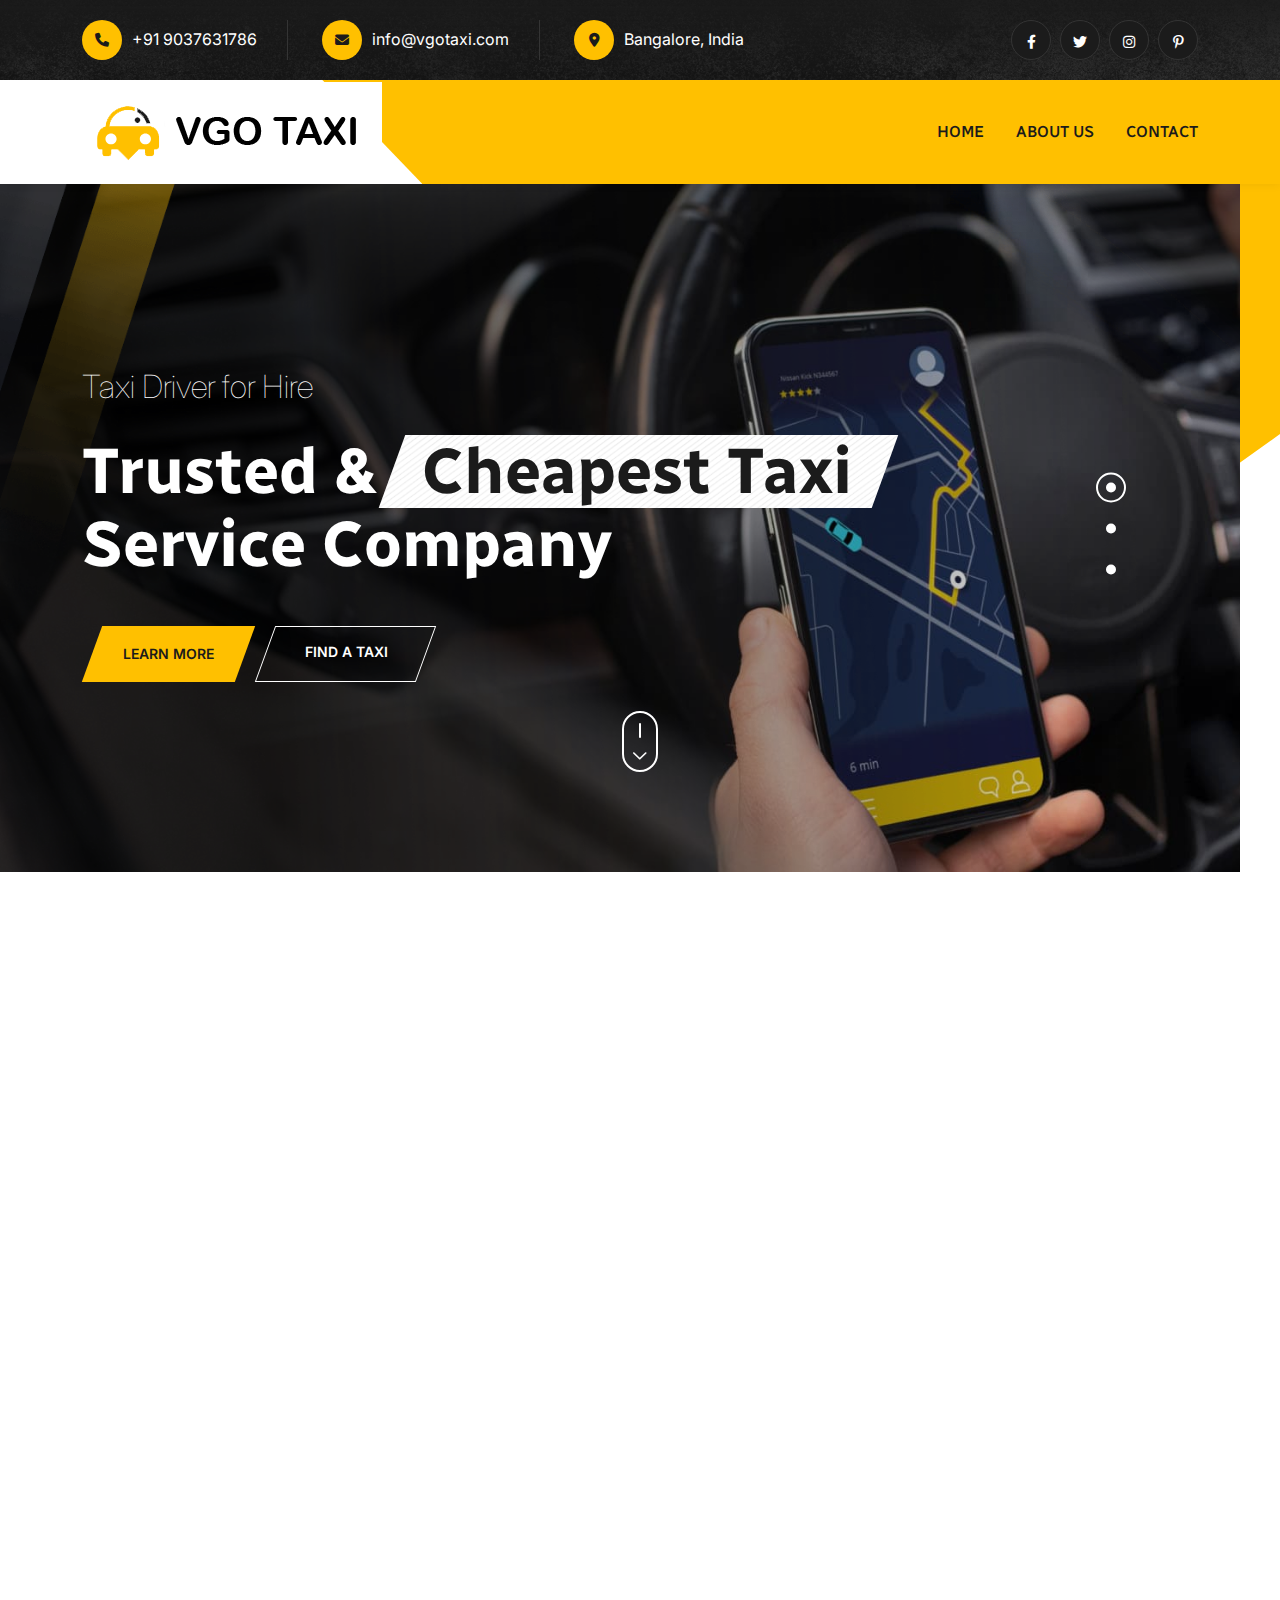
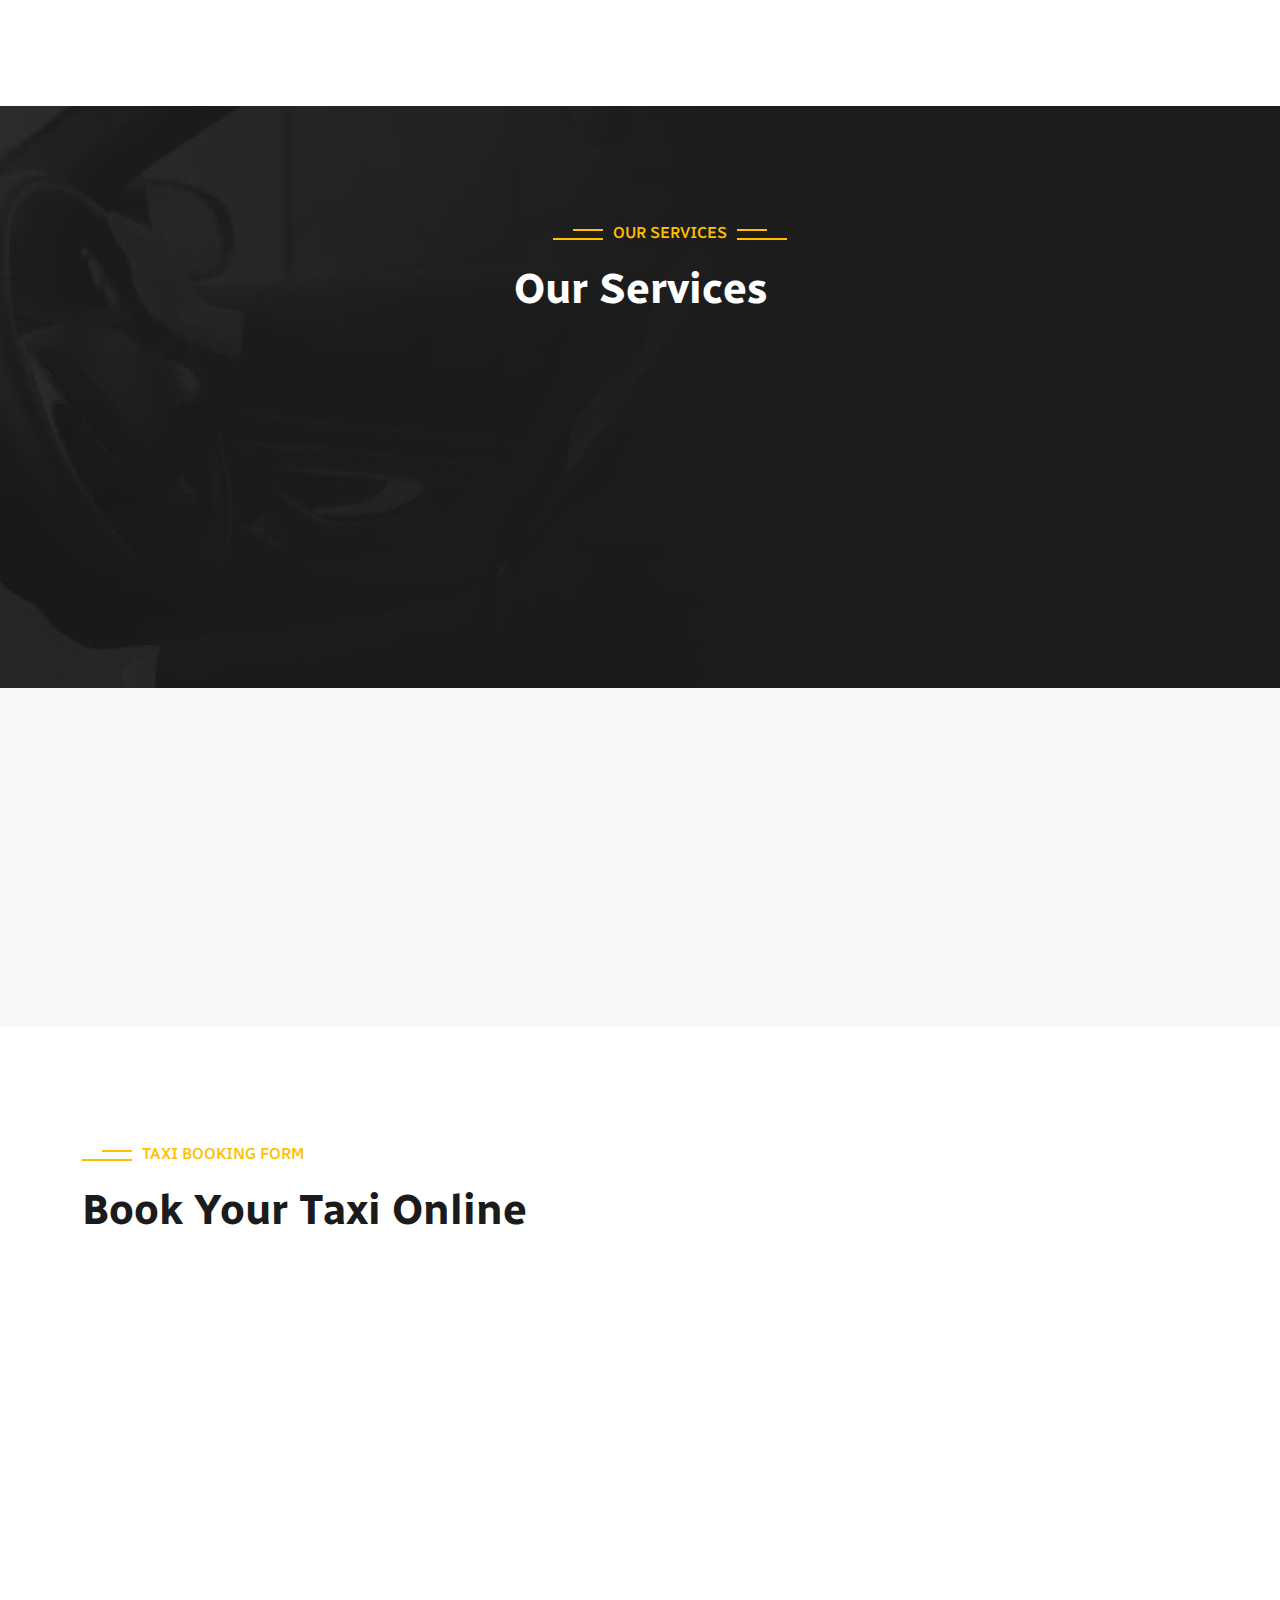
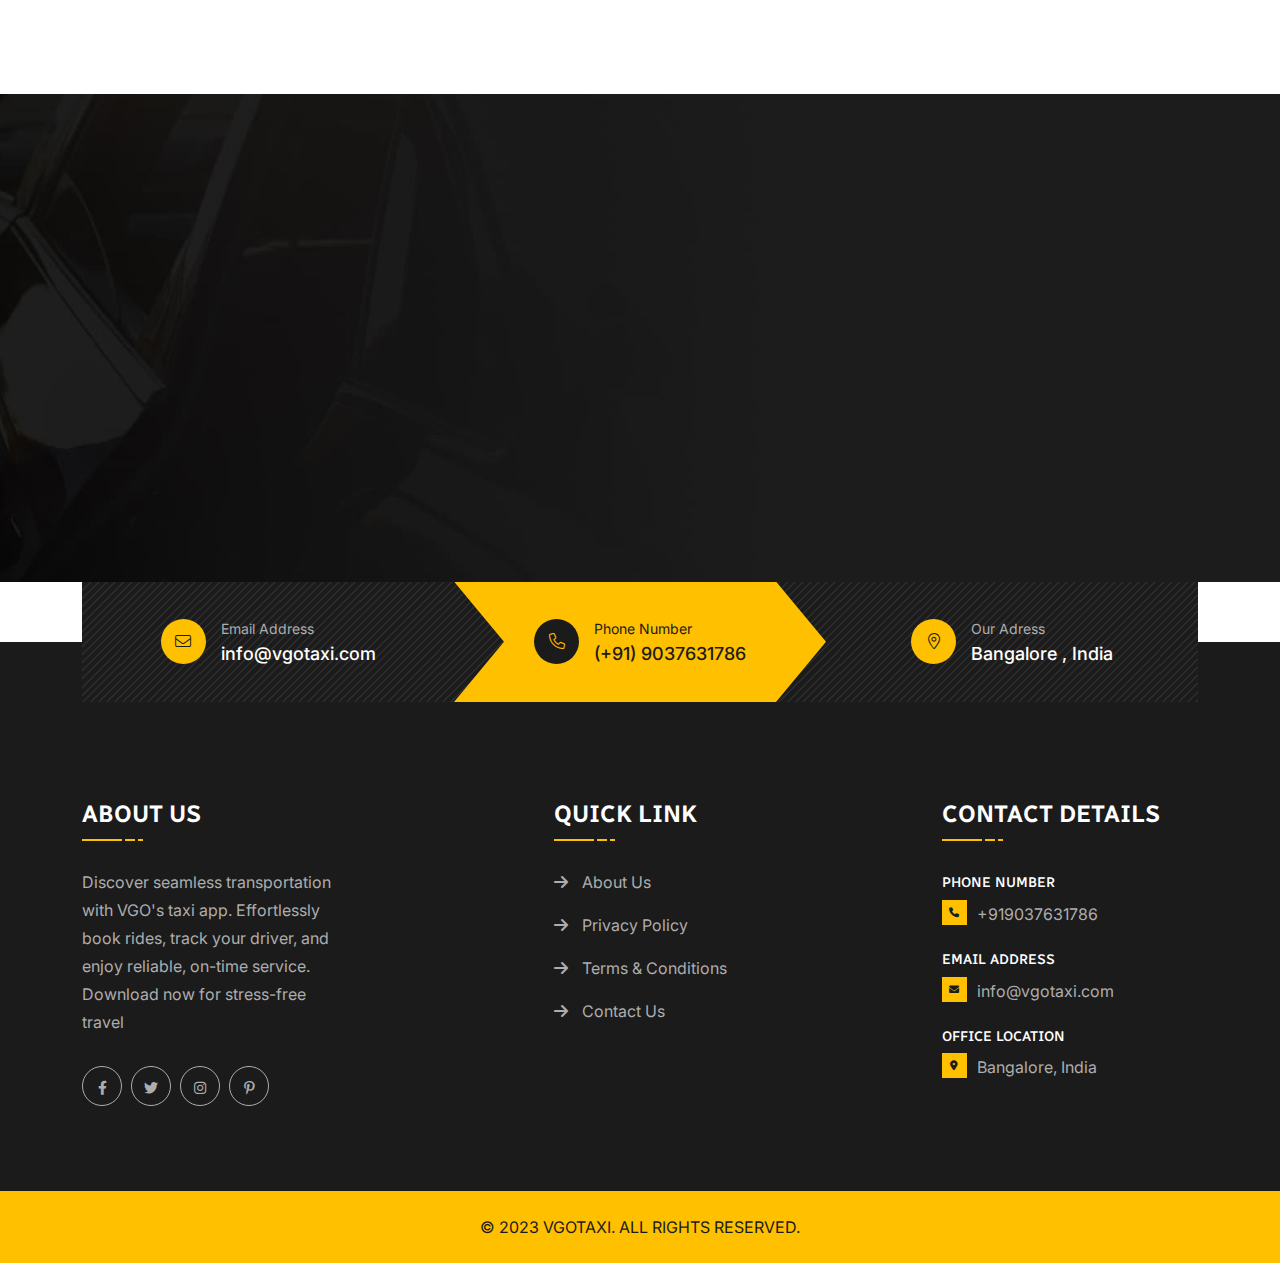
<file: index.html>
<!doctype html>
<html class="no-js" lang="zxx">
   <head>
      <meta charset="utf-8">
      <meta http-equiv="x-ua-compatible" content="ie=edge">
      <title>VGO - Online Taxi Service</title>
      <meta name="author" content="VgoTaxi">
      <meta name="description" content="VgoTaxi - Online Taxi Service">
      <meta name="keywords" content="VgoTaxi - Online Taxi Service">
      <meta name="robots" content="INDEX,FOLLOW">
      <meta name="viewport" content="width=device-width,initial-scale=1,shrink-to-fit=no">
 
      <link href="assets/img/favicon.png" rel="icon">
      <meta name="theme-color" content="#ffffff">
      <link rel="preconnect" href="https://fonts.googleapis.com/">
      <link rel="preconnect" href="https://fonts.gstatic.com/" crossorigin>
      <link href="https://fonts.googleapis.com/css2?family=Inter:wght@300;400;500;600;700;800;900&amp;family=Radio+Canada:wght@300;400;500;600;700&amp;display=swap" rel="stylesheet">
      <link rel="stylesheet" href="assets/css/bootstrap.min.css">
      <link rel="stylesheet" href="assets/css/fontawesome.min.css">
      <link rel="stylesheet" href="assets/css/magnific-popup.min.css">
      <link rel="stylesheet" href="assets/css/slick.min.css">
      <link rel="stylesheet" href="assets/css/jquery.datetimepicker.min.css">
      <link rel="stylesheet" href="assets/css/style.css">
   </head>
   <body class="">
      <div class="th-menu-wrapper">
         <div class="th-menu-area text-center">
            <button class="th-menu-toggle"><i class="fal fa-times"></i></button>
            <div class="mobile-logo"><a href="index.html"><img src="assets/img/logo.svg" alt="Vgotaxi"></a></div>
            <div class="th-mobile-menu">
               <ul>
                     
                <li><a href="index.html">Home</a></li>
                <li><a href="about.html">About Us</a></li>
                <li><a href="contact.html">Contact</a></li>
               </ul>
            </div>
         </div>
      </div>
      <div class="popup-search-box d-none d-lg-block">
         <button class="searchClose"><i class="fal fa-times"></i></button>
         <form action="#"><input type="text" placeholder="What are you looking for"> <button type="submit"><i class="fal fa-search"></i></button></form>
      </div>
      <div class="sidemenu-wrapper d-none d-lg-block">
         <div class="sidemenu-content bg-title">
            <button class="closeButton sideMenuCls"><i class="far fa-times"></i></button>
            <div class="widget footer-widget">
               <h3 class="widget_title">About Company</h3>
               <div class="th-widget-about">
                  <p class="footer-text">Centric aplications productize before front end vortals visualize front end is results and value added</p>
                  <h4 class="footer-info-title">WE ARE AVAILABLE</h4>
                  <p class="footer-text">Mon-Sat: 09.00 am to 6.30 pm</p>
                  <a href="contact.html" class="th-btn style3"><span class="btn-text">Contact Us</span></a>
               </div>
            </div>
            <div class="widget footer-widget">
               <h3 class="widget_title">Recent Posts</h3>
               <div class="recent-post-wrap">
                  <div class="recent-post">
                     <div class="media-img"><a href="blog-details.html"><img src="assets/img/blog/recent-post-1-2.jpg" alt="Blog Image"></a></div>
                     <div class="media-body">
                        <div class="recent-post-meta"><a href="blog.html"><i class="far fa-calendar-days"></i>22th May, 2023</a></div>
                        <h4 class="post-title"><a class="text-inherit" href="blog-details.html">How To Start Car Engine Faster</a></h4>
                        <a class="line-btn" href="blog.html">Read More<i class="fa-regular fa-arrow-right"></i></a>
                     </div>
                  </div>
                  <div class="recent-post">
                     <div class="media-img"><a href="blog-details.html"><img src="assets/img/blog/recent-post-1-3.jpg" alt="Blog Image"></a></div>
                     <div class="media-body">
                        <div class="recent-post-meta"><a href="blog.html"><i class="far fa-calendar-days"></i>25th May, 2023</a></div>
                        <h4 class="post-title"><a class="text-inherit" href="blog-details.html">How to start car engine slowly</a></h4>
                        <a class="line-btn" href="blog.html">Read More<i class="fa-regular fa-arrow-right"></i></a>
                     </div>
                  </div>
               </div>
            </div>
            <div class="widget footer-widget">
               <h4 class="widget_title">Get Newsletter</h4>
               <div class="newsletter-widget">
                  <p class="md-20">Sign up today for hints, tips & latest car overview and news</p>
                  <form class="newsletter-form"><input class="form-control" type="email" placeholder="Email Address" required=""> <button type="submit" class="newsletter-btn"><i class="fas fa-envelope"></i></button></form>
                  <div class="th-social style2"><a target="_blank" href="https://facebook.com/"><i class="fab fa-facebook-f"></i></a> <a target="_blank" href="https://twitter.com/"><i class="fab fa-twitter"></i></a> <a target="_blank" href="https://instagram.com/"><i class="fab fa-instagram"></i></a> <a target="_blank" href="https://linkedin.com/"><i class="fab fa-linkedin-in"></i></a></div>
               </div>
            </div>
         </div>
      </div>
      <header class="th-header header-layout2">
         <div class="top-area" data-bg-src="assets/img/bg/header_bg_1.png">
           
            <div class="menu-top">
               <div class="container">
                  <div class="row align-items-center justify-content-center justify-content-sm-between">
                     <div class="col-auto d-none d-sm-block"><a class="header-link" href="tel:+88001152256"><i class="icon-btn fas fa-phone"></i>+91 9037631786</a> <a class="header-link d-none d-lg-inline-block" href="mailto:info@anob-taxi.com"><i class="icon-btn fas fa-envelope"></i>info@vgotaxi.com</a> <a class="header-link d-none d-xl-inline-block" href="https://www.google.com/maps"><i class="icon-btn fas fa-location-dot"></i>Bangalore, India</a></div>
                     <div class="col-auto">
                        <div class="th-social"><a target="_blank" href="https://facebook.com/"><i class="fab fa-facebook-f"></i></a> <a target="_blank" href="https://twitter.com/"><i class="fab fa-twitter"></i></a> <a target="_blank" href="https://instagram.com/"><i class="fab fa-instagram"></i></a> <a target="_blank" href="https://pinterest.com/"><i class="fab fa-pinterest-p"></i></a></div>
                     </div>
                  </div>
               </div>
            </div>
         </div>
         <div class="sticky-wrapper">
            <div class="menu-area">
               <div class="container">
                  <div class="row align-items-center justify-content-between">
                     <div class="col-auto">
                        <div class="header-logo"><a href="index.html"><img src="assets/img/titlelogo.png" alt="vgotaxi"></a></div>
                     </div>
                     <div class="col-auto">
                        <div class="row align-items-center justify-content-between">
                           <div class="col-auto">
                              <nav class="main-menu d-none d-lg-inline-block">
                                 <ul>
                             
                                    <li><a href="index.html">Home</a></li>
                                    <li><a href="about.html">About Us</a></li>
 
                                    <li><a href="contact.html">Contact</a></li>
                                 </ul>
                              </nav>
                              <button type="button" class="th-menu-toggle d-inline-block d-lg-none"><i class="far fa-bars"></i></button>
                           </div>
                           <div class="col-auto d-none d-xxl-block">
                              <div class="header-button"><a href="booking.html" class="th-btn style6 style-skew"><span class="btn-text">Let’s Ride Now</span></a></div>
                           </div>
                        </div>
                     </div>
                  </div>
               </div>
               <div class="logo-shape" data-bg-src="assets/img/bg/pattern_bg_2.png"></div>
            </div>
         </div>
      </header>
      <div class="th-hero-wrapper hero-1">
         <div class="hero-slider-1 th-carousel" data-fade="true" data-slide-show="1" data-md-slide-show="1" data-dots="true" data-xl-dots="true" data-ml-dots="true" data-lg-dots="true">
            <div class="th-hero-slide">
               <div class="th-hero-bg" data-bg-src="assets/img/bg/hero_bg_1_2.jpg"><img src="assets/img/bg/hero_overlay_1.png" alt="Hero Image"></div>
               <div class="container">
                  <div class="hero-style1">
                     <span class="hero-subtitle" data-ani="slideinleft" data-ani-delay="0.1s">Taxi Driver for Hire</span>
                     <h1 class="hero-title" data-ani="slideinleft" data-ani-delay="0.3s">Trusted & <span class="text-bg">Cheapest Taxi</span></h1>
                     <h1 class="hero-title" data-ani="slideinleft" data-ani-delay="0.5s">Service Company</h1>
                     <div class="btn-group" data-ani="slideinleft" data-ani-delay="0.7s"><a href="about.html" class="th-btn style3 style-skew"><span class="btn-text">Learn More</span></a> <a href="taxi.html" class="th-btn style2 style-skew"><span class="btn-text">Find A Taxi</span></a></div>
                  </div>
               </div>
            </div>
            <div class="th-hero-slide">
               <div class="th-hero-bg" data-bg-src="assets/img/bg/hero_bg_1_2.jpg"><img src="assets/img/bg/hero_overlay_1.png" alt="Hero Image"></div>
               <div class="container">
                  <div class="hero-style1">
                     <span class="hero-subtitle" data-ani="slideinleft" data-ani-delay="0.1s">Taxi Driver for Hire</span>
                     <h1 class="hero-title" data-ani="slideinleft" data-ani-delay="0.3s">Fasted & <span class="text-bg">Cheapest Taxi</span></h1>
                     <h1 class="hero-title" data-ani="slideinleft" data-ani-delay="0.5s">Car Services</h1>
                     <div class="btn-group" data-ani="slideinleft" data-ani-delay="0.7s"><a href="about.html" class="th-btn style3 style-skew"><span class="btn-text">Learn More</span></a> <a href="taxi.html" class="th-btn style2 style-skew"><span class="btn-text">Find A Taxi</span></a></div>
                  </div>
               </div>
            </div>
            <div class="th-hero-slide">
               <div class="th-hero-bg" data-bg-src="assets/img/bg/hero_bg_1_3.jpg"><img src="assets/img/bg/hero_overlay_1.png" alt="Hero Image"></div>
               <div class="container">
                  <div class="hero-style1">
                     <span class="hero-subtitle" data-ani="slideinleft" data-ani-delay="0.1s">Taxi Driver for Hire</span>
                     <h1 class="hero-title" data-ani="slideinleft" data-ani-delay="0.3s">Trusted & <span class="text-bg">Cheapest Taxi</span></h1>
                     <h1 class="hero-title" data-ani="slideinleft" data-ani-delay="0.5s">Taxi For You</h1>
                     <div class="btn-group" data-ani="slideinleft" data-ani-delay="0.7s"><a href="about.html" class="th-btn style3 style-skew"><span class="btn-text">Learn More</span></a> <a href="taxi.html" class="th-btn style2 style-skew"><span class="btn-text">Find A Taxi</span></a></div>
                  </div>
               </div>
            </div>
         </div>
         <a href="#about-sec" class="scroll-bottom"><i class="far fa-chevron-down"></i></a>
         <div class="hero-shape"></div>
      </div>
      <div class="space" id="about-sec">
         <div class="container">
            <div class="row">
               <div class="col-lg-6 mb-40 mb-lg-0">
                  <div class="img-box2 wow fadeInLeft">
                     <div class="img1"><img src="assets/img/normal/about_2_1.jpg" alt="About"></div>
                     <div class="img2"><img src="assets/img/normal/about_2_2.jpg" alt="About"></div>
                     <a href="https://www.youtube.com/watch?v=_sI_Ps7JSEk" class="play-btn popup-video"><i class="fas fa-play"></i></a>
                  </div>
               </div>
               <div class="col-lg-6 ps-3 ps-xl-5 align-self-end wow fadeInRight">
                  <div class="title-area mb-35">
                     <span class="sub-title">About our Service</span>
                     <h2 class="sec-title text-uppercase">Ride with Confidence<br> Arrive in Style</h2>
                  </div>
                  <div class="about-quote">
                     <p class="text">A taxi ride is like a thriller story, it has a beginning, middle, and an end, and sometimes it surprises you.</p>
                 
                  </div>
                  <div class="info-card style2">
                     <div class="info-card_icon text-title"><i class="fas fa-phone"></i></div>
                     <div class="info-card_content">
                        <p class="info-card_text">Call Us 24/7 Anytime:</p>
                        <a href="tel:+2563153215" class="info-card_link text-title">+91 9037631786</a>
                     </div>
                  </div>
                  <a href="about.html" class="th-btn style-skew"><span class="btn-text">Get More Info</span></a>
               </div>
            </div>
         </div>
      </div>
      <section class="bg-smoke bg-top-center space" data-bg-src="assets/img/bg/service_bg_1_1.jpg">
         <div class="container">
            <div class="title-area text-center">
               <span class="sub-title">OUR SERVICES<span class="double-line"></span></span>
               <h2 class="sec-title text-white">Our Services</h2>
            </div>
            <div class="row th-carousel" data-slide-show="3" data-lg-slide-show="2" data-md-slide-show="2">
               <div class="col-md-6 col-lg-4">
                  <div class="service-grid wow fadeInUp">
                     <div class="service-grid_img"><img src="assets/img/service/service_1_1.jpg" alt="service image"></div>
                     <div class="service-grid_content">
                        <h3 class="service-grid_title"><a href="service-details.html">City Transport</a></h3>
                        <p class="service-grid_text">Various modes of transportation and infrastructure systems that facilitate the movement of people and goods within urban areas and cities.</p>
                       
                     </div>
                  </div>
               </div>
           
               <div class="col-md-6 col-lg-4">
                  <div class="service-grid wow fadeInUp">
                     <div class="service-grid_img"><img src="assets/img/service/service_1_3.jpg" alt="service image"></div>
                     <div class="service-grid_content">
                        <h3 class="service-grid_title"><a href="service-details.html">Online Booking</a></h3>
                        <p class="service-grid_text">Taxi online booking enables users to book a taxi ride through a digital platform or app for convenient and efficient transportation</p>
                     
                     </div>
                  </div>
               </div>
             
               <div class="col-md-6 col-lg-4">
                  <div class="service-grid wow fadeInDown">
                     <div class="service-grid_img"><img src="assets/img/service/service_1_4.jpg" alt="service image"></div>
                     <div class="service-grid_content">
                        <h3 class="service-grid_title"><a href="service-details.html">Regular Transport</a></h3>
                        <p class="service-grid_text">Routine and consistent modes of transportation for daily commuting or regular travel needs</p>
                      
                     </div>
                  </div>
               </div>
            </div>
         </div>
      </section>
      <div class="space overflow-hidden">
         <div class="container">
            <div class="title-area mb-35 text-center text-xl-start">
               <span class="sub-title">Taxi Booking Form</span>
               <h2 class="sec-title">Book Your Taxi Online</h2>
            </div>
            <div class="row flex-row-reverse">
               <div class="col-xl-5">
                  <div class="car-img1 wow fadeInRight"><img src="assets/img/normal/booking_car_1.png" alt="car"></div>
               </div>
               <div class="col-xl-7">
                  <form action="https://themeholy.com/html/taxiar/demo/mail.php" method="POST" class="booking-form style2 ajax-contact wow fadeInUp">
                     <div class="booking-select-class">
                        <div class="class-name"><input type="radio" id="standard" name="booking_class" value="STANDARD" checked="checked"> <label for="standard">STANDARD</label></div>
                        <div class="class-name"><input type="radio" id="business" name="booking_class" value="BUSINESS"> <label for="business">BUSINESS</label></div>
                        <div class="class-name"><input type="radio" id="economy" name="booking_class" value="ECONOMY"> <label for="economy">ECONOMY</label></div>
                        <div class="class-name"><input type="radio" id="vip" name="booking_class" value="VIP"> <label for="vip">VIP</label></div>
                        <div class="class-name"><input type="radio" id="minivan" name="booking_class" value="MINIVAN"> <label for="minivan">MINIVAN</label></div>
                        <div class="class-name"><input type="radio" id="comfort" name="booking_class" value="COMFORT"> <label for="comfort">COMFORT</label></div>
                     </div>
                     <div class="input-box">
                        <div class="row">
                           <div class="form-group col-sm-6"><input type="text" class="form-control" name="name" id="name" placeholder="Your Name"></div>
                           <div class="form-group col-sm-6"><input type="number" class="form-control" name="phone" id="phone" placeholder="Phone Number"></div>
                           <div class="form-group col-sm-6"><input type="text" class="form-control" name="passenger" id="passenger" placeholder="Passengers#"></div>
                           <div class="form-group col-sm-6"><input type="text" class="form-control" name="s-destination" id="s-destination" placeholder="Start Destination"></div>
                           <div class="form-group col-sm-6"><input type="text" class="form-control" name="e-destination" id="e-destination" placeholder="End Destination"></div>
                           <div class="form-group col-sm-6"><input type="text" class="date-pick form-control" name="date" id="date-pick" placeholder="Select Date"></div>
                           <div class="form-group col-sm-6"><input type="text" class="time-pick form-control" name="time" id="time-pick" placeholder="Select Time"></div>
                           <div class="form-btn col-sm-6"><button class="th-btn">Book Taxi Now</button></div>
                        </div>
                        <p class="form-messages mb-0 mt-3"></p>
                     </div>
                  </form>
               </div>
            </div>
         </div>
      </div>
      <section class="space position-relative" data-bg-src="assets/img/bg/download_bg_1.jpg">
         <div class="container">
            <div class="row">
               <div class="col-lg-7 text-center text-lg-start wow fadeInLeft">
                  <div class="title-area mb-30">
                     <span class="sub-title">Download VgoTaxi App Now</span>
                     <h2 class="sec-title text-white fw-semibold">Get Free VGO App<br>On Online Store</h2>
                  </div>
                 
                  <div class="download-btn-wrap">
                     <a target="_blank" href="https://play.google.com/" class="download-btn">
                        <i class="fa-brands fa-google-play"></i>
                        <div class="text-group">
                           <span class="small-text">Download From</span>
                           <h6 class="big-text">Google Play</h6>
                        </div>
                     </a>
                     <a target="_blank" href="https://www.apple.com/store" class="download-btn">
                        <i class="fa-brands fa-apple"></i>
                        <div class="text-group">
                           <span class="small-text">Download From</span>
                           <h6 class="big-text">App Store</h6>
                        </div>
                     </a>
                  </div>
               </div>
               <div class="col-xl-6">
                  <div class="app-mockup wow fadeInRight"><img src="assets/img/normal/app_mockup.png" alt="app mockup"></div>
               </div>
            </div>
         </div>
      </section>
 
    
      <div class="z-index-common" data-pos-for=".footer-wrapper" data-sec-pos="bottom-half">
         <div class="container">
            <div class="contact-card" data-bg-src="assets/img/bg/pattern_bg_3.png">
               <div class="info-card style3">
                  <div class="info-card_icon"><i class="fal fa-envelope"></i></div>
                  <div class="info-card_content">
                     <p class="info-card_text">Email Address</p>
                     <a href="mailto:info@example.com" class="info-card_link">info@vgotaxi.com</a>
                  </div>
               </div>
               <div class="info-card style3 active">
                  <div class="info-card_icon"><i class="fal fa-phone"></i></div>
                  <div class="info-card_content">
                     <p class="info-card_text">Phone Number</p>
                     <a href="tel:+46825476243" class="info-card_link">(+91) 9037631786</a>
                  </div>
               </div>
               <div class="info-card style3">
                  <div class="info-card_icon"><i class="fal fa-location-dot"></i></div>
                  <div class="info-card_content">
                     <p class="info-card_text">Our Adress</p>
                     <a href="https://www.google.com/maps" class="info-card_link">Bangalore , India</a>
                  </div>
               </div>
            </div>
         </div>
      </div>
      <footer class="footer-wrapper footer-layout1">
         <div class="widget-area">
            <div class="container">
               <div class="row justify-content-between">
                  <div class="col-md-6 col-xl-3">
                     <div class="widget footer-widget">
                        <h3 class="widget_title">About Us</h3>
                        <div class="th-widget-about">
                           <p class="footer-text">Discover seamless transportation with VGO's taxi app. Effortlessly book rides, track your driver, and enjoy reliable, on-time service. Download now for stress-free travel</p>
                           <div class="th-social style2"><a target="_blank" href="https://facebook.com/"><i class="fab fa-facebook-f"></i></a> <a target="_blank" href="https://twitter.com/"><i class="fab fa-twitter"></i></a> <a target="_blank" href="https://instagram.com/"><i class="fab fa-instagram"></i></a> <a target="_blank" href="https://pinterest.com/"><i class="fab fa-pinterest-p"></i></a></div>
                        </div>
                     </div>
                  </div>
                  <div class="col-md-6 col-xl-auto">
                     <div class="widget widget_nav_menu footer-widget">
                        <h3 class="widget_title">Quick link</h3>
                        <div class="menu-all-pages-container">
                           <ul class="menu">
                              <li><a href="about.html">About Us</a></li>
                              <li><a href="privacypolicy.html">Privacy Policy</a></li>
                              <li><a href="termsandconditions.html">Terms & Conditions</a></li>
                              <li><a href="contact.html">Contact Us</a></li>
                           </ul>
                        </div>
                     </div>
                  </div>
           
                  <div class="col-md-6 col-xl-3">
                     <div class="widget footer-widget">
                        <h3 class="widget_title">Contact Details</h3>
                        <div class="th-widget-about">
                           <h4 class="footer-info-title">Phone Number</h4>
                           <p class="footer-info"><i class="fa-sharp fa-solid fa-phone"></i><a class="text-inherit" href="tel:+919037631786">+919037631786</a></p>
                           <h4 class="footer-info-title">Email Address</h4>
                           <p class="footer-info"><i class="fas fa-envelope"></i><a class="text-inherit" href="mailto:info@email.com">info@vgotaxi.com</a></p>
                           <h4 class="footer-info-title">Office Location</h4>
                           <p class="footer-info"><i class="fas fa-map-marker-alt"></i>Bangalore, India</p>
                        </div>
                     </div>
                  </div>
               </div>
            </div>
         </div>
         <div class="copyright-wrap">
            <div class="container">
               <p class="copyright-text">© 2023 <a href="https://vgotaxi.com">VgoTaxi</a>. All Rights Reserved.</p>
            </div>
         </div>
      </footer>
      <div class="scroll-top">
         <svg class="progress-circle svg-content" width="100%" height="100%" viewBox="-1 -1 102 102">
            <path d="M50,1 a49,49 0 0,1 0,98 a49,49 0 0,1 0,-98" style="transition: stroke-dashoffset 10ms linear 0s; stroke-dasharray: 307.919, 307.919; stroke-dashoffset: 307.919;"></path>
         </svg>
      </div>
      <script src="assets/js/vendor/jquery-3.6.0.min.js"></script><script src="assets/js/slick.min.js"></script><script src="assets/js/bootstrap.min.js"></script><script src="assets/js/jquery.magnific-popup.min.js"></script><script src="assets/js/jquery.counterup.min.js"></script><script src="assets/js/imagesloaded.pkgd.min.js"></script><script src="assets/js/isotope.pkgd.min.js"></script><script src="assets/js/nice-select.min.js"></script><script src="assets/js/jquery.datetimepicker.min.js"></script><script src="assets/js/wow.min.js"></script><script src="assets/js/main.js"></script>
   </body>

</html>
</file>
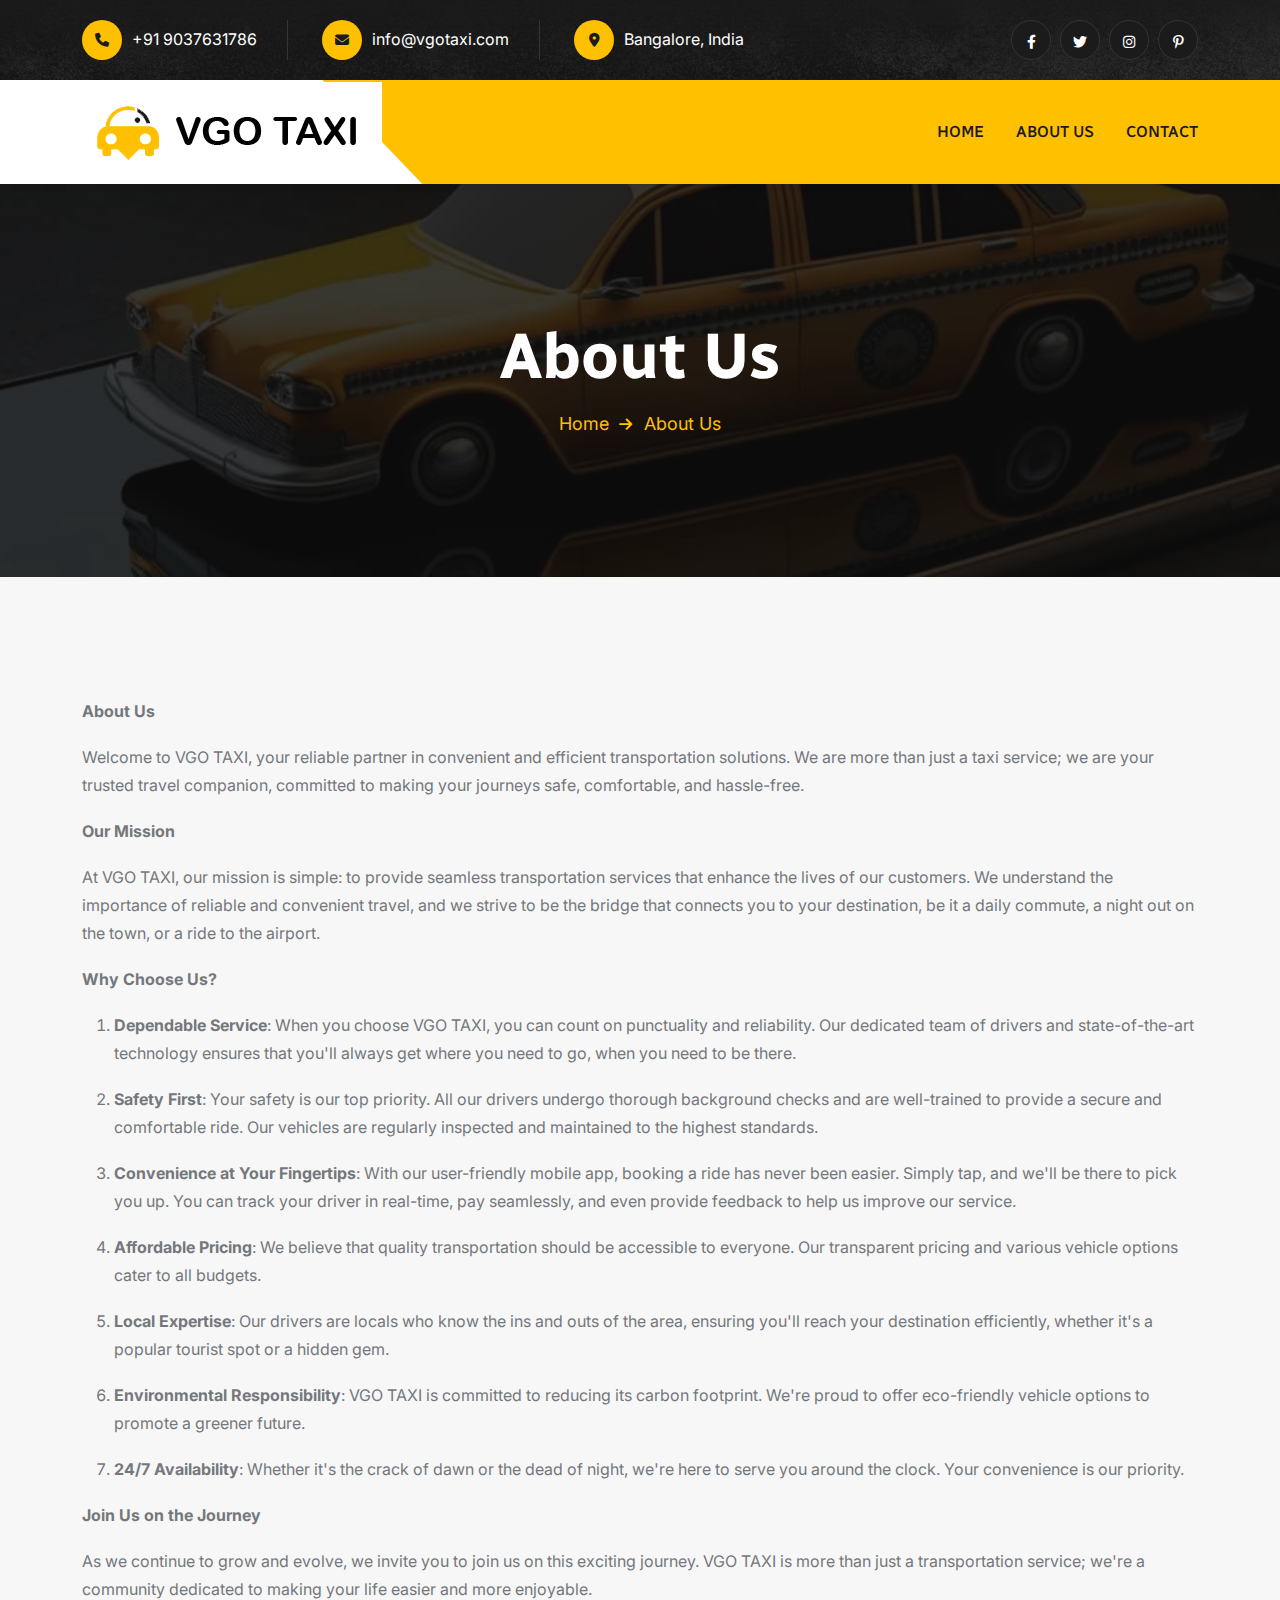
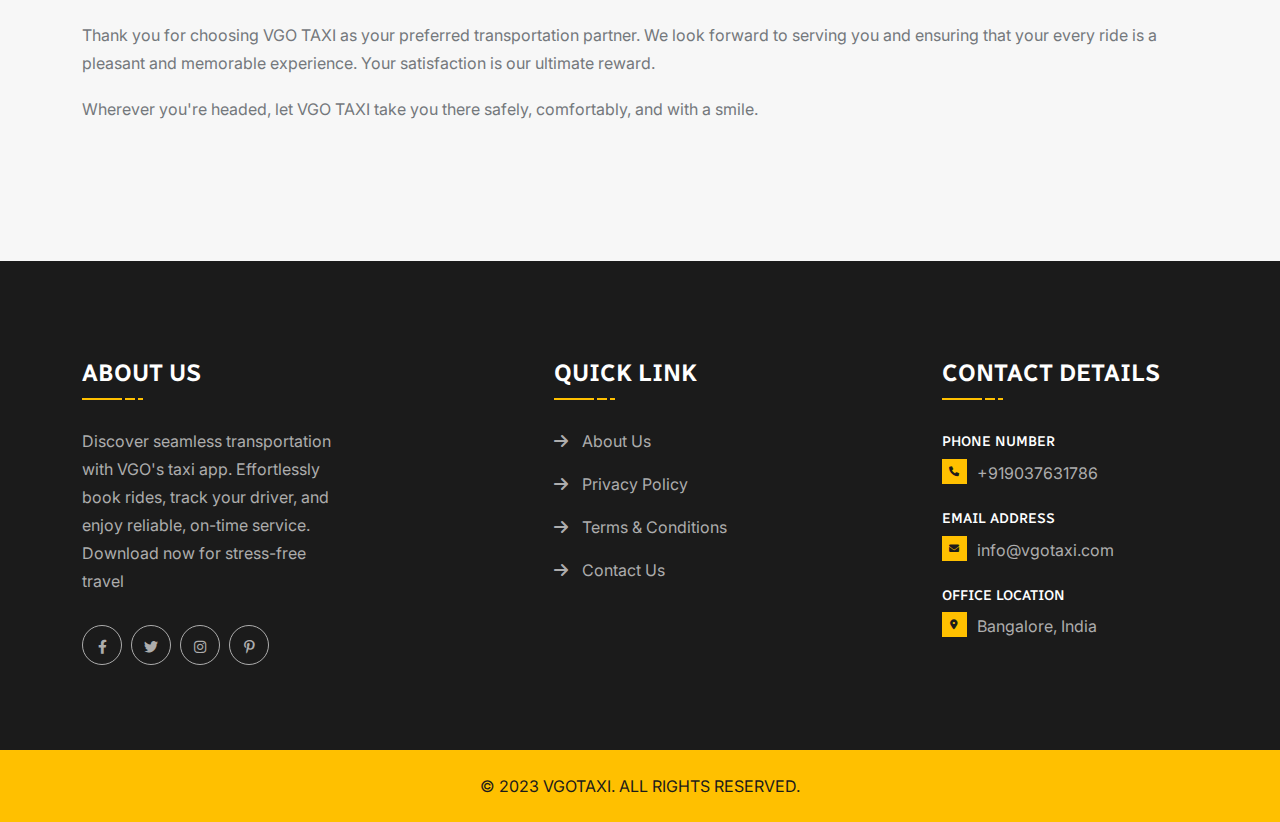
<file: about.html>
<!doctype html>
<html class="no-js" lang="zxx">
   <head>
      <meta charset="utf-8">
      <meta http-equiv="x-ua-compatible" content="ie=edge">
      <title>VGO - Online Taxi Service</title>
      <meta name="author" content="VgoTaxi">
      <meta name="description" content="VgoTaxi - Online Taxi Service">
      <meta name="keywords" content="VgoTaxi - Online Taxi Service">
      <meta name="robots" content="INDEX,FOLLOW">
      <meta name="viewport" content="width=device-width,initial-scale=1,shrink-to-fit=no">
 
      <link href="assets/img/favicon.png" rel="icon">
      <meta name="theme-color" content="#ffffff">
      <link rel="preconnect" href="https://fonts.googleapis.com/">
      <link rel="preconnect" href="https://fonts.gstatic.com/" crossorigin>
      <link href="https://fonts.googleapis.com/css2?family=Inter:wght@300;400;500;600;700;800;900&amp;family=Radio+Canada:wght@300;400;500;600;700&amp;display=swap" rel="stylesheet">
      <link rel="stylesheet" href="assets/css/bootstrap.min.css">
      <link rel="stylesheet" href="assets/css/fontawesome.min.css">
      <link rel="stylesheet" href="assets/css/magnific-popup.min.css">
      <link rel="stylesheet" href="assets/css/slick.min.css">
      <link rel="stylesheet" href="assets/css/jquery.datetimepicker.min.css">
      <link rel="stylesheet" href="assets/css/style.css">
   </head>
   <body class="">
      <div class="th-menu-wrapper">
         <div class="th-menu-area text-center">
            <button class="th-menu-toggle"><i class="fal fa-times"></i></button>
            <div class="mobile-logo"><a href="index.html"><img src="assets/img/logo.svg" alt="Vgotaxi"></a></div>
            <div class="th-mobile-menu">
               <ul>
                     
                <li><a href="index.html">Home</a></li>
                <li><a href="about.html">About Us</a></li>
                <li><a href="contact.html">Contact</a></li>
               </ul>
            </div>
         </div>
      </div>
      <div class="popup-search-box d-none d-lg-block">
         <button class="searchClose"><i class="fal fa-times"></i></button>
         <form action="#"><input type="text" placeholder="What are you looking for"> <button type="submit"><i class="fal fa-search"></i></button></form>
      </div>
      <div class="sidemenu-wrapper d-none d-lg-block">
         <div class="sidemenu-content bg-title">
            <button class="closeButton sideMenuCls"><i class="far fa-times"></i></button>
            <div class="widget footer-widget">
               <h3 class="widget_title">About Company</h3>
               <div class="th-widget-about">
                  <p class="footer-text">Centric aplications productize before front end vortals visualize front end is results and value added</p>
                  <h4 class="footer-info-title">WE ARE AVAILABLE</h4>
                  <p class="footer-text">Mon-Sat: 09.00 am to 6.30 pm</p>
                  <a href="contact.html" class="th-btn style3"><span class="btn-text">Contact Us</span></a>
               </div>
            </div>
            <div class="widget footer-widget">
               <h3 class="widget_title">Recent Posts</h3>
               <div class="recent-post-wrap">
                  <div class="recent-post">
                     <div class="media-img"><a href="blog-details.html"><img src="assets/img/blog/recent-post-1-2.jpg" alt="Blog Image"></a></div>
                     <div class="media-body">
                        <div class="recent-post-meta"><a href="blog.html"><i class="far fa-calendar-days"></i>22th May, 2023</a></div>
                        <h4 class="post-title"><a class="text-inherit" href="blog-details.html">How To Start Car Engine Faster</a></h4>
                        <a class="line-btn" href="blog.html">Read More<i class="fa-regular fa-arrow-right"></i></a>
                     </div>
                  </div>
                  <div class="recent-post">
                     <div class="media-img"><a href="blog-details.html"><img src="assets/img/blog/recent-post-1-3.jpg" alt="Blog Image"></a></div>
                     <div class="media-body">
                        <div class="recent-post-meta"><a href="blog.html"><i class="far fa-calendar-days"></i>25th May, 2023</a></div>
                        <h4 class="post-title"><a class="text-inherit" href="blog-details.html">How to start car engine slowly</a></h4>
                        <a class="line-btn" href="blog.html">Read More<i class="fa-regular fa-arrow-right"></i></a>
                     </div>
                  </div>
               </div>
            </div>
            <div class="widget footer-widget">
               <h4 class="widget_title">Get Newsletter</h4>
               <div class="newsletter-widget">
                  <p class="md-20">Sign up today for hints, tips & latest car overview and news</p>
                  <form class="newsletter-form"><input class="form-control" type="email" placeholder="Email Address" required=""> <button type="submit" class="newsletter-btn"><i class="fas fa-envelope"></i></button></form>
                  <div class="th-social style2"><a target="_blank" href="https://facebook.com/"><i class="fab fa-facebook-f"></i></a> <a target="_blank" href="https://twitter.com/"><i class="fab fa-twitter"></i></a> <a target="_blank" href="https://instagram.com/"><i class="fab fa-instagram"></i></a> <a target="_blank" href="https://linkedin.com/"><i class="fab fa-linkedin-in"></i></a></div>
               </div>
            </div>
         </div>
      </div>
      <header class="th-header header-layout2">
         <div class="top-area" data-bg-src="assets/img/bg/header_bg_1.png">
           
            <div class="menu-top">
               <div class="container">
                  <div class="row align-items-center justify-content-center justify-content-sm-between">
                     <div class="col-auto d-none d-sm-block"><a class="header-link" href="tel:+88001152256"><i class="icon-btn fas fa-phone"></i>+91 9037631786</a> <a class="header-link d-none d-lg-inline-block" href="mailto:info@anob-taxi.com"><i class="icon-btn fas fa-envelope"></i>info@vgotaxi.com</a> <a class="header-link d-none d-xl-inline-block" href="https://www.google.com/maps"><i class="icon-btn fas fa-location-dot"></i>Bangalore, India</a></div>
                     <div class="col-auto">
                        <div class="th-social"><a target="_blank" href="https://facebook.com/"><i class="fab fa-facebook-f"></i></a> <a target="_blank" href="https://twitter.com/"><i class="fab fa-twitter"></i></a> <a target="_blank" href="https://instagram.com/"><i class="fab fa-instagram"></i></a> <a target="_blank" href="https://pinterest.com/"><i class="fab fa-pinterest-p"></i></a></div>
                     </div>
                  </div>
               </div>
            </div>
         </div>
         <div class="sticky-wrapper">
            <div class="menu-area">
               <div class="container">
                  <div class="row align-items-center justify-content-between">
                     <div class="col-auto">
                        <div class="header-logo"><a href="index.html"><img src="assets/img/titlelogo.png" alt="vgotaxi"></a></div>
                     </div>
                     <div class="col-auto">
                        <div class="row align-items-center justify-content-between">
                           <div class="col-auto">
                              <nav class="main-menu d-none d-lg-inline-block">
                                 <ul>
                             
                                    <li><a href="index.html">Home</a></li>
                                    <li><a href="about.html">About Us</a></li>
                                    <li><a href="contact.html">Contact</a></li>
                                 </ul>
                              </nav>
                              <button type="button" class="th-menu-toggle d-inline-block d-lg-none"><i class="far fa-bars"></i></button>
                           </div>
                           <div class="col-auto d-none d-xxl-block">
                              <div class="header-button"><a href="booking.html" class="th-btn style6 style-skew"><span class="btn-text">Let’s Ride Now</span></a></div>
                           </div>
                        </div>
                     </div>
                  </div>
               </div>
               <div class="logo-shape" data-bg-src="assets/img/bg/pattern_bg_2.png"></div>
            </div>
         </div>
      </header>
      <div class="breadcumb-wrapper" data-bg-src="assets/img/breadcumb/breadcumb-bg.jpg" data-overlay="title" data-opacity="4">
         <div class="container z-index-common">
            <h1 class="breadcumb-title">About Us</h1>
            <ul class="breadcumb-menu">
               <li><a href="index.html">Home</a></li>
               <li>About Us</li>
            </ul>
         </div>
      </div>
  
      <section class="space bg-smoke position-relative">
         <div class="container">
            <p><strong>About Us</strong></p>
            <p>Welcome to VGO TAXI, your reliable partner in convenient and efficient transportation solutions. We are more than just a taxi service; we are your trusted travel companion, committed to making your journeys safe, comfortable, and hassle-free.</p>
            <p><strong>Our Mission</strong></p>
            <p>At VGO TAXI, our mission is simple: to provide seamless transportation services that enhance the lives of our customers. We understand the importance of reliable and convenient travel, and we strive to be the bridge that connects you to your destination, be it a daily commute, a night out on the town, or a ride to the airport.</p>
            <p><strong>Why Choose Us?</strong></p>
            <ol>
                <li>
                    <p><strong>Dependable Service</strong>: When you choose VGO TAXI, you can count on punctuality and reliability. Our dedicated team of drivers and state-of-the-art technology ensures that you&apos;ll always get where you need to go, when you need to be there.</p>
                </li>
                <li>
                    <p><strong>Safety First</strong>: Your safety is our top priority. All our drivers undergo thorough background checks and are well-trained to provide a secure and comfortable ride. Our vehicles are regularly inspected and maintained to the highest standards.</p>
                </li>
                <li>
                    <p><strong>Convenience at Your Fingertips</strong>: With our user-friendly mobile app, booking a ride has never been easier. Simply tap, and we&apos;ll be there to pick you up. You can track your driver in real-time, pay seamlessly, and even provide feedback to help us improve our service.</p>
                </li>
                <li>
                    <p><strong>Affordable Pricing</strong>: We believe that quality transportation should be accessible to everyone. Our transparent pricing and various vehicle options cater to all budgets.</p>
                </li>
                <li>
                    <p><strong>Local Expertise</strong>: Our drivers are locals who know the ins and outs of the area, ensuring you&apos;ll reach your destination efficiently, whether it&apos;s a popular tourist spot or a hidden gem.</p>
                </li>
                <li>
                    <p><strong>Environmental Responsibility</strong>: VGO TAXI is committed to reducing its carbon footprint. We&apos;re proud to offer eco-friendly vehicle options to promote a greener future.</p>
                </li>
                <li>
                    <p><strong>24/7 Availability</strong>: Whether it&apos;s the crack of dawn or the dead of night, we&apos;re here to serve you around the clock. Your convenience is our priority.</p>
                </li>
            </ol>
            <p><strong>Join Us on the Journey</strong></p>
            <p>As we continue to grow and evolve, we invite you to join us on this exciting journey. VGO TAXI is more than just a transportation service; we&apos;re a community dedicated to making your life easier and more enjoyable.</p>
            <p>Thank you for choosing VGO TAXI as your preferred transportation partner. We look forward to serving you and ensuring that your every ride is a pleasant and memorable experience. Your satisfaction is our ultimate reward.</p>
            <p>Wherever you&apos;re headed, let VGO TAXI take you there safely, comfortably, and with a smile.</p>
          </div>
      </section>
  
      <footer class="footer-wrapper footer-layout1">
        <div class="widget-area">
           <div class="container">
              <div class="row justify-content-between">
                 <div class="col-md-6 col-xl-3">
                    <div class="widget footer-widget">
                       <h3 class="widget_title">About Us</h3>
                       <div class="th-widget-about">
                          <p class="footer-text">Discover seamless transportation with VGO's taxi app. Effortlessly book rides, track your driver, and enjoy reliable, on-time service. Download now for stress-free travel</p>
                          <div class="th-social style2"><a target="_blank" href="https://facebook.com/"><i class="fab fa-facebook-f"></i></a> <a target="_blank" href="https://twitter.com/"><i class="fab fa-twitter"></i></a> <a target="_blank" href="https://instagram.com/"><i class="fab fa-instagram"></i></a> <a target="_blank" href="https://pinterest.com/"><i class="fab fa-pinterest-p"></i></a></div>
                       </div>
                    </div>
                 </div>
                 <div class="col-md-6 col-xl-auto">
                    <div class="widget widget_nav_menu footer-widget">
                       <h3 class="widget_title">Quick link</h3>
                       <div class="menu-all-pages-container">
                          <ul class="menu">
                             <li><a href="about.html">About Us</a></li>
                             <li><a href="privacypolicy.html">Privacy Policy</a></li>
                             <li><a href="termsandconditions.html">Terms & Conditions</a></li>
                             <li><a href="contact.html">Contact Us</a></li>
                          </ul>
                       </div>
                    </div>
                 </div>
          
                 <div class="col-md-6 col-xl-3">
                    <div class="widget footer-widget">
                       <h3 class="widget_title">Contact Details</h3>
                       <div class="th-widget-about">
                          <h4 class="footer-info-title">Phone Number</h4>
                          <p class="footer-info"><i class="fa-sharp fa-solid fa-phone"></i><a class="text-inherit" href="tel:+919037631786">+919037631786</a></p>
                          <h4 class="footer-info-title">Email Address</h4>
                          <p class="footer-info"><i class="fas fa-envelope"></i><a class="text-inherit" href="mailto:info@email.com">info@vgotaxi.com</a></p>
                          <h4 class="footer-info-title">Office Location</h4>
                          <p class="footer-info"><i class="fas fa-map-marker-alt"></i>Bangalore, India</p>
                       </div>
                    </div>
                 </div>
              </div>
           </div>
        </div>
        <div class="copyright-wrap">
           <div class="container">
              <p class="copyright-text">© 2023 <a href="https://vgotaxi.com">VgoTaxi</a>. All Rights Reserved.</p>
           </div>
        </div>
     </footer>
      <div class="scroll-top">
         <svg class="progress-circle svg-content" width="100%" height="100%" viewBox="-1 -1 102 102">
            <path d="M50,1 a49,49 0 0,1 0,98 a49,49 0 0,1 0,-98" style="transition: stroke-dashoffset 10ms linear 0s; stroke-dasharray: 307.919, 307.919; stroke-dashoffset: 307.919;"></path>
         </svg>
      </div>
      <script src="assets/js/vendor/jquery-3.6.0.min.js"></script><script src="assets/js/slick.min.js"></script><script src="assets/js/bootstrap.min.js"></script><script src="assets/js/jquery.magnific-popup.min.js"></script><script src="assets/js/jquery.counterup.min.js"></script><script src="assets/js/imagesloaded.pkgd.min.js"></script><script src="assets/js/isotope.pkgd.min.js"></script><script src="assets/js/nice-select.min.js"></script><script src="assets/js/jquery.datetimepicker.min.js"></script><script src="assets/js/wow.min.js"></script><script src="assets/js/main.js"></script>
   </body>
   <!-- Mirrored from themeholy.com/html/taxiar/demo/contact.html by HTTrack Website Copier/3.x [XR&CO'2014], Tue, 05 Sep 2023 09:32:38 GMT -->
</html>
</file>
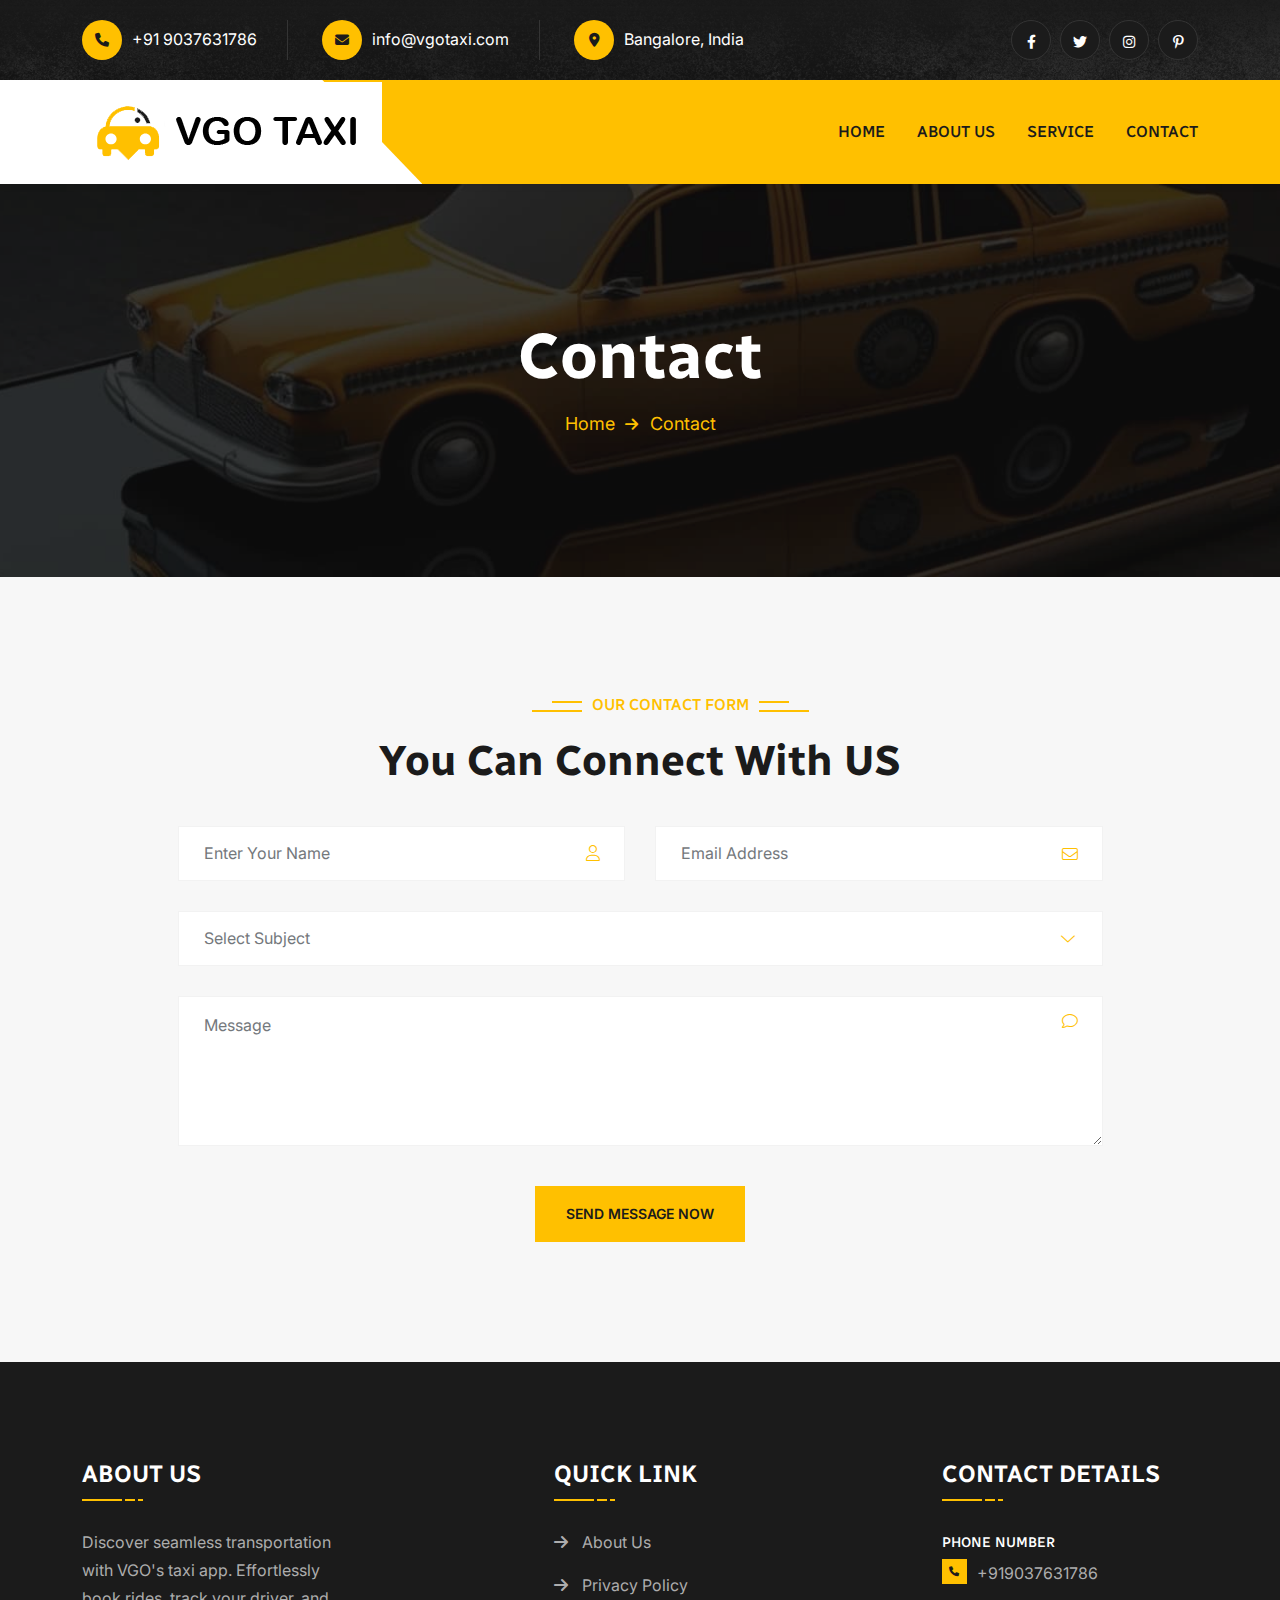
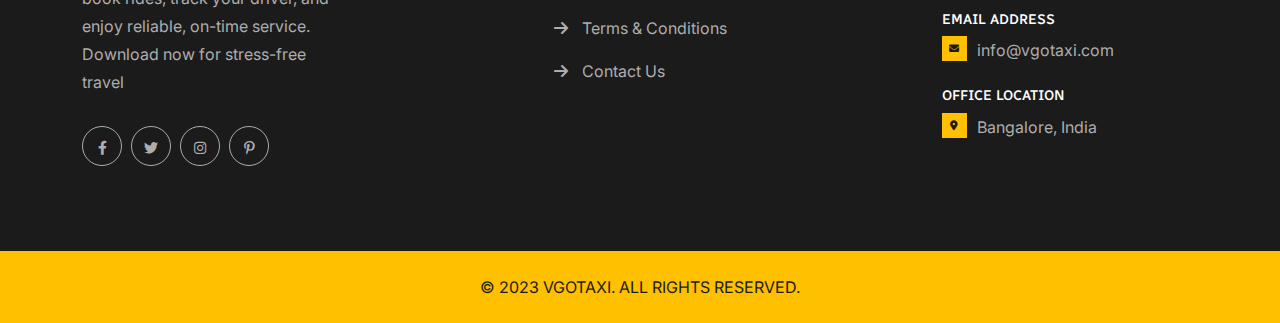
<file: contact.html>
<!doctype html>
<html class="no-js" lang="zxx">
   <head>
      <meta charset="utf-8">
      <meta http-equiv="x-ua-compatible" content="ie=edge">
      <title>VGO - Online Taxi Service</title>
      <meta name="author" content="VgoTaxi">
      <meta name="description" content="VgoTaxi - Online Taxi Service">
      <meta name="keywords" content="VgoTaxi - Online Taxi Service">
      <meta name="robots" content="INDEX,FOLLOW">
      <meta name="viewport" content="width=device-width,initial-scale=1,shrink-to-fit=no">
 
      <link href="assets/img/favicon.png" rel="icon">
      <meta name="theme-color" content="#ffffff">
      <link rel="preconnect" href="https://fonts.googleapis.com/">
      <link rel="preconnect" href="https://fonts.gstatic.com/" crossorigin>
      <link href="https://fonts.googleapis.com/css2?family=Inter:wght@300;400;500;600;700;800;900&amp;family=Radio+Canada:wght@300;400;500;600;700&amp;display=swap" rel="stylesheet">
      <link rel="stylesheet" href="assets/css/bootstrap.min.css">
      <link rel="stylesheet" href="assets/css/fontawesome.min.css">
      <link rel="stylesheet" href="assets/css/magnific-popup.min.css">
      <link rel="stylesheet" href="assets/css/slick.min.css">
      <link rel="stylesheet" href="assets/css/jquery.datetimepicker.min.css">
      <link rel="stylesheet" href="assets/css/style.css">
   </head>
   <body class="">
      <div class="th-menu-wrapper">
         <div class="th-menu-area text-center">
            <button class="th-menu-toggle"><i class="fal fa-times"></i></button>
            <div class="mobile-logo"><a href="index.html"><img src="assets/img/logo.svg" alt="Vgotaxi"></a></div>
            <div class="th-mobile-menu">
               <ul>
                     
                <li><a href="index.html">Home</a></li>
                <li><a href="contact.html">About Us</a></li>
                 
                <li><a href="contact.html">Service</a></li>
         
            
                <li><a href="contact.html">Contact</a></li>
               </ul>
            </div>
         </div>
      </div>
      <div class="popup-search-box d-none d-lg-block">
         <button class="searchClose"><i class="fal fa-times"></i></button>
         <form action="#"><input type="text" placeholder="What are you looking for"> <button type="submit"><i class="fal fa-search"></i></button></form>
      </div>
      <div class="sidemenu-wrapper d-none d-lg-block">
         <div class="sidemenu-content bg-title">
            <button class="closeButton sideMenuCls"><i class="far fa-times"></i></button>
            <div class="widget footer-widget">
               <h3 class="widget_title">About Company</h3>
               <div class="th-widget-about">
                  <p class="footer-text">Centric aplications productize before front end vortals visualize front end is results and value added</p>
                  <h4 class="footer-info-title">WE ARE AVAILABLE</h4>
                  <p class="footer-text">Mon-Sat: 09.00 am to 6.30 pm</p>
                  <a href="contact.html" class="th-btn style3"><span class="btn-text">Contact Us</span></a>
               </div>
            </div>
            <div class="widget footer-widget">
               <h3 class="widget_title">Recent Posts</h3>
               <div class="recent-post-wrap">
                  <div class="recent-post">
                     <div class="media-img"><a href="blog-details.html"><img src="assets/img/blog/recent-post-1-2.jpg" alt="Blog Image"></a></div>
                     <div class="media-body">
                        <div class="recent-post-meta"><a href="blog.html"><i class="far fa-calendar-days"></i>22th May, 2023</a></div>
                        <h4 class="post-title"><a class="text-inherit" href="blog-details.html">How To Start Car Engine Faster</a></h4>
                        <a class="line-btn" href="blog.html">Read More<i class="fa-regular fa-arrow-right"></i></a>
                     </div>
                  </div>
                  <div class="recent-post">
                     <div class="media-img"><a href="blog-details.html"><img src="assets/img/blog/recent-post-1-3.jpg" alt="Blog Image"></a></div>
                     <div class="media-body">
                        <div class="recent-post-meta"><a href="blog.html"><i class="far fa-calendar-days"></i>25th May, 2023</a></div>
                        <h4 class="post-title"><a class="text-inherit" href="blog-details.html">How to start car engine slowly</a></h4>
                        <a class="line-btn" href="blog.html">Read More<i class="fa-regular fa-arrow-right"></i></a>
                     </div>
                  </div>
               </div>
            </div>
            <div class="widget footer-widget">
               <h4 class="widget_title">Get Newsletter</h4>
               <div class="newsletter-widget">
                  <p class="md-20">Sign up today for hints, tips & latest car overview and news</p>
                  <form class="newsletter-form"><input class="form-control" type="email" placeholder="Email Address" required=""> <button type="submit" class="newsletter-btn"><i class="fas fa-envelope"></i></button></form>
                  <div class="th-social style2"><a target="_blank" href="https://facebook.com/"><i class="fab fa-facebook-f"></i></a> <a target="_blank" href="https://twitter.com/"><i class="fab fa-twitter"></i></a> <a target="_blank" href="https://instagram.com/"><i class="fab fa-instagram"></i></a> <a target="_blank" href="https://linkedin.com/"><i class="fab fa-linkedin-in"></i></a></div>
               </div>
            </div>
         </div>
      </div>
      <header class="th-header header-layout2">
         <div class="top-area" data-bg-src="assets/img/bg/header_bg_1.png">
           
            <div class="menu-top">
               <div class="container">
                  <div class="row align-items-center justify-content-center justify-content-sm-between">
                     <div class="col-auto d-none d-sm-block"><a class="header-link" href="tel:+88001152256"><i class="icon-btn fas fa-phone"></i>+91 9037631786</a> <a class="header-link d-none d-lg-inline-block" href="mailto:info@anob-taxi.com"><i class="icon-btn fas fa-envelope"></i>info@vgotaxi.com</a> <a class="header-link d-none d-xl-inline-block" href="https://www.google.com/maps"><i class="icon-btn fas fa-location-dot"></i>Bangalore, India</a></div>
                     <div class="col-auto">
                        <div class="th-social"><a target="_blank" href="https://facebook.com/"><i class="fab fa-facebook-f"></i></a> <a target="_blank" href="https://twitter.com/"><i class="fab fa-twitter"></i></a> <a target="_blank" href="https://instagram.com/"><i class="fab fa-instagram"></i></a> <a target="_blank" href="https://pinterest.com/"><i class="fab fa-pinterest-p"></i></a></div>
                     </div>
                  </div>
               </div>
            </div>
         </div>
         <div class="sticky-wrapper">
            <div class="menu-area">
               <div class="container">
                  <div class="row align-items-center justify-content-between">
                     <div class="col-auto">
                        <div class="header-logo"><a href="index.html"><img src="assets/img/titlelogo.png" alt="vgotaxi"></a></div>
                     </div>
                     <div class="col-auto">
                        <div class="row align-items-center justify-content-between">
                           <div class="col-auto">
                              <nav class="main-menu d-none d-lg-inline-block">
                                 <ul>
                             
                                    <li><a href="index.html">Home</a></li>
                                    <li><a href="contact.html">About Us</a></li>
                                     
                                    <li><a href="contact.html">Service</a></li>
                             
                                
                                    <li><a href="contact.html">Contact</a></li>
                                 </ul>
                              </nav>
                              <button type="button" class="th-menu-toggle d-inline-block d-lg-none"><i class="far fa-bars"></i></button>
                           </div>
                           <div class="col-auto d-none d-xxl-block">
                              <div class="header-button"><a href="booking.html" class="th-btn style6 style-skew"><span class="btn-text">Let’s Ride Now</span></a></div>
                           </div>
                        </div>
                     </div>
                  </div>
               </div>
               <div class="logo-shape" data-bg-src="assets/img/bg/pattern_bg_2.png"></div>
            </div>
         </div>
      </header>
      <div class="breadcumb-wrapper" data-bg-src="assets/img/breadcumb/breadcumb-bg.jpg" data-overlay="title" data-opacity="4">
         <div class="container z-index-common">
            <h1 class="breadcumb-title">Contact</h1>
            <ul class="breadcumb-menu">
               <li><a href="index.html">Home</a></li>
               <li>Contact</li>
            </ul>
         </div>
      </div>
  
      <section class="space bg-smoke position-relative">
         <div class="container">
            <div class="title-area text-center">
               <span class="sub-title">OUR CONTACT FORM<span class="double-line"></span></span>
               <h2 class="sec-title">You can connect with uS</h2>
            </div>
            <div class="row justify-content-center">
               <div class="col-lg-10">
                  <form action="https://themeholy.com/html/taxiar/demo/mail.php" method="POST" class="contact-form ajax-contact">
                     <div class="row">
                        <div class="form-group col-md-6"><input type="text" class="form-control" name="name" id="name" placeholder="Enter Your Name"> <i class="fal fa-user"></i></div>
                        <div class="form-group col-md-6"><input type="email" class="form-control" name="email" id="email" placeholder="Email Address"> <i class="fal fa-envelope"></i></div>
                        <div class="form-group col-12">
                           <select name="subject" id="subject" class="form-select">
                              <option value="" disabled="disabled" selected="selected" hidden>Select Subject</option>
                              <option value="Electrical System">Taxi Booking</option>
                              <option value="Auto Car Repair">Ride Complaint</option>
                              <option value="Engine Diagnostics">Other</option>
                           </select>
                           <i class="fal fa-chevron-down"></i>
                        </div>
                        <div class="form-group col-12"><textarea name="message" id="message" cols="30" rows="3" class="form-control" placeholder="Message"></textarea> <i class="fal fa-comment"></i></div>
                        <div class="form-btn col-12 mt-10 text-center"><button class="th-btn">Send Message Now</button></div>
                     </div>
                     <p class="form-messages mb-0 mt-3"></p>
                  </form>
               </div>
            </div>
         </div>
      </section>
  
      <footer class="footer-wrapper footer-layout1">
        <div class="widget-area">
           <div class="container">
              <div class="row justify-content-between">
                 <div class="col-md-6 col-xl-3">
                    <div class="widget footer-widget">
                       <h3 class="widget_title">About Us</h3>
                       <div class="th-widget-about">
                          <p class="footer-text">Discover seamless transportation with VGO's taxi app. Effortlessly book rides, track your driver, and enjoy reliable, on-time service. Download now for stress-free travel</p>
                          <div class="th-social style2"><a target="_blank" href="https://facebook.com/"><i class="fab fa-facebook-f"></i></a> <a target="_blank" href="https://twitter.com/"><i class="fab fa-twitter"></i></a> <a target="_blank" href="https://instagram.com/"><i class="fab fa-instagram"></i></a> <a target="_blank" href="https://pinterest.com/"><i class="fab fa-pinterest-p"></i></a></div>
                       </div>
                    </div>
                 </div>
                 <div class="col-md-6 col-xl-auto">
                    <div class="widget widget_nav_menu footer-widget">
                       <h3 class="widget_title">Quick link</h3>
                       <div class="menu-all-pages-container">
                          <ul class="menu">
                             <li><a href="about.html">About Us</a></li>
                             <li><a href="booking.html">Privacy Policy</a></li>
                             <li><a href="service.html">Terms & Conditions</a></li>
                             <li><a href="contact.html">Contact Us</a></li>
                          </ul>
                       </div>
                    </div>
                 </div>
          
                 <div class="col-md-6 col-xl-3">
                    <div class="widget footer-widget">
                       <h3 class="widget_title">Contact Details</h3>
                       <div class="th-widget-about">
                          <h4 class="footer-info-title">Phone Number</h4>
                          <p class="footer-info"><i class="fa-sharp fa-solid fa-phone"></i><a class="text-inherit" href="tel:+919037631786">+919037631786</a></p>
                          <h4 class="footer-info-title">Email Address</h4>
                          <p class="footer-info"><i class="fas fa-envelope"></i><a class="text-inherit" href="mailto:info@email.com">info@vgotaxi.com</a></p>
                          <h4 class="footer-info-title">Office Location</h4>
                          <p class="footer-info"><i class="fas fa-map-marker-alt"></i>Bangalore, India</p>
                       </div>
                    </div>
                 </div>
              </div>
           </div>
        </div>
        <div class="copyright-wrap">
           <div class="container">
              <p class="copyright-text">© 2023 <a href="https://vgotaxi.com">VgoTaxi</a>. All Rights Reserved.</p>
           </div>
        </div>
     </footer>
      <div class="scroll-top">
         <svg class="progress-circle svg-content" width="100%" height="100%" viewBox="-1 -1 102 102">
            <path d="M50,1 a49,49 0 0,1 0,98 a49,49 0 0,1 0,-98" style="transition: stroke-dashoffset 10ms linear 0s; stroke-dasharray: 307.919, 307.919; stroke-dashoffset: 307.919;"></path>
         </svg>
      </div>
      <script src="assets/js/vendor/jquery-3.6.0.min.js"></script><script src="assets/js/slick.min.js"></script><script src="assets/js/bootstrap.min.js"></script><script src="assets/js/jquery.magnific-popup.min.js"></script><script src="assets/js/jquery.counterup.min.js"></script><script src="assets/js/imagesloaded.pkgd.min.js"></script><script src="assets/js/isotope.pkgd.min.js"></script><script src="assets/js/nice-select.min.js"></script><script src="assets/js/jquery.datetimepicker.min.js"></script><script src="assets/js/wow.min.js"></script><script src="assets/js/main.js"></script>
   </body>
   <!-- Mirrored from themeholy.com/html/taxiar/demo/contact.html by HTTrack Website Copier/3.x [XR&CO'2014], Tue, 05 Sep 2023 09:32:38 GMT -->
</html>
</file>
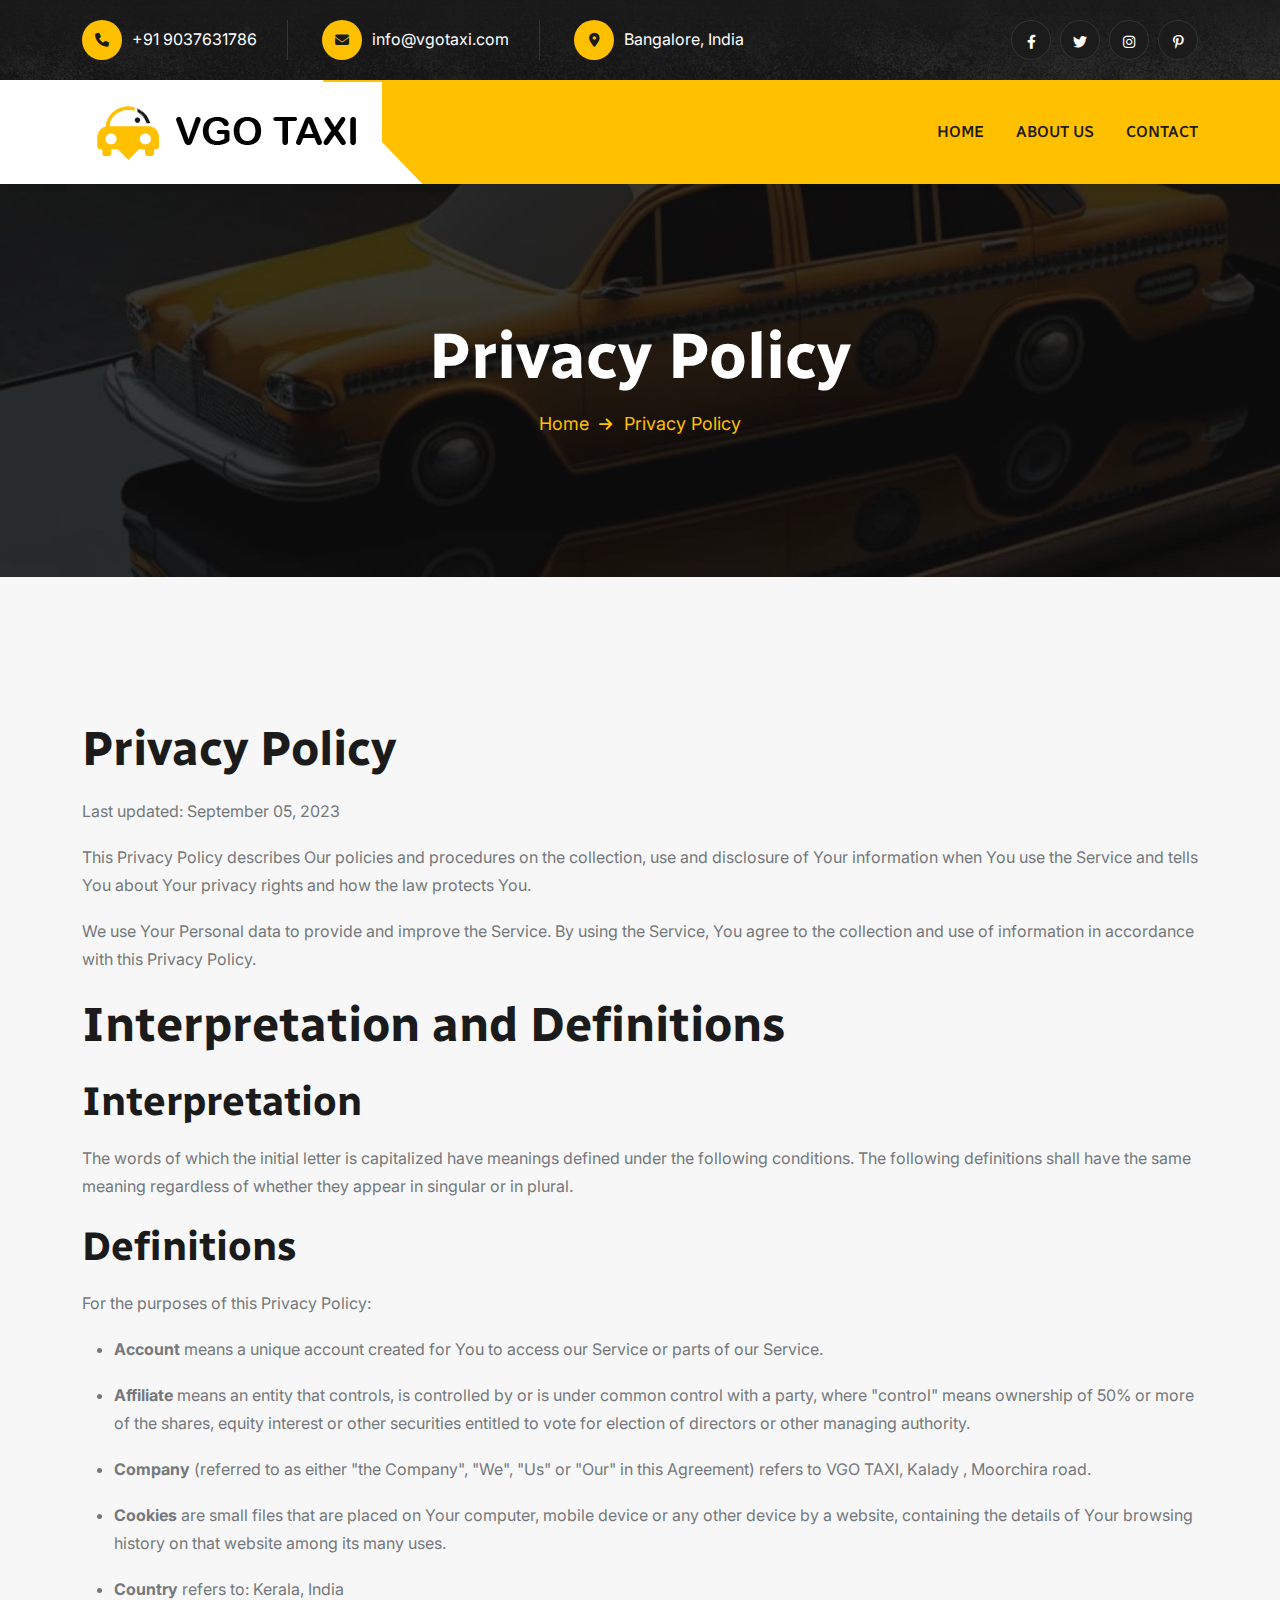
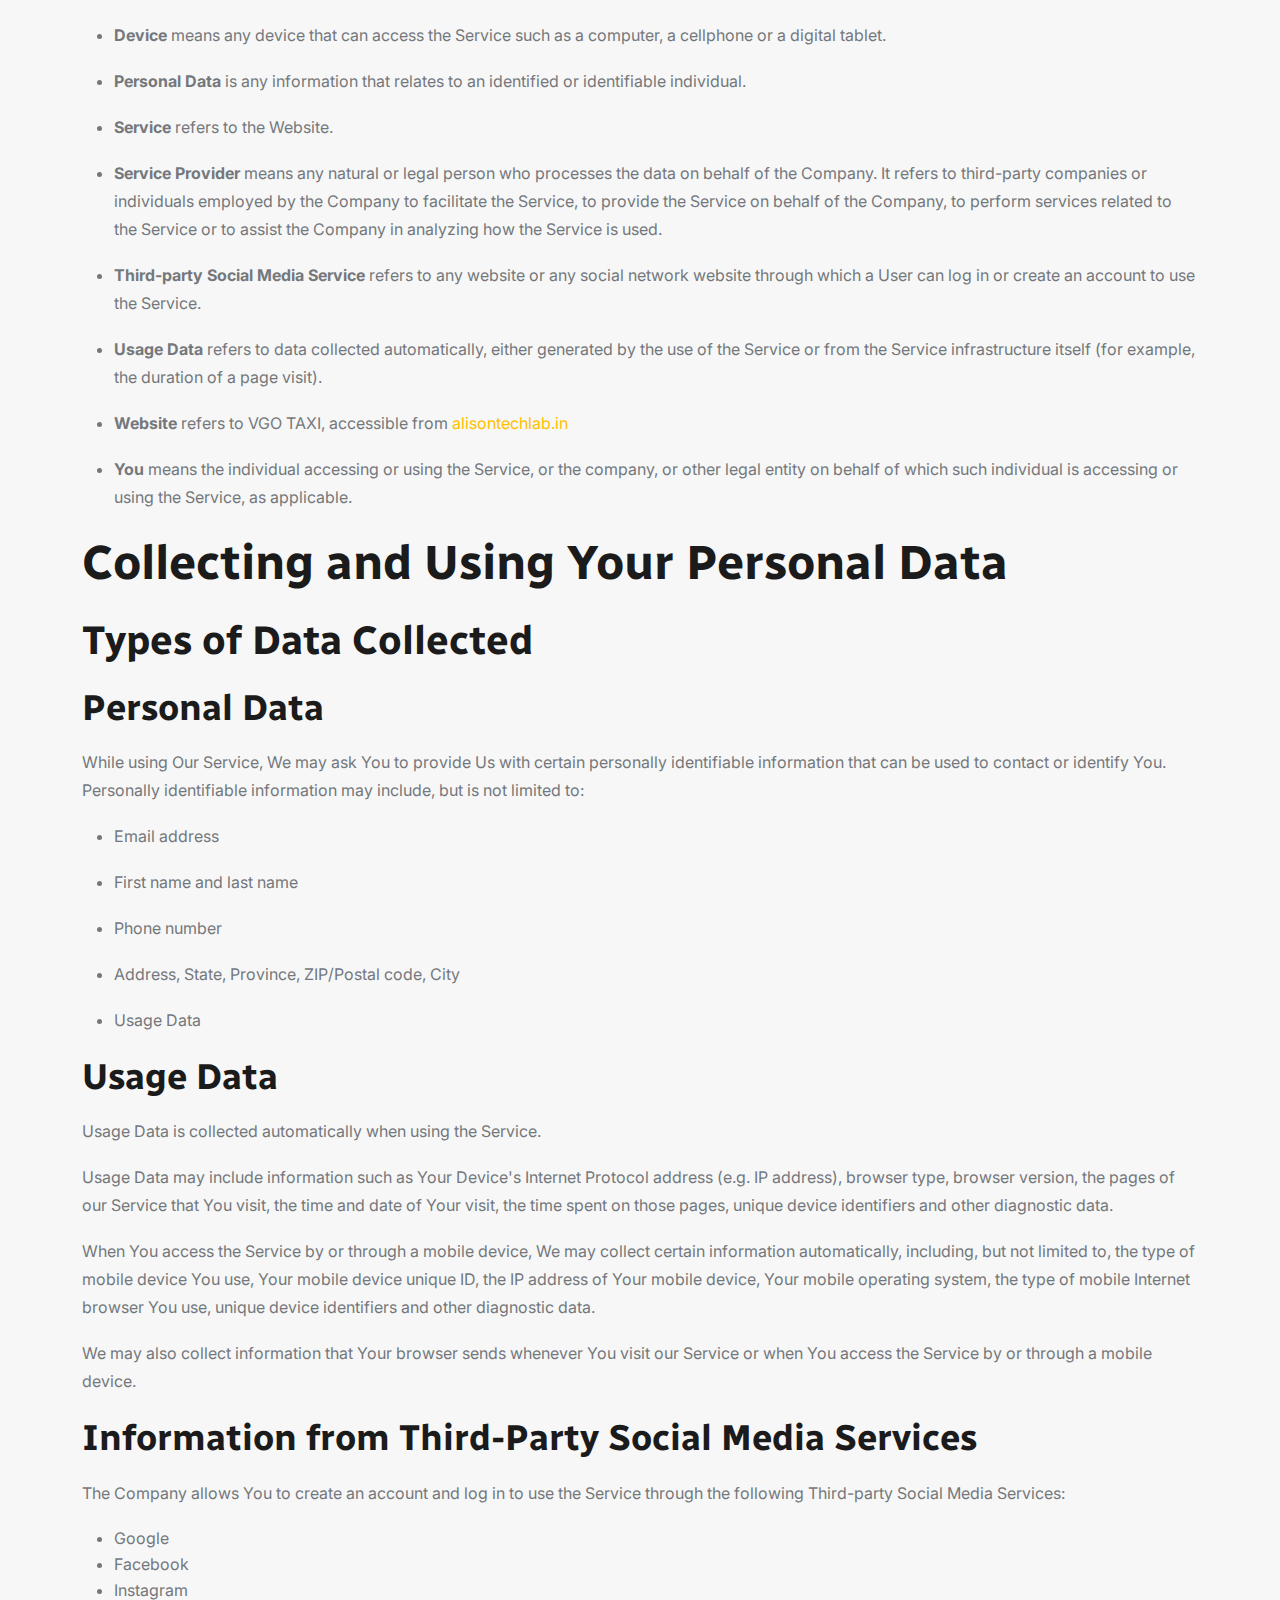
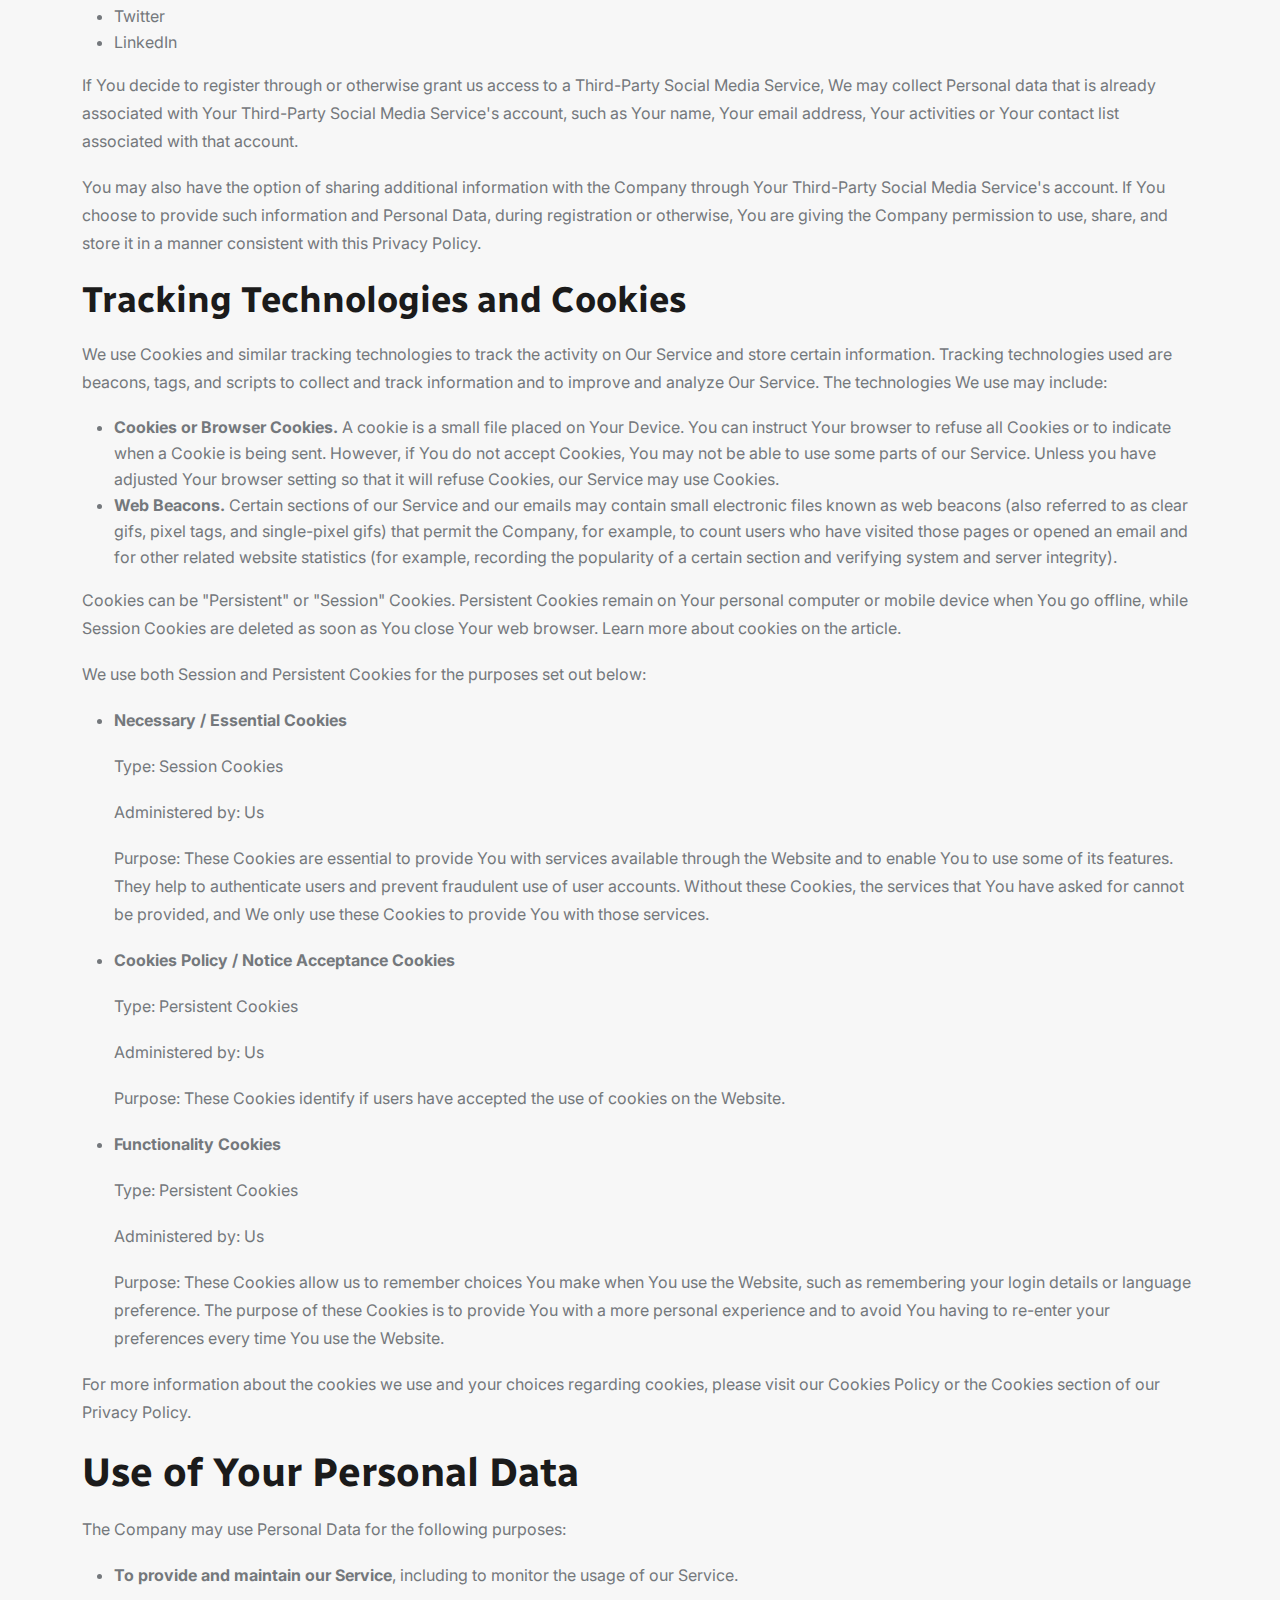
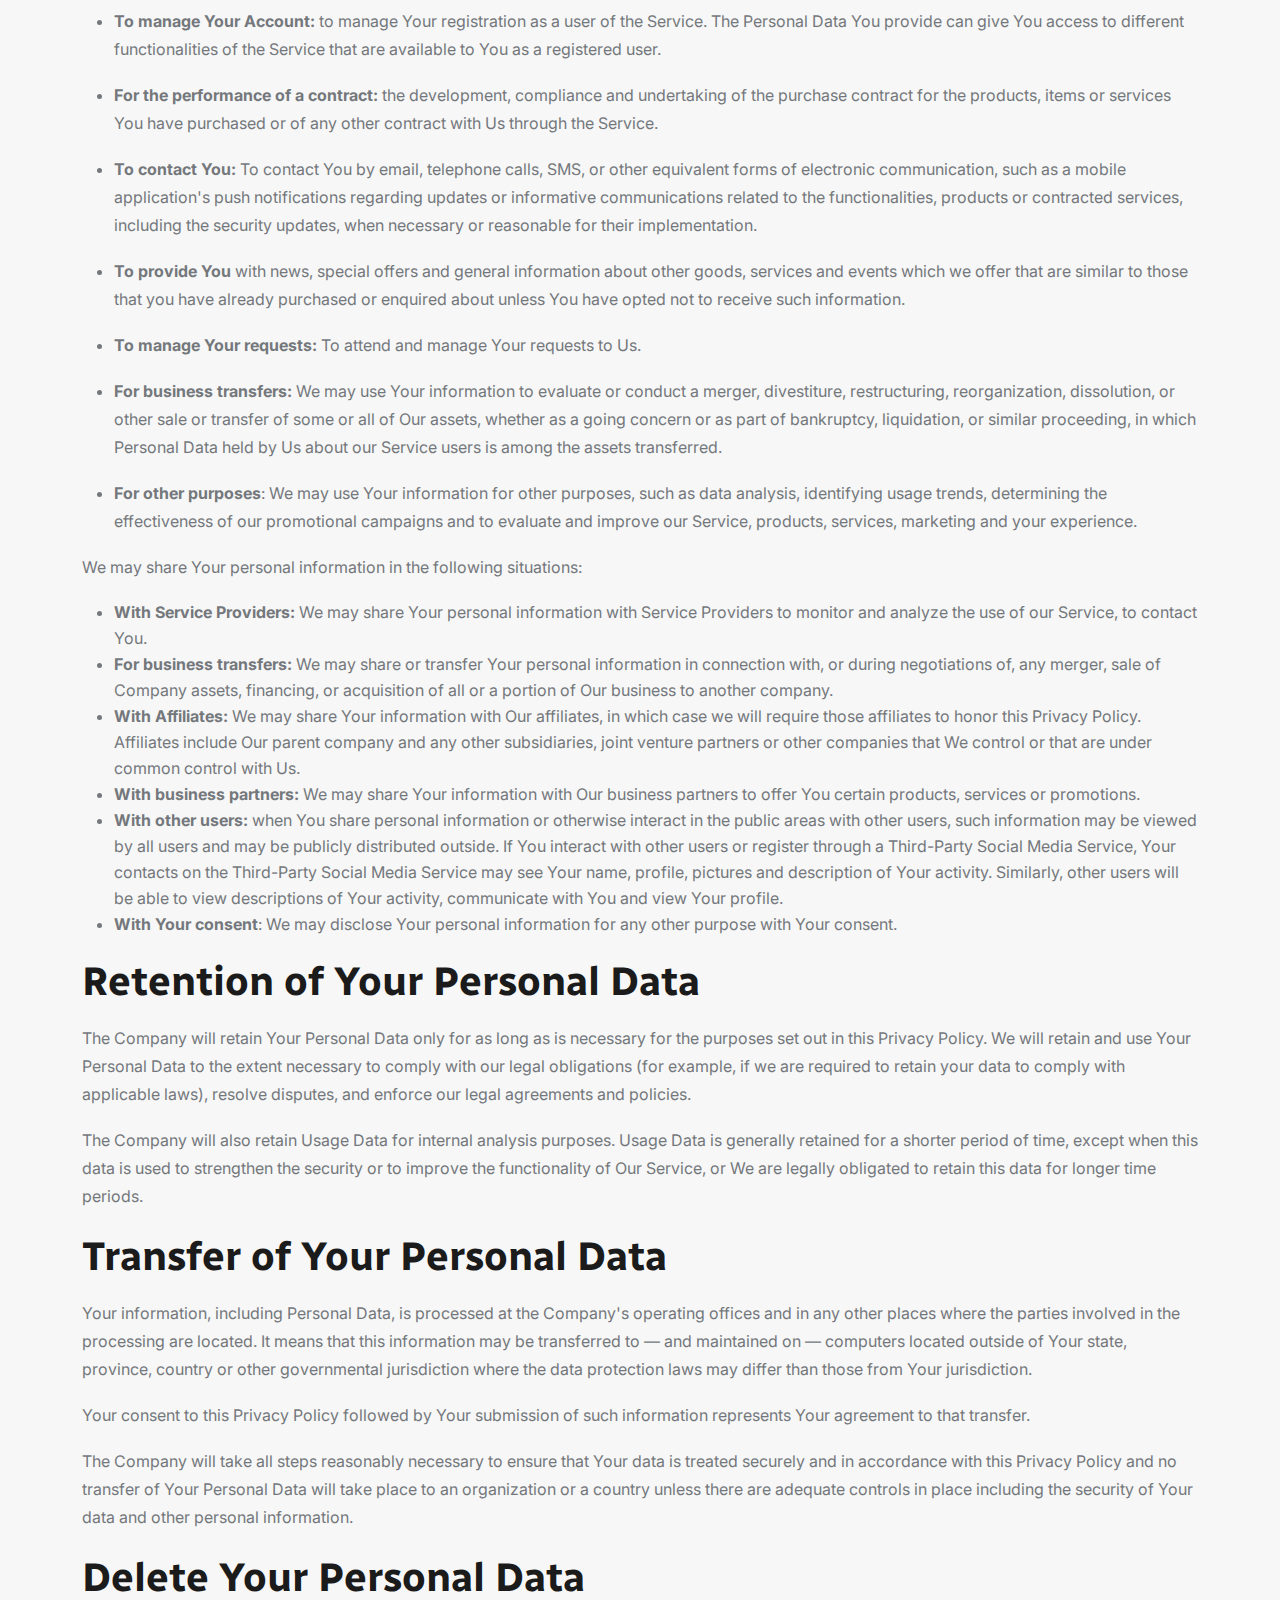
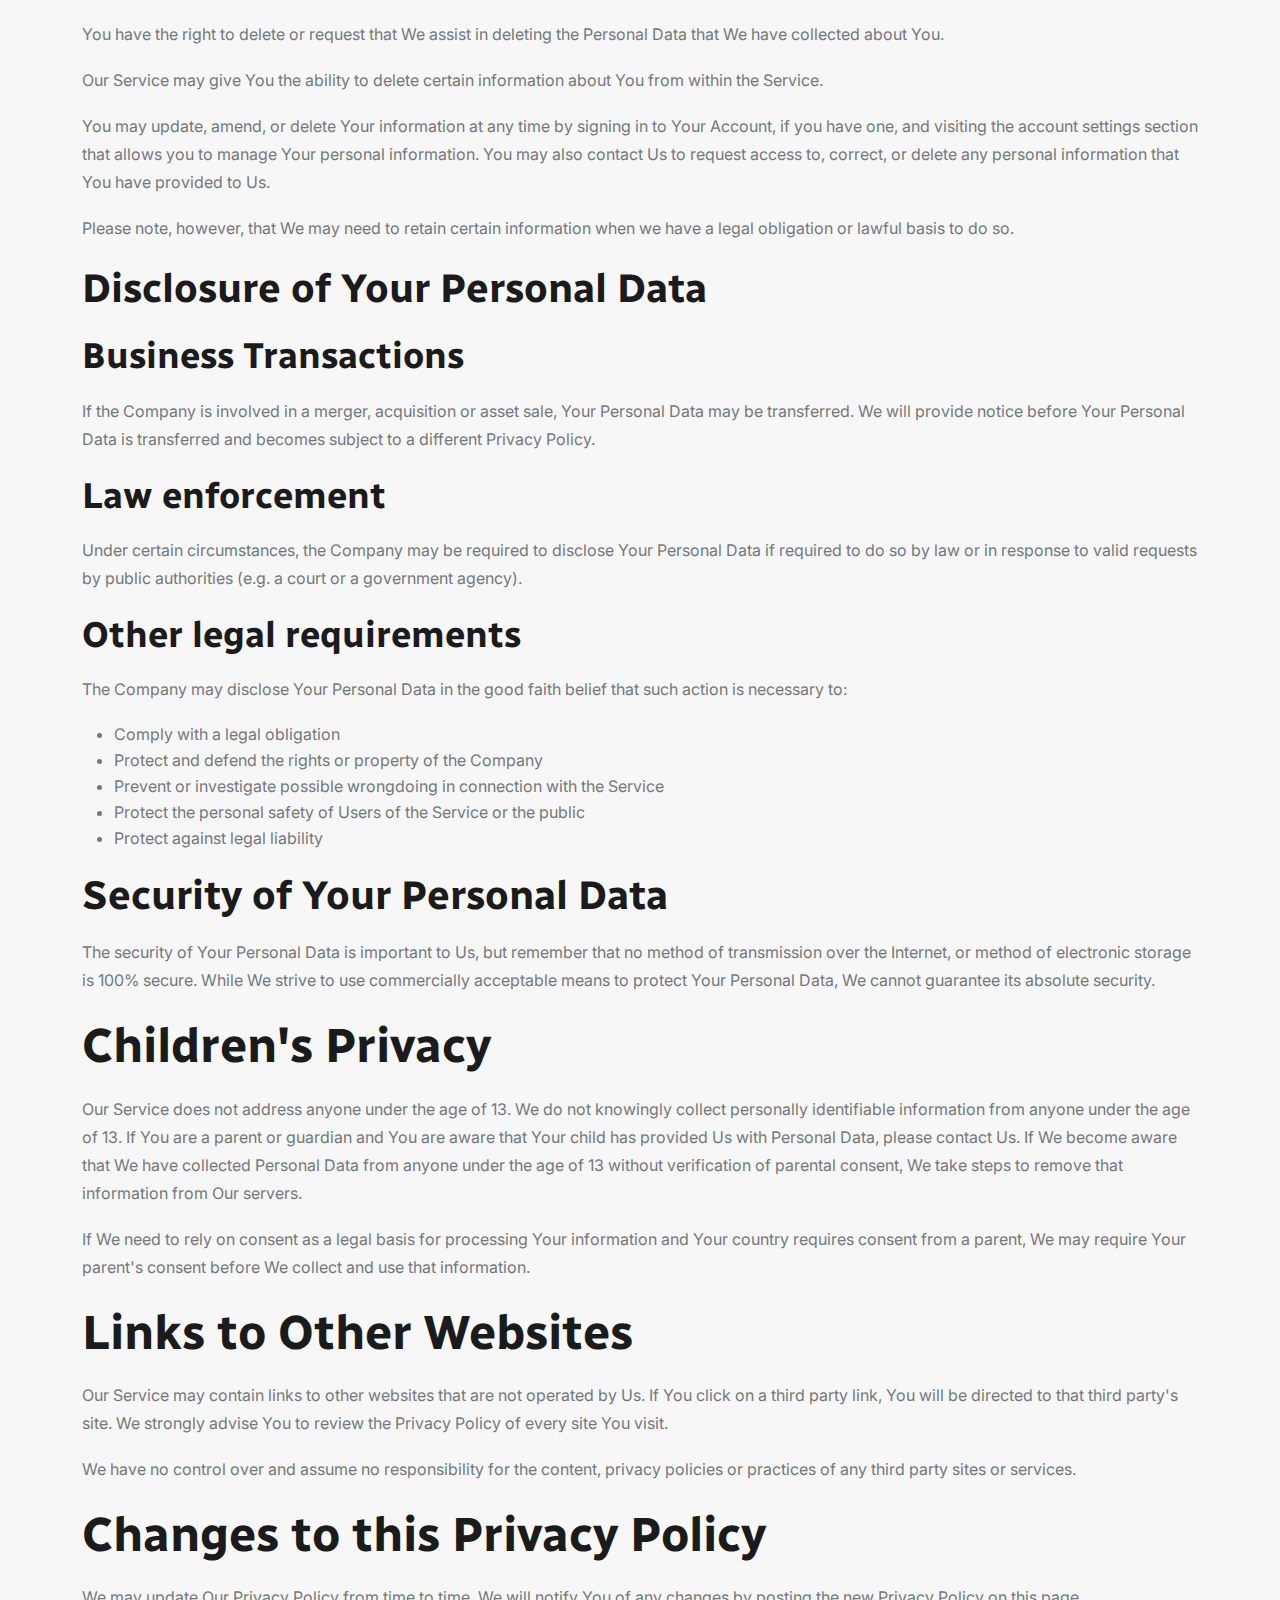
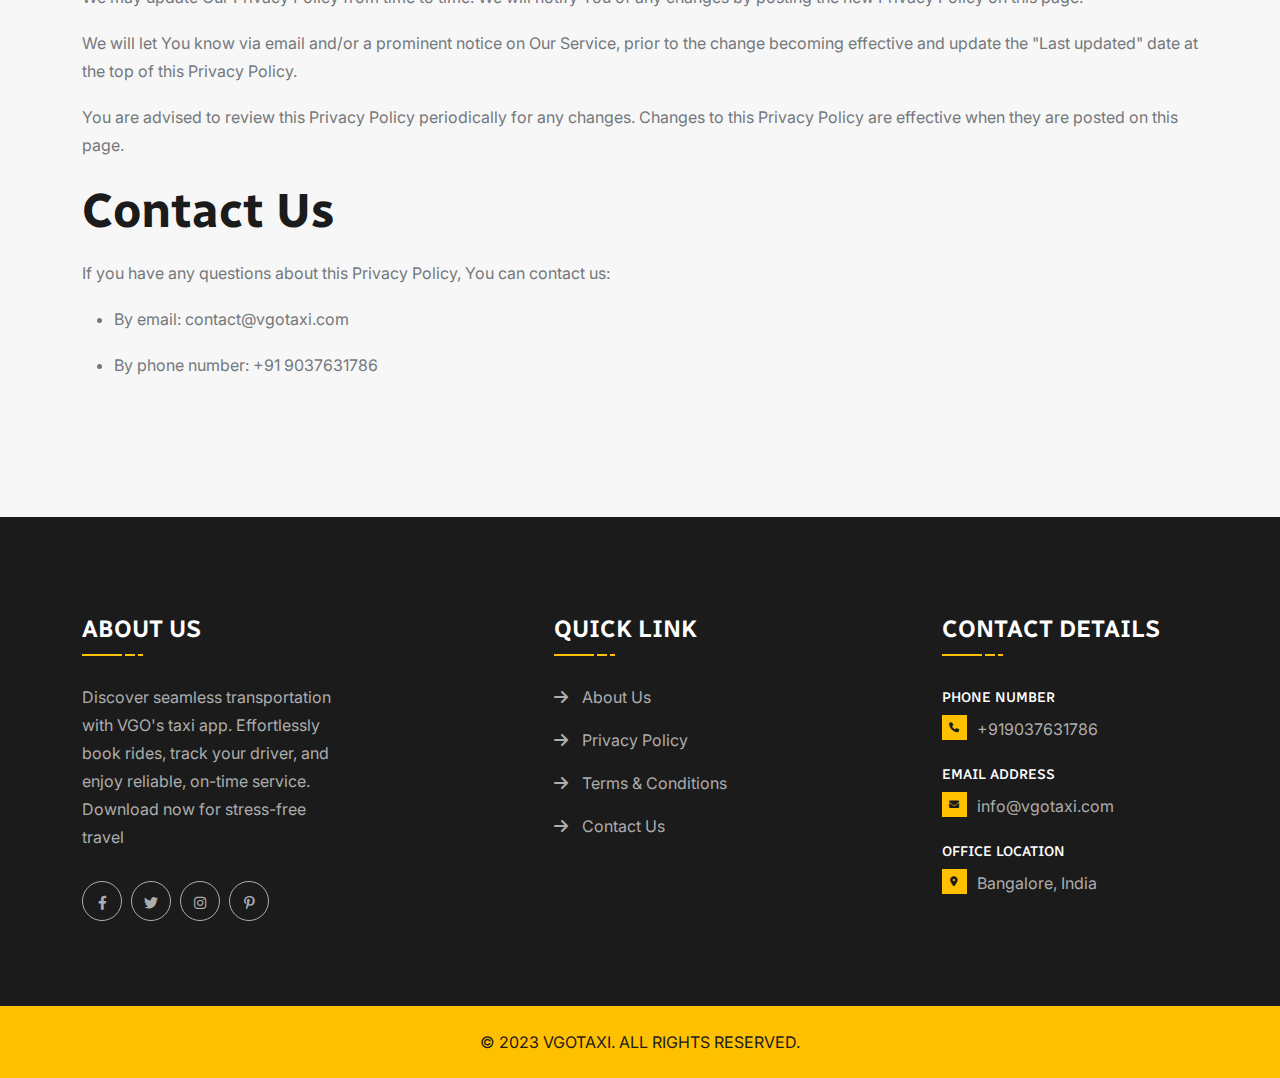
<file: privacypolicy.html>
<!doctype html>
<html class="no-js" lang="zxx">
   <head>
      <meta charset="utf-8">
      <meta http-equiv="x-ua-compatible" content="ie=edge">
      <title>VGO - Online Taxi Service</title>
      <meta name="author" content="VgoTaxi">
      <meta name="description" content="VgoTaxi - Online Taxi Service">
      <meta name="keywords" content="VgoTaxi - Online Taxi Service">
      <meta name="robots" content="INDEX,FOLLOW">
      <meta name="viewport" content="width=device-width,initial-scale=1,shrink-to-fit=no">
 
      <link href="assets/img/favicon.png" rel="icon">
      <meta name="theme-color" content="#ffffff">
      <link rel="preconnect" href="https://fonts.googleapis.com/">
      <link rel="preconnect" href="https://fonts.gstatic.com/" crossorigin>
      <link href="https://fonts.googleapis.com/css2?family=Inter:wght@300;400;500;600;700;800;900&amp;family=Radio+Canada:wght@300;400;500;600;700&amp;display=swap" rel="stylesheet">
      <link rel="stylesheet" href="assets/css/bootstrap.min.css">
      <link rel="stylesheet" href="assets/css/fontawesome.min.css">
      <link rel="stylesheet" href="assets/css/magnific-popup.min.css">
      <link rel="stylesheet" href="assets/css/slick.min.css">
      <link rel="stylesheet" href="assets/css/jquery.datetimepicker.min.css">
      <link rel="stylesheet" href="assets/css/style.css">
   </head>
   <body class="">
      <div class="th-menu-wrapper">
         <div class="th-menu-area text-center">
            <button class="th-menu-toggle"><i class="fal fa-times"></i></button>
            <div class="mobile-logo"><a href="index.html"><img src="assets/img/logo.svg" alt="Vgotaxi"></a></div>
            <div class="th-mobile-menu">
               <ul>
                     
                <li><a href="index.html">Home</a></li>
                <li><a href="about.html">About Us</a></li>
 
                <li><a href="contact.html">Contact</a></li>
               </ul>
            </div>
         </div>
      </div>
      <div class="popup-search-box d-none d-lg-block">
         <button class="searchClose"><i class="fal fa-times"></i></button>
         <form action="#"><input type="text" placeholder="What are you looking for"> <button type="submit"><i class="fal fa-search"></i></button></form>
      </div>
      <div class="sidemenu-wrapper d-none d-lg-block">
         <div class="sidemenu-content bg-title">
            <button class="closeButton sideMenuCls"><i class="far fa-times"></i></button>
            <div class="widget footer-widget">
               <h3 class="widget_title">About Company</h3>
               <div class="th-widget-about">
                  <p class="footer-text">Centric aplications productize before front end vortals visualize front end is results and value added</p>
                  <h4 class="footer-info-title">WE ARE AVAILABLE</h4>
                  <p class="footer-text">Mon-Sat: 09.00 am to 6.30 pm</p>
                  <a href="contact.html" class="th-btn style3"><span class="btn-text">Contact Us</span></a>
               </div>
            </div>
            <div class="widget footer-widget">
               <h3 class="widget_title">Recent Posts</h3>
               <div class="recent-post-wrap">
                  <div class="recent-post">
                     <div class="media-img"><a href="blog-details.html"><img src="assets/img/blog/recent-post-1-2.jpg" alt="Blog Image"></a></div>
                     <div class="media-body">
                        <div class="recent-post-meta"><a href="blog.html"><i class="far fa-calendar-days"></i>22th May, 2023</a></div>
                        <h4 class="post-title"><a class="text-inherit" href="blog-details.html">How To Start Car Engine Faster</a></h4>
                        <a class="line-btn" href="blog.html">Read More<i class="fa-regular fa-arrow-right"></i></a>
                     </div>
                  </div>
                  <div class="recent-post">
                     <div class="media-img"><a href="blog-details.html"><img src="assets/img/blog/recent-post-1-3.jpg" alt="Blog Image"></a></div>
                     <div class="media-body">
                        <div class="recent-post-meta"><a href="blog.html"><i class="far fa-calendar-days"></i>25th May, 2023</a></div>
                        <h4 class="post-title"><a class="text-inherit" href="blog-details.html">How to start car engine slowly</a></h4>
                        <a class="line-btn" href="blog.html">Read More<i class="fa-regular fa-arrow-right"></i></a>
                     </div>
                  </div>
               </div>
            </div>
            <div class="widget footer-widget">
               <h4 class="widget_title">Get Newsletter</h4>
               <div class="newsletter-widget">
                  <p class="md-20">Sign up today for hints, tips & latest car overview and news</p>
                  <form class="newsletter-form"><input class="form-control" type="email" placeholder="Email Address" required=""> <button type="submit" class="newsletter-btn"><i class="fas fa-envelope"></i></button></form>
                  <div class="th-social style2"><a target="_blank" href="https://facebook.com/"><i class="fab fa-facebook-f"></i></a> <a target="_blank" href="https://twitter.com/"><i class="fab fa-twitter"></i></a> <a target="_blank" href="https://instagram.com/"><i class="fab fa-instagram"></i></a> <a target="_blank" href="https://linkedin.com/"><i class="fab fa-linkedin-in"></i></a></div>
               </div>
            </div>
         </div>
      </div>
      <header class="th-header header-layout2">
         <div class="top-area" data-bg-src="assets/img/bg/header_bg_1.png">
           
            <div class="menu-top">
               <div class="container">
                  <div class="row align-items-center justify-content-center justify-content-sm-between">
                     <div class="col-auto d-none d-sm-block"><a class="header-link" href="tel:+88001152256"><i class="icon-btn fas fa-phone"></i>+91 9037631786</a> <a class="header-link d-none d-lg-inline-block" href="mailto:info@anob-taxi.com"><i class="icon-btn fas fa-envelope"></i>info@vgotaxi.com</a> <a class="header-link d-none d-xl-inline-block" href="https://www.google.com/maps"><i class="icon-btn fas fa-location-dot"></i>Bangalore, India</a></div>
                     <div class="col-auto">
                        <div class="th-social"><a target="_blank" href="https://facebook.com/"><i class="fab fa-facebook-f"></i></a> <a target="_blank" href="https://twitter.com/"><i class="fab fa-twitter"></i></a> <a target="_blank" href="https://instagram.com/"><i class="fab fa-instagram"></i></a> <a target="_blank" href="https://pinterest.com/"><i class="fab fa-pinterest-p"></i></a></div>
                     </div>
                  </div>
               </div>
            </div>
         </div>
         <div class="sticky-wrapper">
            <div class="menu-area">
               <div class="container">
                  <div class="row align-items-center justify-content-between">
                     <div class="col-auto">
                        <div class="header-logo"><a href="index.html"><img src="assets/img/titlelogo.png" alt="vgotaxi"></a></div>
                     </div>
                     <div class="col-auto">
                        <div class="row align-items-center justify-content-between">
                           <div class="col-auto">
                              <nav class="main-menu d-none d-lg-inline-block">
                                 <ul>
                             
                                    <li><a href="index.html">Home</a></li>
                                    <li><a href="about.html">About Us</a></li>
 
                                    <li><a href="contact.html">Contact</a></li>
                                 </ul>
                              </nav>
                              <button type="button" class="th-menu-toggle d-inline-block d-lg-none"><i class="far fa-bars"></i></button>
                           </div>
                           <div class="col-auto d-none d-xxl-block">
                              <div class="header-button"><a href="booking.html" class="th-btn style6 style-skew"><span class="btn-text">Let’s Ride Now</span></a></div>
                           </div>
                        </div>
                     </div>
                  </div>
               </div>
               <div class="logo-shape" data-bg-src="assets/img/bg/pattern_bg_2.png"></div>
            </div>
         </div>
      </header>
      <div class="breadcumb-wrapper" data-bg-src="assets/img/breadcumb/breadcumb-bg.jpg" data-overlay="title" data-opacity="4">
         <div class="container z-index-common">
            <h1 class="breadcumb-title">Privacy Policy</h1>
            <ul class="breadcumb-menu">
               <li><a href="index.html">Home</a></li>
               <li>Privacy Policy</li>
            </ul>
         </div>
      </div>
  
      <section class="space bg-smoke position-relative">
         <div class="container">
            <p>
              <h1>Privacy Policy</h1>
    <p>Last updated: September 05, 2023</p>
    <p>This Privacy Policy describes Our policies and procedures on the collection, use and disclosure of Your information when You use the Service and tells You about Your privacy rights and how the law protects You.</p>
    <p>We use Your Personal data to provide and improve the Service. By using the Service, You agree to the collection and use of information in accordance with this Privacy Policy.</p>
    <h1>Interpretation and Definitions</h1>
    <h2>Interpretation</h2>
    <p>The words of which the initial letter is capitalized have meanings defined under the following conditions. The following definitions shall have the same meaning regardless of whether they appear in singular or in plural.</p>
    <h2>Definitions</h2>
    <p>For the purposes of this Privacy Policy:</p>
    <ul>
        <li>
            <p><strong>Account</strong> means a unique account created for You to access our Service or parts of our Service.</p>
        </li>
        <li>
            <p><strong>Affiliate</strong> means an entity that controls, is controlled by or is under common control with a party, where &quot;control&quot; means ownership of 50% or more of the shares, equity interest or other securities entitled to vote for election of directors or other managing authority.</p>
        </li>
        <li>
            <p><strong>Company</strong> (referred to as either &quot;the Company&quot;, &quot;We&quot;, &quot;Us&quot; or &quot;Our&quot; in this Agreement) refers to VGO TAXI, Kalady , Moorchira road.</p>
        </li>
        <li>
            <p><strong>Cookies</strong> are small files that are placed on Your computer, mobile device or any other device by a website, containing the details of Your browsing history on that website among its many uses.</p>
        </li>
        <li>
            <p><strong>Country</strong> refers to: Kerala, India</p>
        </li>
        <li>
            <p><strong>Device</strong> means any device that can access the Service such as a computer, a cellphone or a digital tablet.</p>
        </li>
        <li>
            <p><strong>Personal Data</strong> is any information that relates to an identified or identifiable individual.</p>
        </li>
        <li>
            <p><strong>Service</strong> refers to the Website.</p>
        </li>
        <li>
            <p><strong>Service Provider</strong> means any natural or legal person who processes the data on behalf of the Company. It refers to third-party companies or individuals employed by the Company to facilitate the Service, to provide the Service on behalf of the Company, to perform services related to the Service or to assist the Company in analyzing how the Service is used.</p>
        </li>
        <li>
            <p><strong>Third-party Social Media Service</strong> refers to any website or any social network website through which a User can log in or create an account to use the Service.</p>
        </li>
        <li>
            <p><strong>Usage Data</strong> refers to data collected automatically, either generated by the use of the Service or from the Service infrastructure itself (for example, the duration of a page visit).</p>
        </li>
        <li>
            <p><strong>Website</strong> refers to VGO TAXI, accessible from&nbsp;<a href="https://www.freeprivacypolicy.com/live/alisontechlab.in" rel="external nofollow noopener" target="_blank">alisontechlab.in</a></p>
        </li>
        <li>
            <p><strong>You</strong> means the individual accessing or using the Service, or the company, or other legal entity on behalf of which such individual is accessing or using the Service, as applicable.</p>
        </li>
    </ul>
    <h1>Collecting and Using Your Personal Data</h1>
    <h2>Types of Data Collected</h2>
    <h3>Personal Data</h3>
    <p>While using Our Service, We may ask You to provide Us with certain personally identifiable information that can be used to contact or identify You. Personally identifiable information may include, but is not limited to:</p>
    <ul>
        <li>
            <p>Email address</p>
        </li>
        <li>
            <p>First name and last name</p>
        </li>
        <li>
            <p>Phone number</p>
        </li>
        <li>
            <p>Address, State, Province, ZIP/Postal code, City</p>
        </li>
        <li>
            <p>Usage Data</p>
        </li>
    </ul>
    <h3>Usage Data</h3>
    <p>Usage Data is collected automatically when using the Service.</p>
    <p>Usage Data may include information such as Your Device&apos;s Internet Protocol address (e.g. IP address), browser type, browser version, the pages of our Service that You visit, the time and date of Your visit, the time spent on those pages, unique device identifiers and other diagnostic data.</p>
    <p>When You access the Service by or through a mobile device, We may collect certain information automatically, including, but not limited to, the type of mobile device You use, Your mobile device unique ID, the IP address of Your mobile device, Your mobile operating system, the type of mobile Internet browser You use, unique device identifiers and other diagnostic data.</p>
    <p>We may also collect information that Your browser sends whenever You visit our Service or when You access the Service by or through a mobile device.</p>
    <h3>Information from Third-Party Social Media Services</h3>
    <p>The Company allows You to create an account and log in to use the Service through the following Third-party Social Media Services:</p>
    <ul>
        <li>Google</li>
        <li>Facebook</li>
        <li>Instagram</li>
        <li>Twitter</li>
        <li>LinkedIn</li>
    </ul>
    <p>If You decide to register through or otherwise grant us access to a Third-Party Social Media Service, We may collect Personal data that is already associated with Your Third-Party Social Media Service&apos;s account, such as Your name, Your email address, Your activities or Your contact list associated with that account.</p>
    <p>You may also have the option of sharing additional information with the Company through Your Third-Party Social Media Service&apos;s account. If You choose to provide such information and Personal Data, during registration or otherwise, You are giving the Company permission to use, share, and store it in a manner consistent with this Privacy Policy.</p>
    <h3>Tracking Technologies and Cookies</h3>
    <p>We use Cookies and similar tracking technologies to track the activity on Our Service and store certain information. Tracking technologies used are beacons, tags, and scripts to collect and track information and to improve and analyze Our Service. The technologies We use may include:</p>
    <ul>
        <li><strong>Cookies or Browser Cookies.</strong> A cookie is a small file placed on Your Device. You can instruct Your browser to refuse all Cookies or to indicate when a Cookie is being sent. However, if You do not accept Cookies, You may not be able to use some parts of our Service. Unless you have adjusted Your browser setting so that it will refuse Cookies, our Service may use Cookies.</li>
        <li><strong>Web Beacons.</strong> Certain sections of our Service and our emails may contain small electronic files known as web beacons (also referred to as clear gifs, pixel tags, and single-pixel gifs) that permit the Company, for example, to count users who have visited those pages or opened an email and for other related website statistics (for example, recording the popularity of a certain section and verifying system and server integrity).</li>
    </ul>
    <p>Cookies can be &quot;Persistent&quot; or &quot;Session&quot; Cookies. Persistent Cookies remain on Your personal computer or mobile device when You go offline, while Session Cookies are deleted as soon as You close Your web browser. Learn more about cookies on the article.</p>
    <p>We use both Session and Persistent Cookies for the purposes set out below:</p>
    <ul>
        <li>
            <p><strong>Necessary / Essential Cookies</strong></p>
            <p>Type: Session Cookies</p>
            <p>Administered by: Us</p>
            <p>Purpose: These Cookies are essential to provide You with services available through the Website and to enable You to use some of its features. They help to authenticate users and prevent fraudulent use of user accounts. Without these Cookies, the services that You have asked for cannot be provided, and We only use these Cookies to provide You with those services.</p>
        </li>
        <li>
            <p><strong>Cookies Policy / Notice Acceptance Cookies</strong></p>
            <p>Type: Persistent Cookies</p>
            <p>Administered by: Us</p>
            <p>Purpose: These Cookies identify if users have accepted the use of cookies on the Website.</p>
        </li>
        <li>
            <p><strong>Functionality Cookies</strong></p>
            <p>Type: Persistent Cookies</p>
            <p>Administered by: Us</p>
            <p>Purpose: These Cookies allow us to remember choices You make when You use the Website, such as remembering your login details or language preference. The purpose of these Cookies is to provide You with a more personal experience and to avoid You having to re-enter your preferences every time You use the Website.</p>
        </li>
    </ul>
    <p>For more information about the cookies we use and your choices regarding cookies, please visit our Cookies Policy or the Cookies section of our Privacy Policy.</p>
    <h2>Use of Your Personal Data</h2>
    <p>The Company may use Personal Data for the following purposes:</p>
    <ul>
        <li>
            <p><strong>To provide and maintain our Service</strong>, including to monitor the usage of our Service.</p>
        </li>
        <li>
            <p><strong>To manage Your Account:</strong> to manage Your registration as a user of the Service. The Personal Data You provide can give You access to different functionalities of the Service that are available to You as a registered user.</p>
        </li>
        <li>
            <p><strong>For the performance of a contract:</strong> the development, compliance and undertaking of the purchase contract for the products, items or services You have purchased or of any other contract with Us through the Service.</p>
        </li>
        <li>
            <p><strong>To contact You:</strong> To contact You by email, telephone calls, SMS, or other equivalent forms of electronic communication, such as a mobile application&apos;s push notifications regarding updates or informative communications related to the functionalities, products or contracted services, including the security updates, when necessary or reasonable for their implementation.</p>
        </li>
        <li>
            <p><strong>To provide You</strong> with news, special offers and general information about other goods, services and events which we offer that are similar to those that you have already purchased or enquired about unless You have opted not to receive such information.</p>
        </li>
        <li>
            <p><strong>To manage Your requests:</strong> To attend and manage Your requests to Us.</p>
        </li>
        <li>
            <p><strong>For business transfers:</strong> We may use Your information to evaluate or conduct a merger, divestiture, restructuring, reorganization, dissolution, or other sale or transfer of some or all of Our assets, whether as a going concern or as part of bankruptcy, liquidation, or similar proceeding, in which Personal Data held by Us about our Service users is among the assets transferred.</p>
        </li>
        <li>
            <p><strong>For other purposes</strong>: We may use Your information for other purposes, such as data analysis, identifying usage trends, determining the effectiveness of our promotional campaigns and to evaluate and improve our Service, products, services, marketing and your experience.</p>
        </li>
    </ul>
    <p>We may share Your personal information in the following situations:</p>
    <ul>
        <li><strong>With Service Providers:</strong> We may share Your personal information with Service Providers to monitor and analyze the use of our Service, to contact You.</li>
        <li><strong>For business transfers:</strong> We may share or transfer Your personal information in connection with, or during negotiations of, any merger, sale of Company assets, financing, or acquisition of all or a portion of Our business to another company.</li>
        <li><strong>With Affiliates:</strong> We may share Your information with Our affiliates, in which case we will require those affiliates to honor this Privacy Policy. Affiliates include Our parent company and any other subsidiaries, joint venture partners or other companies that We control or that are under common control with Us.</li>
        <li><strong>With business partners:</strong> We may share Your information with Our business partners to offer You certain products, services or promotions.</li>
        <li><strong>With other users:</strong> when You share personal information or otherwise interact in the public areas with other users, such information may be viewed by all users and may be publicly distributed outside. If You interact with other users or register through a Third-Party Social Media Service, Your contacts on the Third-Party Social Media Service may see Your name, profile, pictures and description of Your activity. Similarly, other users will be able to view descriptions of Your activity, communicate with You and view Your profile.</li>
        <li><strong>With Your consent</strong>: We may disclose Your personal information for any other purpose with Your consent.</li>
    </ul>
    <h2>Retention of Your Personal Data</h2>
    <p>The Company will retain Your Personal Data only for as long as is necessary for the purposes set out in this Privacy Policy. We will retain and use Your Personal Data to the extent necessary to comply with our legal obligations (for example, if we are required to retain your data to comply with applicable laws), resolve disputes, and enforce our legal agreements and policies.</p>
    <p>The Company will also retain Usage Data for internal analysis purposes. Usage Data is generally retained for a shorter period of time, except when this data is used to strengthen the security or to improve the functionality of Our Service, or We are legally obligated to retain this data for longer time periods.</p>
    <h2>Transfer of Your Personal Data</h2>
    <p>Your information, including Personal Data, is processed at the Company&apos;s operating offices and in any other places where the parties involved in the processing are located. It means that this information may be transferred to &mdash; and maintained on &mdash; computers located outside of Your state, province, country or other governmental jurisdiction where the data protection laws may differ than those from Your jurisdiction.</p>
    <p>Your consent to this Privacy Policy followed by Your submission of such information represents Your agreement to that transfer.</p>
    <p>The Company will take all steps reasonably necessary to ensure that Your data is treated securely and in accordance with this Privacy Policy and no transfer of Your Personal Data will take place to an organization or a country unless there are adequate controls in place including the security of Your data and other personal information.</p>
    <h2>Delete Your Personal Data</h2>
    <p>You have the right to delete or request that We assist in deleting the Personal Data that We have collected about You.</p>
    <p>Our Service may give You the ability to delete certain information about You from within the Service.</p>
    <p>You may update, amend, or delete Your information at any time by signing in to Your Account, if you have one, and visiting the account settings section that allows you to manage Your personal information. You may also contact Us to request access to, correct, or delete any personal information that You have provided to Us.</p>
    <p>Please note, however, that We may need to retain certain information when we have a legal obligation or lawful basis to do so.</p>
    <h2>Disclosure of Your Personal Data</h2>
    <h3>Business Transactions</h3>
    <p>If the Company is involved in a merger, acquisition or asset sale, Your Personal Data may be transferred. We will provide notice before Your Personal Data is transferred and becomes subject to a different Privacy Policy.</p>
    <h3>Law enforcement</h3>
    <p>Under certain circumstances, the Company may be required to disclose Your Personal Data if required to do so by law or in response to valid requests by public authorities (e.g. a court or a government agency).</p>
    <h3>Other legal requirements</h3>
    <p>The Company may disclose Your Personal Data in the good faith belief that such action is necessary to:</p>
    <ul>
        <li>Comply with a legal obligation</li>
        <li>Protect and defend the rights or property of the Company</li>
        <li>Prevent or investigate possible wrongdoing in connection with the Service</li>
        <li>Protect the personal safety of Users of the Service or the public</li>
        <li>Protect against legal liability</li>
    </ul>
    <h2>Security of Your Personal Data</h2>
    <p>The security of Your Personal Data is important to Us, but remember that no method of transmission over the Internet, or method of electronic storage is 100% secure. While We strive to use commercially acceptable means to protect Your Personal Data, We cannot guarantee its absolute security.</p>
    <h1>Children&apos;s Privacy</h1>
    <p>Our Service does not address anyone under the age of 13. We do not knowingly collect personally identifiable information from anyone under the age of 13. If You are a parent or guardian and You are aware that Your child has provided Us with Personal Data, please contact Us. If We become aware that We have collected Personal Data from anyone under the age of 13 without verification of parental consent, We take steps to remove that information from Our servers.</p>
    <p>If We need to rely on consent as a legal basis for processing Your information and Your country requires consent from a parent, We may require Your parent&apos;s consent before We collect and use that information.</p>
    <h1>Links to Other Websites</h1>
    <p>Our Service may contain links to other websites that are not operated by Us. If You click on a third party link, You will be directed to that third party&apos;s site. We strongly advise You to review the Privacy Policy of every site You visit.</p>
    <p>We have no control over and assume no responsibility for the content, privacy policies or practices of any third party sites or services.</p>
    <h1>Changes to this Privacy Policy</h1>
    <p>We may update Our Privacy Policy from time to time. We will notify You of any changes by posting the new Privacy Policy on this page.</p>
    <p>We will let You know via email and/or a prominent notice on Our Service, prior to the change becoming effective and update the &quot;Last updated&quot; date at the top of this Privacy Policy.</p>
    <p>You are advised to review this Privacy Policy periodically for any changes. Changes to this Privacy Policy are effective when they are posted on this page.</p>
    <h1>Contact Us</h1>
    <p>If you have any questions about this Privacy Policy, You can contact us:</p>
    <ul>
        <li>
            <p>By email:&nbsp;contact@vgotaxi.com</p>
        </li>
        <li>
            <p>By phone number: +91 9037631786</p>
        </li>
    </ul>
            </p>
          </div>
      </section>
  
      <footer class="footer-wrapper footer-layout1">
        <div class="widget-area">
           <div class="container">
              <div class="row justify-content-between">
                 <div class="col-md-6 col-xl-3">
                    <div class="widget footer-widget">
                       <h3 class="widget_title">About Us</h3>
                       <div class="th-widget-about">
                          <p class="footer-text">Discover seamless transportation with VGO's taxi app. Effortlessly book rides, track your driver, and enjoy reliable, on-time service. Download now for stress-free travel</p>
                          <div class="th-social style2"><a target="_blank" href="https://facebook.com/"><i class="fab fa-facebook-f"></i></a> <a target="_blank" href="https://twitter.com/"><i class="fab fa-twitter"></i></a> <a target="_blank" href="https://instagram.com/"><i class="fab fa-instagram"></i></a> <a target="_blank" href="https://pinterest.com/"><i class="fab fa-pinterest-p"></i></a></div>
                       </div>
                    </div>
                 </div>
                 <div class="col-md-6 col-xl-auto">
                    <div class="widget widget_nav_menu footer-widget">
                       <h3 class="widget_title">Quick link</h3>
                       <div class="menu-all-pages-container">
                          <ul class="menu">
                             <li><a href="about.html">About Us</a></li>
                             <li><a href="privacypolicy.html">Privacy Policy</a></li>
                             <li><a href="termsandconditions.html">Terms & Conditions</a></li>
                             <li><a href="contact.html">Contact Us</a></li>
                          </ul>
                       </div>
                    </div>
                 </div>
          
                 <div class="col-md-6 col-xl-3">
                    <div class="widget footer-widget">
                       <h3 class="widget_title">Contact Details</h3>
                       <div class="th-widget-about">
                          <h4 class="footer-info-title">Phone Number</h4>
                          <p class="footer-info"><i class="fa-sharp fa-solid fa-phone"></i><a class="text-inherit" href="tel:+919037631786">+919037631786</a></p>
                          <h4 class="footer-info-title">Email Address</h4>
                          <p class="footer-info"><i class="fas fa-envelope"></i><a class="text-inherit" href="mailto:info@email.com">info@vgotaxi.com</a></p>
                          <h4 class="footer-info-title">Office Location</h4>
                          <p class="footer-info"><i class="fas fa-map-marker-alt"></i>Bangalore, India</p>
                       </div>
                    </div>
                 </div>
              </div>
           </div>
        </div>
        <div class="copyright-wrap">
           <div class="container">
              <p class="copyright-text">© 2023 <a href="https://vgotaxi.com">VgoTaxi</a>. All Rights Reserved.</p>
           </div>
        </div>
     </footer>
      <div class="scroll-top">
         <svg class="progress-circle svg-content" width="100%" height="100%" viewBox="-1 -1 102 102">
            <path d="M50,1 a49,49 0 0,1 0,98 a49,49 0 0,1 0,-98" style="transition: stroke-dashoffset 10ms linear 0s; stroke-dasharray: 307.919, 307.919; stroke-dashoffset: 307.919;"></path>
         </svg>
      </div>
      <script src="assets/js/vendor/jquery-3.6.0.min.js"></script><script src="assets/js/slick.min.js"></script><script src="assets/js/bootstrap.min.js"></script><script src="assets/js/jquery.magnific-popup.min.js"></script><script src="assets/js/jquery.counterup.min.js"></script><script src="assets/js/imagesloaded.pkgd.min.js"></script><script src="assets/js/isotope.pkgd.min.js"></script><script src="assets/js/nice-select.min.js"></script><script src="assets/js/jquery.datetimepicker.min.js"></script><script src="assets/js/wow.min.js"></script><script src="assets/js/main.js"></script>
   </body>
   <!-- Mirrored from themeholy.com/html/taxiar/demo/contact.html by HTTrack Website Copier/3.x [XR&CO'2014], Tue, 05 Sep 2023 09:32:38 GMT -->
</html>
</file>
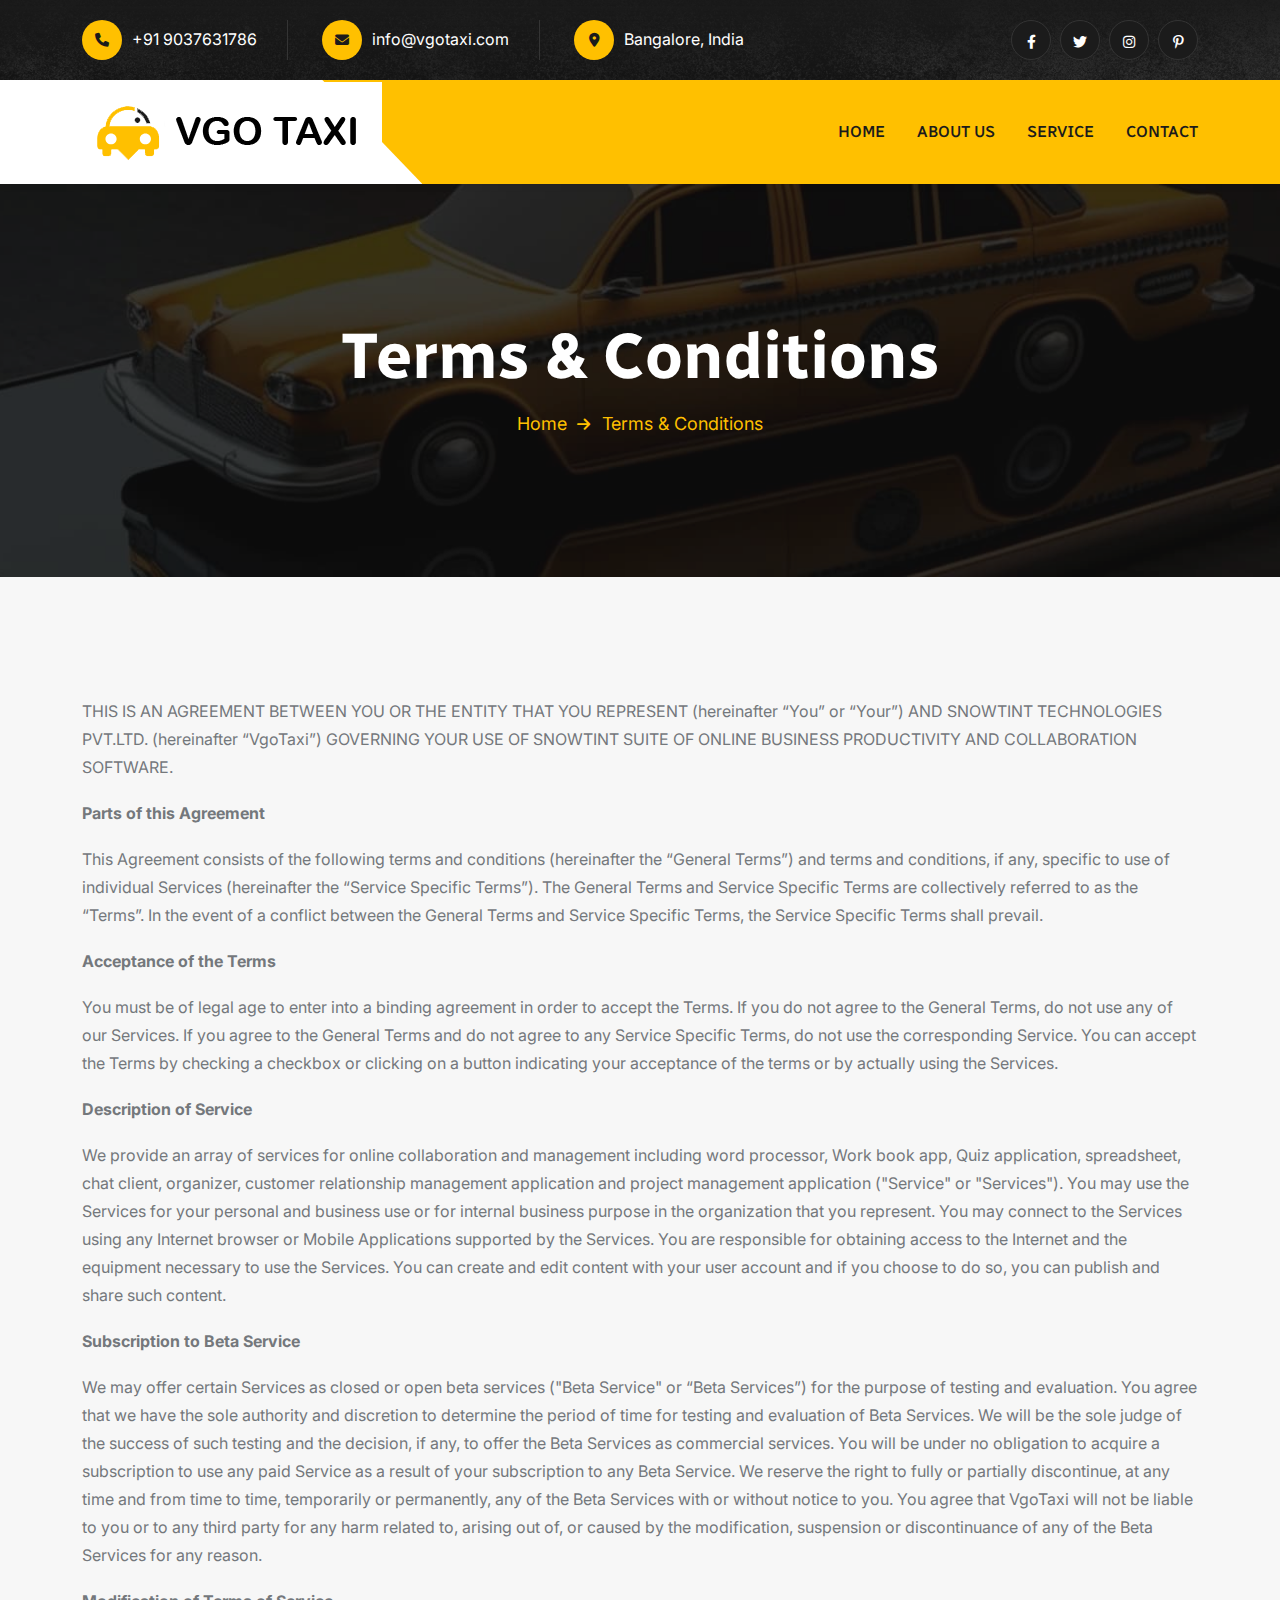
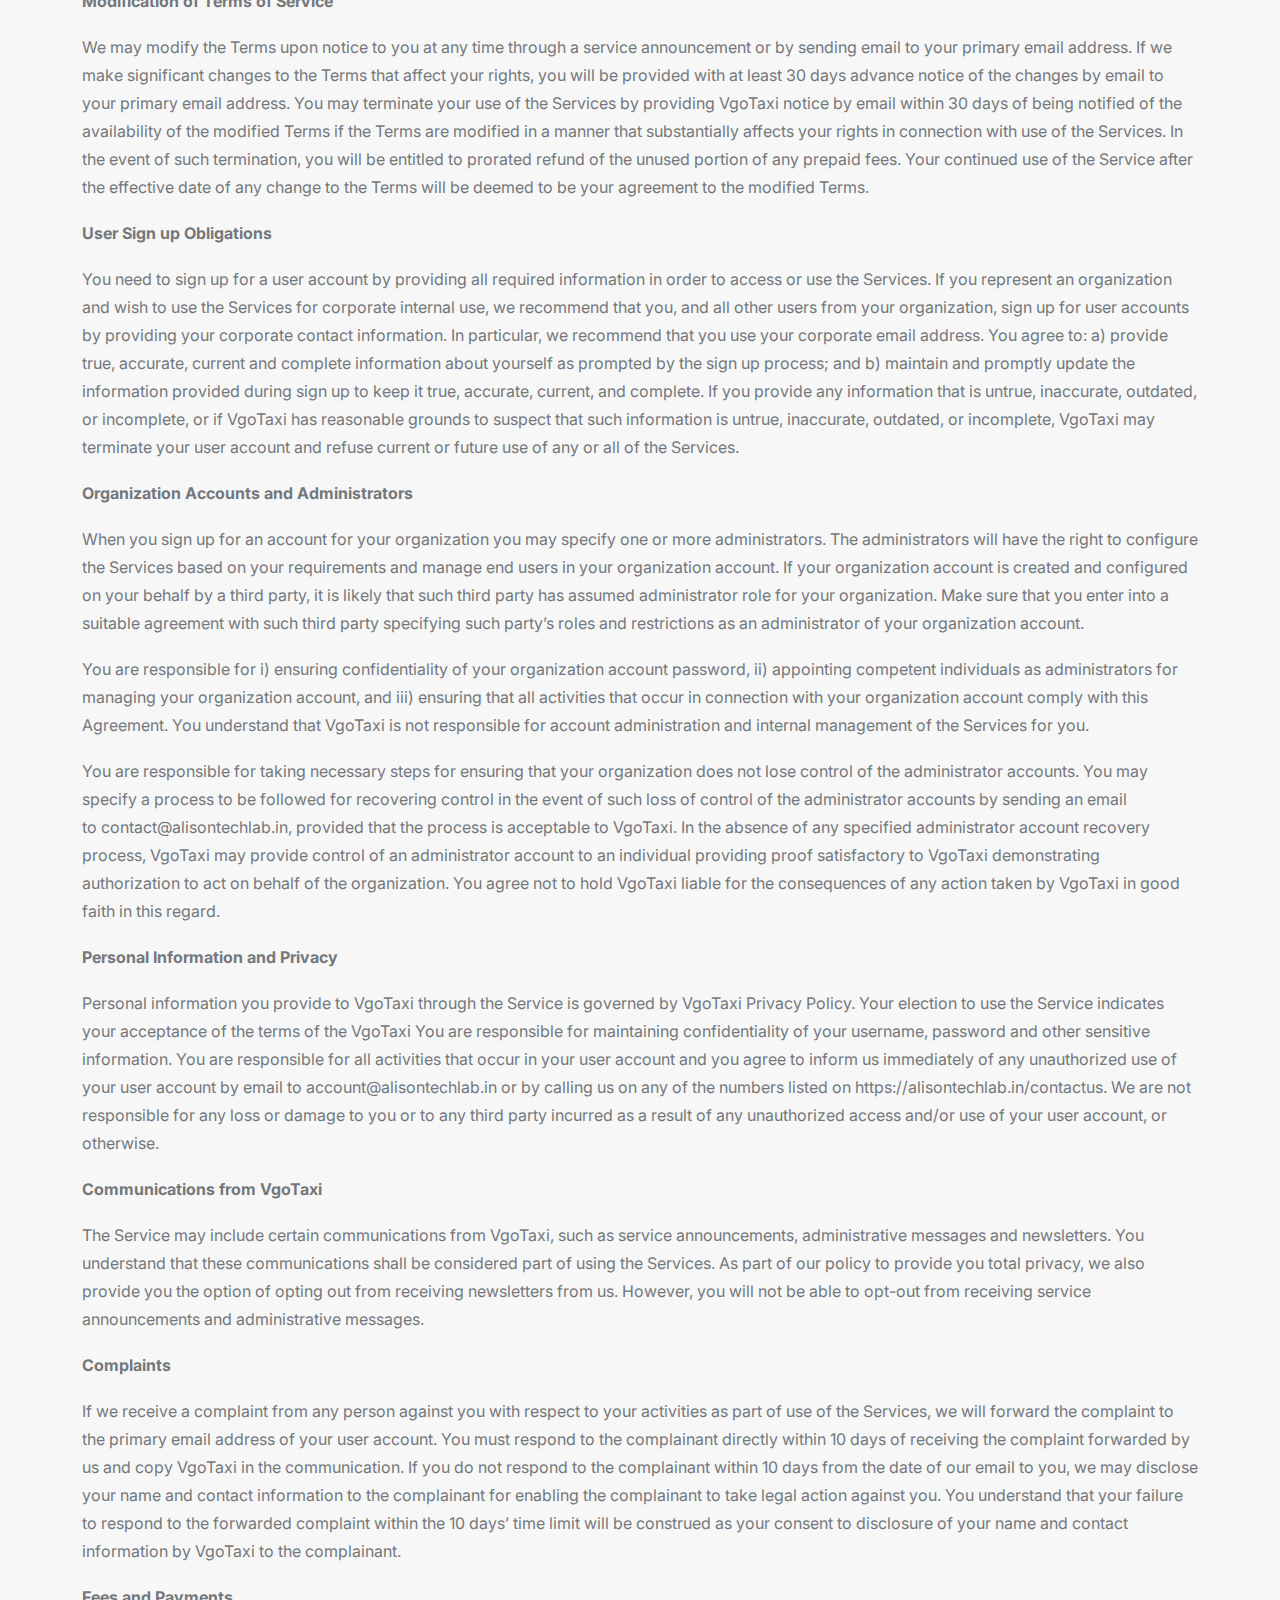
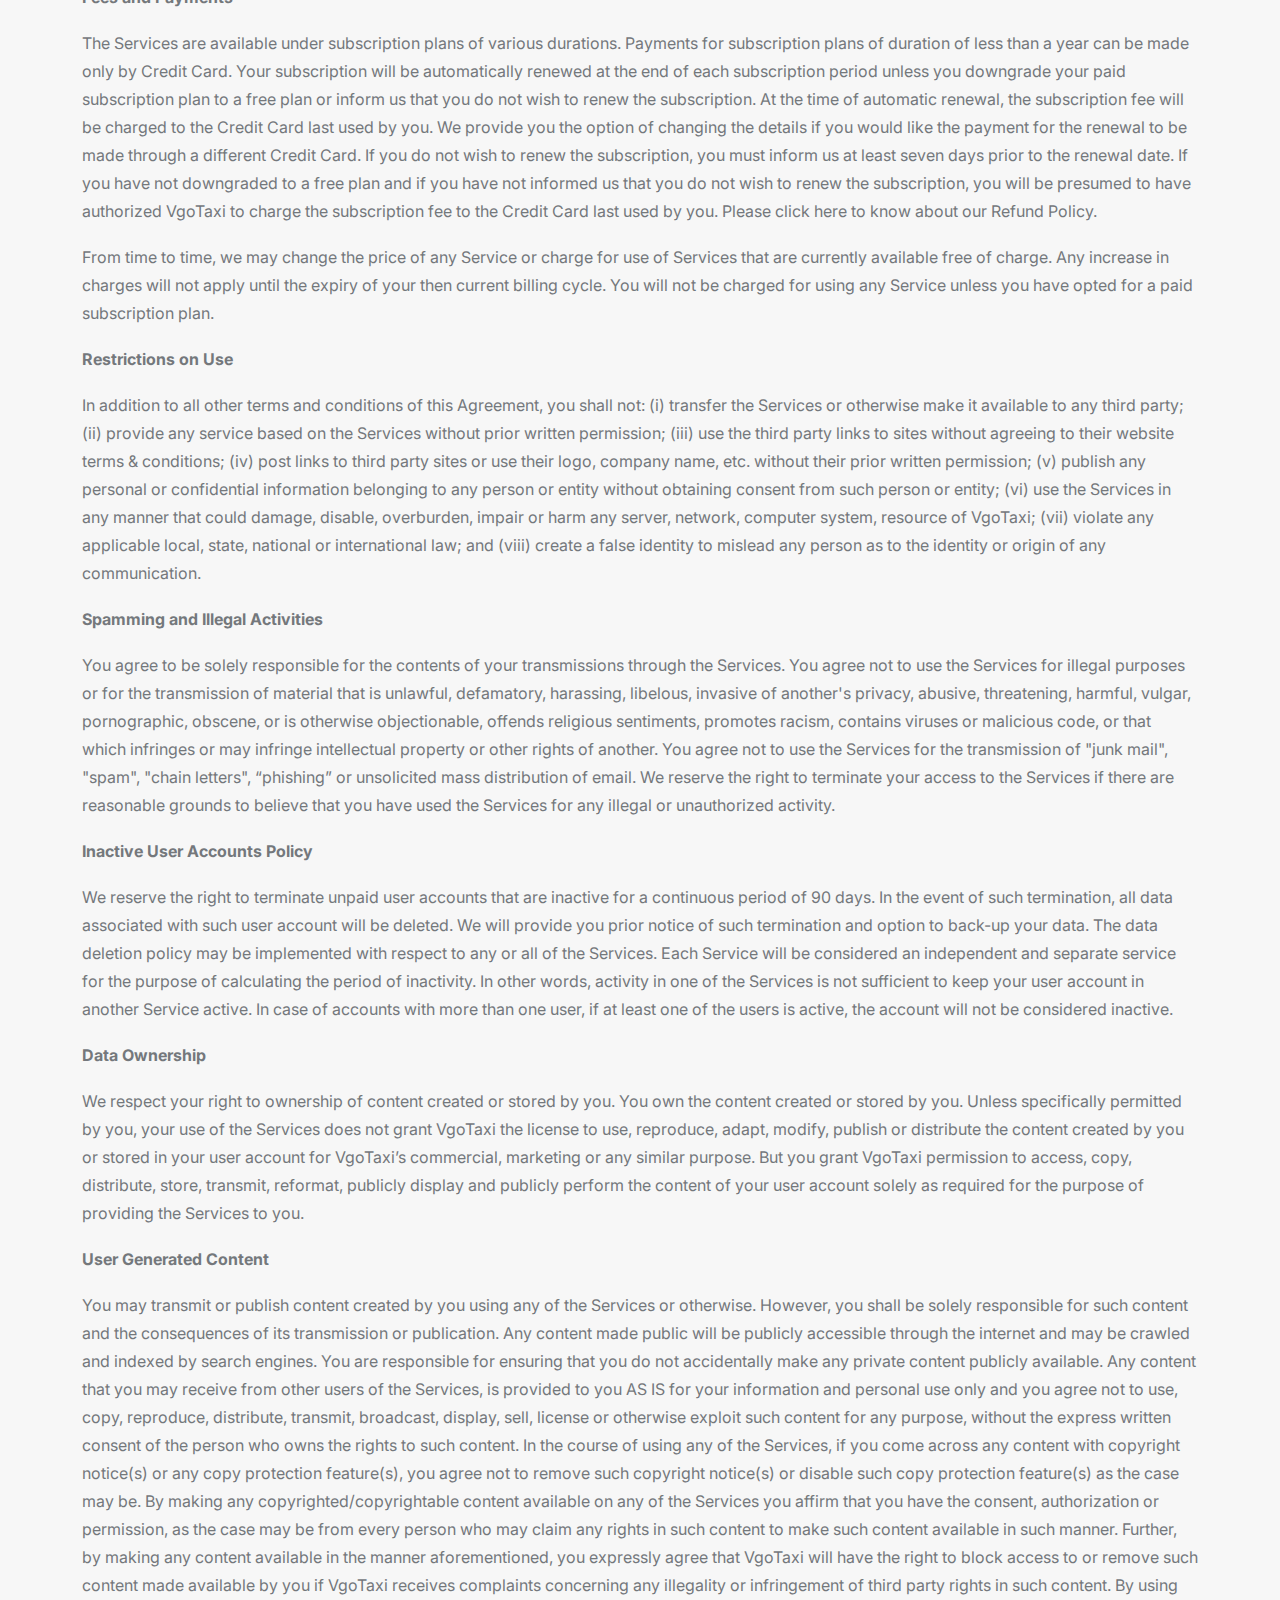
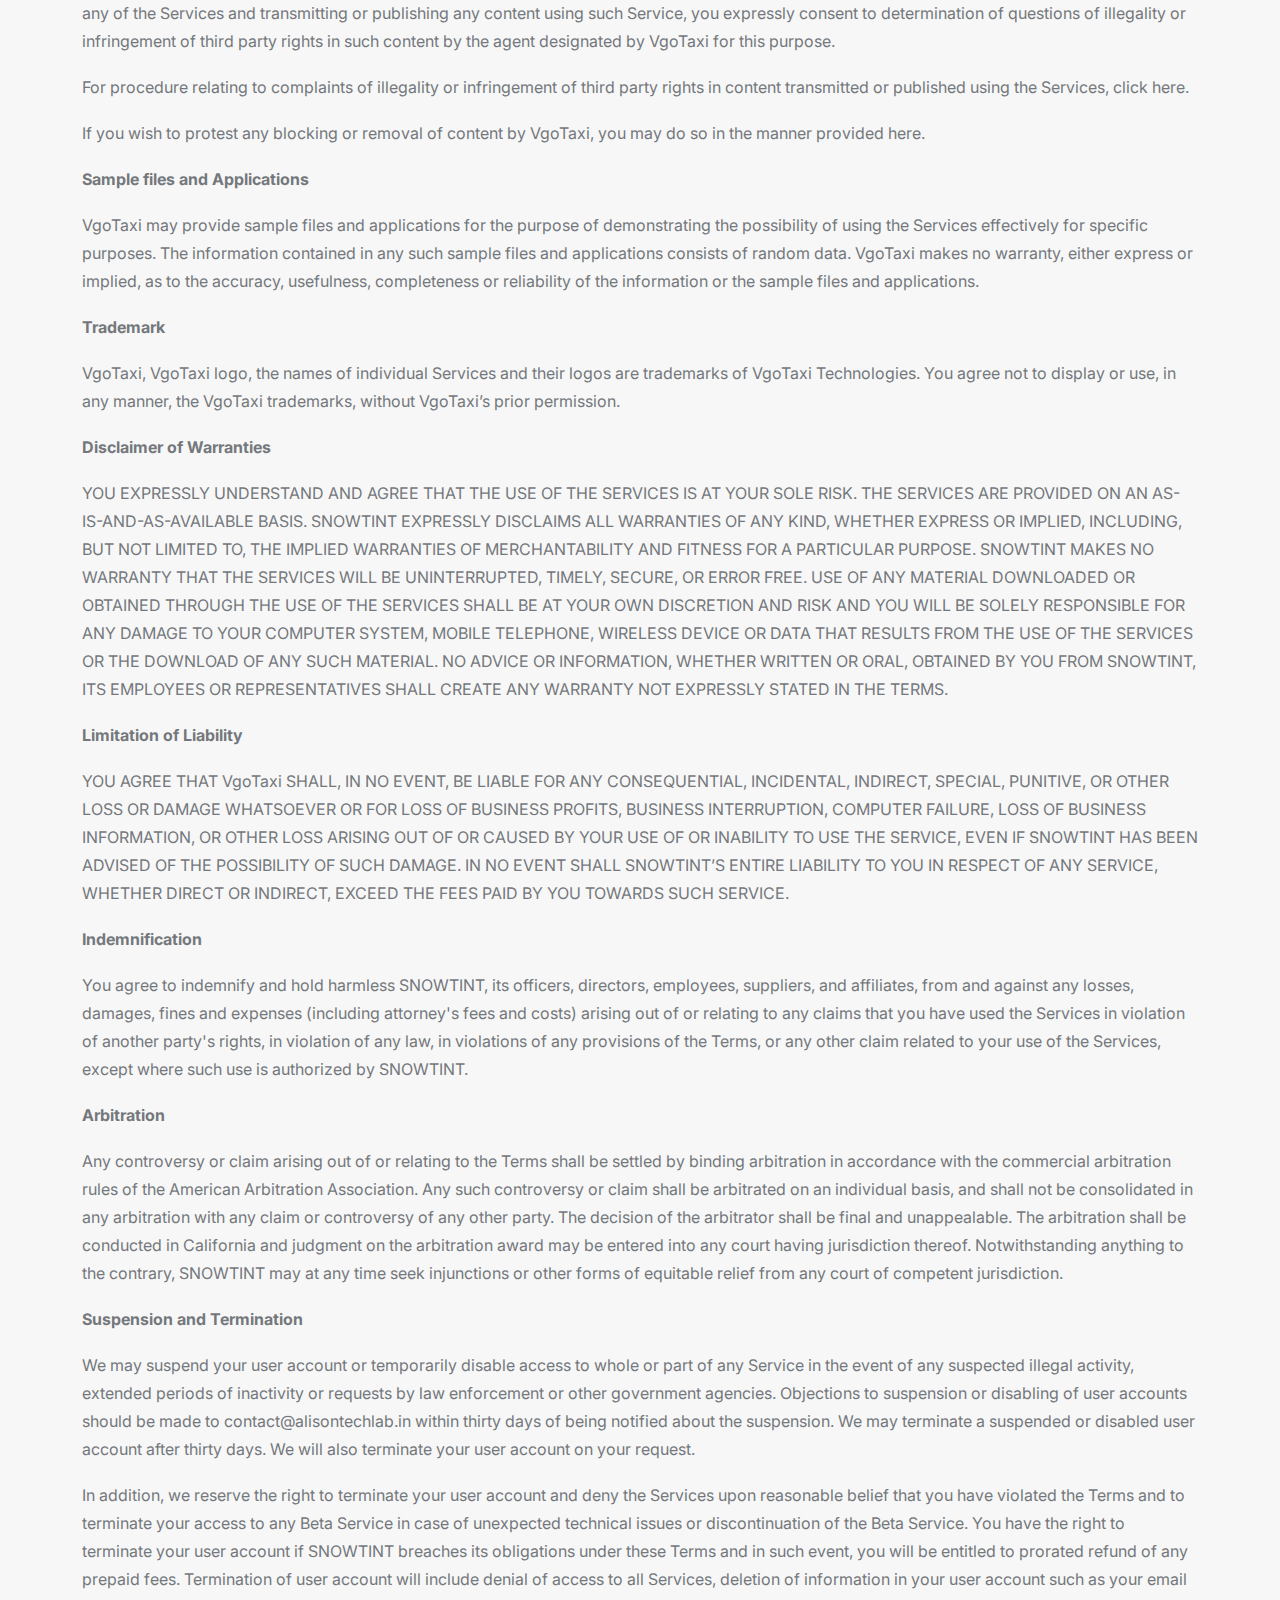
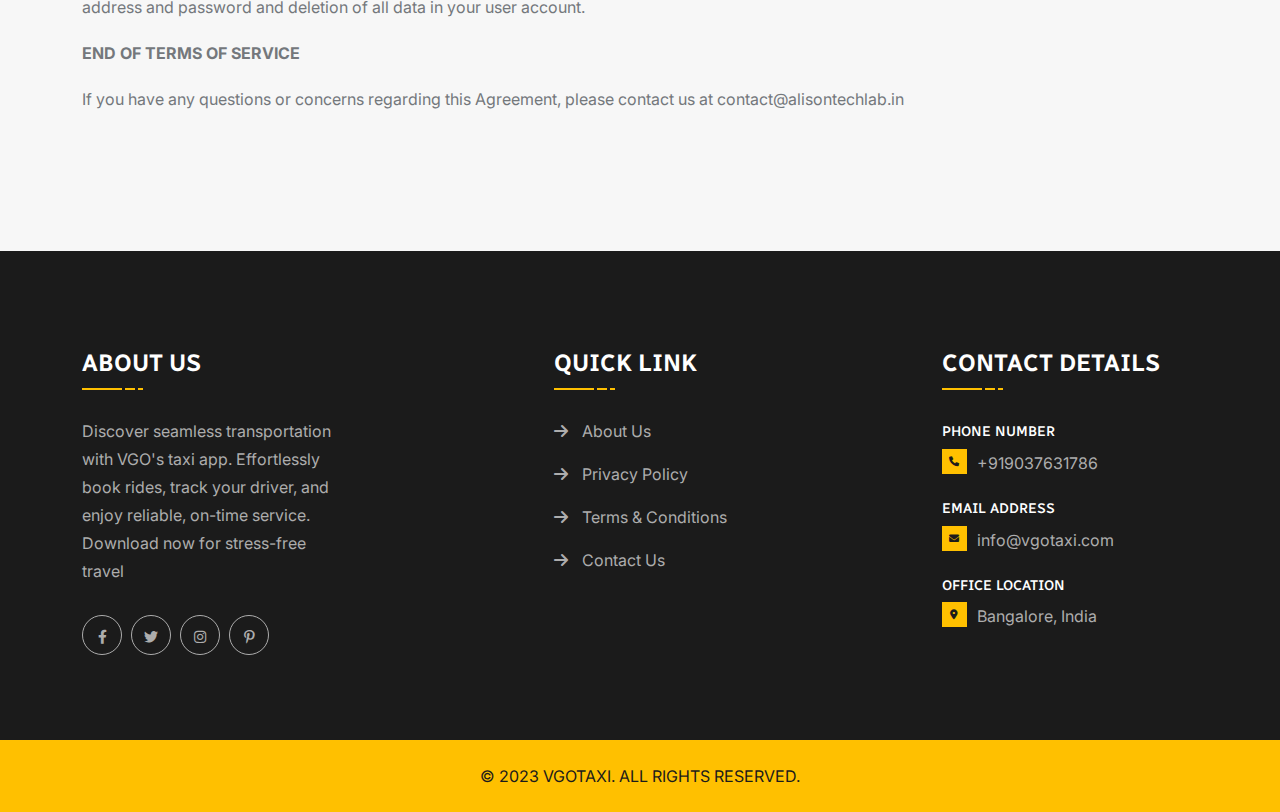
<file: termsandconditions.html>
<!doctype html>
<html class="no-js" lang="zxx">
   <head>
      <meta charset="utf-8">
      <meta http-equiv="x-ua-compatible" content="ie=edge">
      <title>VGO - Online Taxi Service</title>
      <meta name="author" content="VgoTaxi">
      <meta name="description" content="VgoTaxi - Online Taxi Service">
      <meta name="keywords" content="VgoTaxi - Online Taxi Service">
      <meta name="robots" content="INDEX,FOLLOW">
      <meta name="viewport" content="width=device-width,initial-scale=1,shrink-to-fit=no">
 
      <link href="assets/img/favicon.png" rel="icon">
      <meta name="theme-color" content="#ffffff">
      <link rel="preconnect" href="https://fonts.googleapis.com/">
      <link rel="preconnect" href="https://fonts.gstatic.com/" crossorigin>
      <link href="https://fonts.googleapis.com/css2?family=Inter:wght@300;400;500;600;700;800;900&amp;family=Radio+Canada:wght@300;400;500;600;700&amp;display=swap" rel="stylesheet">
      <link rel="stylesheet" href="assets/css/bootstrap.min.css">
      <link rel="stylesheet" href="assets/css/fontawesome.min.css">
      <link rel="stylesheet" href="assets/css/magnific-popup.min.css">
      <link rel="stylesheet" href="assets/css/slick.min.css">
      <link rel="stylesheet" href="assets/css/jquery.datetimepicker.min.css">
      <link rel="stylesheet" href="assets/css/style.css">
   </head>
   <body class="">
      <div class="th-menu-wrapper">
         <div class="th-menu-area text-center">
            <button class="th-menu-toggle"><i class="fal fa-times"></i></button>
            <div class="mobile-logo"><a href="index.html"><img src="assets/img/logo.svg" alt="Vgotaxi"></a></div>
            <div class="th-mobile-menu">
               <ul>
                     
                <li><a href="index.html">Home</a></li>
                <li><a href="about.html">About Us</a></li>
                <li><a href="contact.html">Contact</a></li>
               </ul>
            </div>
         </div>
      </div>
      <div class="popup-search-box d-none d-lg-block">
         <button class="searchClose"><i class="fal fa-times"></i></button>
         <form action="#"><input type="text" placeholder="What are you looking for"> <button type="submit"><i class="fal fa-search"></i></button></form>
      </div>
      <div class="sidemenu-wrapper d-none d-lg-block">
         <div class="sidemenu-content bg-title">
            <button class="closeButton sideMenuCls"><i class="far fa-times"></i></button>
            <div class="widget footer-widget">
               <h3 class="widget_title">About Company</h3>
               <div class="th-widget-about">
                  <p class="footer-text">Centric aplications productize before front end vortals visualize front end is results and value added</p>
                  <h4 class="footer-info-title">WE ARE AVAILABLE</h4>
                  <p class="footer-text">Mon-Sat: 09.00 am to 6.30 pm</p>
                  <a href="contact.html" class="th-btn style3"><span class="btn-text">Contact Us</span></a>
               </div>
            </div>
            <div class="widget footer-widget">
               <h3 class="widget_title">Recent Posts</h3>
               <div class="recent-post-wrap">
                  <div class="recent-post">
                     <div class="media-img"><a href="blog-details.html"><img src="assets/img/blog/recent-post-1-2.jpg" alt="Blog Image"></a></div>
                     <div class="media-body">
                        <div class="recent-post-meta"><a href="blog.html"><i class="far fa-calendar-days"></i>22th May, 2023</a></div>
                        <h4 class="post-title"><a class="text-inherit" href="blog-details.html">How To Start Car Engine Faster</a></h4>
                        <a class="line-btn" href="blog.html">Read More<i class="fa-regular fa-arrow-right"></i></a>
                     </div>
                  </div>
                  <div class="recent-post">
                     <div class="media-img"><a href="blog-details.html"><img src="assets/img/blog/recent-post-1-3.jpg" alt="Blog Image"></a></div>
                     <div class="media-body">
                        <div class="recent-post-meta"><a href="blog.html"><i class="far fa-calendar-days"></i>25th May, 2023</a></div>
                        <h4 class="post-title"><a class="text-inherit" href="blog-details.html">How to start car engine slowly</a></h4>
                        <a class="line-btn" href="blog.html">Read More<i class="fa-regular fa-arrow-right"></i></a>
                     </div>
                  </div>
               </div>
            </div>
            <div class="widget footer-widget">
               <h4 class="widget_title">Get Newsletter</h4>
               <div class="newsletter-widget">
                  <p class="md-20">Sign up today for hints, tips & latest car overview and news</p>
                  <form class="newsletter-form"><input class="form-control" type="email" placeholder="Email Address" required=""> <button type="submit" class="newsletter-btn"><i class="fas fa-envelope"></i></button></form>
                  <div class="th-social style2"><a target="_blank" href="https://facebook.com/"><i class="fab fa-facebook-f"></i></a> <a target="_blank" href="https://twitter.com/"><i class="fab fa-twitter"></i></a> <a target="_blank" href="https://instagram.com/"><i class="fab fa-instagram"></i></a> <a target="_blank" href="https://linkedin.com/"><i class="fab fa-linkedin-in"></i></a></div>
               </div>
            </div>
         </div>
      </div>
      <header class="th-header header-layout2">
         <div class="top-area" data-bg-src="assets/img/bg/header_bg_1.png">
           
            <div class="menu-top">
               <div class="container">
                  <div class="row align-items-center justify-content-center justify-content-sm-between">
                     <div class="col-auto d-none d-sm-block"><a class="header-link" href="tel:+88001152256"><i class="icon-btn fas fa-phone"></i>+91 9037631786</a> <a class="header-link d-none d-lg-inline-block" href="mailto:info@anob-taxi.com"><i class="icon-btn fas fa-envelope"></i>info@vgotaxi.com</a> <a class="header-link d-none d-xl-inline-block" href="https://www.google.com/maps"><i class="icon-btn fas fa-location-dot"></i>Bangalore, India</a></div>
                     <div class="col-auto">
                        <div class="th-social"><a target="_blank" href="https://facebook.com/"><i class="fab fa-facebook-f"></i></a> <a target="_blank" href="https://twitter.com/"><i class="fab fa-twitter"></i></a> <a target="_blank" href="https://instagram.com/"><i class="fab fa-instagram"></i></a> <a target="_blank" href="https://pinterest.com/"><i class="fab fa-pinterest-p"></i></a></div>
                     </div>
                  </div>
               </div>
            </div>
         </div>
         <div class="sticky-wrapper">
            <div class="menu-area">
               <div class="container">
                  <div class="row align-items-center justify-content-between">
                     <div class="col-auto">
                        <div class="header-logo"><a href="index.html"><img src="assets/img/titlelogo.png" alt="vgotaxi"></a></div>
                     </div>
                     <div class="col-auto">
                        <div class="row align-items-center justify-content-between">
                           <div class="col-auto">
                              <nav class="main-menu d-none d-lg-inline-block">
                                 <ul>
                             
                                    <li><a href="index.html">Home</a></li>
                                    <li><a href="contact.html">About Us</a></li>
                                     
                                    <li><a href="contact.html">Service</a></li>
                             
                                
                                    <li><a href="contact.html">Contact</a></li>
                                 </ul>
                              </nav>
                              <button type="button" class="th-menu-toggle d-inline-block d-lg-none"><i class="far fa-bars"></i></button>
                           </div>
                           <div class="col-auto d-none d-xxl-block">
                              <div class="header-button"><a href="booking.html" class="th-btn style6 style-skew"><span class="btn-text">Let’s Ride Now</span></a></div>
                           </div>
                        </div>
                     </div>
                  </div>
               </div>
               <div class="logo-shape" data-bg-src="assets/img/bg/pattern_bg_2.png"></div>
            </div>
         </div>
      </header>
      <div class="breadcumb-wrapper" data-bg-src="assets/img/breadcumb/breadcumb-bg.jpg" data-overlay="title" data-opacity="4">
         <div class="container z-index-common">
            <h1 class="breadcumb-title">Terms & Conditions</h1>
            <ul class="breadcumb-menu">
               <li><a href="index.html">Home</a></li>
               <li>Terms & Conditions</li>
            </ul>
         </div>
      </div>
  
      <section class="space bg-smoke position-relative">
         <div class="container">
        
            <p>THIS IS AN AGREEMENT BETWEEN YOU OR THE ENTITY THAT YOU REPRESENT (hereinafter &ldquo;You&rdquo; or &ldquo;Your&rdquo;) AND SNOWTINT TECHNOLOGIES PVT.LTD. (hereinafter &ldquo;VgoTaxi&rdquo;) GOVERNING YOUR USE OF SNOWTINT SUITE OF ONLINE BUSINESS PRODUCTIVITY AND COLLABORATION SOFTWARE.</p>
    <p><strong>Parts of this Agreement</strong></p>
    <p>This Agreement consists of the following terms and conditions (hereinafter the &ldquo;General Terms&rdquo;) and terms and conditions, if any, specific to use of individual Services (hereinafter the &ldquo;Service Specific Terms&rdquo;). The General Terms and Service Specific Terms are collectively referred to as the &ldquo;Terms&rdquo;. In the event of a conflict between the General Terms and Service Specific Terms, the Service Specific Terms shall prevail.</p>
    <p><strong>Acceptance of the Terms</strong></p>
    <p>You must be of legal age to enter into a binding agreement in order to accept the Terms. If you do not agree to the General Terms, do not use any of our Services. If you agree to the General Terms and do not agree to any Service Specific Terms, do not use the corresponding Service. You can accept the Terms by checking a checkbox or clicking on a button indicating your acceptance of the terms or by actually using the Services.</p>
    <p><strong>Description of Service</strong></p>
    <p>We provide an array of services for online collaboration and management including word processor, Work book app, Quiz application, spreadsheet, chat client, organizer, customer relationship management application and project management application (&quot;Service&quot; or &quot;Services&quot;). You may use the Services for your personal and business use or for internal business purpose in the organization that you represent. You may connect to the Services using any Internet browser or Mobile Applications supported by the Services. You are responsible for obtaining access to the Internet and the equipment necessary to use the Services. You can create and edit content with your user account and if you choose to do so, you can publish and share such content.</p>
    <p><strong>Subscription to Beta Service</strong></p>
    <p>We may offer certain Services as closed or open beta services (&quot;Beta Service&quot; or &ldquo;Beta Services&rdquo;) for the purpose of testing and evaluation. You agree that we have the sole authority and discretion to determine the period of time for testing and evaluation of Beta Services. We will be the sole judge of the success of such testing and the decision, if any, to offer the Beta Services as commercial services. You will be under no obligation to acquire a subscription to use any paid Service as a result of your subscription to any Beta Service. We reserve the right to fully or partially discontinue, at any time and from time to time, temporarily or permanently, any of the Beta Services with or without notice to you. You agree that VgoTaxi will not be liable to you or to any third party for any harm related to, arising out of, or caused by the modification, suspension or discontinuance of any of the Beta Services for any reason.</p>
    <p><strong>Modification of Terms of Service</strong></p>
    <p>We may modify the Terms upon notice to you at any time through a service announcement or by sending email to your primary email address. If we make significant changes to the Terms that affect your rights, you will be provided with at least 30 days advance notice of the changes by email to your primary email address. You may terminate your use of the Services by providing VgoTaxi notice by email within 30 days of being notified of the availability of the modified Terms if the Terms are modified in a manner that substantially affects your rights in connection with use of the Services. In the event of such termination, you will be entitled to prorated refund of the unused portion of any prepaid fees. Your continued use of the Service after the effective date of any change to the Terms will be deemed to be your agreement to the modified Terms.</p>
    <p><strong>User Sign up Obligations</strong></p>
    <p>You need to sign up for a user account by providing all required information in order to access or use the Services. If you represent an organization and wish to use the Services for corporate internal use, we recommend that you, and all other users from your organization, sign up for user accounts by providing your corporate contact information. In particular, we recommend that you use your corporate email address. You agree to: a) provide true, accurate, current and complete information about yourself as prompted by the sign up process; and b) maintain and promptly update the information provided during sign up to keep it true, accurate, current, and complete. If you provide any information that is untrue, inaccurate, outdated, or incomplete, or if VgoTaxi has reasonable grounds to suspect that such information is untrue, inaccurate, outdated, or incomplete, VgoTaxi may terminate your user account and refuse current or future use of any or all of the Services.</p>
    <p><strong>Organization Accounts and Administrators</strong></p>
    <p>When you sign up for an account for your organization you may specify one or more administrators. The administrators will have the right to configure the Services based on your requirements and manage end users in your organization account. If your organization account is created and configured on your behalf by a third party, it is likely that such third party has assumed administrator role for your organization. Make sure that you enter into a suitable agreement with such third party specifying such party&rsquo;s roles and restrictions as an administrator of your organization account.</p>
    <p>You are responsible for i) ensuring confidentiality of your organization account password, ii) appointing competent individuals as administrators for managing your organization account, and iii) ensuring that all activities that occur in connection with your organization account comply with this Agreement. You understand that VgoTaxi is not responsible for account administration and internal management of the Services for you.</p>
    <p>You are responsible for taking necessary steps for ensuring that your organization does not lose control of the administrator accounts. You may specify a process to be followed for recovering control in the event of such loss of control of the administrator accounts by sending an email to&nbsp;contact@alisontechlab.in, provided that the process is acceptable to VgoTaxi. In the absence of any specified administrator account recovery process, VgoTaxi may provide control of an administrator account to an individual providing proof satisfactory to VgoTaxi demonstrating authorization to act on behalf of the organization. You agree not to hold VgoTaxi liable for the consequences of any action taken by VgoTaxi in good faith in this regard.</p>
    <p><strong>Personal Information and Privacy</strong></p>
    <p>Personal information you provide to VgoTaxi through the Service is governed by VgoTaxi Privacy Policy. Your election to use the Service indicates your acceptance of the terms of the VgoTaxi You are responsible for maintaining confidentiality of your username, password and other sensitive information. You are responsible for all activities that occur in your user account and you agree to inform us immediately of any unauthorized use of your user account by email to&nbsp;account@alisontechlab.in&nbsp;or by calling us on any of the numbers listed on https://alisontechlab.in/contactus. We are not responsible for any loss or damage to you or to any third party incurred as a result of any unauthorized access and/or use of your user account, or otherwise.</p>
    <p><strong>Communications from VgoTaxi</strong></p>
    <p>The Service may include certain communications from VgoTaxi, such as service announcements, administrative messages and newsletters. You understand that these communications shall be considered part of using the Services. As part of our policy to provide you total privacy, we also provide you the option of opting out from receiving newsletters from us. However, you will not be able to opt-out from receiving service announcements and administrative messages.</p>
    <p><strong>Complaints</strong></p>
    <p>If we receive a complaint from any person against you with respect to your activities as part of use of the Services, we will forward the complaint to the primary email address of your user account. You must respond to the complainant directly within 10 days of receiving the complaint forwarded by us and copy VgoTaxi in the communication. If you do not respond to the complainant within 10 days from the date of our email to you, we may disclose your name and contact information to the complainant for enabling the complainant to take legal action against you. You understand that your failure to respond to the forwarded complaint within the 10 days&rsquo; time limit will be construed as your consent to disclosure of your name and contact information by VgoTaxi to the complainant.</p>
    <p><strong>Fees and Payments</strong></p>
    <p>The Services are available under subscription plans of various durations. Payments for subscription plans of duration of less than a year can be made only by Credit Card. Your subscription will be automatically renewed at the end of each subscription period unless you downgrade your paid subscription plan to a free plan or inform us that you do not wish to renew the subscription. At the time of automatic renewal, the subscription fee will be charged to the Credit Card last used by you. We provide you the option of changing the details if you would like the payment for the renewal to be made through a different Credit Card. If you do not wish to renew the subscription, you must inform us at least seven days prior to the renewal date. If you have not downgraded to a free plan and if you have not informed us that you do not wish to renew the subscription, you will be presumed to have authorized VgoTaxi to charge the subscription fee to the Credit Card last used by you. Please click here to know about our Refund Policy.</p>
    <p>From time to time, we may change the price of any Service or charge for use of Services that are currently available free of charge. Any increase in charges will not apply until the expiry of your then current billing cycle. You will not be charged for using any Service unless you have opted for a paid subscription plan.</p>
    <p><strong>Restrictions on Use</strong></p>
    <p>In addition to all other terms and conditions of this Agreement, you shall not: (i) transfer the Services or otherwise make it available to any third party; (ii) provide any service based on the Services without prior written permission; (iii) use the third party links to sites without agreeing to their website terms &amp; conditions; (iv) post links to third party sites or use their logo, company name, etc. without their prior written permission; (v) publish any personal or confidential information belonging to any person or entity without obtaining consent from such person or entity; (vi) use the Services in any manner that could damage, disable, overburden, impair or harm any server, network, computer system, resource of VgoTaxi; (vii) violate any applicable local, state, national or international law; and (viii) create a false identity to mislead any person as to the identity or origin of any communication.</p>
    <p><strong>Spamming and Illegal Activities</strong></p>
    <p>You agree to be solely responsible for the contents of your transmissions through the Services. You agree not to use the Services for illegal purposes or for the transmission of material that is unlawful, defamatory, harassing, libelous, invasive of another&apos;s privacy, abusive, threatening, harmful, vulgar, pornographic, obscene, or is otherwise objectionable, offends religious sentiments, promotes racism, contains viruses or malicious code, or that which infringes or may infringe intellectual property or other rights of another. You agree not to use the Services for the transmission of &quot;junk mail&quot;, &quot;spam&quot;, &quot;chain letters&quot;, &ldquo;phishing&rdquo; or unsolicited mass distribution of email. We reserve the right to terminate your access to the Services if there are reasonable grounds to believe that you have used the Services for any illegal or unauthorized activity.</p>
    <p><strong>Inactive User Accounts Policy</strong></p>
    <p>We reserve the right to terminate unpaid user accounts that are inactive for a continuous period of 90 days. In the event of such termination, all data associated with such user account will be deleted. We will provide you prior notice of such termination and option to back-up your data. The data deletion policy may be implemented with respect to any or all of the Services. Each Service will be considered an independent and separate service for the purpose of calculating the period of inactivity. In other words, activity in one of the Services is not sufficient to keep your user account in another Service active. In case of accounts with more than one user, if at least one of the users is active, the account will not be considered inactive.</p>
    <p><strong>Data Ownership</strong></p>
    <p>We respect your right to ownership of content created or stored by you. You own the content created or stored by you. Unless specifically permitted by you, your use of the Services does not grant VgoTaxi the license to use, reproduce, adapt, modify, publish or distribute the content created by you or stored in your user account for VgoTaxi&rsquo;s commercial, marketing or any similar purpose. But you grant VgoTaxi permission to access, copy, distribute, store, transmit, reformat, publicly display and publicly perform the content of your user account solely as required for the purpose of providing the Services to you.</p>
    <p><strong>User Generated Content</strong></p>
    <p>You may transmit or publish content created by you using any of the Services or otherwise. However, you shall be solely responsible for such content and the consequences of its transmission or publication. Any content made public will be publicly accessible through the internet and may be crawled and indexed by search engines. You are responsible for ensuring that you do not accidentally make any private content publicly available. Any content that you may receive from other users of the Services, is provided to you AS IS for your information and personal use only and you agree not to use, copy, reproduce, distribute, transmit, broadcast, display, sell, license or otherwise exploit such content for any purpose, without the express written consent of the person who owns the rights to such content. In the course of using any of the Services, if you come across any content with copyright notice(s) or any copy protection feature(s), you agree not to remove such copyright notice(s) or disable such copy protection feature(s) as the case may be. By making any copyrighted/copyrightable content available on any of the Services you affirm that you have the consent, authorization or permission, as the case may be from every person who may claim any rights in such content to make such content available in such manner. Further, by making any content available in the manner aforementioned, you expressly agree that VgoTaxi will have the right to block access to or remove such content made available by you if VgoTaxi receives complaints concerning any illegality or infringement of third party rights in such content. By using any of the Services and transmitting or publishing any content using such Service, you expressly consent to determination of questions of illegality or infringement of third party rights in such content by the agent designated by VgoTaxi for this purpose.</p>
    <p>For procedure relating to complaints of illegality or infringement of third party rights in content transmitted or published using the Services, click&nbsp;here.</p>
    <p>If you wish to protest any blocking or removal of content by VgoTaxi, you may do so in the manner provided&nbsp;here.</p>
    <p><strong>Sample files and Applications</strong></p>
    <p>VgoTaxi may provide sample files and applications for the purpose of demonstrating the possibility of using the Services effectively for specific purposes. The information contained in any such sample files and applications consists of random data. VgoTaxi makes no warranty, either express or implied, as to the accuracy, usefulness, completeness or reliability of the information or the sample files and applications.</p>
    <p><strong>Trademark</strong></p>
    <p>VgoTaxi, VgoTaxi logo, the names of individual Services and their logos are trademarks of VgoTaxi Technologies. You agree not to display or use, in any manner, the VgoTaxi trademarks, without VgoTaxi&rsquo;s prior permission.</p>
    <p><strong>Disclaimer of Warranties</strong></p>
    <p>YOU EXPRESSLY UNDERSTAND AND AGREE THAT THE USE OF THE SERVICES IS AT YOUR SOLE RISK. THE SERVICES ARE PROVIDED ON AN AS-IS-AND-AS-AVAILABLE BASIS. SNOWTINT EXPRESSLY DISCLAIMS ALL WARRANTIES OF ANY KIND, WHETHER EXPRESS OR IMPLIED, INCLUDING, BUT NOT LIMITED TO, THE IMPLIED WARRANTIES OF MERCHANTABILITY AND FITNESS FOR A PARTICULAR PURPOSE. SNOWTINT MAKES NO WARRANTY THAT THE SERVICES WILL BE UNINTERRUPTED, TIMELY, SECURE, OR ERROR FREE. USE OF ANY MATERIAL DOWNLOADED OR OBTAINED THROUGH THE USE OF THE SERVICES SHALL BE AT YOUR OWN DISCRETION AND RISK AND YOU WILL BE SOLELY RESPONSIBLE FOR ANY DAMAGE TO YOUR COMPUTER SYSTEM, MOBILE TELEPHONE, WIRELESS DEVICE OR DATA THAT RESULTS FROM THE USE OF THE SERVICES OR THE DOWNLOAD OF ANY SUCH MATERIAL. NO ADVICE OR INFORMATION, WHETHER WRITTEN OR ORAL, OBTAINED BY YOU FROM SNOWTINT, ITS EMPLOYEES OR REPRESENTATIVES SHALL CREATE ANY WARRANTY NOT EXPRESSLY STATED IN THE TERMS.</p>
    <p><strong>Limitation of Liability</strong></p>
    <p>YOU AGREE THAT VgoTaxi SHALL, IN NO EVENT, BE LIABLE FOR ANY CONSEQUENTIAL, INCIDENTAL, INDIRECT, SPECIAL, PUNITIVE, OR OTHER LOSS OR DAMAGE WHATSOEVER OR FOR LOSS OF BUSINESS PROFITS, BUSINESS INTERRUPTION, COMPUTER FAILURE, LOSS OF BUSINESS INFORMATION, OR OTHER LOSS ARISING OUT OF OR CAUSED BY YOUR USE OF OR INABILITY TO USE THE SERVICE, EVEN IF SNOWTINT HAS BEEN ADVISED OF THE POSSIBILITY OF SUCH DAMAGE. IN NO EVENT SHALL SNOWTINT&rsquo;S ENTIRE LIABILITY TO YOU IN RESPECT OF ANY SERVICE, WHETHER DIRECT OR INDIRECT, EXCEED THE FEES PAID BY YOU TOWARDS SUCH SERVICE.</p>
    <p><strong>Indemnification</strong></p>
    <p>You agree to indemnify and hold harmless SNOWTINT, its officers, directors, employees, suppliers, and affiliates, from and against any losses, damages, fines and expenses (including attorney&apos;s fees and costs) arising out of or relating to any claims that you have used the Services in violation of another party&apos;s rights, in violation of any law, in violations of any provisions of the Terms, or any other claim related to your use of the Services, except where such use is authorized by SNOWTINT.</p>
    <p><strong>Arbitration</strong></p>
    <p>Any controversy or claim arising out of or relating to the Terms shall be settled by binding arbitration in accordance with the commercial arbitration rules of the American Arbitration Association. Any such controversy or claim shall be arbitrated on an individual basis, and shall not be consolidated in any arbitration with any claim or controversy of any other party. The decision of the arbitrator shall be final and unappealable. The arbitration shall be conducted in California and judgment on the arbitration award may be entered into any court having jurisdiction thereof. Notwithstanding anything to the contrary, SNOWTINT may at any time seek injunctions or other forms of equitable relief from any court of competent jurisdiction.</p>
    <p><strong>Suspension and Termination</strong></p>
    <p>We may suspend your user account or temporarily disable access to whole or part of any Service in the event of any suspected illegal activity, extended periods of inactivity or requests by law enforcement or other government agencies. Objections to suspension or disabling of user accounts should be made to&nbsp;contact@alisontechlab.in&nbsp;within thirty days of being notified about the suspension. We may terminate a suspended or disabled user account after thirty days. We will also terminate your user account on your request.</p>
    <p>In addition, we reserve the right to terminate your user account and deny the Services upon reasonable belief that you have violated the Terms and to terminate your access to any Beta Service in case of unexpected technical issues or discontinuation of the Beta Service. You have the right to terminate your user account if SNOWTINT breaches its obligations under these Terms and in such event, you will be entitled to prorated refund of any prepaid fees. Termination of user account will include denial of access to all Services, deletion of information in your user account such as your email address and password and deletion of all data in your user account.</p>
    <p><strong>END OF TERMS OF SERVICE</strong></p>
    <p>If you have any questions or concerns regarding this Agreement, please contact us at contact@alisontechlab.in</p>
    
          </div>
      </section>
  
      <footer class="footer-wrapper footer-layout1">
        <div class="widget-area">
           <div class="container">
              <div class="row justify-content-between">
                 <div class="col-md-6 col-xl-3">
                    <div class="widget footer-widget">
                       <h3 class="widget_title">About Us</h3>
                       <div class="th-widget-about">
                          <p class="footer-text">Discover seamless transportation with VGO's taxi app. Effortlessly book rides, track your driver, and enjoy reliable, on-time service. Download now for stress-free travel</p>
                          <div class="th-social style2"><a target="_blank" href="https://facebook.com/"><i class="fab fa-facebook-f"></i></a> <a target="_blank" href="https://twitter.com/"><i class="fab fa-twitter"></i></a> <a target="_blank" href="https://instagram.com/"><i class="fab fa-instagram"></i></a> <a target="_blank" href="https://pinterest.com/"><i class="fab fa-pinterest-p"></i></a></div>
                       </div>
                    </div>
                 </div>
                 <div class="col-md-6 col-xl-auto">
                    <div class="widget widget_nav_menu footer-widget">
                       <h3 class="widget_title">Quick link</h3>
                       <div class="menu-all-pages-container">
                          <ul class="menu">
                             <li><a href="about.html">About Us</a></li>
                             <li><a href="privacypolicy.html">Privacy Policy</a></li>
                             <li><a href="termsandconditions.html">Terms & Conditions</a></li>
                             <li><a href="contact.html">Contact Us</a></li>
                          </ul>
                       </div>
                    </div>
                 </div>
          
                 <div class="col-md-6 col-xl-3">
                    <div class="widget footer-widget">
                       <h3 class="widget_title">Contact Details</h3>
                       <div class="th-widget-about">
                          <h4 class="footer-info-title">Phone Number</h4>
                          <p class="footer-info"><i class="fa-sharp fa-solid fa-phone"></i><a class="text-inherit" href="tel:+919037631786">+919037631786</a></p>
                          <h4 class="footer-info-title">Email Address</h4>
                          <p class="footer-info"><i class="fas fa-envelope"></i><a class="text-inherit" href="mailto:info@email.com">info@vgotaxi.com</a></p>
                          <h4 class="footer-info-title">Office Location</h4>
                          <p class="footer-info"><i class="fas fa-map-marker-alt"></i>Bangalore, India</p>
                       </div>
                    </div>
                 </div>
              </div>
           </div>
        </div>
        <div class="copyright-wrap">
           <div class="container">
              <p class="copyright-text">© 2023 <a href="https://vgotaxi.com">VgoTaxi</a>. All Rights Reserved.</p>
           </div>
        </div>
     </footer>
      <div class="scroll-top">
         <svg class="progress-circle svg-content" width="100%" height="100%" viewBox="-1 -1 102 102">
            <path d="M50,1 a49,49 0 0,1 0,98 a49,49 0 0,1 0,-98" style="transition: stroke-dashoffset 10ms linear 0s; stroke-dasharray: 307.919, 307.919; stroke-dashoffset: 307.919;"></path>
         </svg>
      </div>
      <script src="assets/js/vendor/jquery-3.6.0.min.js"></script><script src="assets/js/slick.min.js"></script><script src="assets/js/bootstrap.min.js"></script><script src="assets/js/jquery.magnific-popup.min.js"></script><script src="assets/js/jquery.counterup.min.js"></script><script src="assets/js/imagesloaded.pkgd.min.js"></script><script src="assets/js/isotope.pkgd.min.js"></script><script src="assets/js/nice-select.min.js"></script><script src="assets/js/jquery.datetimepicker.min.js"></script><script src="assets/js/wow.min.js"></script><script src="assets/js/main.js"></script>
   </body>
   <!-- Mirrored from themeholy.com/html/taxiar/demo/contact.html by HTTrack Website Copier/3.x [XR&CO'2014], Tue, 05 Sep 2023 09:32:38 GMT -->
</html>
</file>
<file: assets/css/style.css>
@use "sass:math";:root{--theme-color: #FFC000;--title-color: #1B1B1B;--body-color: #74787C;--smoke-color: #F7F7F7;--black-color: #000000;--white-color: #ffffff;--light-color: #B0B0B0;--yellow-color: #fec624;--success-color: #28a745;--error-color: #dc3545;--border-color: #f2f2f2;--title-font: 'Radio Canada', sans-serif;--body-font: 'Inter', sans-serif;--icon-font: "Font Awesome 6 Pro";--main-container: 1220px;--container-gutters: 30px;--section-space: 120px;--section-space-mobile: 80px;--section-title-space: 60px;--ripple-ani-duration: 5s}.home3{--theme-color: #E30D16}html,body{scroll-behavior:auto !important}body{font-family:var(--body-font);font-size:16px;font-weight:400;color:var(--body-color);line-height:26px;overflow-x:hidden;-webkit-font-smoothing:antialiased}iframe{border:none;width:100%}.slick-slide:focus,button:focus,a:focus,a:active,.langauge a.nice-select.open,a.nice-select.open,.header-layout7 .langauge a.nice-select.open,.header-layout8 .header-right .langauge a.nice-select.open,input,input:hover,input:focus,input:active,.langauge input.nice-select.open,input.nice-select.open,.header-layout7 .langauge input.nice-select.open,.header-layout8 .header-right .langauge input.nice-select.open,textarea,textarea:hover,textarea:focus,textarea:active,.langauge textarea.nice-select.open,textarea.nice-select.open,.header-layout7 .langauge textarea.nice-select.open,.header-layout8 .header-right .langauge textarea.nice-select.open{outline:none}input:focus{outline:none;box-shadow:none}img:not([draggable]),embed,object,video{max-width:100%;height:auto}ul{list-style-type:disc}ol{list-style-type:decimal}table{margin:0 0 1.5em;width:100%;border-collapse:collapse;border-spacing:0;border:1px solid var(--border-color)}th{font-weight:700;color:var(--title-color)}td,th{border:1px solid var(--border-color);padding:9px 12px}a{color:var(--theme-color);text-decoration:none;outline:0;-webkit-transition:all ease 0.4s;transition:all ease 0.4s}a:hover{color:var(--title-color)}a:active,.langauge a.nice-select.open,a.nice-select.open,.header-layout7 .langauge a.nice-select.open,.header-layout8 .header-right .langauge a.nice-select.open,a:focus,a:hover,a:visited{text-decoration:none;outline:0}button{-webkit-transition:all ease 0.4s;transition:all ease 0.4s}img{border:none;max-width:100%}ins{text-decoration:none}pre{background:#f5f5f5;color:#666;font-size:14px;margin:20px 0;overflow:auto;padding:20px;white-space:pre-wrap;word-wrap:break-word}span.ajax-loader:empty,p:empty{display:none}p{margin:0 0 18px 0;color:var(--body-color);line-height:1.75}h1 a,h2 a,h3 a,h4 a,h5 a,h6 a,p a,span a{font-size:inherit;font-family:inherit;font-weight:inherit;line-height:inherit}.h1,h1,.h2,h2,.h3,h3,.h4,h4,.h5,h5,.h6,h6{font-family:var(--title-font);color:var(--title-color);text-transform:none;font-weight:700;line-height:1.4;margin:0 0 15px 0}.h1,h1{font-size:48px}.h2,h2{font-size:40px}.h3,h3{font-size:36px}.h4,h4{font-size:30px}.h5,h5{font-size:24px}.h6,h6{font-size:20px}@media (max-width: 1199px){.h1,h1{font-size:40px}.h2,h2{font-size:36px}.h3,h3{font-size:30px}.h4,h4{font-size:24px}.h5,h5{font-size:20px}.h6,h6{font-size:16px}}@media (max-width: 767px){.h1,h1{font-size:36px}.h2,h2{font-size:30px}.h3,h3{font-size:26px}.h4,h4{font-size:22px}.h5,h5{font-size:18px}.h6,h6{font-size:16px}}p.has-drop-cap{margin-bottom:20px}.page--item p:last-child .alignright{clear:right}.blog-title,.pagi-title,.breadcumb-title{word-break:break-word}.blocks-gallery-caption,.wp-block-embed figcaption,.wp-block-image figcaption{color:var(--body-color)}.bypostauthor,.gallery-caption{display:block}.page-links,.clearfix{clear:both}.page--item{margin-bottom:30px}.page--item p{line-height:1.8}.content-none-search{margin-top:30px}.wp-block-button.aligncenter{text-align:center}.alignleft{display:inline;float:left;margin-bottom:10px;margin-right:1.5em}.alignright{display:inline;float:right;margin-bottom:10px;margin-left:1.5em;margin-right:1em}.aligncenter{clear:both;display:block;margin-left:auto;margin-right:auto;max-width:100%}.gallery{margin-bottom:1.5em;width:100%}.gallery-item{display:inline-block;text-align:center;vertical-align:top;width:100%;padding:0 5px}.wp-block-columns{margin-bottom:1em}figure.gallery-item{margin-bottom:10px;display:inline-block}figure.wp-block-gallery{margin-bottom:14px}.gallery-columns-2 .gallery-item{max-width:50%}.gallery-columns-3 .gallery-item{max-width:33.33%}.gallery-columns-4 .gallery-item{max-width:25%}.gallery-columns-5 .gallery-item{max-width:20%}.gallery-columns-6 .gallery-item{max-width:16.66%}.gallery-columns-7 .gallery-item{max-width:14.28%}.gallery-columns-8 .gallery-item{max-width:12.5%}.gallery-columns-9 .gallery-item{max-width:11.11%}.gallery-caption{display:block;font-size:12px;color:var(--body-color);line-height:1.5;padding:.5em 0}.wp-block-cover p:not(.has-text-color),.wp-block-cover-image-text,.wp-block-cover-text{color:var(--white-color)}.wp-block-cover{margin-bottom:15px}.wp-caption-text{text-align:center}.wp-caption{margin-bottom:1.5em;max-width:100%}.wp-caption .wp-caption-text{margin:.5em 0;font-size:14px}.wp-block-media-text,.wp-block-media-text.alignwide,figure.wp-block-gallery{margin-bottom:30px}.wp-block-media-text.alignwide{background-color:var(--smoke-color)}.editor-styles-wrapper .has-large-font-size,.has-large-font-size{line-height:1.4}.wp-block-latest-comments a{color:inherit}.wp-block-button{margin-bottom:10px}.wp-block-button:last-child{margin-bottom:0}.wp-block-button .wp-block-button__link{color:#fff}.wp-block-button .wp-block-button__link:hover{color:#fff;background-color:var(--theme-color)}.wp-block-button.is-style-outline .wp-block-button__link{background-color:transparent;border-color:var(--title-color);color:var(--title-color)}.wp-block-button.is-style-outline .wp-block-button__link:hover{color:#fff;background-color:var(--theme-color);border-color:var(--theme-color)}.wp-block-button.is-style-squared .wp-block-button__link{border-radius:0}ol.wp-block-latest-comments li{margin:15px 0}ul.wp-block-latest-posts{padding:0;margin:0;margin-bottom:15px}ul.wp-block-latest-posts a{color:inherit}ul.wp-block-latest-posts a:hover{color:var(--theme-color)}ul.wp-block-latest-posts li{margin:15px 0}.wp-block-search{display:-webkit-box;display:-webkit-flex;display:-ms-flexbox;display:flex;-webkit-flex-wrap:wrap;-ms-flex-wrap:wrap;flex-wrap:wrap;margin-bottom:30px}.wp-block-search .wp-block-search__input{width:100%;max-width:calc(100% - 120px);border:1px solid rgba(0,0,0,0.1);height:50px;padding-left:20px}.wp-block-search .wp-block-search__button{margin:0;width:120px;border:none;height:50px;color:#fff;background-color:var(--theme-color)}.wp-block-search .wp-block-search__button:hover{background-color:var(--title-color);opacity:0.8}ul.wp-block-rss a{color:inherit}.wp-block-group.has-background{padding:15px 15px 1px;margin-bottom:30px}.wp-block-table td,.wp-block-table th{border-color:rgba(0,0,0,0.1)}.wp-block-table.is-style-stripes{border:1px solid rgba(0,0,0,0.1);margin-bottom:30px}.logged-in .will-sticky .sticky-active.active,.logged-in .preloader .th-btn{top:32px}@media (max-width: 782px){.logged-in .will-sticky .sticky-active.active,.logged-in .preloader .th-btn{top:46px}}@media (max-width: 600px){.logged-in .will-sticky .sticky-active.active,.logged-in .preloader .th-btn{top:0}}.post-password-form .theme-input-group{display:-webkit-box;display:-webkit-flex;display:-ms-flexbox;display:flex;-webkit-flex-wrap:wrap;-ms-flex-wrap:wrap;flex-wrap:wrap;margin-bottom:30px;margin-top:20px}.post-password-form .theme-input-group .theme-input-style{width:100%;max-width:calc(100% - 120px);border:1px solid rgba(0,0,0,0.1);height:50px;padding-left:20px}.post-password-form .theme-input-group .submit-btn{margin:0;width:120px;border:none;height:50px;color:#fff;background-color:var(--theme-color)}.post-password-form .theme-input-group .submit-btn:hover{background-color:var(--title-color);opacity:0.8}.page-links{clear:both;margin:0 0 1.5em;padding-top:1em}.page-links>.page-links-title{margin-right:10px}.page-links>span:not(.page-links-title):not(.screen-reader-text),.page-links>a{display:inline-block;padding:5px 13px;background-color:var(--white-color);color:var(--title-color);border:1px solid rgba(0,0,0,0.08);margin-right:10px}.page-links>span:not(.page-links-title):not(.screen-reader-text):hover,.page-links>a:hover{opacity:0.8;color:var(--white-color);background-color:var(--theme-color);border-color:transparent}.page-links>span:not(.page-links-title):not(.screen-reader-text).current,.page-links>a.current{background-color:var(--theme-color);color:var(--white-color);border-color:transparent}.page-links span.screen-reader-text{display:none}.blog-single .wp-block-archives-dropdown{margin-bottom:30px}.blog-single.format-quote,.blog-single.format-link,.blog-single.tag-sticky-2,.blog-single.sticky{border-color:transparent;position:relative}.blog-single.format-quote .blog-content,.blog-single.format-link .blog-content,.blog-single.tag-sticky-2 .blog-content,.blog-single.sticky .blog-content{background-color:var(--smoke-color);padding:40px;border:none}.blog-single.format-quote .blog-content:before,.blog-single.format-link .blog-content:before,.blog-single.tag-sticky-2 .blog-content:before,.blog-single.sticky .blog-content:before{display:none}.blog-single.format-quote:before,.blog-single.format-link:before,.blog-single.tag-sticky-2:before,.blog-single.sticky:before{content:'\f0c1';position:absolute;font-family:'Font Awesome 5 Pro';font-size:5rem;opacity:0.3;right:15px;line-height:1;top:15px;color:var(--theme-color);z-index:1}.blog-single.tag-sticky-2::before,.blog-single.sticky::before{content:"Featured";right:0;top:0;font-size:18px;color:var(--white-color);background-color:var(--theme-color);font-family:var(--title-font);opacity:1;text-transform:capitalize;padding:10px 23px;font-weight:400}.blog-single.format-quote:before{content:"\f10e"}.blog-single .blog-content .wp-block-categories-dropdown.wp-block-categories,.blog-single .blog-content .wp-block-archives-dropdown{display:block;margin-bottom:30px}.blog-details .blog-single:before{display:none}.blog-details .blog-single .blog-content{background-color:transparent;overflow:hidden}.blog-details .blog-single.format-chat .blog-meta{margin-bottom:20px}.blog-details .blog-single.format-chat .blog-content>p:nth-child(2n){background:var(--smoke-color);padding:5px 20px}.blog-details .blog-single.tag-sticky-2,.blog-details .blog-single.sticky,.blog-details .blog-single.format-quote,.blog-details .blog-single.format-link{box-shadow:none;border:none;background-color:transparent}.blog-details .blog-single.tag-sticky-2:before,.blog-details .blog-single.sticky:before,.blog-details .blog-single.format-quote:before,.blog-details .blog-single.format-link:before{display:none}.as-search{background-color:#f3f3f3;margin-bottom:30px;border:1px solid #f3f3f3}.as-search .search-grid-content{padding:30px}@media (max-width: 767px){.as-search .search-grid-content{padding:20px}}.as-search .search-grid-title{font-size:20px;margin-bottom:5px;margin-top:-0.2em}.as-search .search-grid-title a{color:inherit}.as-search .search-grid-title a:hover{color:var(--theme-color)}.as-search .search-grid-meta>*{display:inline-block;margin-right:15px;font-size:14px}.as-search .search-grid-meta>*:last-child{margin-right:0}.as-search .search-grid-meta a,.as-search .search-grid-meta span{color:var(--body-color)}@media (max-width: 1199px){.blog-single.format-quote:before,.blog-single.format-link:before,.blog-single.tag-sticky-2:before,.blog-single.sticky:before{font-size:14px;padding:8px 16px}.blog-single.format-quote .blog-content,.blog-single.format-link .blog-content,.blog-single.tag-sticky-2 .blog-content,.blog-single.sticky .blog-content{padding:30px}}@media (max-width: 767px){.blog-single.format-quote:before,.blog-single.format-link:before,.blog-single.tag-sticky-2:before,.blog-single.sticky:before{font-size:14px;padding:8px 16px}.blog-single.format-quote .blog-content,.blog-single.format-link .blog-content,.blog-single.tag-sticky-2 .blog-content,.blog-single.sticky .blog-content{padding:30px 15px}}@media (max-width: 768px){.wp-block-search .wp-block-search__input{max-width:100%;margin-bottom:20px}.wp-block-latest-comments{padding-left:10px}.page--content.clearfix+.th-comment-form{margin-top:24px}}@media only screen and (min-width: 1300px){.container-xxl,.container-xl,.container-lg,.container-md,.container-sm,.container{max-width:calc(var(--main-container) + var(--container-gutters));padding-left:calc(var(--container-gutters) / 2);padding-right:calc(var(--container-gutters) / 2)}}@media (min-width: 1700px){.th-container{--main-container: 1508px;display:block;margin:auto}.container.cta-wrap{--main-container: 1666px}}@media (min-width: 1600px){.th-container{--main-container: 1508px}}@media only screen and (max-width: 1600px){.container-fluid.px-0{padding-left:15px !important;padding-right:15px !important}.container-fluid.px-0 .row{margin-left:0 !important;margin-right:0 !important}}@media (min-width: 1922px){.th-container{margin-right:auto}}.slick-track>[class*=col]{-webkit-flex-shrink:0;-ms-flex-negative:0;flex-shrink:0;width:100%;max-width:100%;padding-right:calc(var(--bs-gutter-x)/ 2);padding-left:calc(var(--bs-gutter-x)/ 2);margin-top:var(--bs-gutter-y)}@media (min-width: 1199px){.row:not([class*="gx-"]){--bs-gutter-x: 30px}}.gy-30{--bs-gutter-y: 30px}.gy-40{--bs-gutter-y: 40px}.gx-108{--bs-gutter-x: 108px}@media (min-width: 1700px){.gx-60{--bs-gutter-x: 60px}}@media (min-width: 1399px){.gx-30{--bs-gutter-x: 30px}.gx-25{--bs-gutter-x: 25px}.gx-40{--bs-gutter-x: 40px}}@media (max-width: 1199px){.gx-108{--bs-gutter-x: 40px}}select,.form-control,.form-select,textarea,input{height:55px;padding:0 25px 0 25px;padding-right:45px;border:1px solid var(--border-color);color:var(--body-color);background-color:var(--white-color);border-radius:9999px;border-radius:0;font-size:16px;width:100%}select:focus,.form-control:focus,.form-select:focus,textarea:focus,input:focus{outline:0;box-shadow:none;background-color:var(--white-color);border-color:var(--theme-color)}select::-moz-placeholder,.form-control::-moz-placeholder,.form-select::-moz-placeholder,textarea::-moz-placeholder,input::-moz-placeholder{color:var(--body-color)}select::-webkit-input-placeholder,.form-control::-webkit-input-placeholder,.form-select::-webkit-input-placeholder,textarea::-webkit-input-placeholder,input::-webkit-input-placeholder{color:var(--body-color)}select:-ms-input-placeholder,.form-control:-ms-input-placeholder,.form-select:-ms-input-placeholder,textarea:-ms-input-placeholder,input:-ms-input-placeholder{color:var(--body-color)}select::-webkit-input-placeholder, .form-control::-webkit-input-placeholder, .form-select::-webkit-input-placeholder, textarea::-webkit-input-placeholder, input::-webkit-input-placeholder{color:var(--body-color)}select::-moz-placeholder, .form-control::-moz-placeholder, .form-select::-moz-placeholder, textarea::-moz-placeholder, input::-moz-placeholder{color:var(--body-color)}select:-ms-input-placeholder, .form-control:-ms-input-placeholder, .form-select:-ms-input-placeholder, textarea:-ms-input-placeholder, input:-ms-input-placeholder{color:var(--body-color)}select::-ms-input-placeholder, .form-control::-ms-input-placeholder, .form-select::-ms-input-placeholder, textarea::-ms-input-placeholder, input::-ms-input-placeholder{color:var(--body-color)}select::placeholder,.form-control::placeholder,.form-select::placeholder,textarea::placeholder,input::placeholder{color:var(--body-color)}select.style2,.form-control.style2,.form-select.style2,textarea.style2,input.style2{padding-left:52px;background-image:none}select.style2 ~ i,.form-control.style2 ~ i,.form-select.style2 ~ i,textarea.style2 ~ i,input.style2 ~ i{color:var(--theme-color);font-weight:400;top:19px;left:25px;max-width:16px}.form-group{margin-bottom:var(--bs-gutter-x);position:relative}.form-group>i{display:inline-block;position:absolute;right:25px;top:19px;font-size:16px;color:var(--body-color)}.form-group>i.fa-envelope{padding-top:1px}.form-group>i.fa-comment{margin-top:-2px}.form-group>i.fa-chevron-down{width:17px;background-color:var(--white-color)}.form-group.has-label>i{top:50px}[class*="col-"].form-group>i{right:calc((var(--bs-gutter-x) / 2) + 25px)}[class*="col-"].form-group .style2 ~ i{left:calc((var(--bs-gutter-x) / 2) + 25px)}.form-select,select{display:block;width:100%;line-height:1.5;vertical-align:middle;background-image:url("data:image/svg+xml;charset=utf-8,%3Csvg xmlns='http://www.w3.org/2000/svg' viewBox='0 0 16 16'%3E%3Cpath fill='none' stroke='%23343a40' stroke-linecap='round' stroke-linejoin='round' stroke-width='2' d='M2 5l6 6 6-6'/%3E%3C/svg%3E");background-position:right 26px center;background-repeat:no-repeat;background-size:16px 12px;-webkit-appearance:none;-moz-appearance:none;appearance:none;cursor:pointer}option:checked,option:focus,option:hover{background-color:var(--theme-color);color:var(--white-color)}input::-webkit-outer-spin-button,input::-webkit-inner-spin-button{-webkit-appearance:none;margin:0}input[type=number]{-moz-appearance:textfield}textarea.form-control,textarea{min-height:150px;padding-top:16px;padding-bottom:17px;border-radius:0}input[type="checkbox"]{visibility:hidden;opacity:0;display:inline-block;vertical-align:middle;width:0;height:0;display:none}input[type="checkbox"]:checked ~ label:before{content:"\f00c";color:var(--white-color);background-color:var(--theme-color);border-color:var(--theme-color)}input[type="checkbox"] ~ label{position:relative;padding-left:30px;cursor:pointer;display:block}input[type="checkbox"] ~ label:before{content:'';font-family:var(--icon-font);font-weight:700;position:absolute;left:0px;top:3.5px;background-color:var(--white-color);border:1px solid var(--border-color);height:18px;width:18px;line-height:18px;text-align:center;font-size:12px}input[type="radio"]{visibility:hidden;opacity:0;display:inline-block;vertical-align:middle;width:0;height:0;display:none}input[type="radio"] ~ label{position:relative;padding-left:30px;cursor:pointer;line-height:1;display:inline-block;font-weight:600;margin-bottom:0}input[type="radio"] ~ label::before{content:'\f111';position:absolute;font-family:var(--icon-font);left:0;top:-2px;width:20px;height:20px;padding-left:0;font-size:0.6em;line-height:19px;text-align:center;border:1px solid var(--theme-color);border-radius:100%;font-weight:700;background:var(--white-color);color:transparent;-webkit-transition:all 0.2s ease;transition:all 0.2s ease}input[type="radio"]:checked ~ label::before{border-color:var(--theme-color);background-color:var(--theme-color);color:var(--white-color)}label{margin-bottom:0.5em;margin-top:-0.3em;display:block;color:var(--title-color);font-family:var(--body-font);font-size:16px}textarea.is-invalid,select.is-invalid,input.is-invalid,.was-validated input:invalid{border:1px solid var(--error-color) !important;background-position:right calc(.375em + 0.8875rem) center;background-image:none}textarea.is-invalid:focus,select.is-invalid:focus,input.is-invalid:focus,.was-validated input:invalid:focus{outline:0;box-shadow:none}textarea.is-invalid{background-position:top calc(.375em + 0.5875rem) right calc(.375em + .8875rem)}.row.no-gutters>.form-group{margin-bottom:0}.form-messages{display:none}.form-messages.mb-0 *{margin-bottom:0}.form-messages.success{color:var(--success-color);display:block}.form-messages.error{color:var(--error-color);display:block}.form-messages pre{padding:0;background-color:transparent;color:inherit}.langauge.lang-dropdown{position:relative}.langauge.lang-dropdown .dropdown-toggle{font-family:var(--body-font);background:none;border:none;width:100%;color:var(--white-color);font-weight:400;font-size:16px;height:26px;line-height:24px;padding:0;border-radius:0;border-right:1px solid rgba(255,255,255,0.3);padding-right:35px;margin-right:30px}.langauge.lang-dropdown .dropdown-menu{position:absolute;right:0;border-bottom:2px solid var(--theme-color);border-radius:0}.langauge.lang-dropdown .gtranslate_wrapper a{display:block;font-weight:400;font-size:16px;color:var(--title-color);font-family:var(--title-font);padding:5px 10px;-webkit-transition:all 0.4s ease-in-out;transition:all 0.4s ease-in-out}.langauge.lang-dropdown .gtranslate_wrapper a:hover{background-color:var(--theme-color);color:var(--white-color)}.langauge .nice-select{font-family:var(--body-font);background:none;border:none;width:100%;color:var(--title-color);font-weight:400;font-size:14px;height:26px;line-height:26px;padding:0;border-radius:0;padding-right:20px}.langauge .nice-select:after{content:"\f107";right:0px;top:-14px;border-bottom:none;border-right:none;font-size:14px;-webkit-transform:rotate(0deg);-ms-transform:rotate(0deg);transform:rotate(0deg)}.langauge .nice-select.open:after{-webkit-transform:rotate(0deg);-ms-transform:rotate(0deg);transform:rotate(0deg)}.langauge .nice-select.open .list{margin-top:0;opacity:1;pointer-events:auto;-webkit-transform:scale(1) translateY(0);-ms-transform:scale(1) translateY(0);transform:scale(1) translateY(0)}.langauge .nice-select.open .list li{display:block}.langauge .nice-select.open .list li:before{display:none}.langauge .nice-select .option{color:var(--title-color);min-height:30px}.langauge .nice-select .option.selected{color:var(--theme-color) !important;background:var(--theme-color) !important}.langauge .nice-select .option.selected.focus{color:#fff !important;background:var(--theme-color) !important}.langauge .nice-select .option:hover,.langauge .nice-select .option.focus,.langauge .nice-select .option.selected.focus{background:var(--theme-color) !important;color:#fff !important}.slick-track>[class*=col]{-webkit-flex-shrink:0;-ms-flex-negative:0;flex-shrink:0;width:100%;max-width:100%;padding-right:calc(var(--bs-gutter-x)/ 2);padding-left:calc(var(--bs-gutter-x)/ 2);margin-top:var(--bs-gutter-y)}.slick-track{min-width:100%}.slick-list{padding:0 !important}.slick-slide img{display:inline-block}.slick-dots{list-style-type:none;padding:2px 0;margin:38px 0 30px 0;line-height:0;text-align:center;height:-webkit-max-content;height:-moz-max-content;height:max-content}.slick-dots li{display:inline-block;margin-right:25px}.slick-dots li:last-child{margin-right:0}.slick-dots button{font-size:0;padding:0;background-color:transparent;width:10px;height:10px;line-height:0;border-radius:9999px;border:none;background-color:var(--dots-bg, #D8D8D8);-webkit-transition:all ease 0.4s;transition:all ease 0.4s;position:relative}.slick-dots button:hover{border-color:var(--theme-color)}.slick-dots button:before{content:'';position:absolute;left:50%;top:50%;width:30px;height:30px;margin:-15px 0 0 -15px;border:2px solid var(--theme-color);border-radius:50%;-webkit-transition:all ease 0.4s;transition:all ease 0.4s;opacity:0;visibility:hidden}.slick-dots .slick-active button{background-color:var(--theme-color)}.slick-dots .slick-active button::before{opacity:1;visibility:visible}.slick-arrow{display:inline-block;padding:0;background-color:var(--white-color);position:absolute;top:50%;border:1px solid var(--border-color);box-shadow:0px 13px 25px rgba(0,0,0,0.05);left:var(--pos-x, -100px);width:var(--icon-size, 56px);height:var(--icon-size, 56px);font-size:var(--icon-font-size, 20px);margin-top:calc(var(--icon-size, 56px) / -2);z-index:2;border-radius:0}.slick-arrow.default{position:relative;--pos-x: 0;margin-top:0}.slick-arrow.slick-next{right:var(--pos-x, -100px);left:auto}.slick-arrow:hover{background-color:var(--theme-color);color:var(--title-color);border-color:transparent}.home3 .slick-arrow:hover{color:var(--white-color)}.arrow-margin .slick-arrow{top:calc(50% - 30px)}.arrow-wrap .slick-arrow{opacity:0;visibility:hidden}.arrow-wrap:hover .slick-arrow{opacity:1;visibility:visible}@media (max-width: 1700px){.slick-arrow{--arrow-horizontal: -20px;--pos-x: -70px}}@media (max-width: 1399px){.slick-arrow{--arrow-horizontal: 40px;--pos-x: -17px}}@media (max-width: 991px){.slick-arrow{--icon-size: 56px;margin-right:10px}.slick-arrow.slick-next{margin-right:0;margin-left:10px}.slick-dots{margin:8px 0 38px 0}}.icon-box .slick-arrow{--icon-size: 55px;margin-right:0}.icon-box .slick-arrow:first-child{margin-right:5px}:root{--input-height: 56px}.nice-select{-webkit-tap-highlight-color:rgba(0,0,0,0);background-image:none;box-sizing:border-box;clear:both;cursor:pointer;position:relative;line-height:calc(var(--input-height) - 2px);-webkit-transition:all 0.4s ease-in-out;transition:all 0.4s ease-in-out;-webkit-user-select:none;-moz-user-select:none;-ms-user-select:none;user-select:none;white-space:nowrap}.nice-select:after{content:'';font-family:var(--icon-font);font-weight:700;font-size:16px;pointer-events:none;border-bottom:1px solid var(--body-color);border-right:1px solid var(--body-color);position:absolute;right:20px;line-height:calc(var(--input-height) - 2px);top:21px;height:8px;width:8px;-webkit-transition:all 0.2s ease-in-out;transition:all 0.2s ease-in-out;-webkit-transform:rotate(45deg);-ms-transform:rotate(45deg);transform:rotate(45deg)}.nice-select.open:after{-webkit-transform:rotate(-135deg);-ms-transform:rotate(-135deg);transform:rotate(-135deg)}.nice-select.open .list{opacity:1;border-radius:0;pointer-events:auto;-webkit-transform:scale(1) translateY(0);-ms-transform:scale(1) translateY(0);transform:scale(1) translateY(0);border-bottom:2px solid var(--theme-color)}.nice-select.disabled{border-color:#ededed;color:#999;pointer-events:none}.nice-select.disabled:after{border-color:#ccc}.nice-select.wide{width:100%}.nice-select.wide .list{left:0 !important;right:0 !important}.nice-select.right{float:right}.nice-select.right .list{left:auto;right:0}.nice-select.small{font-size:12px;height:36px;line-height:34px}.nice-select.small:after{height:4px;width:4px}.nice-select.small .option{line-height:34px;min-height:34px}.nice-select .list{width:100%;background-color:#fff;border-radius:5px;box-shadow:0 0 0 1px rgba(68,68,68,0.11);box-sizing:border-box;margin-top:4px;opacity:0;overflow:hidden;padding:0;pointer-events:none;position:absolute;top:100%;left:0;-webkit-transform-origin:50% 0;-ms-transform-origin:50% 0;transform-origin:50% 0;-webkit-transform:scale(0.75) translateY(-28px);-ms-transform:scale(0.75) translateY(-28px);transform:scale(0.75) translateY(-28px);-webkit-transition:all 0.2s cubic-bezier(0.5, 0, 0, 1.25),opacity 0.15s ease-out;transition:all 0.2s cubic-bezier(0.5, 0, 0, 1.25),opacity 0.15s ease-out;z-index:9}.nice-select .list:hover .option:not(:hover){background-color:transparent !important}.nice-select .option{cursor:pointer;font-weight:400;line-height:40px;list-style:none;min-height:40px;outline:none;padding-left:10px;padding-right:15px;text-align:left;font-size:14px;-webkit-transition:all 0.2s;transition:all 0.2s}.nice-select .option:hover,.nice-select .option.focus,.nice-select .option.selected.focus{background-color:var(--smoke-color)}.nice-select .option.selected{font-weight:bold}.nice-select .option.disabled{background-color:transparent;color:#999;cursor:default}.no-csspointerevents .nice-select .list{display:none}.no-csspointerevents .nice-select.open .list{display:block}.th-menu-wrapper{position:fixed;top:0;left:0;bottom:0;background-color:rgba(0,0,0,0.6);z-index:999999;width:0;width:100%;height:100%;-webkit-transition:all ease 0.8s;transition:all ease 0.8s;opacity:0;visibility:hidden}.th-menu-wrapper .mobile-logo{padding-bottom:30px;padding-top:40px;display:block;text-align:center;background-color:rgba(200,147,28,0.1)}.th-menu-wrapper .mobile-logo svg{max-width:185px}.th-menu-wrapper .th-menu-toggle{border:none;font-size:22px;position:absolute;right:-17px;top:17px;padding:0;line-height:1;width:33px;height:33px;line-height:32px;font-size:18px;z-index:1;color:var(--title-color);background-color:var(--theme-color);border-radius:50%}.th-menu-wrapper .th-menu-toggle:hover{background-color:var(--title-color);color:var(--white-color)}.th-menu-wrapper .th-menu-area{width:100%;max-width:310px;background-color:#fff;border-right:3px solid var(--theme-color);height:100%;position:relative;left:-110%;opacity:0;visibility:hidden;-webkit-transition:all ease 1s;transition:all ease 1s;z-index:1}.th-menu-wrapper.th-body-visible{opacity:1;visibility:visible}.th-menu-wrapper.th-body-visible .th-menu-area{left:0;opacity:1;visibility:visible}.th-mobile-menu{overflow-y:scroll;max-height:calc(100vh - 200px);padding-bottom:40px;margin-top:33px;text-align:left}.th-mobile-menu .new-label{font-size:13px;background-color:var(--theme-color);color:var(--title-color);padding:2px 5px;border-radius:4px;position:relative;top:-1px}.th-mobile-menu ul{margin:0;padding:0 0}.th-mobile-menu ul li{border-bottom:1px solid #fdedf1;list-style-type:none}.th-mobile-menu ul li li:first-child{border-top:1px solid #fdedf1}.th-mobile-menu ul li a{display:block;position:relative;padding:12px 0;line-height:1;font-size:16px;text-transform:capitalize;color:var(--title-color)}.th-mobile-menu ul li a:before{content:'\f105';font-family:var(--icon-font);position:relative;left:0;top:0;margin-right:10px;display:inline-block}.th-mobile-menu ul li.th-active>a{color:var(--theme-color)}.th-mobile-menu ul li.th-active>a:before{-webkit-transform:rotate(90deg);-ms-transform:rotate(90deg);transform:rotate(90deg)}.th-mobile-menu ul li ul li{padding-left:20px}.th-mobile-menu ul li ul li:last-child{border-bottom:none}.th-mobile-menu ul .th-item-has-children>a .th-mean-expand{position:absolute;right:0;top:50%;font-weight:400;font-size:12px;width:25px;height:25px;line-height:25px;margin-top:-12.5px;display:inline-block;text-align:center;background-color:var(--smoke-color);color:var(--title-color);box-shadow:0 0 20px -8px rgba(173,136,88,0.5);border-radius:50%}.th-mobile-menu ul .th-item-has-children>a .th-mean-expand:before{content:'\f067';font-family:var(--icon-font)}.th-mobile-menu ul .th-item-has-children.th-active>a .th-mean-expand:before{content:'\f068'}.th-mobile-menu>ul{padding:0 40px}.th-mobile-menu>ul>li:last-child{border-bottom:none}.th-menu-toggle{width:50px;height:50px;line-height:51px;padding:0;font-size:24px;border:none;background-color:var(--theme-color);color:var(--title-color);display:inline-block;border-radius:0}.th-menu-toggle.style-text,.th-menu-toggle.style-text-white{width:auto;height:auto;background-color:transparent;color:var(--title-color);font-size:20px}.th-menu-toggle.style-text i,.th-menu-toggle.style-text-white i{margin-right:10px}.th-menu-toggle.style-text-white{color:var(--white-color)}@media (max-width: 400px){.th-menu-wrapper .th-menu-area{width:100%;max-width:270px}.th-mobile-menu>ul{padding:0 20px}}.preloader{position:fixed;left:0;right:0;top:0;bottom:0;z-index:999;background-color:#050511}.preloader .as-btn{padding:18px 20px;border-radius:0;font-size:14px;background:var(--theme-color)}.preloader .as-btn:after{border-radius:0}.preloader-inner{text-align:center;position:absolute;left:50%;top:50%;-webkit-transform:translate(-50%, -50%);-ms-transform:translate(-50%, -50%);transform:translate(-50%, -50%);text-align:center;line-height:1}@-webkit-keyframes spin{0%{-webkit-transform:translate(2px, 1px) rotate(0deg);transform:translate(2px, 1px) rotate(0deg)}10%{-webkit-transform:translate(-1px, -3px) rotate(36deg);transform:translate(-1px, -3px) rotate(36deg)}20%{-webkit-transform:translate(-2px, 0px) rotate(72deg);transform:translate(-2px, 0px) rotate(72deg)}30%{-webkit-transform:translate(1px, 2px) rotate(108deg);transform:translate(1px, 2px) rotate(108deg)}40%{-webkit-transform:translate(1px, -1px) rotate(144deg);transform:translate(1px, -1px) rotate(144deg)}50%{-webkit-transform:translate(-1px, 3px) rotate(180deg);transform:translate(-1px, 3px) rotate(180deg)}60%{-webkit-transform:translate(-1px, 1px) rotate(216deg);transform:translate(-1px, 1px) rotate(216deg)}70%{-webkit-transform:translate(3px, 1px) rotate(252deg);transform:translate(3px, 1px) rotate(252deg)}80%{-webkit-transform:translate(-2px, -1px) rotate(288deg);transform:translate(-2px, -1px) rotate(288deg)}90%{-webkit-transform:translate(2px, 1px) rotate(324deg);transform:translate(2px, 1px) rotate(324deg)}100%{-webkit-transform:translate(1px, -2px) rotate(360deg);transform:translate(1px, -2px) rotate(360deg)}}@keyframes spin{0%{-webkit-transform:translate(2px, 1px) rotate(0deg);transform:translate(2px, 1px) rotate(0deg)}10%{-webkit-transform:translate(-1px, -3px) rotate(36deg);transform:translate(-1px, -3px) rotate(36deg)}20%{-webkit-transform:translate(-2px, 0px) rotate(72deg);transform:translate(-2px, 0px) rotate(72deg)}30%{-webkit-transform:translate(1px, 2px) rotate(108deg);transform:translate(1px, 2px) rotate(108deg)}40%{-webkit-transform:translate(1px, -1px) rotate(144deg);transform:translate(1px, -1px) rotate(144deg)}50%{-webkit-transform:translate(-1px, 3px) rotate(180deg);transform:translate(-1px, 3px) rotate(180deg)}60%{-webkit-transform:translate(-1px, 1px) rotate(216deg);transform:translate(-1px, 1px) rotate(216deg)}70%{-webkit-transform:translate(3px, 1px) rotate(252deg);transform:translate(3px, 1px) rotate(252deg)}80%{-webkit-transform:translate(-2px, -1px) rotate(288deg);transform:translate(-2px, -1px) rotate(288deg)}90%{-webkit-transform:translate(2px, 1px) rotate(324deg);transform:translate(2px, 1px) rotate(324deg)}100%{-webkit-transform:translate(1px, -2px) rotate(360deg);transform:translate(1px, -2px) rotate(360deg)}}@-webkit-keyframes speed{0%{-webkit-transform:translate(2px, 1px) rotate(0deg);transform:translate(2px, 1px) rotate(0deg)}10%{-webkit-transform:translate(-1px, -3px) rotate(-1deg);transform:translate(-1px, -3px) rotate(-1deg)}20%{-webkit-transform:translate(-2px, 0px) rotate(1deg);transform:translate(-2px, 0px) rotate(1deg)}30%{-webkit-transform:translate(1px, 2px) rotate(0deg);transform:translate(1px, 2px) rotate(0deg)}40%{-webkit-transform:translate(1px, -1px) rotate(1deg);transform:translate(1px, -1px) rotate(1deg)}50%{-webkit-transform:translate(-1px, 3px) rotate(-1deg);transform:translate(-1px, 3px) rotate(-1deg)}60%{-webkit-transform:translate(-1px, 1px) rotate(0deg);transform:translate(-1px, 1px) rotate(0deg)}70%{-webkit-transform:translate(3px, 1px) rotate(-1deg);transform:translate(3px, 1px) rotate(-1deg)}80%{-webkit-transform:translate(-2px, -1px) rotate(1deg);transform:translate(-2px, -1px) rotate(1deg)}90%{-webkit-transform:translate(2px, 1px) rotate(0deg);transform:translate(2px, 1px) rotate(0deg)}100%{-webkit-transform:translate(1px, -2px) rotate(-1deg);transform:translate(1px, -2px) rotate(-1deg)}}@keyframes speed{0%{-webkit-transform:translate(2px, 1px) rotate(0deg);transform:translate(2px, 1px) rotate(0deg)}10%{-webkit-transform:translate(-1px, -3px) rotate(-1deg);transform:translate(-1px, -3px) rotate(-1deg)}20%{-webkit-transform:translate(-2px, 0px) rotate(1deg);transform:translate(-2px, 0px) rotate(1deg)}30%{-webkit-transform:translate(1px, 2px) rotate(0deg);transform:translate(1px, 2px) rotate(0deg)}40%{-webkit-transform:translate(1px, -1px) rotate(1deg);transform:translate(1px, -1px) rotate(1deg)}50%{-webkit-transform:translate(-1px, 3px) rotate(-1deg);transform:translate(-1px, 3px) rotate(-1deg)}60%{-webkit-transform:translate(-1px, 1px) rotate(0deg);transform:translate(-1px, 1px) rotate(0deg)}70%{-webkit-transform:translate(3px, 1px) rotate(-1deg);transform:translate(3px, 1px) rotate(-1deg)}80%{-webkit-transform:translate(-2px, -1px) rotate(1deg);transform:translate(-2px, -1px) rotate(1deg)}90%{-webkit-transform:translate(2px, 1px) rotate(0deg);transform:translate(2px, 1px) rotate(0deg)}100%{-webkit-transform:translate(1px, -2px) rotate(-1deg);transform:translate(1px, -2px) rotate(-1deg)}}@-webkit-keyframes strikes{from{left:25px}to{left:-80px;opacity:0}}@keyframes strikes{from{left:25px}to{left:-80px;opacity:0}}@-webkit-keyframes dots{from{width:0px}to{width:15px}}@keyframes dots{from{width:0px}to{width:15px}}@-webkit-keyframes fadeIn{from{opacity:0}to{opacity:1}}@keyframes fadeIn{from{opacity:0}to{opacity:1}}.fadeIn,.loading-window{-webkit-animation:fadeIn 0.4s both;animation:fadeIn 0.4s both}.loading-window{height:200px;left:50%;margin-left:-150px;margin-top:-100px;position:fixed;top:50%;width:300px;z-index:99}.car{position:absolute;width:117px;height:42px;left:92px;top:70px}.car .strike{position:absolute;width:11px;height:1px;background:var(--theme-color);-webkit-animation:strikes 0.2s linear infinite;animation:strikes 0.2s linear infinite}.car .strike2{top:11px;-webkit-animation-delay:0.05s;animation-delay:0.05s}.car .strike3{top:22px;-webkit-animation-delay:0.1s;animation-delay:0.1s}.car .strike4{top:33px;-webkit-animation-delay:0.15s;animation-delay:0.15s}.car .strike5{top:44px;-webkit-animation-delay:0.2s;animation-delay:0.2s}.car-detail{position:absolute;display:block;background:var(--theme-color);-webkit-animation:speed 0.5s linear infinite;animation:speed 0.5s linear infinite}.car-detail.spoiler{width:0;height:0;top:7px;background:none;border:20px solid transparent;border-bottom:8px solid var(--theme-color);border-left:20px solid var(--theme-color)}.car-detail.back{height:20px;width:92px;top:15px;left:0px}.car-detail.center{height:35px;width:75px;left:12px;border-top-left-radius:30px;border-top-right-radius:45px 40px;border:4px solid var(--theme-color);background:none;box-sizing:border-box}.car-detail.center1{height:35px;width:35px;left:12px;border-top-left-radius:30px}.car-detail.front{height:20px;width:50px;top:15px;left:67px;border-top-right-radius:50px 40px;border-bottom-right-radius:10px}.car-detail.wheel{height:20px;width:20px;border-radius:50%;top:20px;left:12px;border:3px solid var(--title-color);background:-webkit-linear-gradient(45deg, transparent 45%, #ffe4e1 46%, #ffe4e1 54%, transparent 55%),-webkit-linear-gradient(135deg, transparent 45%, #ffe4e1 46%, #ffe4e1 54%, transparent 55%),-webkit-linear-gradient(left, transparent 45%, #ffe4e1 46%, #ffe4e1 54%, transparent 55%),-webkit-linear-gradient(bottom, transparent 45%, #ffe4e1 46%, #ffe4e1 54%, transparent 55%),-webkit-radial-gradient(#ffe4e1 29%, transparent 30%, transparent 50%, #ffe4e1 51%),var(--title-color);background:linear-gradient(45deg, transparent 45%, #ffe4e1 46%, #ffe4e1 54%, transparent 55%),linear-gradient(-45deg, transparent 45%, #ffe4e1 46%, #ffe4e1 54%, transparent 55%),linear-gradient(90deg, transparent 45%, #ffe4e1 46%, #ffe4e1 54%, transparent 55%),linear-gradient(0deg, transparent 45%, #ffe4e1 46%, #ffe4e1 54%, transparent 55%),radial-gradient(#ffe4e1 29%, transparent 30%, transparent 50%, #ffe4e1 51%),var(--title-color);-webkit-animation-name:spin;animation-name:spin}.car-detail.wheel2{left:82px}.th-btn{position:relative;z-index:2;overflow:hidden;vertical-align:middle;display:inline-block;text-transform:uppercase;text-align:center;background-color:var(--theme-color);color:var(--title-color);font-size:14px;font-weight:600;line-height:1;padding:21px 31px;border-radius:0;border:none}.th-btn:before{content:"";position:absolute;height:100%;left:0;top:0;width:200%;background-color:var(--title-color);-webkit-transform-style:preserve-3d;transform-style:preserve-3d;-webkit-transform:scale(1, 0);-ms-transform:scale(1, 0);transform:scale(1, 0);z-index:-1;-webkit-transition:0.5s ease;transition:0.5s ease}.th-btn>i{margin-left:5px}.th-btn:hover,.th-btn.active{color:var(--white-color)}.th-btn:hover::before,.th-btn.active::before{-webkit-transform-origin:center center;-ms-transform-origin:center center;transform-origin:center center;-webkit-transform:scale(1);-ms-transform:scale(1);transform:scale(1)}.th-btn.style-skew{-webkit-transform:skew(-20deg);-ms-transform:skew(-20deg);transform:skew(-20deg);margin-left:10px;margin-right:10px}.th-btn.style-skew .btn-text{display:inline-block;-webkit-transform:skew(20deg);-ms-transform:skew(20deg);transform:skew(20deg)}.th-btn.style2{background-color:transparent;color:var(--white-color);border:1px solid var(--white-color);padding:17.5px 38px}.th-btn.style2:hover{color:var(--title-color)}.th-btn.style2:hover:before{background-color:var(--white-color)}.th-btn.style3:hover{color:var(--title-color)}.th-btn.style3:before{background-color:var(--white-color)}.th-btn.style4{color:var(--title-color);background-color:var(--white-color)}.th-btn.style4:before{background-color:var(--theme-color)}.th-btn.style5{background-color:var(--white-color);color:var(--theme-color);border:2px solid #EEEEEE;padding:20px 34.5px}.th-btn.style5:hover{color:var(--white-color);border-color:var(--theme-color)}.th-btn.style5:hover:before{background-color:var(--theme-color)}.th-btn.style6{color:var(--white-color);background-color:var(--title-color);background-image:url("../img/bg/pattern_bg_2.png");background-repeat:repeat}.th-btn.style6:hover{color:var(--title-color)}.th-btn.style6:before{background-color:var(--white-color)}.th-btn.fw-btn{width:100%}.th-btn.radius-btn{border-radius:30px}.th-btn.radius-btn2{border-radius:0px 0px 20px 0px}.home3 .th-btn{color:var(--white-color)}.line-btn{font-family:var(--title-font);font-size:14px;font-weight:500;display:inline-block;line-height:24px;position:relative;padding-bottom:0px;margin-bottom:-1px;text-transform:uppercase;color:var(--theme-color)}.line-btn i{margin-left:10px;font-size:0.9rem}.line-btn:before{content:"";position:absolute;left:0;bottom:0;width:85%;height:1px;background-color:var(--theme-color);-webkit-transition:all ease 0.4s;transition:all ease 0.4s}.line-btn:hover{color:var(--title-color)}.line-btn:hover::before{background-color:var(--title-color);width:45px}.icon-btn{display:inline-block;width:var(--btn-size, 50px);height:var(--btn-size, 50px);line-height:var(--btn-size, 50px);font-size:var(--btn-font-size, 16px);background-color:var(--icon-bg, #fff);color:var(--title-color);text-align:center;border-radius:50%;border:none}.icon-btn:hover{background-color:var(--theme-color);color:var(--white-color)}.icon-btn:hover .badge{background-color:var(--title-color)}.play-btn{display:inline-block;position:relative;z-index:1}.play-btn>i{display:inline-block;width:var(--icon-size, 60px);height:var(--icon-size, 60px);line-height:var(--icon-size, 60px);text-align:center;background-color:var(--theme-color);color:var(--title-color);font-size:var(--icon-font-size, 1.2em);border-radius:50%;z-index:1;-webkit-transition:all ease 0.4s;transition:all ease 0.4s}.play-btn:after,.play-btn:before{content:'';position:absolute;left:0;top:0;right:0;bottom:0;background-color:var(--theme-color);z-index:-1;border-radius:50%;-webkit-transition:all ease 0.4s;transition:all ease 0.4s}.play-btn:after{-webkit-animation-delay:2s;animation-delay:2s}.play-btn.style2 i{background-color:var(--white-color);color:var(--theme-color)}.play-btn.style2::before,.play-btn.style2:after{background-color:var(--white-color)}.play-btn:hover:after,.play-btn:hover::before,.play-btn:hover i{background-color:var(--theme-color);color:var(--title-color)}.video-btn .play-btn{margin-right:25px}.link-btn{font-weight:600;font-size:16px;display:inline-block;line-height:0.8;position:relative;padding-bottom:2px;margin-bottom:-2px;text-transform:uppercase;color:var(--title-color)}.link-btn i{margin-left:-10px;font-size:0.9rem;visibility:hidden;opacity:0;-webkit-transition:margin 0.3s ease-in-out;transition:margin 0.3s ease-in-out}.link-btn:before{content:'';position:absolute;left:0;bottom:0;width:0;height:2px;background-color:var(--theme-color);-webkit-transition:all ease 0.4s;transition:all ease 0.4s}.link-btn:hover{color:var(--theme-color)}.link-btn:hover i{visibility:visible;opacity:1;margin-left:3px}.link-btn:hover::before{width:100%}.scroll-top{position:fixed;right:30px;bottom:30px;height:50px;width:50px;cursor:pointer;display:block;border-radius:50px;z-index:10000;opacity:1;visibility:hidden;-webkit-transform:translateY(45px);-ms-transform:translateY(45px);transform:translateY(45px);-webkit-transition:all 300ms linear;transition:all 300ms linear}.scroll-top:after{content:"\f062";font-family:var(--icon-font);position:absolute;text-align:center;line-height:50px;font-size:20px;color:var(--theme-color);left:0;top:0;height:50px;width:50px;cursor:pointer;display:block;z-index:1;border:2px solid var(--theme-color);box-shadow:none;border-radius:50%}.scroll-top svg{color:var(--theme-color);border-radius:50%;background:var(--white-color)}.scroll-top svg path{fill:none}.scroll-top .progress-circle path{stroke:var(--theme-color);stroke-width:20px;box-sizing:border-box;-webkit-transition:all 400ms linear;transition:all 400ms linear}.scroll-top.show{opacity:1;visibility:visible;-webkit-transform:translateY(0);-ms-transform:translateY(0);transform:translateY(0)}@media (max-width: 767px){.play-btn{--icon-size: 60px}.scrollToTop{right:20px}.scrollToTop.show{bottom:20px}}.sec-title{margin-bottom:calc(var(--section-title-space) - 12px);margin-top:-0.24em;font-size:44px;text-transform:capitalize;line-height:54px}.sub-title{font-size:16px;font-weight:500;color:var(--theme-color);font-family:var(--title-font);text-transform:uppercase;margin-top:-0.41em;margin-bottom:28px;display:block}@media (max-width: 767px){.sub-title{margin-bottom:18px}}.shadow-title{font-family:var(--title-font);font-size:150px;font-weight:bold;line-height:initial;background:-webkit-linear-gradient(top, #EDEDED 0%, transparent 84.54%);background:linear-gradient(180deg, #EDEDED 0%, transparent 84.54%);-webkit-background-clip:text;background-clip:text;text-fill-color:transparent;color:transparent;position:absolute;top:47%;-webkit-transform:translateY(-50%);-ms-transform:translateY(-50%);transform:translateY(-50%);width:100%;z-index:-1}.shadow-title.dark-color{background:-webkit-linear-gradient(top, #232732 0%, transparent 84.54%);background:linear-gradient(180deg, #232732 0%, transparent 84.54%);-webkit-background-clip:text;background-clip:text;text-fill-color:transparent}.title-area{margin-bottom:calc(var(--section-title-space) - 12px);position:relative;z-index:2;margin-top:-0.40em}.title-area .sub-title{display:inline-block;color:var(--theme-color);font-weight:500;font-size:16px;line-height:28px;font-family:var(--title-font);position:relative;margin-bottom:25px;padding-left:60px;margin-top:-0.34em;text-transform:uppercase}@media (max-width: 767px){.title-area .sub-title{margin-bottom:18px}}@media (max-width: 575px){.title-area .sub-title{padding-left:40px}}.title-area .sub-title .double-line:before,.title-area .sub-title:before,.title-area .sub-title .double-line:after,.title-area .sub-title:after{position:absolute;content:'';background-color:var(--theme-color);left:0;top:7px;height:2px;width:50px}@media (max-width: 575px){.title-area .sub-title .double-line:before,.title-area .sub-title:before,.title-area .sub-title .double-line:after,.title-area .sub-title:after{width:30px}}@media (max-width: 375px){.title-area .sub-title .double-line:before,.title-area .sub-title:before,.title-area .sub-title .double-line:after,.title-area .sub-title:after{display:none}}.title-area .sub-title .double-line:after,.title-area .sub-title:after{margin-top:3px;width:30px;left:20px}@media (max-width: 575px){.title-area .sub-title .double-line:after,.title-area .sub-title:after{width:20px;left:10px}}@media (max-width: 375px){.title-area .sub-title .double-line:after,.title-area .sub-title:after{display:none}}.title-area .sub-title .double-line:before,.title-area .sub-title:before{width:50px;top:auto;bottom:7px}@media (max-width: 575px){.title-area .sub-title .double-line:before,.title-area .sub-title:before{width:30px}}.title-area .sub-title .double-line{margin-left:0}.title-area .sub-title .double-line:before,.title-area .sub-title .double-line:after{-webkit-transform:translate(100%, 0);-ms-transform:translate(100%, 0);transform:translate(100%, 0);right:-10px;left:auto}.title-area .sub-title.style2{padding:0;margin-top:4px}.title-area .sub-title.style2:before,.title-area .sub-title.style2:after{display:none}.title-area .sub-title.style2 img{margin:0 8px 0 0}.title-area .sub-title .sub-title2{background-color:var(--theme-color);border-radius:5px;padding:2px 8px;font-weight:500;font-size:16px;line-height:28px;color:var(--title-color)}.title-area .sec-title{margin-bottom:15px}.title-area.mb-0 .sec-title{margin-bottom:-0.41em}.sec-btn{margin-bottom:var(--section-title-space)}@media (max-width: 1399px){.sec-title{font-size:42px}.shadow-title{font-size:120px}.title-area,.sec-title{--section-title-space: 50px}}@media (max-width: 1199px){.sub-title{margin-bottom:18px}.sec-title{font-size:38px;line-height:48px}.shadow-title{font-size:96px}.title-area,.sec-title{--section-title-space: 50px}.title-area.mb-40,.sec-title.mb-40{margin-bottom:35px}.title-area.mb-50,.sec-title.mb-50{margin-bottom:35px}.title-area.mb-25,.sec-title.mb-25{margin-bottom:20px}.title-area.mb-35,.sec-title.mb-35{margin-bottom:30px}.title-area.mb-30,.sec-title.mb-30{margin-bottom:22px}.sec-btn{--section-title-space: 65px}}@media (max-width: 991px){.sec-title{font-size:34px;line-height:44px}.shadow-title{font-size:88px}.sub-title{margin-bottom:12px}.title-area,.sec-title{--section-title-space: 40px}.title-area.mb-50,.sec-title.mb-50{margin-bottom:35px}.sec-btn{--section-title-space: 50px}}@media (max-width: 767px){.sec-title{font-size:26px;line-height:38px}.shadow-title{font-size:60px}}@media (max-width: 575px){.journey-wrap{-webkit-flex-wrap:wrap;-ms-flex-wrap:wrap;flex-wrap:wrap}}@media (max-width: 375px){.shadow-title{font-size:50px;top:55%}}.image-scale-hover{overflow:hidden}.image-scale-hover img{-webkit-transition:all ease 0.4s;transition:all ease 0.4s;-webkit-transform:scale(1.001);-ms-transform:scale(1.001);transform:scale(1.001)}.image-scale-hover:hover img{-webkit-transform:scale(1.2);-ms-transform:scale(1.2);transform:scale(1.2)}.z-index-step1{position:relative;z-index:4 !important}.z-index-common{position:relative;z-index:3}.z-index-n1{z-index:-1}.media-body{-webkit-box-flex:1;-webkit-flex:1;-ms-flex:1;flex:1}.shape-mockup-wrap{position:relative;z-index:2}.shape-mockup{position:absolute;z-index:-1}.shape-mockup.z-index-3{z-index:3}.slider-shadow .slick-list{padding-top:30px;padding-bottom:30px;margin-bottom:-30px;margin-top:-30px}.badge{position:absolute;width:-webkit-fit-content;width:-moz-fit-content;width:fit-content;display:inline-block;text-align:center;background-color:var(--theme-color);color:var(--white-color);font-weight:400;font-size:12px;padding:.25em .45em;border-radius:50%}.th-social a{display:inline-block;width:var(--icon-size, 40px);height:var(--icon-size, 40px);line-height:var(--icon-size, 42px);background-color:var(--smoke-color);color:var(--body-color);font-size:14px;text-align:center;margin-right:5px;border-radius:50%}.th-social a:last-child{margin-right:0}.th-social a:hover{background-color:var(--theme-color);color:var(--white-color);-webkit-transform:rotate(360deg);-ms-transform:rotate(360deg);transform:rotate(360deg)}.th-social.style2 a{background-color:transparent;border:1px solid var(--body-color)}.th-social.style2 a:hover{background-color:var(--theme-color);color:var(--title-color);border-color:var(--theme-color)}.btn-group{display:-webkit-box;display:-webkit-flex;display:-ms-flexbox;display:flex;-webkit-flex-wrap:wrap;-ms-flex-wrap:wrap;flex-wrap:wrap;gap:15px}.btn-group.style2{gap:20px;-webkit-column-gap:45px;-moz-column-gap:45px;column-gap:45px;-webkit-box-align:center;-webkit-align-items:center;-ms-flex-align:center;align-items:center}.btn-group.style3{gap:40px;-webkit-box-align:center;-webkit-align-items:center;-ms-flex-align:center;align-items:center}.btn-group .style-skew:first-child{margin-right:0}.btn-group .style-skew:last-child{margin-left:0}.th-video{position:relative}.th-video .play-btn{position:absolute;top:50%;left:50%;-webkit-transform:translate(-50%, -50%);-ms-transform:translate(-50%, -50%);transform:translate(-50%, -50%);z-index:2}.th-video .play-btn>i{width:var(--icon-size, 100px);height:var(--icon-size, 100px);line-height:var(--icon-size, 100px)}.th-video .play-btn:after,.th-video .play-btn:before{background-color:#000}.xdsoft_datetimepicker{background-color:var(--white-color);z-index:5}@media (max-width: 991px){p.mb-35{margin-bottom:30px}}.font-icon{font-family:var(--icon-font)}.font-title{font-family:var(--title-font)}.font-body{font-family:var(--body-font)}.fw-light{font-weight:300}.fw-normal{font-weight:400}.fw-medium{font-weight:500}.fw-semibold{font-weight:600}.fw-bold{font-weight:700}.fw-extrabold{font-weight:800}.fs-md{font-size:18px}.fs-20{font-size:20px}.fs-lg{font-size:22px}.fs-xs{font-size:14px}@media (max-width: 1199px){.fs-lg{font-size:18px}.fs-20{font-size:17px}}.bg-theme{background-color:var(--theme-color) !important}.bg-smoke{background-color:var(--smoke-color) !important}.bg-white{background-color:var(--white-color) !important}.bg-black{background-color:var(--black-color) !important}.bg-title{background-color:var(--title-color) !important}.bg-black1{background-color:#1B1F29}.gr-bg1{background:-webkit-linear-gradient(top, #F7F7F7 0%, rgba(255,255,255,0) 100%);background:linear-gradient(180deg, #F7F7F7 0%, rgba(255,255,255,0) 100%)}.background-image,[data-bg-src]{background-repeat:no-repeat;background-size:cover;background-position:center center}.bg-fluid{background-repeat:no-repeat;background-size:100% 100%;background-position:center center}.bg-auto{background-size:auto auto}.bg-top-center{background-size:auto;background-position:top center}.text-theme{color:var(--theme-color) !important}.text-title{color:var(--title-color) !important}.text-body{color:var(--body-color) !important}.text-white{color:var(--white-color) !important}.text-light{color:var(--light-color) !important}.text-yellow{color:var(--yellow-color) !important}.text-success{color:var(--success-color) !important}.text-error{color:var(--error-color) !important}.text-inherit{color:inherit}.text-inherit:hover{color:var(--theme-color)}a.text-theme:hover,.text-reset:hover{text-decoration:underline}.overlay{position:absolute;top:0;left:0;height:100%;width:100%}.position-center{position:absolute;left:50%;top:50%;-webkit-transform:translate(-50%, -50%);-ms-transform:translate(-50%, -50%);transform:translate(-50%, -50%)}[data-overlay]{position:relative;z-index:2}[data-overlay] [class^="col-"],[data-overlay] [class*="col-"]{z-index:1}[data-overlay] [class*="container"]{position:relative;z-index:2}[data-overlay]:before{content:'';position:absolute;left:0;top:0;right:0;bottom:0;z-index:1}[data-overlay="theme"]:before{background-color:var(--theme-color)}[data-overlay="title"]:before{background-color:var(--title-color)}[data-overlay="white"]:before{background-color:var(--white-color)}[data-overlay="black"]:before{background-color:var(--black-color)}[data-overlay="overlay1"]:before{background-color:#010B23}[data-overlay="overlay2"]:before{background-color:#050505}[data-opacity="1"]:before{opacity:.1}[data-opacity="2"]:before{opacity:.2}[data-opacity="3"]:before{opacity:.3}[data-opacity="4"]:before{opacity:.4}[data-opacity="5"]:before{opacity:.5}[data-opacity="6"]:before{opacity:.6}[data-opacity="7"]:before{opacity:.7}[data-opacity="8"]:before{opacity:.8}[data-opacity="9"]:before{opacity:.9}[data-opacity="10"]:before{opacity:1}.animated{-webkit-animation-duration:1s;animation-duration:1s;-webkit-animation-fill-mode:both;animation-fill-mode:both}.animated.hinge{-webkit-animation-duration:2s;animation-duration:2s}.ripple-animation,.play-btn:after,.play-btn:before,.about-call-btn:after,.about-call-btn:before{-webkit-animation-duration:var(--ripple-ani-duration);animation-duration:var(--ripple-ani-duration);-webkit-animation-timing-function:ease-in-out;animation-timing-function:ease-in-out;-webkit-animation-iteration-count:infinite;animation-iteration-count:infinite;-webkit-animation-name:ripple;animation-name:ripple}@-webkit-keyframes ripple{0%{-webkit-transform:scale(1);transform:scale(1);opacity:0}30%{opacity:0.4}100%{-webkit-transform:scale(1.9);transform:scale(1.9);opacity:0}}@keyframes ripple{0%{-webkit-transform:scale(1);transform:scale(1);opacity:0}30%{opacity:0.4}100%{-webkit-transform:scale(1.9);transform:scale(1.9);opacity:0}}@-webkit-keyframes headerSticky{0%{-webkit-transform:translateY(-100%);transform:translateY(-100%)}100%{-webkit-transform:translateY(0);transform:translateY(0)}}@keyframes headerSticky{0%{-webkit-transform:translateY(-100%);transform:translateY(-100%)}100%{-webkit-transform:translateY(0);transform:translateY(0)}}.moving{-webkit-animation:moving 35s linear infinite;animation:moving 35s linear infinite}@-webkit-keyframes moving{0%{-webkit-transform:translateX(0) rotateY(0);transform:translateX(0) rotateY(0)}50%{-webkit-transform:translateX(calc(-100vw + 100%));transform:translateX(calc(-100vw + 100%))}51%{-webkit-transform:translateX(calc(-100vw + 100%)) rotateY(180deg);transform:translateX(calc(-100vw + 100%)) rotateY(180deg)}100%{-webkit-transform:translateX(0) rotateY(180deg);transform:translateX(0) rotateY(180deg)}}@keyframes moving{0%{-webkit-transform:translateX(0) rotateY(0);transform:translateX(0) rotateY(0)}50%{-webkit-transform:translateX(calc(-100vw + 100%));transform:translateX(calc(-100vw + 100%))}51%{-webkit-transform:translateX(calc(-100vw + 100%)) rotateY(180deg);transform:translateX(calc(-100vw + 100%)) rotateY(180deg)}100%{-webkit-transform:translateX(0) rotateY(180deg);transform:translateX(0) rotateY(180deg)}}.movingX{-webkit-animation:movingX 35s linear infinite;animation:movingX 35s linear infinite}@-webkit-keyframes movingX{0%{-webkit-transform:translateX(0) rotateY(0deg);transform:translateX(0) rotateY(0deg)}50%{-webkit-transform:translateX(calc(100vw - 100%));transform:translateX(calc(100vw - 100%))}51%{-webkit-transform:translateX(calc(100vw - 100%)) rotateY(180deg);transform:translateX(calc(100vw - 100%)) rotateY(180deg)}100%{-webkit-transform:translateX(0) rotateY(180deg);transform:translateX(0) rotateY(180deg)}}@keyframes movingX{0%{-webkit-transform:translateX(0) rotateY(0deg);transform:translateX(0) rotateY(0deg)}50%{-webkit-transform:translateX(calc(100vw - 100%));transform:translateX(calc(100vw - 100%))}51%{-webkit-transform:translateX(calc(100vw - 100%)) rotateY(180deg);transform:translateX(calc(100vw - 100%)) rotateY(180deg)}100%{-webkit-transform:translateX(0) rotateY(180deg);transform:translateX(0) rotateY(180deg)}}.jump{-webkit-animation:jumpAni 7s linear infinite;animation:jumpAni 7s linear infinite}@-webkit-keyframes jumpAni{0%{-webkit-transform:translateY(0);transform:translateY(0)}40%{-webkit-transform:translateY(-60px);transform:translateY(-60px)}100%{-webkit-transform:translateY(0);transform:translateY(0)}}@keyframes jumpAni{0%{-webkit-transform:translateY(0);transform:translateY(0)}40%{-webkit-transform:translateY(-60px);transform:translateY(-60px)}100%{-webkit-transform:translateY(0);transform:translateY(0)}}.jump-reverse{-webkit-animation:jumpReverseAni 7s linear infinite;animation:jumpReverseAni 7s linear infinite}@-webkit-keyframes jumpReverseAni{0%{-webkit-transform:translateY(0);transform:translateY(0)}50%{-webkit-transform:translateY(60px);transform:translateY(60px)}100%{-webkit-transform:translateY(0);transform:translateY(0)}}@keyframes jumpReverseAni{0%{-webkit-transform:translateY(0);transform:translateY(0)}50%{-webkit-transform:translateY(60px);transform:translateY(60px)}100%{-webkit-transform:translateY(0);transform:translateY(0)}}.movingY{-webkit-animation:movingY 17s linear infinite;animation:movingY 17s linear infinite}@-webkit-keyframes movingY{0%{-webkit-transform:translateY(0);transform:translateY(0)}40%{-webkit-transform:translateY(-100%);transform:translateY(-100%)}100%{-webkit-transform:translateY(0);transform:translateY(0)}}@keyframes movingY{0%{-webkit-transform:translateY(0);transform:translateY(0)}40%{-webkit-transform:translateY(-100%);transform:translateY(-100%)}100%{-webkit-transform:translateY(0);transform:translateY(0)}}.movingY-reverse{-webkit-animation:movingYReverseAni 17s linear infinite;animation:movingYReverseAni 17s linear infinite}@-webkit-keyframes movingYReverseAni{0%{-webkit-transform:translateY(0);transform:translateY(0)}50%{-webkit-transform:translateY(100%);transform:translateY(100%)}100%{-webkit-transform:translateY(0);transform:translateY(0)}}@keyframes movingYReverseAni{0%{-webkit-transform:translateY(0);transform:translateY(0)}50%{-webkit-transform:translateY(100%);transform:translateY(100%)}100%{-webkit-transform:translateY(0);transform:translateY(0)}}@keyframes spin{0%{-webkit-transform:rotate(0);transform:rotate(0)}100%{-webkit-transform:rotate(360deg);transform:rotate(360deg)}}@-webkit-keyframes rotate{0%{-webkit-transform:rotate(0);transform:rotate(0)}50%{-webkit-transform:rotate(40deg);transform:rotate(40deg)}100%{-webkit-transform:rotate(0);transform:rotate(0)}}@keyframes rotate{0%{-webkit-transform:rotate(0);transform:rotate(0)}50%{-webkit-transform:rotate(40deg);transform:rotate(40deg)}100%{-webkit-transform:rotate(0);transform:rotate(0)}}.zoom{-webkit-animation:zoom 15s linear infinite;animation:zoom 15s linear infinite}@-webkit-keyframes zoom{0%{-webkit-transform:scale(1);transform:scale(1)}100%{-webkit-transform:scale(1.2);transform:scale(1.2)}}.ding-dong{-webkit-animation:ding-dong 2s linear;animation:ding-dong 2s linear}@-webkit-keyframes ding-dong{0%{-webkit-transform:rotateZ(0);transform:rotate(0)}5%{-webkit-transform:rotateZ(5.3deg);transform:rotate(5.3deg)}10%{-webkit-transform:rotateZ(7.8deg);transform:rotate(7.8deg)}15%{-webkit-transform:rotateZ(7deg);transform:rotate(7deg)}20%{-webkit-transform:rotateZ(3.9deg);transform:rotate(3.9deg)}20%{-webkit-transform:rotateZ(3.9deg);transform:rotate(3.9deg)}25%{-webkit-transform:rotateZ(0);transform:rotate(0)}30%{-webkit-transform:rotateZ(-3.2deg);transform:rotate(-3.2deg)}35%{-webkit-transform:rotateZ(-4.7deg);transform:rotate(-4.7deg)}40%{-webkit-transform:rotate(-4.3deg);transform:rotate(-4.3deg)}45%{-webkit-transform:rotateZ(-2.4deg);transform:rotate(-2.4deg)}50%{-webkit-transform:rotateZ(0);transform:rotate(0)}55%{-webkit-transform:rotateZ(2deg);transform:rotate(2deg)}60%{-webkit-transform:rotateZ(2.9deg);transform:rotate(2.9deg)}65%{-webkit-transform:rotateZ(2.6deg);transform:rotate(2.6deg)}70%{-webkit-transform:rotateZ(1.4deg);transform:rotate(1.4deg)}75%{-webkit-transform:rotateZ(0);transform:rotate(0)}80%{-webkit-transform:rotateZ(-1.2deg);transform:rotate(-1.2deg)}85%{-webkit-transform:rotateZ(-1.7deg);transform:rotate(-1.7deg)}90%{-webkit-transform:rotateZ(-1.6deg);transform:rotate(-1.6deg)}95%{-webkit-transform:rotateZ(-0.9deg);transform:rotate(-0.9deg)}100%{-webkit-transform:rotateZ(0);transform:rotate(0)}}@keyframes ding-dong{0%{-webkit-transform:rotateZ(0);transform:rotate(0)}5%{-webkit-transform:rotateZ(5.3deg);transform:rotate(5.3deg)}10%{-webkit-transform:rotateZ(7.8deg);transform:rotate(7.8deg)}15%{-webkit-transform:rotateZ(7deg);transform:rotate(7deg)}20%{-webkit-transform:rotateZ(3.9deg);transform:rotate(3.9deg)}20%{-webkit-transform:rotateZ(3.9deg);transform:rotate(3.9deg)}25%{-webkit-transform:rotateZ(0);transform:rotate(0)}30%{-webkit-transform:rotateZ(-3.2deg);transform:rotate(-3.2deg)}35%{-webkit-transform:rotateZ(-4.7deg);transform:rotate(-4.7deg)}40%{-webkit-transform:rotate(-4.3deg);transform:rotate(-4.3deg)}45%{-webkit-transform:rotateZ(-2.4deg);transform:rotate(-2.4deg)}50%{-webkit-transform:rotateZ(0);transform:rotate(0)}55%{-webkit-transform:rotateZ(2deg);transform:rotate(2deg)}60%{-webkit-transform:rotateZ(2.9deg);transform:rotate(2.9deg)}65%{-webkit-transform:rotateZ(2.6deg);transform:rotate(2.6deg)}70%{-webkit-transform:rotateZ(1.4deg);transform:rotate(1.4deg)}75%{-webkit-transform:rotateZ(0);transform:rotate(0)}80%{-webkit-transform:rotateZ(-1.2deg);transform:rotate(-1.2deg)}85%{-webkit-transform:rotateZ(-1.7deg);transform:rotate(-1.7deg)}90%{-webkit-transform:rotateZ(-1.6deg);transform:rotate(-1.6deg)}95%{-webkit-transform:rotateZ(-0.9deg);transform:rotate(-0.9deg)}100%{-webkit-transform:rotateZ(0);transform:rotate(0)}}@-webkit-keyframes animate-positive{0%{width:0}}@keyframes animate-positive{0%{width:0}}@-webkit-keyframes lineMove{0%{bottom:0;opacity:1}50%{bottom:100%;opacity:0.3}100%{bottom:0;opacity:1}}@keyframes lineMove{0%{bottom:0;opacity:1}50%{bottom:100%;opacity:0.3}100%{bottom:0;opacity:1}}@-webkit-keyframes lineMove2{0%{top:0;opacity:1}50%{top:100%;opacity:0.3}100%{top:0;opacity:1}}@keyframes lineMove2{0%{top:0;opacity:1}50%{top:100%;opacity:0.3}100%{top:0;opacity:1}}@-webkit-keyframes shapePulse{0%{-webkit-transform:scaleY(1);transform:scaleY(1)}50%{-webkit-transform:scaleY(0.88);transform:scaleY(0.88)}100%{-webkit-transform:scaleY(1);transform:scaleY(1)}}@keyframes shapePulse{0%{-webkit-transform:scaleY(1);transform:scaleY(1)}50%{-webkit-transform:scaleY(0.88);transform:scaleY(0.88)}100%{-webkit-transform:scaleY(1);transform:scaleY(1)}}.movingTopRight{-webkit-animation:movingTopRight 15s linear infinite;animation:movingTopRight 15s linear infinite}@-webkit-keyframes movingTopRight{0%{-webkit-transform:translate(0, 0);transform:translate(0, 0)}50%{-webkit-transform:translate(-90px, 90px);transform:translate(-90px, 90px)}100%{-webkit-transform:translate(0, 0);transform:translate(0, 0)}}@keyframes movingTopRight{0%{-webkit-transform:translate(0, 0);transform:translate(0, 0)}50%{-webkit-transform:translate(-90px, 90px);transform:translate(-90px, 90px)}100%{-webkit-transform:translate(0, 0);transform:translate(0, 0)}}.movingBottomLeft{-webkit-animation:movingBottomLeft 15s linear infinite;animation:movingBottomLeft 15s linear infinite}@-webkit-keyframes movingBottomLeft{0%{-webkit-transform:translate(0, 0);transform:translate(0, 0)}50%{-webkit-transform:translate(90px, -90px);transform:translate(90px, -90px)}100%{-webkit-transform:translate(0, 0);transform:translate(0, 0)}}@keyframes movingBottomLeft{0%{-webkit-transform:translate(0, 0);transform:translate(0, 0)}50%{-webkit-transform:translate(90px, -90px);transform:translate(90px, -90px)}100%{-webkit-transform:translate(0, 0);transform:translate(0, 0)}}@-webkit-keyframes bgSlide{0%{background-position:0 0}0%{background-position:0 -50%}0%{background-position:0 0}}@keyframes bgSlide{0%{background-position:0 0}0%{background-position:0 -50%}0%{background-position:0 0}}.scalein.th-animated{--animation-name: scalein}.slidetopleft.th-animated{--animation-name: slidetopleft}.slidebottomright.th-animated{--animation-name: slidebottomright}.slideinleft.th-animated{--animation-name: slideinleft}.slideinright.th-animated{--animation-name: slideinright}.slideinup.th-animated{--animation-name: slideinup}.slideindown.th-animated{--animation-name: slideindown}.rollinleft.th-animated{--animation-name: rollinleft}.rollinright.th-animated{--animation-name: rollinright}.scalein,.slidetopleft,.slidebottomright,.slideinleft,.slideinright,.slideindown,.slideinup,.rollinleft,.rollinright{opacity:0;-webkit-animation-fill-mode:both;animation-fill-mode:both;-webkit-animation-iteration-count:1;animation-iteration-count:1;-webkit-animation-duration:1s;animation-duration:1s;-webkit-animation-delay:0.3s;animation-delay:0.3s;-webkit-animation-name:var(--animation-name);animation-name:var(--animation-name)}.th-animated{opacity:1}@-webkit-keyframes slideinup{0%{opacity:0;-webkit-transform:translateY(70px);transform:translateY(70px)}100%{-webkit-transform:translateY(0);transform:translateY(0)}}@keyframes slideinup{0%{opacity:0;-webkit-transform:translateY(70px);transform:translateY(70px)}100%{-webkit-transform:translateY(0);transform:translateY(0)}}@-webkit-keyframes slideinright{0%{opacity:0;-webkit-transform:translateX(70px);transform:translateX(70px)}100%{-webkit-transform:translateX(0);transform:translateX(0)}}@keyframes slideinright{0%{opacity:0;-webkit-transform:translateX(70px);transform:translateX(70px)}100%{-webkit-transform:translateX(0);transform:translateX(0)}}@-webkit-keyframes slideindown{0%{opacity:0;-webkit-transform:translateY(-70px);transform:translateY(-70px)}100%{-webkit-transform:translateY(0);transform:translateY(0)}}@keyframes slideindown{0%{opacity:0;-webkit-transform:translateY(-70px);transform:translateY(-70px)}100%{-webkit-transform:translateY(0);transform:translateY(0)}}@-webkit-keyframes slideinleft{0%{opacity:0;-webkit-transform:translateX(-90px);transform:translateX(-90px)}100%{-webkit-transform:translateX(0);transform:translateX(0)}}@keyframes slideinleft{0%{opacity:0;-webkit-transform:translateX(-90px);transform:translateX(-90px)}100%{-webkit-transform:translateX(0);transform:translateX(0)}}@-webkit-keyframes slidebottomright{0%{opacity:0;-webkit-transform:translateX(100px) translateY(100px);transform:translateX(100px) translateY(100px)}100%{-webkit-transform:translateX(0) translateY(0);transform:translateX(0) translateY(0)}}@keyframes slidebottomright{0%{opacity:0;-webkit-transform:translateX(100px) translateY(100px);transform:translateX(100px) translateY(100px)}100%{-webkit-transform:translateX(0) translateY(0);transform:translateX(0) translateY(0)}}@-webkit-keyframes slidetopleft{0%{opacity:0;-webkit-transform:translateX(-100px) translateY(-100px);transform:translateX(-100px) translateY(-100px)}100%{-webkit-transform:translateX(0) translateY(0);transform:translateX(0) translateY(0)}}@keyframes slidetopleft{0%{opacity:0;-webkit-transform:translateX(-100px) translateY(-100px);transform:translateX(-100px) translateY(-100px)}100%{-webkit-transform:translateX(0) translateY(0);transform:translateX(0) translateY(0)}}@-webkit-keyframes scalein{0%{opacity:0;-webkit-transform:scale(0.3);transform:scale(0.3)}100%{-webkit-transform:scale(1);transform:scale(1)}}@keyframes scalein{0%{opacity:0;-webkit-transform:scale(0.3);transform:scale(0.3)}100%{-webkit-transform:scale(1);transform:scale(1)}}@-webkit-keyframes rollinleft{0%{opacity:0;-webkit-transform:translateX(-100%) rotate(-120deg);transform:translateX(-100%) rotate(-120deg)}to{-webkit-transform:translateX(0) rotate(0deg);transform:translateX(0) rotate(0deg)}}@keyframes rollinleft{0%{opacity:0;-webkit-transform:translateX(-100%) rotate(-120deg);transform:translateX(-100%) rotate(-120deg)}to{-webkit-transform:translateX(0) rotate(0deg);transform:translateX(0) rotate(0deg)}}@-webkit-keyframes rollinright{0%{opacity:0;-webkit-transform:translateX(100%) rotate(120deg);transform:translateX(100%) rotate(120deg)}to{-webkit-transform:translateX(0) rotate(0deg);transform:translateX(0) rotate(0deg)}}@keyframes rollinright{0%{opacity:0;-webkit-transform:translateX(100%) rotate(120deg);transform:translateX(100%) rotate(120deg)}to{-webkit-transform:translateX(0) rotate(0deg);transform:translateX(0) rotate(0deg)}}@-webkit-keyframes fadeInLeft{0%{opacity:0;-webkit-transform:translateX(-20px);-ms-transform:translateX(-20px);transform:translateX(-20px)}100%{opacity:1;-webkit-transform:translateX(0);-ms-transform:translateX(0);transform:translateX(0)}}@keyframes fadeInLeft{0%{opacity:0;-webkit-transform:translateX(-20px);-ms-transform:translateX(-20px);transform:translateX(-20px)}100%{opacity:1;-webkit-transform:translateX(0);-ms-transform:translateX(0);transform:translateX(0)}}.fadeInLeft{-webkit-animation-name:fadeInLeft;animation-name:fadeInLeft}@-webkit-keyframes fadeInRight{0%{opacity:0;-webkit-transform:translateX(20px);-ms-transform:translateX(20px);transform:translateX(20px)}100%{opacity:1;-webkit-transform:translateX(0);-ms-transform:translateX(0);transform:translateX(0)}}@keyframes fadeInRight{0%{opacity:0;-webkit-transform:translateX(20px);-ms-transform:translateX(20px);transform:translateX(20px)}100%{opacity:1;-webkit-transform:translateX(0);-ms-transform:translateX(0);transform:translateX(0)}}.fadeInRight{-webkit-animation-name:fadeInRight;animation-name:fadeInRight}@-webkit-keyframes fadeInUp{0%{opacity:0;-webkit-transform:translateY(20px);-ms-transform:translateY(20px);transform:translateY(20px)}100%{opacity:1;-webkit-transform:translateY(0);-ms-transform:translateY(0);transform:translateY(0)}}@keyframes fadeInUp{0%{opacity:0;-webkit-transform:translateY(20px);-ms-transform:translateY(20px);transform:translateY(20px)}100%{opacity:1;-webkit-transform:translateY(0);-ms-transform:translateY(0);transform:translateY(0)}}.fadeInUp{-webkit-animation-name:fadeInUp;animation-name:fadeInUp}@-webkit-keyframes fadeInDown{0%{opacity:0;-webkit-transform:translateY(-20px);-ms-transform:translateY(-20px);transform:translateY(-20px)}100%{opacity:1;-webkit-transform:translateY(0);-ms-transform:translateY(0);transform:translateY(0)}}@keyframes fadeInDown{0%{opacity:0;-webkit-transform:translateY(-20px);-ms-transform:translateY(-20px);transform:translateY(-20px)}100%{opacity:1;-webkit-transform:translateY(0);-ms-transform:translateY(0);transform:translateY(0)}}.fadeInDown{-webkit-animation-name:fadeInDown;animation-name:fadeInDown}.widget_nav_menu ul,.widget_meta ul,.widget_pages ul,.widget_archive ul,.widget_categories ul,.wp-block-categories ul{list-style:none;padding:0;margin:0 0 0 0}.widget_nav_menu>ul,.widget_nav_menu .menu,.widget_meta>ul,.widget_meta .menu,.widget_pages>ul,.widget_pages .menu,.widget_archive>ul,.widget_archive .menu,.widget_categories>ul,.widget_categories .menu,.wp-block-categories>ul,.wp-block-categories .menu{margin:-20px 0 -20px 0}.widget_nav_menu a,.widget_meta a,.widget_pages a,.widget_archive a,.widget_categories a,.wp-block-categories a{display:block;background-color:transparent;margin:0;padding:16px 45px 19px 27px;font-size:16px;line-height:1.313;color:var(--body-color);border-radius:0;border-bottom:1px solid #E0E0E0}.widget_nav_menu a::before,.widget_meta a::before,.widget_pages a::before,.widget_archive a::before,.widget_categories a::before,.wp-block-categories a::before{content:"\f07c";position:absolute;left:0;top:17px;font-family:var(--icon-font);font-weight:500}.widget_nav_menu li,.widget_meta li,.widget_pages li,.widget_archive li,.widget_categories li,.wp-block-categories li{display:block;position:relative}.widget_nav_menu li:last-child a,.widget_meta li:last-child a,.widget_pages li:last-child a,.widget_archive li:last-child a,.widget_categories li:last-child a,.wp-block-categories li:last-child a{border-bottom:none}.widget_nav_menu li>span,.widget_meta li>span,.widget_pages li>span,.widget_archive li>span,.widget_categories li>span,.wp-block-categories li>span{color:var(--body-color);text-align:center;position:absolute;right:0;top:14px;-webkit-transition:all ease 0.4s;transition:all ease 0.4s;pointer-events:none;min-width:20px;text-align:right}.widget_nav_menu a:hover,.widget_meta a:hover,.widget_pages a:hover,.widget_archive a:hover,.widget_categories a:hover,.wp-block-categories a:hover{color:var(--theme-color)}.widget_nav_menu a:hover ~ span,.widget_meta a:hover ~ span,.widget_pages a:hover ~ span,.widget_archive a:hover ~ span,.widget_categories a:hover ~ span,.wp-block-categories a:hover ~ span{color:var(--theme-color)}.widget_nav_menu .children,.widget_meta .children,.widget_pages .children,.widget_archive .children,.widget_categories .children,.wp-block-categories .children{margin-left:10px}.widget_nav_menu a,.widget_meta a,.widget_pages a{padding-right:20px}.widget_nav_menu .sub-menu{margin-left:10px}.wp-block-archives{list-style:none;margin:0;padding:0;margin-bottom:20px}.wp-block-archives a:not(:hover){color:inherit}.th-blog ul.wp-block-archives li{margin:5px 0}.widget{padding:var(--widget-padding-y, 40px) var(--widget-padding-x, 30px);background-color:var(--smoke-color);margin-bottom:40px;position:relative}.widget select,.widget input{height:55px;border:none;background-color:var(--input-bg, #fff);border-radius:0}.widget_title{position:relative;font-size:20px;font-weight:600;font-family:var(--title-font);line-height:1em;text-transform:uppercase;margin:-0.07em 0 29px 0}.wp-block-search__label,.widget_title{position:relative;font-size:24px;font-weight:700;font-family:var(--title-font);line-height:1em;padding-bottom:17px;margin:-0.12em 0 30px 0}.wp-block-search__label:after,.wp-block-search__label:before,.widget_title:after,.widget_title:before{content:'';height:3px;width:100%;background-color:#E0E0E0;position:absolute;bottom:0;left:0}.wp-block-search__label:after,.widget_title:after{background-color:var(--theme-color);width:30px}.widget .search-form{display:-webkit-box;display:-webkit-flex;display:-ms-flexbox;display:flex}.widget .search-form input{-webkit-box-flex:1;-webkit-flex:1;-ms-flex:1;flex:1}.widget .search-form button{border:none;width:55px;height:55px;background-color:var(--theme-color);color:var(--title-color);display:inline-block}.widget .search-form button:hover{background-color:var(--title-color);color:var(--white-color)}.price_slider_wrapper .button{position:relative;background-color:transparent;color:var(--theme-color);font-weight:600;line-height:1.6;text-transform:uppercase;text-align:center;border:none;display:inline-block;overflow:hidden;position:relative;z-index:2;padding:0;font-size:14px;-webkit-transition:0.4s ease-in;transition:0.4s ease-in}.price_slider_wrapper .button:before{content:"";position:absolute;left:0;bottom:0;min-width:43px;height:2px;background-color:var(--theme-color)}.wp-block-tag-cloud a,.tagcloud a{display:inline-block;font-size:14px;font-weight:600;line-height:1;padding:10.5px 15px;margin-right:5px;margin-bottom:10px;color:var(--body-color);background-color:var(--white-color);border-radius:0}.wp-block-tag-cloud a:hover,.tagcloud a:hover{background-color:var(--theme-color);color:var(--title-color) !important}.tagcloud{margin-right:-10px;margin-bottom:-10px}.recent-post{display:-webkit-box;display:-webkit-flex;display:-ms-flexbox;display:flex;margin-bottom:18px}.recent-post:last-child{margin-bottom:0}.recent-post .media-img{position:relative;margin-right:15px;max-width:95px;border-radius:10px;overflow:hidden}.recent-post .media-img img{width:100%;height:100%;border-radius:10px;-webkit-transform:scale(1.2);-ms-transform:scale(1.2);transform:scale(1.2);-webkit-transition:0.4s ease-in-out;transition:0.4s ease-in-out}.recent-post .media-img:after{content:'\f0c1';font-family:var(--icon-font);position:absolute;inset:0;text-align:center;line-height:95px;font-size:24px;background-color:rgba(0,0,0,0.7);color:var(--theme-color);pointer-events:none;-webkit-transform:scale(0);-ms-transform:scale(0);transform:scale(0);-webkit-transition:0.4s ease-in-out;transition:0.4s ease-in-out}.recent-post .post-title{font-weight:500;font-size:18px;line-height:24px;margin:0 0 -0.1em 0;font-family:var(--title-font);text-transform:capitalize;margin-bottom:5px}.recent-post .line-btn{font-weight:600;font-size:14px;line-height:17px}.recent-post .line-btn:hover{color:var(--white-color)}.recent-post .line-btn:before{display:none}.recent-post .recent-post-meta{margin-top:-0.4em;margin-bottom:0px}.recent-post .recent-post-meta a{text-transform:capitalize;font-size:14px;font-weight:400;color:var(--body-color)}.recent-post .recent-post-meta a i{color:var(--theme-color);margin-right:8px}.recent-post:hover .media-img:after{-webkit-transform:scale(1);-ms-transform:scale(1);transform:scale(1)}.wp-block-calendar,.calendar_wrap{position:relative;background-color:#fff;padding-bottom:0;border:none}.wp-block-calendar span[class*="wp-calendar-nav"],.calendar_wrap span[class*="wp-calendar-nav"]{position:absolute;top:8px;left:20px;font-size:14px;color:var(--title-color);font-weight:500;z-index:1}.wp-block-calendar span[class*="wp-calendar-nav"] a,.calendar_wrap span[class*="wp-calendar-nav"] a{color:inherit}.wp-block-calendar span.wp-calendar-nav-next,.calendar_wrap span.wp-calendar-nav-next{left:auto;right:20px}.wp-block-calendar caption,.calendar_wrap caption{caption-side:top;text-align:center;color:var(--title-color);background-color:#f1dbbe}.wp-block-calendar th,.calendar_wrap th{font-size:14px;padding:5px 5px;border:none;text-align:center;border-right:1px solid #fff;color:#01133c;font-weight:500}.wp-block-calendar th a,.calendar_wrap th a{color:inherit}.wp-block-calendar td,.calendar_wrap td{font-size:14px;padding:5px;color:#01133c;border:1px solid #ededed;text-align:center;background-color:transparent;-webkit-transition:all ease 0.4s;transition:all ease 0.4s}.wp-block-calendar #today,.calendar_wrap #today{color:var(--theme-color);background-color:var(--white-color);border-color:#ededed}.wp-block-calendar thead,.calendar_wrap thead{background-color:#f6f6f6}.wp-block-calendar .wp-calendar-table,.calendar_wrap .wp-calendar-table{margin-bottom:0}.wp-block-calendar .wp-calendar-nav .pad,.calendar_wrap .wp-calendar-nav .pad{display:none}.sidebar-gallery{display:grid;grid-template-columns:repeat(3, 1fr);gap:20px}.sidebar-gallery .gallery-thumb{overflow:hidden}.sidebar-gallery .gallery-thumb img{width:100%}.widget_shopping_cart .widget_title{margin-bottom:30px;border-bottom:none}.widget_shopping_cart ul{margin:0;padding:0}.widget_shopping_cart ul li{list-style-type:none}.widget_shopping_cart.style2 .cart_list a:not(.remove):hover{color:var(--theme-color)}.widget_shopping_cart.style2 .cart_list a.remove:hover{color:var(--theme-color)}.widget_shopping_cart.style3 .cart_list a:not(.remove):hover{color:var(--theme-color)}.widget_shopping_cart.style3 .cart_list a.remove:hover{color:var(--theme-color)}.widget_shopping_cart .mini_cart_item{position:relative;padding:30px 30px 30px 90px;border-bottom:1px solid rgba(0,0,0,0.1);margin-bottom:0;text-align:left}.widget_shopping_cart .cart_list a:not(.remove){display:block;color:var(--body-color);font-size:16px;font-weight:500;font-family:var(--title-font);font-weight:600;color:var(--title-color)}.widget_shopping_cart .cart_list a:not(.remove):hover{color:var(--theme-color)}.widget_shopping_cart .cart_list a.remove{position:absolute;top:50%;left:95%;-webkit-transform:translateY(-50%);-ms-transform:translateY(-50%);transform:translateY(-50%);color:var(--body-color)}.widget_shopping_cart .cart_list a.remove:hover{color:var(--theme-color)}.widget_shopping_cart .cart_list img{width:75px;height:75px;position:absolute;left:0;top:18px;border-radius:5px}.widget_shopping_cart .quantity{display:-webkit-inline-box;display:-webkit-inline-flex;display:-ms-inline-flexbox;display:inline-flex;white-space:nowrap;vertical-align:top;margin-right:20px;font-size:14px;font-weight:500}.widget_shopping_cart .total{margin-top:20px;font-size:18px;color:var(--title-color);font-family:var(--body-font)}.widget_shopping_cart .total strong{font-family:var(--title-font)}.widget_shopping_cart .amount{padding-left:5px}.widget_shopping_cart .th-btn{margin-right:15px}.widget_shopping_cart .th-btn:last-child{margin-right:0}.sidebar-area .widget_shopping_cart .th-btn{margin-right:10px;padding:8px 22px;font-size:14px}.sidebar-area{margin-bottom:-10px}.sidebar-area ul.wp-block-latest-posts{margin-bottom:0}.sidebar-area ul.wp-block-latest-posts li:last-child{margin-bottom:0}.sidebar-area .wp-block-tag-cloud a,.sidebar-area .tagcloud a{border:none}.sidebar-area .newsletter-form button{width:100%;text-transform:capitalize;font-size:16px;font-weight:400;height:60px;margin-top:10px}.sidebar-area .widget .wp-block-search{margin-bottom:0}.sidebar-area .wp-block-group__inner-container h2{font-size:20px;line-height:1em;margin-bottom:20px;margin-top:-0.07em}.sidebar-area ol.wp-block-latest-comments{padding:0;margin:0}.sidebar-area ol.wp-block-latest-comments li{line-height:1.5;margin:0 0 20px 0;border-bottom:1px solid rgba(0,0,0,0.1);padding-bottom:20px}.sidebar-area ol.wp-block-latest-comments li:last-child{margin-bottom:0;padding-bottom:0;border-bottom:none}.recent-product{display:-webkit-box;display:-webkit-flex;display:-ms-flexbox;display:flex}.recent-product .product-title{font-size:16px}.donwload-media-wrap{margin-top:-4px;margin-bottom:-4px}.download-media{display:-webkit-box;display:-webkit-flex;display:-ms-flexbox;display:flex;-webkit-box-align:center;-webkit-align-items:center;-ms-flex-align:center;align-items:center;margin-bottom:15px;padding-bottom:15px;border-bottom:1px solid #E7E7E7}.download-media_icon{margin-right:15px}.download-media_icon i{font-size:30px;color:var(--theme-color)}.download-media_title{color:var(--title-color);font-size:18px;font-weight:600;text-transform:uppercase;margin-bottom:-4px}.download-media_text{color:var(--body-color);text-transform:uppercase;font-size:14px}.download-media_btn{margin-left:auto;width:40px;height:40px;line-height:40px;background-color:var(--theme-color);color:var(--white-color);text-align:center}.download-media_btn:hover{background-color:var(--title-color);color:var(--white-color)}.download-media:last-child{margin-bottom:0;padding-bottom:0;border-bottom:none}.widget_offer{position:relative;padding-top:40px;padding-bottom:40px;background-color:var(--title-color);z-index:2}.widget_offer.style2{padding-top:60px;padding-bottom:60px}.widget_offer.style2 .offer-banner{text-align:center}.widget_offer.style2 .offer-banner .banner-logo{margin-bottom:20px}.widget_offer.style2 .offer-banner .banner-title{color:var(--white-color);max-width:280px;margin:0 auto 20px auto}.widget_offer.style2 .offer-banner .offer{background-color:var(--white-color);padding:30px 30px 60px 30px;margin-bottom:0}.widget_offer.style2 .offer-banner .offer-title{color:var(--title-color);margin-bottom:3px;text-transform:uppercase}.widget_offer.style2 .offer-banner .offer-text{font-family:var(--title-font);margin-bottom:-0.3em}.widget_offer.style2 .offer-banner .th-btn{margin-top:-30px}.widget_offer:before{content:"";position:absolute;inset:0;background-color:rgba(27,27,27,0.85);z-index:-1}.offer-banner{text-align:center}.offer-banner .banner-logo{margin-bottom:25px}.offer-banner .banner-title{position:relative;color:var(--title-color);font-weight:700;font-size:20px;line-height:30px;width:297px;height:100%;margin:-35px auto 20px auto;padding:28px 30px;background-color:var(--theme-color);-webkit-clip-path:polygon(20% 0%, 80% 0%, 100% 0, 100% 80%, 80% 100%, 20% 100%, 0% 80%, 0 0);clip-path:polygon(20% 0%, 80% 0%, 100% 0, 100% 80%, 80% 100%, 20% 100%, 0% 80%, 0 0);z-index:2;margin-bottom:40px}@media (max-width: 1199px){.offer-banner .banner-title{width:100%;margin:0px auto 20px auto}}.offer-banner .banner-title:before{content:"";position:absolute;inset:5px;top:0;background-color:var(--white-color);-webkit-clip-path:polygon(20% 0%, 80% 0%, 100% 0, 100% 80%, 80% 100%, 20% 100%, 0% 80%, 0 0);clip-path:polygon(20% 0%, 80% 0%, 100% 0, 100% 80%, 80% 100%, 20% 100%, 0% 80%, 0 0);z-index:-1}.offer-banner .offer{margin-bottom:30px}.offer-banner .offer-title{font-weight:500;font-size:20px;line-height:30px;margin-bottom:0px;text-transform:uppercase;color:var(--white-color)}.offer-banner .offer-text{font-family:var(--title-font)}.offer-banner .offter-num{font-weight:700;font-size:18px;line-height:28px}@media (max-width: 1199px){.widget{--widget-padding-y: 30px;--widget-padding-x: 30px}.widget_title{font-size:20px}.recent-post .post-title{font-size:18px;line-height:24px}.widget_offer{padding-top:40px;padding-bottom:40px}}@media (max-width: 991px){.sidebar-area{padding-top:30px}.wp-block-tag-cloud a,.tagcloud a{padding:10.5px 18px}}@media (max-width: 575px){.widget{padding:30px 20px}}.footer-widget{margin-bottom:40px}.footer-widget,.footer-widget .widget{padding:0;border:none;padding-bottom:0;background-color:transparent}.footer-widget .widget_title{position:relative;border:none;font-family:var(--title-font);font-size:24px;font-weight:600;text-transform:uppercase;color:var(--white-color);line-height:1;border-bottom:0;padding:0 0 15px 0;margin:0 0 35px 0;max-width:275px}.footer-widget .widget_title:before,.footer-widget .widget_title:after{content:'';position:absolute;left:0;bottom:0;width:61px;height:2px;background-color:var(--theme-color)}.footer-widget .widget_title:after{width:16px;border:3px solid var(--title-color);height:10px;background-color:transparent;bottom:-3px;left:40px;-webkit-animation:footerLine 7s linear infinite;animation:footerLine 7s linear infinite}.footer-widget.widget_meta ul,.footer-widget.widget_pages ul,.footer-widget.widget_archive ul,.footer-widget.widget_categories ul,.footer-widget.widget_nav_menu ul{margin-top:-4px}.footer-widget.widget_meta .menu,.footer-widget.widget_meta>ul,.footer-widget.widget_pages .menu,.footer-widget.widget_pages>ul,.footer-widget.widget_archive .menu,.footer-widget.widget_archive>ul,.footer-widget.widget_categories .menu,.footer-widget.widget_categories>ul,.footer-widget.widget_nav_menu .menu,.footer-widget.widget_nav_menu>ul{margin-bottom:-4px}.footer-widget.widget_meta a,.footer-widget.widget_pages a,.footer-widget.widget_archive a,.footer-widget.widget_categories a,.footer-widget.widget_nav_menu a{font-size:16px;font-weight:400;padding:0 0 0 28px;margin-bottom:22px;display:block;max-width:100%;width:-webkit-max-content;width:-moz-max-content;width:max-content;padding-right:0;background-color:transparent;position:relative;border-bottom:none}.footer-widget.widget_meta a:before,.footer-widget.widget_pages a:before,.footer-widget.widget_archive a:before,.footer-widget.widget_categories a:before,.footer-widget.widget_nav_menu a:before{content:"\f061";font-weight:900;left:0;top:0;color:inherit}.footer-widget.widget_meta a:hover,.footer-widget.widget_pages a:hover,.footer-widget.widget_archive a:hover,.footer-widget.widget_categories a:hover,.footer-widget.widget_nav_menu a:hover{background-color:transparent;color:var(--theme-color)}.footer-widget.widget_meta a:hover:before,.footer-widget.widget_pages a:hover:before,.footer-widget.widget_archive a:hover:before,.footer-widget.widget_categories a:hover:before,.footer-widget.widget_nav_menu a:hover:before{color:var(--theme-color)}.footer-widget.widget_meta li>span,.footer-widget.widget_pages li>span,.footer-widget.widget_archive li>span,.footer-widget.widget_categories li>span,.footer-widget.widget_nav_menu li>span{width:auto;height:auto;position:relative;background-color:transparent;color:var(--body-color);line-height:1}.footer-widget.widget_meta li:last-child a,.footer-widget.widget_pages li:last-child a,.footer-widget.widget_archive li:last-child a,.footer-widget.widget_categories li:last-child a,.footer-widget.widget_nav_menu li:last-child a{margin-bottom:0}.footer-widget .recent-post{max-width:280px;margin-bottom:15px;padding-bottom:15px;border-bottom:1px solid #2B2F3A}.footer-widget .recent-post .media-img{margin-right:20px}.footer-widget .recent-post .post-title{color:var(--white-color)}.footer-widget .recent-post:last-child{margin-bottom:0;padding-bottom:0;border-bottom:0}.footer-widget .footer-logo{margin-bottom:15px}.th-widget-schedule{margin-top:-0.25em}.th-widget-schedule .footer-info{padding-left:0}.footer-table{margin-top:-15px;border:none;margin-bottom:0}.footer-table th,.footer-table td{border:none;padding:8px 0;font-size:16px}.footer-table td{padding-left:50px}.footer-table th{padding-right:13px;font-weight:500;color:var(--white-color)}@-webkit-keyframes footerLine{0%{left:40px}50%{left:0}100%{left:40px}}@keyframes footerLine{0%{left:40px}50%{left:0}100%{left:40px}}.th-widget-about{max-width:290px}.footer-text{margin-bottom:30px;margin-top:-0.5em}.footer-info-title{font-size:14px;font-family:var(--title-font);font-weight:500;text-transform:uppercase;color:var(--white-color);margin-bottom:7px;margin-top:-0.2em}.footer-info{position:relative;margin:0 0 25px 0;display:-webkit-box;display:-webkit-flex;display:-ms-flexbox;display:flex;-webkit-box-flex:1;-webkit-flex:1;-ms-flex:1;flex:1;padding:0 0 0 35px;max-width:300px}.footer-info:last-child{margin-bottom:0}.footer-info i{display:inline-block;width:25px;height:25px;line-height:25px;text-align:center;background-color:var(--theme-color);color:var(--title-color);position:absolute;left:0;font-size:10px}.footer-info:nth-child(2) i{background-color:var(--theme-color)}.footer-info:nth-child(3) i{background-color:var(--title-color)}@media (max-width: 1199px){.recent-post .post-title{font-size:16px;line-height:22px}}.th-header{position:relative;z-index:41}.th-header .icon-btn{--btn-size: 40px;line-height:40px}.th-header .info-card-wrap{display:-webkit-box;display:-webkit-flex;display:-ms-flexbox;display:flex;gap:15px 50px}.th-header .info-card_icon{color:var(--title-color)}.th-header .info-card_icon i{background-color:var(--icon-bg, #fff);width:45px;height:45px;line-height:45px;font-size:16px}.th-header .info-card_text{font-size:14px;margin-bottom:0}.th-header .info-card_link{font-size:18px;color:var(--title-color)}.th-header .info-card_link:hover{color:var(--theme-color)}.sticky-wrapper{position:fixed;top:0;right:0;left:0;background-color:var(--white-color);-webkit-transition:all ease 0.8s;transition:all ease 0.8s;box-shadow:0 0 10px 0 rgba(0,0,0,0.07)}.sticky-wrapper.sticky{top:0}.sticky-wrapper.sticky .header-logo{padding-bottom:0;margin-top:0px}@media (max-width: 991px){.sticky-wrapper.sticky .header-logo{margin-top:0}}.th-header .sticky-wrapper{position:relative;-webkit-transition:0.4s ease-in-out;transition:0.4s ease-in-out}.th-header .sticky-wrapper.sticky{position:fixed;top:0;left:0;right:0;width:100%;background:#ffffff;z-index:999;-webkit-animation:headerSticky .95s ease forwards;animation:headerSticky .95s ease forwards}.main-menu a{display:block;position:relative;font-family:var(--title-font);font-weight:500;font-size:16px;color:var(--title-color);text-transform:uppercase;-webkit-transition:0.3s ease-in-out;transition:0.3s ease-in-out}.main-menu a .new-label{font-size:13px;background-color:var(--theme-color);color:var(--title-color);padding:2px 5px;border-radius:4px;position:relative;top:-1px}.main-menu a:hover{color:var(--theme-color)}.main-menu>ul>li{margin:0 14px}.main-menu>ul>li>a{padding:27px 0}.main-menu>ul>li>a:hover{color:var(--theme-color)}.main-menu ul{margin:0;padding:0}.main-menu ul li{list-style-type:none;display:inline-block;position:relative}.main-menu ul li.menu-item-has-children>a:after{content:"\2b";display:inline-block;position:relative;font-family:var(--icon-font);margin-left:4px;font-weight:600;top:0;font-size:0.9em;color:var(--theme-color);-webkit-transition:0.3s ease-in-out;transition:0.3s ease-in-out}.main-menu ul li.menu-item-has-children>a:hover:after{content:"\f068";color:var(--theme-color);-webkit-transform:rotate(180deg);-ms-transform:rotate(180deg);transform:rotate(180deg)}.main-menu ul li:last-child{margin-right:0 !important}.main-menu ul li:first-child{margin-left:0 !important}.main-menu ul li:hover>ul.sub-menu{visibility:visible;opacity:1;-webkit-transform:scaleY(1);-ms-transform:scaleY(1);transform:scaleY(1);z-index:9}.main-menu ul.sub-menu{position:absolute;text-align:left;top:100%;left:0;background-color:var(--white-color);visibility:hidden;min-width:230px;width:-webkit-max-content;width:-moz-max-content;width:max-content;padding:7px;left:-14px;opacity:0;z-index:-1;border:0;box-shadow:0px 4px 15px rgba(1,15,28,0.06);border-radius:0;-webkit-transform:scaleY(0);-ms-transform:scaleY(0);transform:scaleY(0);-webkit-transform-origin:top center;-ms-transform-origin:top center;transform-origin:top center;border-bottom:2px solid var(--theme-color);-webkit-transition:all 0.4s ease 0s;transition:all 0.4s ease 0s}.main-menu ul.sub-menu a{font-size:16px;line-height:30px}.main-menu ul.sub-menu{padding:18px 20px 18px 18px;left:-27px}.main-menu ul.sub-menu li{display:block;margin:0 0;padding:0px 9px}.main-menu ul.sub-menu li.menu-item-has-children>a:after{content:"\2b";float:right;top:1px;display:inline-block}.main-menu ul.sub-menu li.menu-item-has-children>a:hover:after{content:"\f068";-webkit-transform:rotate(180deg);-ms-transform:rotate(180deg);transform:rotate(180deg)}.main-menu ul.sub-menu li a{position:relative;padding-left:0;text-transform:capitalize}.main-menu ul.sub-menu li a:before{content:"\f1ba";position:absolute;top:8px;left:10px;font-family:var(--icon-font);width:11px;height:11px;text-align:center;border-radius:50%;display:inline-block;font-size:1em;line-height:1;color:var(--theme-color);font-weight:900;opacity:0;visibility:visible;-webkit-transition:0.3s ease-in-out;transition:0.3s ease-in-out}.main-menu ul.sub-menu li a:hover{padding-left:23px}.main-menu ul.sub-menu li a:hover:before{visibility:visible;opacity:1;left:0}.main-menu ul.sub-menu li ul.sub-menu{left:100%;right:auto;top:0;margin:0 0;margin-left:20px}.main-menu ul.sub-menu li ul.sub-menu li ul{left:100%;right:auto}.header-notice{margin-bottom:0}.header-link{display:inline-block;color:var(--title-color);margin-right:40px}.header-link:last-child{margin-right:0}.header-link:hover{color:var(--theme-color)}.header-link .icon-btn{margin-right:10px;font-size:14px}.header-button{height:100%;display:-webkit-box;display:-webkit-flex;display:-ms-flexbox;display:flex;-webkit-box-align:center;-webkit-align-items:center;-ms-flex-align:center;align-items:center;gap:15px}.header-button .dropdown-link{margin-right:15px}.header-button .th-btn{margin-left:15px}.header-links ul{margin:0;padding:0;list-style-type:none}.header-links i{margin-right:7px}.header-links li{display:inline-block;position:relative;font-size:16px;font-weight:400}.header-links li:not(:last-child){padding:0 20px 0 0;margin:0 15px 0 0}.header-links li:not(:last-child):before{content:"";position:absolute;right:0;top:50%;background-color:var(--theme-color);width:1px;height:20px;margin:-10px 0 0 0}.header-social .social-title{font-weight:500;font-size:14px;display:inline-block;margin:0 10px 0 0}.header-social i{margin:0 !important}.header-social a{font-size:14px;display:inline-block;color:var(--body-color);margin:0 15px 0 0}.header-social a:last-child{margin-right:0}.header-social a:hover{color:var(--theme-color)}.dropdown-link{position:relative}.dropdown-link>a{color:var(--title-color)}.dropdown-toggle::after{content:'\f107';border:none;font-family:var(--icon-font);vertical-align:middle;font-weight:400;margin-left:6px}.dropdown-menu{width:-webkit-fit-content;width:-moz-fit-content;width:fit-content;min-width:auto;top:calc(100% + 10px) !important;left:50% !important;-webkit-transform:translateX(-50%) !important;-ms-transform:translateX(-50%) !important;transform:translateX(-50%) !important;padding:8px 20px !important;text-align:center;border-color:var(--border-color)}.dropdown-menu li{padding-right:0;margin-right:0}.dropdown-menu li:after{display:none}.dropdown-menu li a{display:block}.dropdown-menu a{color:var(--body-color)}.dropdown-menu a:hover{color:var(--theme-color)}.dropdown-menu:before{content:'';position:absolute;left:50%;top:-7px;width:14px;height:14px;margin-left:-7px;background-color:var(--white-color);z-index:-1;-webkit-transform:rotate(45deg);-ms-transform:rotate(45deg);transform:rotate(45deg);border-top:1px solid var(--border-color);border-left:1px solid var(--border-color)}.icon-style2{background-color:transparent;border:1px dashed;border-radius:50%;width:45px;height:45px;line-height:44px;color:var(--white-color);font-size:16px}.simple-icon{font-size:36px}.header-layout1{--main-container: 1440px}.header-layout1 .container{margin-left:auto;margin-right:100px}.header-layout1 .header-top{background-color:var(--theme-color);padding:14px 0;--body-color: #1b1b1b}.header-layout1 .header-top a,.header-layout1 .header-top li,.header-layout1 .header-top p,.header-layout1 .header-top span,.header-layout1 .header-top i{color:var(--title-color)}.header-layout1 .header-top a:hover{color:var(--white-color)}.header-layout1 .header-top li:before{background-color:var(--title-color)}.header-layout1 .simple-icon{color:var(--white-color)}.header-layout1 .dropdown-menu{--body-color: #74787C}.header-layout1 .logo-shape{display:inline-block;height:100%;width:40%;position:absolute;top:0;left:0;background-color:var(--white-color);-webkit-clip-path:polygon(0 0, 100% 0%, calc(100% - 40px) 100%, 0% 100%);clip-path:polygon(0 0, 100% 0%, calc(100% - 40px) 100%, 0% 100%);z-index:-1}.header-layout1 .menu-area{position:relative;background-color:var(--title-color);background-size:auto;background-repeat:repeat;z-index:2}.header-layout1 .main-menu>ul>li{margin:0 18px}.header-layout1 .main-menu>ul>li>a{color:var(--white-color);padding:41.5px 0}.header-layout1 .main-menu>ul>li>a:hover{color:var(--theme-color)}.header-layout1 .langauge .nice-select .option.selected.focus{color:#fff !important;background:var(--theme-color) !important}.header-layout1 .main-menu ul li.menu-item-has-children>a:after{color:var(--white-color)}.header-layout1 .main-menu ul li.menu-item-has-children>a:hover:after{color:var(--theme-color)}.header-layout1 .th-menu-toggle{margin:20px 0}.header-layout1 .header-button{margin-left:10px}@media (min-width: 1922px){.header-layout1{--main-container: 1440px}.header-layout1 .container{margin-left:auto;margin-right:auto}}@media (max-width: 1700px){.header-layout1 .logo-shape{width:25%}}@media (max-width: 1399px){.header-layout1 .container{margin-left:auto;margin-right:auto}}@media (max-width: 1199px){.header-layout1 .logo-shape{width:300px}}@media (max-width: 991px){.header-layout1 .logo-shape{width:60%}}@media (max-width: 767px){.header-layout1 .header-layout1 .header-top{padding:8px 0}}@media (max-width: 375px){.header-layout1 .logo-shape{width:70%}}.header-layout2 .top-area{background-color:var(--title-color)}.header-layout2 .header-top{padding:12px 0;--body-color: #fff;border-bottom:1px solid #323232}.header-layout2 .header-top a,.header-layout2 .header-top li,.header-layout2 .header-top p,.header-layout2 .header-top span,.header-layout2 .header-top i{color:var(--white-color)}.header-layout2 .header-top a:hover{color:var(--theme-color)}.header-layout2 .header-top i:hover{color:var(--theme-color)}.header-layout2 .menu-top{padding:20px 0}.header-layout2 .menu-top .icon-btn{background-color:var(--theme-color);color:var(--title-color)}.header-layout2 .header-link{color:var(--white-color);padding-right:30px;margin-right:30px;border-right:1px solid #343434}.header-layout2 .header-link:last-child{padding-right:0;margin-right:0;border-right:none}.header-layout2 .header-link:hover{color:var(--theme-color)}.header-layout2 .th-social a{background-color:var(--title-color);border:1px solid #343434;color:var(--white-color)}.header-layout2 .th-social a:hover{background-color:var(--theme-color);color:var(--title-color);border-color:var(--theme-color)}.header-layout2 .simple-icon{color:var(--title-color)}.header-layout2 .dropdown-menu{--body-color: #74787C}.header-layout2 .logo-shape{display:inline-block;height:100%;width:40%;position:absolute;top:0;left:0;background:var(--white-color);background-size:auto;background-repeat:repeat;-webkit-clip-path:polygon(0 0, calc(100% - 100px) 0%, 100% 100%, 0% 100%);clip-path:polygon(0 0, calc(100% - 100px) 0%, 100% 100%, 0% 100%);z-index:-1}.header-layout2 .icon-style2{color:var(--title-color)}.header-layout2 .menu-area{position:relative;background-color:var(--theme-color);z-index:2}.header-layout2 .menu-area .container{--main-container: 1440px;margin-left:auto;margin-right:66px}@media (min-width: 1922px){.header-layout2 .menu-area .container{margin-right:auto}}@media (max-width: 1399px){.header-layout2 .menu-area .container{margin-right:auto}}.header-layout2 .main-menu>ul>li>a{color:var(--title-color);padding:39px 0}.header-layout2 .main-menu>ul>li>a:hover{color:var(--white-color)}.header-layout2 .main-menu ul li.menu-item-has-children>a:after{color:var(--title-color)}.header-layout2 .main-menu ul li.menu-item-has-children>a:hover:after{color:var(--white-color)}.header-layout2 .th-menu-toggle{margin:20px 0}.header-layout2 .header-button{margin-left:10px}@media (max-width: 1700px){.header-layout2 .logo-shape{width:33%}}@media (max-width: 1199px){.header-layout2 .header-link:nth-child(2){padding-right:0;margin-right:0;border-right:none}}@media (max-width: 991px){.header-layout2 .logo-shape{width:60%}.header-layout2 .header-link{padding-right:0;margin-right:0;border-right:none}}@media (max-width: 767px){.header-notice{text-align:center;font-size:14px}.header-layout2 .menu-top{padding:12px 0}}@media (max-width: 575px){.header-layout2 .logo-shape{width:280px}}.header-layout3{position:absolute;top:0;left:0;width:100%;--main-container: 1920px}.header-layout3 .sticky-wrapper.sticky{background-color:var(--black-color)}.header-layout3 .sticky-wrapper{background-color:transparent;box-shadow:none}.header-layout3 .container{padding-left:0;padding-right:0}.header-layout3 .header-logo{background-color:rgba(255,255,255,0.1);padding:15px 50px;border-right:5px solid var(--theme-color);height:100%;display:-webkit-box;display:-webkit-flex;display:-ms-flexbox;display:flex;-webkit-box-align:center;-webkit-align-items:center;-ms-flex-align:center;align-items:center}.header-layout3 .header-top{padding:15px 0;--body-color: #fff}.header-layout3 .header-top a,.header-layout3 .header-top li,.header-layout3 .header-top p,.header-layout3 .header-top span,.header-layout3 .header-top i{color:var(--white-color)}.header-layout3 .header-top a:hover{color:var(--theme-color)}.header-layout3 .header-top i:hover{color:var(--theme-color)}.header-layout3 .header-top li:before{background-color:#D9D9D9}.header-layout3 .top-left{padding-left:50px}.header-layout3 .top-right{width:1080px;padding-right:50px}.header-layout3 .simple-icon{color:var(--white-color)}.header-layout3 .dropdown-menu{--body-color: #74787C}.header-layout3 .menu-area{position:relative;padding:0 50px;background-color:rgba(255,255,255,0.1);width:1080px}.header-layout3 .main-menu>ul>li{margin:0 18px}.header-layout3 .main-menu>ul>li>a{color:var(--white-color);padding:36.5px 0}.header-layout3 .main-menu>ul>li>a:hover{color:var(--theme-color)}.header-layout3 .main-menu ul li.menu-item-has-children>a:after{color:var(--white-color)}.header-layout3 .main-menu ul li.menu-item-has-children>a:hover:after{color:var(--theme-color)}.header-layout3 .th-menu-toggle{margin:15px 0}.header-layout3 .header-button{margin-left:10px;gap:30px}@media (max-width: 1700px){.header-layout3 .header-logo{padding:15px 30px}.header-layout3 .top-left{padding-left:30px}.header-layout3 .top-right{width:900px;padding-right:30px}.header-layout3 .menu-area{padding:0 30px;width:900px}}@media (max-width: 1399px){.header-layout3 .container{max-width:100%}.header-layout3 .top-right{width:687px}.header-layout3 .menu-area{width:100%}}@media (max-width: 1199px){.header-layout3 .header-logo{padding:15px 15px}.header-layout3 .top-left{padding-left:15px}.header-layout3 .top-right{width:660px;padding-right:15px}.header-layout3 .menu-area{padding:0 15px}}@media (max-width: 991px){.header-layout3 .top-left{padding-left:15px}.header-layout3 .top-right{width:100%}.header-layout3 .top-right .row{--bs-gutter-x: 50px}}.header-layout4{background-color:var(--smoke-color);position:relative}.header-layout4 .will-sticky .sticky-active{background-color:var(--smoke-color)}.header-layout4 .will-sticky .sticky-active:after{content:"";height:1px;width:40%;background-color:#E2E2E2;position:absolute;top:96px;right:0}.header-layout4:after{content:"";height:1px;width:40%;background-color:#E2E2E2;position:absolute;top:96px;right:0}.header-layout4 .menu-top{border-bottom:1px solid #E2E2E2;padding:28px 0 28px 30px;position:relative}.header-layout4 .header-logo{height:100%;display:grid;-webkit-box-align:center;-webkit-align-items:center;-ms-flex-align:center;align-items:center;padding:15px 65px 15px 0;border-right:1px solid #E2E2E2}.header-layout4 .menu-area{padding-left:30px}.header-layout4 .th-btn{padding:16.5px 31px}@media (max-width: 1399px){.header-layout4 .header-logo{padding:15px 30px 15px 0}}@media (max-width: 991px){.header-layout4:after{display:none}.header-layout4 .will-sticky .sticky-active:after{display:none}}@media (max-width: 767px){.header-layout4 .menu-top{border-bottom:none}.header-layout4 .header-logo{border-right:none}}@media (max-width: 575px){.header-logo{max-width:180px;padding:20px 0}.header-layout4 .header-logo{padding:20px 0}}.header-layout5 .header-top{background-color:var(--title-color);padding:14px 0;--body-color: #fff}.header-layout5 .header-top a,.header-layout5 .header-top li,.header-layout5 .header-top p,.header-layout5 .header-top span{color:var(--body-color)}.header-layout5 .header-top a:hover{color:var(--theme-color)}.header-layout5 .header-top li:before{background-color:#464C5B}.header-layout5 .dropdown-menu{--body-color: #74787C}.header-layout5 .main-menu>ul>li>a{padding:44px 0}.header-layout5 .th-menu-toggle{margin:20px 0}.header-layout5 .header-button{margin-left:10px}@media (max-width: 991px){.header-layout5 .header-top{padding:8px 0}}.header-layout6{--icon-bg: #F2F2F2;--btn-size: 40px}.header-layout6 .header-top{border-bottom:1px solid var(--border-color);position:relative;padding:9px 0}.header-layout6 .header-top:before{content:"";height:calc(100% + 1px);width:43%;background-color:var(--title-color);position:absolute;top:0;left:0;-webkit-clip-path:polygon(100% 0, calc(100% - 20px) 23px, calc(100% - 10px) 100%, 0px 100%, 0px 0px);clip-path:polygon(100% 0, calc(100% - 20px) 23px, calc(100% - 10px) 100%, 0px 100%, 0px 0px)}.header-layout6 .sticky-wrapper{background-color:transparent;box-shadow:none}.header-layout6 .langauge .nice-select{color:var(--white-color)}.header-layout6 .langauge .nice-select .option.selected.focus{color:#fff !important;background:var(--theme-color) !important}.header-layout6 .header-social .social-title{color:var(--title-color)}.header-layout6 .header-social a:not(:hover){color:var(--title-color)}.header-layout6 .header-notice{color:var(--white-color)}.header-layout6 .header-links li:not(:last-child):before{background-color:#FF444C}.header-layout6 .header-links li a{color:var(--white-color);-webkit-transition:0.4s;transition:0.4s}.header-layout6 .header-links li a:hover{color:var(--theme-color)}.header-layout6 .menu-area{background-color:var(--theme-color);padding:0 30px;margin-bottom:-27.5px}.header-layout6 .menu-area .dropdown-link>a{color:var(--white-color)}.header-layout6 .menu-area .icon-btn{background-color:var(--white-color)}.header-layout6 .menu-area .icon-btn:hover{background-color:var(--title-color)}.header-layout6 .th-menu-toggle{color:var(--white-color)}.header-layout6 .header-button{gap:15px}.header-layout6 .menu-top{padding:20px 0}.header-layout6 .main-menu>ul>li>a{padding:14px 0;color:var(--white-color)}.header-layout6 .main-menu>ul>li>a:hover{color:var(--title-color)}@media (max-width: 1199px){.th-header .info-card-wrap{gap:15px 20px}.header-layout6 .header-top:before{width:46%}}@media (max-width: 991px){.th-header .sideMenuToggler,.th-header .searchBoxToggler{display:none}.header-layout6 .header-top:before{width:58%}.header-layout6 .menu-top{padding:12px 0}.header-layout6 .menu-area{padding:4px 20px 4px 10px}.header-layout6 .header-button .dropdown-link{margin-right:0}}@media (max-width: 767px){.header-layout6 .header-top:before{display:none}}@media (max-width: 575px){.header-layout6 .header-logo{text-align:center;margin-left:auto;margin-right:auto;padding:0 0}}.footer-wrapper{position:relative;z-index:2}.footer-wrapper .newsletter-title{color:var(--white-color)}.widget-area{padding-top:100px;padding-bottom:60px}@media (max-width: 991px){.widget-area{padding-top:80px}}.copyright-wrap{padding:22px 0}.copyright-text{margin:0;text-transform:uppercase;font-weight:400}.copyright-text a{color:inherit}.footer-layout1{background-color:var(--title-color);--body-color: #ADADAD}.footer-layout1 .copyright-wrap{background-color:var(--theme-color);text-align:center}.footer-layout1 .copyright-text{color:var(--title-color)}.footer-layout1 .copyright-text a:hover{color:var(--white-color)}.footer-layout1 .widget-area{padding-top:100px;padding-bottom:45px}@media (max-width: 991px){.footer-layout1 .widget-area{padding-top:var(--section-space-mobile);padding-bottom:24px}}.footer-layout2{--body-color: #ADADAD;background-color:var(--title-color)}.footer-layout2 .widget-area{padding-top:100px;padding-bottom:60px}.footer-layout2 .footer-top{padding-top:80px;padding-bottom:80px;border-bottom:1px solid #323232}.footer-layout2 .copyright-wrap{padding:20px 0;border-top:1px solid #323232}.footer-layout2 .copyright-text{text-align:center}.footer-layout2 .copyright-text a:hover{color:var(--theme-color)}.footer-layout3{--body-color: #ADADAD;background-color:#161921}.footer-layout3 .widget-area{padding-top:100px;padding-bottom:60px}.footer-layout3 .copyright-wrap{padding:20px 0;background-color:#1B1F29}.footer-layout3 .copyright-text{color:var(--white-color);text-align:center;font-weight:500}.footer-layout3 .copyright-text a:hover{color:var(--theme-color)}.footer-layout3 .style-skew{-webkit-transform:skew(0);-ms-transform:skew(0);transform:skew(0);margin-left:0;margin-right:0}.footer-layout3 .style-skew .btn-text{-webkit-transform:skew(0);-ms-transform:skew(0);transform:skew(0)}.newsletter-wrap{display:-webkit-box;display:-webkit-flex;display:-ms-flexbox;display:flex;-webkit-box-align:center;-webkit-align-items:center;-ms-flex-align:center;align-items:center;-webkit-box-pack:justify;-webkit-justify-content:space-between;-ms-flex-pack:justify;justify-content:space-between;border-left:2px solid var(--theme-color);padding-left:25px}.newsletter-wrap .newsletter-title{margin-top:-0.1em;margin-bottom:0;max-width:420px}.newsletter-wrap .newsletter-text{margin-bottom:0;text-transform:uppercase}.newsletter-form{display:-webkit-box;display:-webkit-flex;display:-ms-flexbox;display:flex;width:100%;max-width:465px;gap:15px}.newsletter-form .form-group{margin-bottom:0}.newsletter-form input{background-color:transparent;border:1px solid #323232}.newsletter-form input:focus{background-color:transparent;color:var(--body-color)}.newsletter-form .th-btn{min-width:150px}.newsletter-form .newsletter-btn{display:inline-block;border:none;background-color:var(--theme-color);color:var(--title-color);width:55px;height:55px;line-height:55px;min-width:55px}.home3 .newsletter-form .newsletter-btn{color:var(--white-color)}.home3 .th-social a:hover{color:var(--white-color)}.newsletter-widget{margin-top:-0.5em;max-width:340px}.newsletter-widget .newsletter-form{gap:0 !important;-webkit-flex-wrap:nowrap !important;-ms-flex-wrap:nowrap !important;flex-wrap:nowrap !important}.newsletter-widget .th-social{margin-top:30px}.newsletter-widget input{background-color:#fff;color:var(--body-color);border:none}.newsletter-widget input:focus{background-color:#fff;color:var(--body-color)}@media (max-width: 1399px){.newsletter-widget{max-width:300px}}@media (max-width: 1199px){.footer-wrapper .newsletter-form{gap:15px 0}.footer-top .footer-logo{text-align:center;margin:0 auto 30px auto}}@media (max-width: 991px){.footer-layout2 .widget-area{padding-top:80px;padding-bottom:40px}.footer-layout2 .footer-top{padding-top:60px;padding-bottom:60px}.footer-wrapper .newsletter-form{max-width:400px}.newsletter-wrap .newsletter-title{font-size:22px}.newsletter-wrap .newsletter-text{font-size:14px}}@media (max-width: 767px){.newsletter-wrap{-webkit-flex-wrap:wrap;-ms-flex-wrap:wrap;flex-wrap:wrap;-webkit-box-pack:center;-webkit-justify-content:center;-ms-flex-pack:center;justify-content:center;padding-left:0;border-left:none;gap:20px}.newsletter-wrap .newsletter-title{text-align:center}.footer-wrapper .newsletter-form{max-width:550px;gap:15px;-webkit-box-pack:center;-webkit-justify-content:center;-ms-flex-pack:center;justify-content:center}}@media (max-width: 575px){.footer-wrapper .newsletter-form{-webkit-flex-wrap:wrap;-ms-flex-wrap:wrap;flex-wrap:wrap;-webkit-box-pack:center;-webkit-justify-content:center;-ms-flex-pack:center;justify-content:center}}.breadcumb-menu{max-width:100%;padding:0;margin:40px 0 -0.5em 0;list-style-type:none;position:relative}@media (max-width: 1199px){.breadcumb-menu{margin:30px 0 -0.5em 0}}.breadcumb-menu li{display:inline-block;margin-right:3px;padding-right:5px;list-style:none;position:relative}.breadcumb-menu li:after{content:'\f061';position:relative;margin-left:10px;font-weight:600;font-size:15px;color:var(--theme-color);font-family:var(--icon-font)}.breadcumb-menu li:last-child{padding-right:0;margin-right:0}.breadcumb-menu li:last-child:after{display:none}.breadcumb-menu li,.breadcumb-menu a,.breadcumb-menu span{white-space:normal;color:inherit;word-break:break-word;font-weight:400;font-size:18px;color:var(--theme-color)}.breadcumb-title{font-weight:700;font-size:64px;line-height:74px;color:var(--white-color);margin:-0.18em 0 -0.35em 0}@media (max-width: 1199px){.breadcumb-title{margin:-0.40em 0 -0.35em 0}}@media (max-width: 991px){.breadcumb-title{margin:-0.25em 0 -0.35em 0}}.breadcumb-wrapper{background-color:var(--title-color);padding:147px 0;text-align:center;overflow:hidden}@media (max-width: 1199px){.breadcumb-title{font-size:48px}.breadcumb-wrapper{padding:130px 0}}@media (max-width: 991px){.breadcumb-wrapper{padding:140px 0 100px 0}.breadcumb-menu{margin:30px 0 -0.5em 0}.breadcumb-menu li,.breadcumb-menu a,.breadcumb-menu span{font-size:16px}.breadcumb-title{font-size:40px;line-height:50px}}@media (max-width: 767px){.breadcumb-wrapper{padding:120px 0 100px 0}.breadcumb-title{font-size:36px;line-height:46px}}@media (max-width: 575px){.breadcumb-wrapper{padding:80px 0}.breadcumb-title{font-size:25px;line-height:35px}}.th-pagination{margin-bottom:30px}.th-pagination ul{margin:0;padding:0}.th-pagination li{display:inline-block;margin:0 3px;list-style-type:none}.th-pagination li:last-child{margin-right:0}.th-pagination li:first-child{margin-left:0}.th-pagination span,.th-pagination a{display:inline-block;text-align:center;position:relative;border:none;color:var(--title-color);background-color:var(--smoke-color);font-family:var(--title-font);width:55px;height:55px;line-height:55px;z-index:1;font-size:18px;font-weight:600}.th-pagination span.active,.th-pagination span:hover,.th-pagination a.active,.th-pagination a:hover{color:var(--white-color);background-color:var(--theme-color);box-shadow:none}@media (max-width: 767px){.th-pagination span,.th-pagination a{width:40px;height:40px;line-height:40px;font-size:14px}}blockquote,.wp-block-quote{font-size:16px;line-height:1.56;padding:30px;font-weight:400;display:block;position:relative;background-color:transparent;margin:35px 0;color:var(--title-color);font-family:var(--body-font);font-style:italic;border:1px solid #BDBDBD;border-radius:0px}blockquote.blockquote-content,.wp-block-quote.blockquote-content{font-size:18px;line-height:30px;font-weight:600;font-family:var(--title-font);color:var(--title-color);background-color:var(--quote-bg, #f5f5f5);padding:50px 40px 38px 160px;margin:35px 0;line-height:1.667;border:none !important}@media (max-width: 1199px){blockquote.blockquote-content,.wp-block-quote.blockquote-content{font-size:16px;padding:40px 20px 40px 120px}}@media (max-width: 767px){blockquote.blockquote-content,.wp-block-quote.blockquote-content{padding:100px 20px 40px 20px}}blockquote.blockquote-content:before,.wp-block-quote.blockquote-content:before{content:'\f10e';font-family:var(--icon-font);position:absolute;left:0;top:0;font-size:60px;font-weight:900;line-height:1;color:var(--title-color);background-color:var(--theme-color);width:120px;height:100%;text-align:center;display:grid;-webkit-box-align:center;-webkit-align-items:center;-ms-flex-align:center;align-items:center}@media (max-width: 1199px){blockquote.blockquote-content:before,.wp-block-quote.blockquote-content:before{width:100px;font-size:52px}}@media (max-width: 767px){blockquote.blockquote-content:before,.wp-block-quote.blockquote-content:before{height:60px;width:100%;font-size:2.5rem}}blockquote.blockquote-content:after,.wp-block-quote.blockquote-content:after{display:none}blockquote:before,.wp-block-quote:before{content:"";position:absolute;top:-1px;left:-1px;height:50px;width:33px;background-color:var(--white-color)}blockquote:after,.wp-block-quote:after{content:"";position:absolute;top:-10px;left:0px;height:20px;width:25px;background-color:var(--theme-color);-webkit-clip-path:path("M2.21945 18.2759C0.775335 16.6762 0 14.8819 0 11.9734C0 6.8553 3.44484 2.26804 8.45438 0L9.70641 2.01506C5.03057 4.65307 4.11643 8.07633 3.75189 10.2347C4.5048 9.82818 5.49044 9.68633 6.45645 9.77992C8.98576 10.0241 10.9795 12.1898 10.9795 14.8819C10.9795 16.2393 10.4625 17.5411 9.54219 18.5009C8.62192 19.4608 7.37376 20 6.07229 20C5.35256 19.9934 4.64126 19.8376 3.97981 19.5416C3.31836 19.2457 2.71996 18.8154 2.21945 18.2759ZM16.24 18.2759C14.7959 16.6762 14.0205 14.8819 14.0205 11.9734C14.0205 6.8553 17.4654 2.26804 22.4749 0L23.7269 2.01506C19.0511 4.65307 18.137 8.07633 17.7724 10.2347C18.5253 9.82818 19.511 9.68633 20.477 9.77992C23.0063 10.0241 25 12.1898 25 14.8819C25 16.2393 24.483 17.5411 23.5627 18.5009C22.6424 19.4608 21.3943 20 20.0928 20C19.3731 19.9934 18.6618 19.8376 18.0003 19.5416C17.3389 19.2457 16.7405 18.8154 16.24 18.2759Z");clip-path:path("M2.21945 18.2759C0.775335 16.6762 0 14.8819 0 11.9734C0 6.8553 3.44484 2.26804 8.45438 0L9.70641 2.01506C5.03057 4.65307 4.11643 8.07633 3.75189 10.2347C4.5048 9.82818 5.49044 9.68633 6.45645 9.77992C8.98576 10.0241 10.9795 12.1898 10.9795 14.8819C10.9795 16.2393 10.4625 17.5411 9.54219 18.5009C8.62192 19.4608 7.37376 20 6.07229 20C5.35256 19.9934 4.64126 19.8376 3.97981 19.5416C3.31836 19.2457 2.71996 18.8154 2.21945 18.2759ZM16.24 18.2759C14.7959 16.6762 14.0205 14.8819 14.0205 11.9734C14.0205 6.8553 17.4654 2.26804 22.4749 0L23.7269 2.01506C19.0511 4.65307 18.137 8.07633 17.7724 10.2347C18.5253 9.82818 19.511 9.68633 20.477 9.77992C23.0063 10.0241 25 12.1898 25 14.8819C25 16.2393 24.483 17.5411 23.5627 18.5009C22.6424 19.4608 21.3943 20 20.0928 20C19.3731 19.9934 18.6618 19.8376 18.0003 19.5416C17.3389 19.2457 16.7405 18.8154 16.24 18.2759Z")}blockquote p,.wp-block-quote p{font-size:inherit;font-family:inherit;margin-top:-0.3em;margin-bottom:9px;line-height:inherit;color:inherit;width:100%;position:relative;z-index:3}blockquote cite,.wp-block-quote cite{display:inline-block;font-size:20px;line-height:1;font-weight:500;font-style:normal;font-family:var(--title-font);white-space:nowrap;position:absolute;bottom:-17px;left:80px;background-color:var(--theme-color);color:var(--title-color);padding:7px 40px 7px 15px;-webkit-clip-path:polygon(0 0, 100% 0, calc(100% - 25px) 100%, 0% 100%);clip-path:polygon(0 0, 100% 0, calc(100% - 25px) 100%, 0% 100%)}blockquote cite.block-cite,.wp-block-quote cite.block-cite{display:block;font-size:18px;font-family:var(--body-font);position:relative;left:0;bottom:0;padding:0 0 0 45px;line-height:1;font-weight:600;margin-top:20px;margin-bottom:-0.2em;font-style:normal;color:var(--theme-color);background-color:transparent}blockquote cite.block-cite:before,.wp-block-quote cite.block-cite:before{content:'';position:absolute;left:0;bottom:8px;width:30px;height:2px;border-top:2px solid var(--theme-color)}@media (max-width: 767px){blockquote cite,.wp-block-quote cite{left:30px}}.blog-meta span,.blog-meta a{display:inline-block;margin-right:26px;font-size:14px;color:var(--body-color)}.blog-meta span:last-child,.blog-meta a:last-child{margin-right:0}.blog-meta span i,.blog-meta a i{margin-right:10px;color:var(--theme-color)}.blog-meta a:hover{color:var(--theme-color)}.blog-category{margin-bottom:-10px}.blog-category a{display:inline-block;color:var(--white-color);padding:4.5px 24.5px;margin-right:5px;margin-bottom:10px;border:1px solid transparent;background-color:var(--theme-color)}.blog-category a:hover{background-color:var(--white-color);color:var(--body-color);border-color:var(--theme-color)}.blog-title a{color:inherit}.blog-title a:hover{color:var(--theme-color)}.th-blog{margin-bottom:30px}.blog-inner-title{font-size:36px;margin-top:-0.3em;margin-bottom:30px}.blog-inner-title i{color:var(--theme-color);margin-right:4px}.blog-author{margin-top:40px;margin-bottom:40px;display:-webkit-box;display:-webkit-flex;display:-ms-flexbox;display:flex;background-color:var(--smoke-color)}.blog-author .auhtor-img{min-height:100%}.blog-author .auhtor-img img{height:100%;object-fit:cover;object-position:center center}.blog-author .author-name{font-size:24px;margin-top:-0.2em;margin-bottom:6px}.blog-author .author-text{margin-bottom:13px}.blog-author .media-body{padding:35px 40px 30px 40px;-webkit-align-self:center;-ms-flex-item-align:center;align-self:center}.blog-navigation{display:-webkit-box;display:-webkit-flex;display:-ms-flexbox;display:flex;-webkit-box-pack:justify;-webkit-justify-content:space-between;-ms-flex-pack:justify;justify-content:space-between;-webkit-box-align:center;-webkit-align-items:center;-ms-flex-align:center;align-items:center;box-shadow:0px 6px 35px rgba(0,0,0,0.06);padding:40px}.blog-navigation.style2{border-top:1px solid var(--smoke-color);border-bottom:1px solid var(--smoke-color);padding:30px 0;box-shadow:none}.blog-navigation .nav-text{font-size:18px;font-family:var(--title-font);color:var(--title-color);display:inline-block;font-weight:600}.blog-navigation .nav-btn{display:-webkit-box;display:-webkit-flex;display:-ms-flexbox;display:flex;-webkit-box-align:center;-webkit-align-items:center;-ms-flex-align:center;align-items:center;gap:20px;margin-top:20px}@media (max-width: 767px){.blog-navigation .nav-btn{display:none}}.blog-navigation .nav-btn.next{-webkit-box-orient:horizontal;-webkit-box-direction:reverse;-webkit-flex-direction:row-reverse;-ms-flex-direction:row-reverse;flex-direction:row-reverse;text-align:right}.blog-navigation .nav-btn:hover .nav-text{color:var(--theme-color)}.blog-navigation .nav-btn:hover .blog-image:after{-webkit-transform:scale(1);-ms-transform:scale(1);transform:scale(1)}.blog-navigation .nav-btn:hover .blog-image i{-webkit-transform:scale(1);-ms-transform:scale(1);transform:scale(1)}.blog-navigation .nav-btn .blog-image{min-width:80px;position:relative;overflow:hidden;-webkit-transition:0.4s;transition:0.4s}.blog-navigation .nav-btn .blog-image:after{content:"";position:absolute;inset:0;background-color:rgba(0,0,0,0.7);-webkit-transform:scale(0);-ms-transform:scale(0);transform:scale(0);-webkit-transition:0.4s ease-in-out;transition:0.4s ease-in-out}.blog-navigation .nav-btn .blog-image i{position:absolute;inset:0;text-align:center;line-height:81px;font-size:24px;color:var(--theme-color);-webkit-transform:scale(0);-ms-transform:scale(0);transform:scale(0);z-index:2;-webkit-transition:0.4s ease-in-out;transition:0.4s ease-in-out}.blog-navigation .nav-btn .blog-image img{width:100%;height:100%;-webkit-transform:scale(1.2);-ms-transform:scale(1.2);transform:scale(1.2);-webkit-transition:0.4s ease-in-out;transition:0.4s ease-in-out}.blog-navigation .blog-next{text-align:right}.blog-navigation .blog-btn{font-size:38px;color:var(--smoke-color)}.blog-navigation .blog-btn:hover{color:var(--theme-color)}.blog-img img{width:100%}.blog-single{position:relative;margin-bottom:var(--blog-space-y, 40px);padding:var(--blog-space-y, 40px) var(--blog-space-x, 40px);box-shadow:0px 6px 35px rgba(0,0,0,0.08);overflow:hidden;margin-bottom:40px}.blog-single.style2{padding:0;box-shadow:none}.blog-single:not(.has-post-thumbnail){padding:var(--blog-space-y, 40px) var(--blog-space-x, 40px);background-color:var(--smoke-color)}.blog-single .blog-title{margin-bottom:13px;font-size:30px}.blog-single .th-btn{margin-top:13px}.blog-single .blog-date{color:var(--body-color)}.blog-single .blog-date i{color:var(--theme-color);margin:0 10px 0 0}.blog-single .share-links-title{color:var(--title-color);font-family:var(--title-font);font-weight:600;font-size:14px;line-height:24px;margin:0 15px 0 0;display:inline-block}.blog-single .share-links{margin:var(--blog-space-y, 35px) 0 0 0;padding:20px;background-color:var(--smoke-color)}.blog-single .share-links.style2{background-color:transparent;margin:14px 0 0 0;border-top:1px solid var(--smoke-color);border-bottom:1px solid var(--smoke-color);padding:30px 0}.blog-single .share-links.style2 .tagcloud a{display:inline-block;border:1px solid #ececec;font-size:14px;font-weight:600;line-height:1;padding:10.5px 15px;margin-right:5px;margin-bottom:10px;color:var(--body-color);background-color:var(--white-color);border-radius:0}.blog-single .share-links.style2 .tagcloud a:hover{background-color:var(--theme-color);color:var(--white-color);border-color:var(--theme-color)}.blog-single .share-links>.row{-webkit-box-align:center;-webkit-align-items:center;-ms-flex-align:center;align-items:center;--bs-gutter-y: 20px}.blog-single .share-links .tagcloud{display:inline-block}.blog-single .social-links{margin:0;padding:0;list-style-type:none;display:inline-block}.blog-single .social-links li{display:inline-block;margin-right:13px}.blog-single .social-links li:last-child{margin-right:0}.blog-single .social-links a{line-height:1;font-size:16px;color:var(--title-color);text-align:center;display:block}.blog-single .social-links a:hover{color:var(--theme-color)}.blog-single .blog-meta{margin:-0.3em 0 10px 0}.blog-single .blog-content{margin:0 0 0 0;padding:0;position:relative}.blog-single .blog-audio{line-height:1}.blog-single .blog-audio,.blog-single .blog-img{position:relative;margin:0 0 42px 0;background-color:var(--smoke-color)}.blog-single .blog-img-wrapper{position:relative}.blog-single .blog-img-wrapper .blog-date{font-size:14px;font-weight:400;text-transform:uppercase;background-color:var(--white-color);color:#74757B;padding:12px 16px;display:block;text-align:center;margin:auto;position:absolute;width:110px;bottom:-17px;left:-4px;-webkit-clip-path:path("M105.433 37.039C108.448 44.3185 110 52.1207 110 60H50L0 60V26.8338C2.20445 23.5104 4.74004 20.4071 7.57359 17.5736C13.1451 12.0021 19.7595 7.58251 27.039 4.56723C34.3185 1.55195 42.1207 0 50 0C57.8793 0 65.6815 1.55195 72.961 4.56723C80.2405 7.58251 86.8549 12.0021 92.4264 17.5736C97.9979 23.1451 102.417 29.7595 105.433 37.039Z");clip-path:path("M105.433 37.039C108.448 44.3185 110 52.1207 110 60H50L0 60V26.8338C2.20445 23.5104 4.74004 20.4071 7.57359 17.5736C13.1451 12.0021 19.7595 7.58251 27.039 4.56723C34.3185 1.55195 42.1207 0 50 0C57.8793 0 65.6815 1.55195 72.961 4.56723C80.2405 7.58251 86.8549 12.0021 92.4264 17.5736C97.9979 23.1451 102.417 29.7595 105.433 37.039Z")}.blog-single .blog-img-wrapper .month{display:block;font-weight:700;font-size:24px;color:var(--theme-color);margin:auto}.blog-single .blog-img-wrapper .slick-arrow{--pos-x: 30px;border:none;width:40px;height:40px;line-height:40px;background-color:var(--theme-color);color:var(--title-color)}.blog-single .blog-img-wrapper .slick-arrow:hover{background-color:var(--title-color);color:var(--white-color)}.blog-single .blog-img-wrapper .play-btn{--icon-size: 60px;--icon-font-size: 20px;position:absolute;left:50%;top:50%;margin:calc(var(--icon-size) / -2) 0 0 calc(var(--icon-size) / -2)}.blog-single .blog-img{background-color:var(--smoke-color)}.blog-single .blog-img .blog-date{font-size:14px;font-weight:400;text-transform:uppercase;background-color:var(--white-color);color:#74757B;padding:12px 16px;display:block;text-align:center;margin:auto;position:absolute;width:110px;bottom:-17px;left:-4px;-webkit-clip-path:path("M105.433 37.039C108.448 44.3185 110 52.1207 110 60H50L0 60V26.8338C2.20445 23.5104 4.74004 20.4071 7.57359 17.5736C13.1451 12.0021 19.7595 7.58251 27.039 4.56723C34.3185 1.55195 42.1207 0 50 0C57.8793 0 65.6815 1.55195 72.961 4.56723C80.2405 7.58251 86.8549 12.0021 92.4264 17.5736C97.9979 23.1451 102.417 29.7595 105.433 37.039Z");clip-path:path("M105.433 37.039C108.448 44.3185 110 52.1207 110 60H50L0 60V26.8338C2.20445 23.5104 4.74004 20.4071 7.57359 17.5736C13.1451 12.0021 19.7595 7.58251 27.039 4.56723C34.3185 1.55195 42.1207 0 50 0C57.8793 0 65.6815 1.55195 72.961 4.56723C80.2405 7.58251 86.8549 12.0021 92.4264 17.5736C97.9979 23.1451 102.417 29.7595 105.433 37.039Z")}.blog-single .blog-img .month{display:block;font-weight:700;font-size:24px;color:var(--theme-color);margin:auto}.blog-single .blog-img .slick-arrow{--pos-x: 30px;border:none;width:40px;height:40px;line-height:40px;background-color:var(--theme-color);color:var(--title-color)}.blog-single .blog-img .slick-arrow:hover{background-color:var(--title-color);color:var(--white-color)}.blog-single .blog-img .play-btn{--icon-size: 60px;--icon-font-size: 20px;position:absolute;left:50%;top:50%;margin:calc(var(--icon-size) / -2) 0 0 calc(var(--icon-size) / -2)}.blog-single:hover .blog-img .slick-arrow{opacity:1;visibility:visible}.blog-details .blog-single{background-color:transparent;margin-bottom:var(--blog-space-y, 40px)}.blog-details .blog-single.style2{padding:0;box-shadow:none;margin-bottom:0}@media (max-width: 1399px){.blog-single{--blog-space-y: 30px;--blog-space-x: 30px}.blog-single .blog-audio,.blog-single .blog-img{margin:0 0 30px 0}.blog-single .blog-title{font-size:25px}}@media (max-width: 1199px){blockquote{font-size:16px}blockquote:before{width:100px;font-size:52px}blockquote cite{margin-top:23px}.blog-single{--blog-space-x: 30px}.blog-inner-title{font-size:20px}}@media (max-width: 767px){blockquote:before{height:60px;width:100%;font-size:2.5rem}.blog-inner-title{font-size:26px}.blog-author{-webkit-box-orient:vertical;-webkit-box-direction:normal;-webkit-flex-direction:column;-ms-flex-direction:column;flex-direction:column}.blog-author .auhtor-img img{width:100%}.blog-single{--blog-space-y: 30px;--blog-space-x: 30px}.blog-single .blog-title{font-size:20px;line-height:1.6}.blog-single .share-links-title{margin:0 0 10px 0}}@media (max-width: 575px){.blog-author .media-body{padding:35px 20px 30px 20px}.share-links-title{display:block}.blog-navigation .nav-img{width:50px}.blog-navigation .nav-btn{gap:8px}.blog-navigation .nav-text{font-size:14px}.blog-navigation .blog-btn{display:none}}.blog-list-single{display:-webkit-box;display:-webkit-flex;display:-ms-flexbox;display:flex;-webkit-box-pack:start;-webkit-justify-content:flex-start;-ms-flex-pack:start;justify-content:flex-start;-webkit-box-align:start;-webkit-align-items:flex-start;-ms-flex-align:start;align-items:flex-start;gap:40px;margin-bottom:50px}@media (max-width: 1199px){.blog-list-single{gap:25px}}@media (max-width: 991px){.blog-list-single{display:block}}.blog-list-single .blog-img{min-width:50%}@media (max-width: 991px){.blog-list-single .blog-img{min-width:100%;margin-bottom:30px}}.blog-list-single .blog-img img{width:100%;object-fit:cover}.blog-list-single .blog-meta{display:block;margin-top:-0.3rem}@media (max-width: 1700px){.blog-list-single .blog-title{font-size:36px}}@media (max-width: 991px){.blog-list-single .blog-title{font-size:26px}}.th-comment-form{margin-top:var(--blog-space-y, 40px);margin-bottom:30px;padding:var(--blog-space-y, 40px) var(--blog-space-x, 40px);position:relative;overflow:hidden}.th-comment-form.style2{padding:var(--blog-space-y, 40px) var(--blog-space-x, 40px) !important;background-color:var(--smoke-color)}.th-comment-form.style2 select,.th-comment-form.style2 .form-control,.th-comment-form.style2 .form-select,.th-comment-form.style2 textarea,.th-comment-form.style2 input{height:55px;padding:0 25px 0 25px;padding-right:45px;border:1px solid transparent;color:var(--body-color);background-color:var(--white-color);border-radius:9999px;border-radius:0;font-size:16px;width:100%}.th-comment-form .row{--bs-gutter-x: 20px;margin-top:40px}.th-comment-form .row .form-group{margin-top:0;margin-bottom:24px}.th-comment-form .blog-inner-title{margin-bottom:0px}.th-comment-form .form-title{margin-top:-0.35em}.th-comment-form .form-title a#cancel-comment-reply-link{font-size:0.7em;text-decoration:underline}.th-comment-form .form-text{margin-bottom:25px}.blog-comment-area{margin-bottom:25px}.th-comment-form,.th-comments-wrap{padding:40px;box-shadow:0px 6px 30px rgba(7,36,95,0.07)}.th-comment-form.style2,.th-comments-wrap.style2{padding:0;box-shadow:none}.th-comment-form.style2 .th-post-comment,.th-comments-wrap.style2 .th-post-comment{background-color:transparent;margin-bottom:30px;padding-bottom:30px;border-bottom:1px solid var(--smoke-color)}.th-comment-form select,.th-comment-form .form-control,.th-comment-form .form-select,.th-comment-form textarea,.th-comment-form input,.th-comments-wrap select,.th-comments-wrap .form-control,.th-comments-wrap .form-select,.th-comments-wrap textarea,.th-comments-wrap input{height:55px;padding:0 25px 0 25px;padding-right:45px;border:1px solid transparent;color:var(--body-color);background-color:#F7F7F7;border-radius:9999px;border-radius:0;font-size:16px;width:100%}.th-comment-form textarea,.th-comments-wrap textarea{padding:15px 25px 0 25px !important}.th-comments-wrap{margin-top:var(--blog-space-y, 40px);margin-bottom:30px;overflow:hidden}.th-comments-wrap .description p:last-child{margin-bottom:-0.5em}.th-comments-wrap .comment-respond{margin:30px 0}.th-comments-wrap pre{background:#ededed;color:#666;font-size:14px;margin:20px 0;overflow:auto;padding:20px;white-space:pre-wrap;word-wrap:break-word}.th-comments-wrap li{margin:0}.th-comments-wrap .th-post-comment{padding:0;position:relative;display:-webkit-box;display:-webkit-flex;display:-ms-flexbox;display:flex;margin-bottom:30px;padding-bottom:30px;position:relative;border-bottom:1px solid var(--border-color);background-color:#F7F7F7;padding:30px}.th-comments-wrap .th-post-comment:last-child{margin-bottom:0}@media (max-width: 575px){.th-comments-wrap .th-post-comment{padding:20px}}.th-comments-wrap .th-post-comment ol,.th-comments-wrap .th-post-comment ul,.th-comments-wrap .th-post-comment dl{margin-bottom:1rem}.th-comments-wrap .th-post-comment ol ol,.th-comments-wrap .th-post-comment ol ul,.th-comments-wrap .th-post-comment ul ol,.th-comments-wrap .th-post-comment ul ul{margin-bottom:0}.th-comments-wrap ul.comment-list{list-style:none;margin:0;padding:0;margin-top:40px}.th-comments-wrap ul.comment-list ul ul,.th-comments-wrap ul.comment-list ul ol,.th-comments-wrap ul.comment-list ol ul,.th-comments-wrap ul.comment-list ol ol{margin-bottom:0}.th-comments-wrap .comment-avater{width:80px;height:80px;margin-right:20px;overflow:hidden}.th-comments-wrap .comment-avater img{width:100%}.th-comments-wrap .comment-content{-webkit-box-flex:1;-webkit-flex:1;-ms-flex:1;flex:1;margin-top:-6px;position:relative}.th-comments-wrap .commented-on{font-size:14px;display:inline-block;margin-bottom:8px;font-weight:400;color:var(--body-color);margin-left:auto}.th-comments-wrap .commented-on i{color:var(--theme-color);margin-right:7px;font-size:0.9rem}.th-comments-wrap .name{margin-bottom:2px;font-size:20px}@media (max-width: 375px){.th-comments-wrap .name{margin-bottom:0px;font-size:14px}}.th-comments-wrap .comment-top{display:-webkit-box;display:-webkit-flex;display:-ms-flexbox;display:flex;-webkit-box-pack:justify;-webkit-justify-content:space-between;-ms-flex-pack:justify;justify-content:space-between}.th-comments-wrap .text{margin-bottom:-0.46em}@media (max-width: 575px){.th-comments-wrap .text{margin-bottom:10px}}.th-comments-wrap .children{margin:0;padding:0;list-style-type:none;margin-left:80px}.th-comments-wrap .reply_and_edit{color:var(--theme-color);position:absolute;top:0px;right:30px}@media (max-width: 575px){.th-comments-wrap .reply_and_edit{position:relative;padding-left:30px;margin-bottom:-0.2em}}.th-comments-wrap .reply_and_edit a{color:var(--theme-color);margin-right:10px}.th-comments-wrap .reply_and_edit a:last-child{margin-right:0}.th-comments-wrap .reply-btn{font-weight:600;font-size:16px;color:var(--title-color);display:inline-block}.th-comments-wrap .reply-btn i{margin-right:7px}.th-comments-wrap .reply-btn:hover{color:var(--theme-color)}.th-comments-wrap .star-rating{font-size:12px;margin-bottom:10px;position:absolute;top:5px;right:0;width:90px}ul.comment-list .th-comment-item:last-child >.th-post-comment{border-bottom:none}ul.comment-list .th-comment-item:first-child >.th-post-comment{padding-bottom:30px;border-bottom:1px solid var(--border-color);margin-bottom:30px}.th-comments-wrap.th-comment-form{margin:0}@media (max-width: 1399px){.th-comment-form,.th-comments-wrap{padding:40px}}@media (max-width: 1199px){.th-comments-wrap .children{margin-left:40px}}@media (max-width: 991px){.th-comment-form,.th-comments-wrap{padding:40px}}@media (max-width: 767px){.th-comment-form,.th-comments-wrap{padding:30px}.th-comments-wrap .th-post-comment{display:block}.th-comments-wrap .star-rating{position:relative;top:0;right:0}.th-comments-wrap .comment-top{display:block}.th-comments-wrap .comment-avater{margin-right:0;margin-bottom:25px}.th-comments-wrap .children{margin-left:40px}.th-comments-wrap .children{margin-left:30px}}@media (max-width: 767px){.th-comment-form{--blog-space-x: 20px}}.th-hero-wrapper{position:relative}.th-hero-wrapper .slick-arrow{--icon-size: 60px;--pos-x: 200px;font-size:16px;z-index:4;border-radius:50%;z-index:5;visibility:visible;opacity:1;background-color:transparent;border:2px solid rgba(255,255,255,0.4);color:rgba(255,255,255,0.6)}.th-hero-wrapper .slick-arrow:hover{background-color:var(--white-color);color:var(--title-color);border-color:var(--white-color)}.th-hero-wrapper .btn-group{gap:20px}.th-hero-wrapper .text-bg{position:relative;display:inline-block;color:var(--title-color);padding:0 33px 0 30px;z-index:2}.th-hero-wrapper .text-bg::before{content:"";width:100%;height:100%;position:absolute;top:0;left:0;background:#fff url("../img/bg/pattern_bg_1.png") repeat;z-index:-1;-webkit-transform:skew(-20deg);-ms-transform:skew(-20deg);transform:skew(-20deg)}.th-hero-wrapper .container{position:relative;z-index:3}.th-hero-slide{position:relative}.th-hero-bg{position:absolute;inset:0}.th-hero-bg img{height:100%;width:100%;object-fit:cover}.scroll-bottom{color:var(--white-color);border:2px solid;padding:29px 9px 2px 9px;border-radius:999px;position:relative}.scroll-bottom:before{content:"";height:15px;width:2px;background-color:var(--white-color);position:absolute;top:10px;left:15px;border-radius:10px;-webkit-animation:lineDown 1.5s infinite;animation:lineDown 1.5s infinite}.scroll-bottom:hover{color:var(--theme-color)}.scroll-bottom:hover::before{background-color:var(--theme-color)}@-webkit-keyframes lineDown{0%{-webkit-transform:0;transform:0;opacity:0}30%{opacity:1}60%{opacity:1}100%{-webkit-transform:translateY(8px);transform:translateY(8px);opacity:0}}@keyframes lineDown{0%{-webkit-transform:0;transform:0;opacity:0}30%{opacity:1}60%{opacity:1}100%{-webkit-transform:translateY(8px);transform:translateY(8px);opacity:0}}@media (max-width: 1700px){.th-hero-wrapper .slick-arrow{--pos-x: 80px}}@media (max-width: 991px){.th-hero-wrapper .btn-group{gap:15px}}@media (max-width: 767px){.th-hero-wrapper .th-btn{padding:17px 26px}.th-hero-wrapper .th-btn.style2{padding:15px 24px}}.hero-1{padding-right:80px}.hero-1 .slick-dots{--dots-bg: #fff;margin:0;position:absolute;top:50%;right:20%;-webkit-transform:translateY(-50%);-ms-transform:translateY(-50%);transform:translateY(-50%)}.hero-1 .slick-dots li{display:block;margin:30px 0}.hero-1 .slick-dots button:before{border-color:var(--white-color)}.hero-1 .slick-dots .slick-active button{background-color:var(--white-color)}.hero-1 .hero-shape{display:inline-block;height:350px;width:80px;position:absolute;top:0;right:0;background-color:var(--theme-color);-webkit-clip-path:polygon(100% 0, 100% calc(100% - 100px), calc(100% - 140px) 100%, 0 100%, 0 0);clip-path:polygon(100% 0, 100% calc(100% - 100px), calc(100% - 140px) 100%, 0 100%, 0 0);z-index:-1}.hero-1 .scroll-bottom{position:absolute;bottom:100px;left:50%;-webkit-transform:translateX(-50%);-ms-transform:translateX(-50%);transform:translateX(-50%)}.hero-slider-1 .th-hero-slide,.hero-slider-4 .th-hero-slide{padding:230px 0}.hero-style1{padding-left:40px}.hero-style1 .hero-subtitle{font-size:36px;font-weight:100;display:block;color:var(--white-color);margin-bottom:35px}.hero-style1 .hero-title{font-size:72px;font-weight:bold;line-height:1.139;color:var(--white-color);margin-bottom:0}.hero-style1 .hero-title:last-of-type{margin-bottom:45px}@media (max-width: 1399px){.hero-1{padding-right:40px}.hero-1 .slick-dots{right:10%}.hero-1 .hero-shape{width:40px}.hero-slider-1 .th-hero-slide,.hero-slider-4 .th-hero-slide{padding:190px 0 190px 0}.hero-style1{padding-left:20px}.hero-style1 .hero-subtitle{font-size:32px}.hero-style1 .hero-title{font-size:64px}}@media (max-width: 1199px){.hero-1 .scroll-bottom{bottom:50px}.hero-slider-1 .th-hero-slide,.hero-slider-4 .th-hero-slide{padding:150px 0 150px 0}.hero-style1 .hero-subtitle{font-size:28px}.hero-style1 .hero-title{font-size:56px}}@media (max-width: 991px){.hero-1 .scroll-bottom{display:none}.hero-slider-1 .th-hero-slide,.hero-slider-4 .th-hero-slide{padding:100px 0 100px 0}.hero-style1 .hero-subtitle{font-size:26px;margin-bottom:25px}.hero-style1 .hero-title{font-size:44px;line-height:1.25}.hero-style1 .hero-title:nth-of-type(2){margin-bottom:35px}}@media (max-width: 767px){.hero-1{padding-right:0}.hero-1 .hero-shape{display:none}.hero-style1{text-align:center;padding-left:0}.hero-style1 .btn-group{-webkit-box-pack:center;-webkit-justify-content:center;-ms-flex-pack:center;justify-content:center}}@media (max-width: 575px){.hero-style1 .hero-subtitle{font-size:22px}.hero-style1 .hero-title{font-size:36px}}@media (max-width: 375px){.hero-style1 .hero-subtitle{font-size:20px}.hero-style1 .hero-title{font-size:30px}}.hero-2 .icon-box{position:absolute;top:50%;right:115px;-webkit-transform:translateY(-50%);-ms-transform:translateY(-50%);transform:translateY(-50%);width:60px}.hero-2 .icon-box .slick-arrow{--pos-x: 0;border-radius:0;margin:5px 0;border:none;background-color:rgba(255,255,255,0.15)}.hero-2 .icon-box .slick-arrow:hover{background-color:var(--theme-color);color:var(--title-color)}.hero-2 .icon-box .slick-arrow:first-child{margin-right:0}.hero-slider-2 .th-hero-slide{padding:210px 0 265px 0}.hero-style2 .hero-subtitle{font-size:18px;font-weight:500;display:block;color:var(--white-color);margin-bottom:31px;margin-top:-0.35em}.hero-style2 .hero-title{font-size:60px;font-weight:bold;line-height:1.167;color:var(--white-color);margin-bottom:0}.hero-style2 .hero-title:last-of-type{margin-bottom:28px}.hero-style2 .hero-text{max-width:610px;margin-bottom:43px}@media (max-width: 1399px){.hero-2 .icon-box{right:40px}}@media (max-width: 1199px){.hero-slider-2 .th-hero-slide{padding:150px 0 215px 0}}@media (max-width: 991px){.hero-slider-2 .th-hero-slide{padding:100px 0 165px 0}.hero-style2 .hero-subtitle{font-size:16px;margin-bottom:20px}.hero-style2 .hero-title{font-size:44px;line-height:1.2}.hero-style2 .hero-title:last-of-type{margin-bottom:20px}.hero-style2 .hero-text{max-width:520px;margin-bottom:36px}}@media (max-width: 767px){.hero-2 .icon-box{display:none}.hero-style2{text-align:center}.hero-style2 .btn-group{-webkit-box-pack:center;-webkit-justify-content:center;-ms-flex-pack:center;justify-content:center}}@media (max-width: 575px){.hero-slider-2 .th-hero-slide{padding:90px 0}.hero-style2 .hero-title{font-size:34px}}@media (max-width: 375px){.hero-style2 .hero-title{font-size:28px;line-height:1.3}}.hero-slider-3 .slick-dots,.hero-slider-6 .slick-dots{position:absolute;top:50%;left:120px;-webkit-transform:translateY(-50%);-ms-transform:translateY(-50%);transform:translateY(-50%)}.hero-slider-3 .slick-dots li,.hero-slider-6 .slick-dots li{display:block;margin:30px 0}.hero-slider-3 .slick-dots button,.hero-slider-6 .slick-dots button{border-radius:0}.hero-slider-3 .slick-dots button:before,.hero-slider-6 .slick-dots button:before{border-radius:0}.hero-slider-3 .th-hero-slide{padding:365px 0 245px 0}.hero-slider-3 .hero-style2{padding-left:456px}.hero-slider-3 .hero-text{font-weight:100;font-size:20px}@media (max-width: 1700px){.hero-slider-3 .slick-dots,.hero-slider-6 .slick-dots{left:35px}}@media (max-width: 1399px){.hero-slider-3 .th-hero-slide{padding:315px 0 155px 0}}@media (max-width: 1199px){.hero-slider-3 .hero-style2{padding-left:160px}}@media (max-width: 991px){.hero-slider-3 .th-hero-slide{padding:230px 0 100px 0}.hero-slider-3 .hero-style2{padding-left:0}.hero-slider-3 .hero-style2 .hero-text{font-size:18px}}@media (max-width: 575px){.hero-slider-3 .hero-style2 .hero-text{font-size:16px}}.hero-slider-4 .th-hero-slide{padding:230px 0}@media (max-width: 1199px){.hero-slider-4 .th-hero-slide{padding:180px 0}}@media (max-width: 991px){.hero-slider-4 .th-hero-slide{padding:140px 0}}.hero-style4{position:relative;z-index:2;text-align:center}.hero-style4 .hero-title{color:var(--white-color);font-size:110px;text-transform:uppercase;line-height:1;margin-bottom:25px}.hero-style4 .hero-title:first-of-type{font-size:60px;font-weight:300;text-transform:capitalize;margin-top:-0.15em}.hero-style4 .hero-text{max-width:635px;margin-left:auto;margin-right:auto}.hero-style4 .btn-group{margin-top:55px;-webkit-box-pack:center;-webkit-justify-content:center;-ms-flex-pack:center;justify-content:center}@media (max-width: 1700px){.hero-style4 .hero-title{font-size:96px}}@media (max-width: 1399px){.hero-style4 .hero-title{font-size:80px}.hero-style4 .hero-title:first-of-type{font-size:52px}}@media (max-width: 991px){.hero-style4 .hero-title{font-size:64px}.hero-style4 .hero-title:first-of-type{font-size:44px}.hero-style4 .hero-text{max-width:560px}.hero-style4 .btn-group{margin-top:46px}}@media (max-width: 767px){.hero-style4 .hero-title{font-size:52px;margin-bottom:17px}.hero-style4 .hero-title:first-of-type{font-size:38px}.hero-style4 .hero-text{max-width:440px}.hero-style4 .btn-group{margin-top:40px}}@media (max-width: 575px){.hero-style4 .hero-title{font-size:44px}.hero-style4 .hero-title:first-of-type{font-size:32px}}@media (max-width: 375px){.hero-style4 .hero-title{font-size:36px}.hero-style4 .hero-title:first-of-type{font-size:26px}}.hero-slider-5 .th-hero-slide{padding:210px 0 355px 0}.hero-slider-5 .play-btn{position:absolute;top:50%;right:15px;-webkit-transform:translateY(-50%);-ms-transform:translateY(-50%);transform:translateY(-50%)}.hero-slider-5 .play-btn>i{--icon-size: 80px}.hero-style5{max-width:620px}.hero-style5 .hero-title{color:var(--white-color);font-size:72px;line-height:1.2;margin-top:-0.22em;margin-bottom:20px}.hero-style5 .hero-title:first-of-type{margin-bottom:10px !important}.hero-text{font-size:18px;color:var(--white-color);margin-bottom:-0.55em;line-height:1.667}@media (max-width: 1399px){.hero-slider-5 .th-hero-slide{padding:180px 0 355px 0}.hero-style5 .hero-title{font-size:62px}}@media (max-width: 1199px){.hero-slider-5 .th-hero-slide{padding:140px 0 410px 0}.hero-slider-5 .play-btn{right:12px}.hero-style5 .hero-title{font-size:54px}}@media (max-width: 991px){.hero-text{font-size:16px;line-height:1.556}.hero-style5{max-width:560px}.hero-style5 .hero-title{font-size:46px}.hero-slider-5 .th-hero-slide{padding:100px 0}.hero-slider-5 .play-btn>i{--icon-size: 60px}}@media (max-width: 767px){.hero-style5{text-align:center}.hero-style5 .hero-title{font-size:40px}.hero-slider-5 .play-btn{position:static;-webkit-transform:translateY(0%);-ms-transform:translateY(0%);transform:translateY(0%);margin-top:30px}}@media (max-width: 575px){.hero-style5 .hero-title{font-size:32px}}@media (max-width: 375px){.hero-style5 .hero-title{font-size:28px}}.hero-slider-6 .th-hero-slide{background-color:var(--title-color);padding:205px 0 190px 0;position:relative}.hero-slider-6 .hero-img{position:absolute;top:0;right:0;height:100%;width:48%}.hero-slider-6 .hero-img img{width:100%;height:100%;object-fit:cover}.hero-slider-6 .hero-shape{position:absolute;top:0;left:0;z-index:-1}.hero-style6{position:relative;z-index:2}.hero-style6 .hero-title{color:var(--white-color);font-size:60px;text-transform:capitalize;line-height:1.2;margin-bottom:25px}.hero-style6 .hero-title:first-of-type{margin-bottom:0 !important}.hero-style6 .hero-text{max-width:550px;font-size:20px;font-weight:300;line-height:30px;margin-bottom:-0.4em}.hero-style6 .video-btn{margin-bottom:40px}.hero-style6 .btn-group{margin-top:40px}@media (max-width: 1399px){.hero-slider-6 .th-hero-slide{padding:170px 0 160px 0}.hero-style6 .hero-title{font-size:52px}}@media (max-width: 1199px){.hero-slider-6 .th-hero-slide{padding:140px 0 150px 0}.hero-style6 .hero-title{font-size:44px}.hero-style6 .hero-text{font-size:18px}}@media (max-width: 991px){.hero-style6 .hero-title{font-size:40px}.hero-slider-6 .th-hero-slide{padding:100px 0}.hero-slider-6 .hero-img{position:relative;width:100%;top:-100px}.hero-slider-6 .hero-shape{bottom:0;right:0;-webkit-transform:rotate(180deg) !important;-ms-transform:rotate(180deg) !important;transform:rotate(180deg) !important;--animation-name: slidebottomright}}@media (max-width: 767px){.hero-style6{text-align:center}.hero-style6 .hero-title{font-size:34px}.hero-style6 .btn-group{-webkit-box-pack:center;-webkit-justify-content:center;-ms-flex-pack:center;justify-content:center}}@media (max-width: 575px){.hero-style6 .hero-title{font-size:30px}.hero-style6 .hero-text{font-size:16px;max-width:360px;margin-left:auto;margin-right:auto}}@media (max-width: 375px){.hero-style6 .hero-title{font-size:28px}}.error-content{text-align:center}.error-img{text-align:center;margin-bottom:50px}.error-title{margin-bottom:20px}.error-text{margin-bottom:35px;max-width:670px;margin-left:auto;margin-right:auto}@media (max-width: 991px){.error-img{margin-bottom:30px}.error-title{margin-bottom:15px}}@media (max-width: 767px){.error-title{margin-bottom:20px}}.popup-search-box{position:fixed;top:0;left:50%;background-color:rgba(0,0,0,0.95);height:0;width:0;overflow:hidden;z-index:99999;opacity:0;visibility:hidden;border-radius:50%;-webkit-transform:translateX(-50%);-ms-transform:translateX(-50%);transform:translateX(-50%);-webkit-transition:all ease 0.4s;transition:all ease 0.4s}.popup-search-box button.searchClose{width:60px;height:60px;position:absolute;top:40px;right:40px;border-width:1px;border-style:solid;border-color:var(--theme-color);background-color:transparent;color:var(--theme-color);font-size:22px;border-radius:50%;-webkit-transform:rotate(0);-ms-transform:rotate(0);transform:rotate(0);-webkit-transition:all ease 0.4s;transition:all ease 0.4s}.popup-search-box button.searchClose:hover{color:var(--body-color);background-color:var(--theme-color);color:var(--title-color);-webkit-transform:rotate(90deg);-ms-transform:rotate(90deg);transform:rotate(90deg)}.popup-search-box form{position:absolute;top:50%;left:50%;display:inline-block;padding-bottom:40px;cursor:auto;width:100%;max-width:700px;-webkit-transform:translate(-50%, -50%) scale(0);-ms-transform:translate(-50%, -50%) scale(0);transform:translate(-50%, -50%) scale(0);-webkit-transition:-webkit-transform ease 0.4s;transition:-webkit-transform ease 0.4s;transition:transform ease 0.4s;transition:transform ease 0.4s, -webkit-transform ease 0.4s}@media (max-width: 1199px){.popup-search-box form{max-width:600px}}.popup-search-box form input{font-size:18px;height:70px;width:100%;border:2px solid var(--theme-color);background-color:transparent;padding-left:30px;color:#fff;border-radius:50px}.popup-search-box form input::-moz-placeholder{color:#fff}.popup-search-box form input::-webkit-input-placeholder{color:#fff}.popup-search-box form input:-ms-input-placeholder{color:#fff}.popup-search-box form input::-ms-input-placeholder{color:#fff}.popup-search-box form input::placeholder{color:#fff}.popup-search-box form button{position:absolute;top:0px;background-color:transparent;border:none;color:#fff;font-size:24px;right:12px;color:var(--white-color);cursor:pointer;width:70px;height:70px;-webkit-transition:all ease 0.4s;transition:all ease 0.4s;-webkit-transform:scale(1.001);-ms-transform:scale(1.001);transform:scale(1.001)}.popup-search-box form button:hover{-webkit-transform:scale(1.1);-ms-transform:scale(1.1);transform:scale(1.1)}.popup-search-box.show{opacity:1;visibility:visible;width:100.1%;height:100%;-webkit-transition:all ease 0.4s;transition:all ease 0.4s;border-radius:0}.popup-search-box.show form{-webkit-transition-delay:0.5s;transition-delay:0.5s;-webkit-transform:translate(-50%, -50%) scale(1);-ms-transform:translate(-50%, -50%) scale(1);transform:translate(-50%, -50%) scale(1)}.sidemenu-wrapper{position:fixed;z-index:99999;right:0;top:0;height:100%;width:0;background-color:rgba(0,0,0,0.75);opacity:0;visibility:hidden;-webkit-transition:all ease 0.8s;transition:all ease 0.8s}.sidemenu-wrapper .th-social a{background-color:transparent;border:1px solid}.sidemenu-wrapper .th-social a:hover{background-color:var(--theme-color);border-color:var(--theme-color)}.sidemenu-wrapper .closeButton{display:inline-block;border:2px solid;width:50px;height:50px;line-height:50px;font-size:24px;padding:0;position:absolute;top:20px;right:20px;background-color:var(--white-color);border-radius:50%;-webkit-transform:rotate(0);-ms-transform:rotate(0);transform:rotate(0);-webkit-transition:all ease 0.4s;transition:all ease 0.4s}.sidemenu-wrapper .closeButton:hover{color:var(--theme-color);border-color:var(--theme-color);-webkit-transform:rotate(90deg);-ms-transform:rotate(90deg);transform:rotate(90deg)}.sidemenu-wrapper .sidemenu-content{background-color:var(--white-color);width:450px;margin-left:auto;padding:80px 30px;height:100%;overflow:scroll;position:relative;right:-500px;cursor:auto;-webkit-transition-delay:1s;transition-delay:1s;-webkit-transition:right ease 1s;transition:right ease 1s}.sidemenu-wrapper .sidemenu-content::-webkit-scrollbar-track{box-shadow:inset 0 0 1px rgba(0,0,0,0.1);background-color:#F5F5F5}.sidemenu-wrapper .sidemenu-content::-webkit-scrollbar{width:2px;background-color:#F5F5F5}.sidemenu-wrapper .widget{padding:0;border:none;background-color:transparent}.sidemenu-wrapper.show{opacity:1;visibility:visible;width:100%;-webkit-transition:all ease 0.8s;transition:all ease 0.8s}.sidemenu-wrapper.show .sidemenu-content{right:0;opacity:1;visibility:visible}.woocommerce-message,.woocommerce-info{position:relative;padding:11px 20px 11px 50px;background-color:var(--theme-color);color:var(--white-color);font-size:14px;font-weight:600;margin-bottom:15px}.woocommerce-message a,.woocommerce-info a{color:var(--white-color);text-decoration:underline}.woocommerce-message a:hover,.woocommerce-info a:hover{color:var(--title-color)}.woocommerce-message:before,.woocommerce-info:before{content:'\f06a';font-family:var(--icon-font);font-weight:400;margin-right:10px;font-size:18px;position:absolute;left:20px;top:11px}.woocommerce-notices-wrapper .woocommerce-message{background-color:var(--theme-color);color:var(--white-color)}.woocommerce-notices-wrapper .woocommerce-message:before{content:'\f14a';font-weight:300}.woocommerce-form-login-toggle .woocommerce-info{background-color:var(--theme-color);color:var(--white-color)}.woocommerce-form-login-toggle .woocommerce-info a{color:inherit}.woocommerce-form-login-toggle .woocommerce-info a:hover{color:var(--title-color)}.woocommerce-form-register,.woocommerce-form-coupon,.woocommerce-form-login{padding:35px 40px 35px 40px;background-color:var(--white-color);box-shadow:0px 6px 30px rgba(1,15,28,0.1);margin-bottom:0;border-radius:10px}@media (max-width: 575px){.woocommerce-form-register,.woocommerce-form-coupon,.woocommerce-form-login{padding:40px 20px}}.woocommerce-form-register .form-group,.woocommerce-form-coupon .form-group,.woocommerce-form-login .form-group{margin-bottom:20px}.woocommerce-form-register .form-group:last-child,.woocommerce-form-coupon .form-group:last-child,.woocommerce-form-login .form-group:last-child{margin-bottom:0}.woocommerce-form-login{margin-bottom:30px}.woocommerce-error{background-color:var(--error-color);color:#fff;list-style:none;padding:10px 26px;margin:0 0 30px 0;border-radius:5px;font-weight:700;font-size:14px}nav.woocommerce-MyAccount-navigation li{border:1px solid #ddd;margin:0;border-top:none}nav.woocommerce-MyAccount-navigation li:first-child{border-top:1px solid #ddd}nav.woocommerce-MyAccount-navigation li a{color:var(--title-color);font-weight:700;padding:7px 17px;display:block}nav.woocommerce-MyAccount-navigation li.is-active a,nav.woocommerce-MyAccount-navigation li a:hover{color:var(--white-color);background-color:var(--theme-color)}.woocommerce-MyAccount-content h3{margin-top:-0.3em}.woocommerce-MyAccount-content .btn{background-color:var(--theme-color);color:var(--white-color);font-size:14px;padding:10px 25px;font-weight:700}.woocommerce-MyAccount-content .btn:hover{background-color:var(--title-color);color:var(--white-color)}table.variations,.woocommerce-grouped-product-list-item{border-collapse:separate;border-spacing:0 15px;margin-bottom:5px;-webkit-box-align:center;-webkit-align-items:center;-ms-flex-align:center;align-items:center;border:none}table.variations td,.woocommerce-grouped-product-list-item td{border:none;vertical-align:middle;padding:0 5px}table.variations td:first-child,.woocommerce-grouped-product-list-item td:first-child{padding:0}table.variations label,.woocommerce-grouped-product-list-item label{margin:0;font-size:14px;text-transform:capitalize}table.variations label a,.woocommerce-grouped-product-list-item label a{color:var(--title-color)}table.variations label a:hover,.woocommerce-grouped-product-list-item label a:hover{color:var(--theme-color)}table.variations .label,.woocommerce-grouped-product-list-item .label{border:none}table.variations__label,.woocommerce-grouped-product-list-item__label{border:none !important;font-weight:600}table.variations__price,.woocommerce-grouped-product-list-item__price{border:none !important}table.variations__price .price,table.variations__price .amount,.woocommerce-grouped-product-list-item__price .price,.woocommerce-grouped-product-list-item__price .amount{font-size:18px !important}table.variations del,.woocommerce-grouped-product-list-item del{margin-left:12px}.woocommerce-product-attributes th,.woocommerce-product-attributes td{border:1px solid var(--border-color)}.woocommerce-product-attributes th p:last-child,.woocommerce-product-attributes td p:last-child{margin-bottom:0}.woocommerce-grouped-product-list.group_table{border-collapse:collapse;margin-bottom:15px}.woocommerce-grouped-product-list.group_table .woocommerce-Price-amount.amount{font-size:16px;color:var(--title-color)}.woocommerce-grouped-product-list.group_table label{margin:0 0 0 10px;margin:0 0 0 10px;font-family:var(--title-font);font-size:18px}.woocommerce-grouped-product-list.group_table .qty-input{border-color:#e3e6e9}.woocommerce-grouped-product-list.group_table tr{border-bottom:1px solid #e3e6e9}.woocommerce-grouped-product-list.group_table tr:last-child{border-bottom:none}.woocommerce-grouped-product-list.group_table td{padding:30px 5px}table.variations{width:-webkit-max-content;width:-moz-max-content;width:max-content;position:relative}table.variations td{padding:0}table.variations td.label{padding-right:10px;width:-webkit-max-content;width:-moz-max-content;width:max-content}table.variations select{width:-webkit-max-content;width:-moz-max-content;width:max-content;font-weight:400;line-height:1.5;vertical-align:middle;margin:0;padding-right:54px;padding-left:20px;height:50px}table.variations .reset_variations{margin-left:16px;display:inline-block;position:absolute;left:100%;bottom:25px}.woosq-product .product .woocommerce-grouped-product-list-item__quantity,.woosq-product .product .woocommerce-grouped-product-list-item__label,.woosq-product .product .woocommerce-grouped-product-list-item__price{width:auto !important}.woocommerce-variation.single_variation{margin-bottom:30px}.woocommerce-variation.single_variation .price{color:var(--title-color);font-weight:700}.wooscp-table-items td.woocommerce-product-attributes-item__value{padding-left:15px !important}.wooscp-table-items a.added_to_cart.wc-forward{margin-left:15px;text-decoration:underline}.tinvwl_added_to_wishlist.tinv-modal.tinv-modal-open{z-index:1111}table.woocommerce-product-attributes{margin-bottom:30px}#woosq-popup .product_meta{margin-top:20px}#woosq-popup .product_title{font-size:24px;margin-bottom:5px}#woosq-popup .single-product .product .actions{-webkit-box-align:center;-webkit-align-items:center;-ms-flex-align:center;align-items:center;display:-webkit-box;display:-webkit-flex;display:-ms-flexbox;display:flex;gap:20px}#woosq-popup .single-product .product .actions>div{height:auto;overflow:visible;width:-webkit-max-content;width:-moz-max-content;width:max-content}#woosq-popup .single-product .product .actions>div .quantity.style2.woocommerce-grouped-product-list-item__quantity{width:-webkit-max-content;width:-moz-max-content;width:max-content}.login-tab{margin-bottom:30px;-webkit-box-pack:center;-webkit-justify-content:center;-ms-flex-pack:center;justify-content:center}.login-tab button.nav-link{background-color:var(--smoke-color);color:var(--title-color);padding:11px 39px;font-size:18px;font-weight:500;border-radius:15px ​15px 0}.login-tab button.nav-link.active{background-color:var(--theme-color);color:var(--white-color)}.star-rating{overflow:hidden;position:relative;width:100px;height:1.2em;line-height:1.2em;display:block;font-family:var(--icon-font);font-weight:700;font-size:14px}.star-rating:before{content:"\f005\f005\f005\f005\f005";color:#e1e1e1;float:left;top:0;left:0;position:absolute;letter-spacing:5px}.star-rating span{overflow:hidden;float:left;top:0;left:0;position:absolute;padding-top:1.5em}.star-rating span:before{content:"\f005\f005\f005\f005\f005";top:0;position:absolute;left:0;color:var(--theme-color);letter-spacing:5px}.rating-select label{margin:0;margin-right:10px}.rating-select p.stars{margin-bottom:0;line-height:1}.rating-select p.stars a{position:relative;height:14px;width:18px;text-indent:-999em;display:inline-block;text-decoration:none}.rating-select p.stars a::before{display:block;position:absolute;top:0;left:0;width:18px;height:14px;line-height:1;font-family:var(--icon-font);content:"\f005";font-weight:400;text-indent:0;color:var(--yellow-color)}.rating-select p.stars a:hover ~ a::before{content:"\f005";font-weight:400}.rating-select p.stars:hover a::before{content:"\f005";font-weight:700}.rating-select p.stars.selected a.active::before{content:"\f005";font-weight:700}.rating-select p.stars.selected a.active ~ a::before{content:"\f005";font-weight:400}.rating-select p.stars.selected a:not(.active)::before{content:"\f005";font-weight:700}@media (max-width: 767px){.woocommerce-message,.woocommerce-info{font-size:14px;line-height:22px;padding:10px 15px 10px 37px}.woocommerce-message:before,.woocommerce-info:before{font-size:16px;top:10px;left:15px}}.th-product{text-align:center;-webkit-transition:all ease 0.4s;transition:all ease 0.4s}.th-product .product-title{font-size:20px;margin:10px 0 10px 0}.th-product .product-title a{color:inherit}.th-product .product-title a:hover{color:var(--theme-color)}.th-product .price{display:block;color:var(--body-color);font-weight:500;margin-bottom:-0.4em;font-family:var(--body-font)}.th-product .price del{margin-left:10px;color:#a9a9a9}.th-product .product-img{--space: 20px;background-color:var(--smoke-color);overflow:hidden;position:relative;margin:0 0 25px 0;text-align:center;z-index:2}.th-product .product-img:before{--space: 20px;content:'';height:calc(100% - var(--space)*2);width:calc(100% - var(--space)*2);position:absolute;top:var(--space);left:var(--space);background-color:var(--title-color);z-index:1;-webkit-transform:scaleX(0);-ms-transform:scaleX(0);transform:scaleX(0);visibility:hidden;opacity:0;-webkit-transition:0.4s ease-in-out;transition:0.4s ease-in-out}.th-product .product-img img{width:100%;-webkit-transition:all ease 0.4s;transition:all ease 0.4s;-webkit-transform:scale(1);-ms-transform:scale(1);transform:scale(1)}.th-product .star-rating{margin:0 auto 5px auto;width:100px}.th-product .actions{height:100%;position:absolute;left:0;top:50%;right:0;text-align:center;-webkit-transform:translateY(-50%);-ms-transform:translateY(-50%);transform:translateY(-50%);z-index:3;margin-top:0;opacity:0;visibility:hidden;-webkit-transition:0.4s ease-in-out;transition:0.4s ease-in-out;display:-webkit-box;display:-webkit-flex;display:-ms-flexbox;display:flex;-webkit-box-pack:center;-webkit-justify-content:center;-ms-flex-pack:center;justify-content:center;-webkit-box-align:center;-webkit-align-items:center;-ms-flex-align:center;align-items:center}.th-product .actions .icon-btn{--btn-size: 40px !important;line-height:42px !important;font-size:14px;border-color:var(--theme-color);color:var(--white-color);background:var(--theme-color);border-radius:0px}.th-product .actions .icon-btn:hover{background-color:var(--white-color);color:var(--theme-color);border-color:var(--white-color)}.th-product .actions>*{margin:0 var(--icon-gap-x, 5px)}.th-product .actions>*>a{margin:0}.th-product .icon-btn{-webkit-transform:translateY(30px);-ms-transform:translateY(30px);transform:translateY(30px);-webkit-transition:0.4s ease-in-out;transition:0.4s ease-in-out}.th-product .tinv-wishlist .tinvwl_add_to_wishlist_button.tinvwl-icon-heart-plus.no-txt,.th-product .tinv-wishlist .tinvwl_add_to_wishlist_button.tinvwl-icon-heart.no-txt{width:40px;height:40px;line-height:40px;display:inline-block}.th-product .tinv-wishlist .tinvwl_add_to_wishlist_button.tinvwl-icon-heart-plus.no-txt::before,.th-product .tinv-wishlist .tinvwl_add_to_wishlist_button.tinvwl-icon-heart.no-txt::before{position:relative;top:0;left:0;line-height:inherit;margin:0;font-size:24px}.th-product .tinv-wishlist a{display:inline-block;width:40px;height:40px;line-height:40px;background-color:var(--white-color);color:var(--title-color);border-radius:50%}.th-product .tinv-wishlist a:hover{background-color:var(--theme-color);color:var(--white-color)}.th-product .add_to_cart_button.added{display:none}.th-product .added_to_cart{width:40px;height:40px;line-height:40px;background-color:var(--white-color);color:var(--white-color);font-size:0;text-align:center;border-radius:50%}.th-product .added_to_cart:after{content:"\f07a";position:relative;font-family:var(--icon-font);font-size:16px;font-weight:700}.th-product .added_to_cart:hover{background-color:var(--title-color);color:var(--white-color)}.th-product .action-btn{background-color:var(--white-color);font-size:14px;font-family:var(--title-font);text-transform:uppercase;font-weight:bold;display:inline-block;padding:13px 25px}.th-product:hover .product-img img{-webkit-transform:scale(1.1);-ms-transform:scale(1.1);transform:scale(1.1)}.th-product:hover .product-img:before{-webkit-transform:scaleX(1);-ms-transform:scaleX(1);transform:scaleX(1);visibility:visible;opacity:0.6}.th-product:hover .actions{margin-top:0;opacity:1;visibility:visible}.th-product:hover .icon-btn{-webkit-transform:translateY(0);-ms-transform:translateY(0);transform:translateY(0)}.th-product.list-view{display:-webkit-box;display:-webkit-flex;display:-ms-flexbox;display:flex;text-align:left;height:100%}.th-product.list-view .product-img{width:100%;max-width:200px;margin:0}.th-product.list-view .star-rating{margin:0 auto 10px 0;width:93px}.th-product.list-view .product-content{-webkit-box-flex:1;-webkit-flex:1;-ms-flex:1;flex:1;border:1px solid var(--border-color);border-left:none;display:-webkit-box;display:-webkit-flex;display:-ms-flexbox;display:flex;-webkit-box-align:center;-webkit-align-items:center;-ms-flex-align:center;align-items:center;-webkit-box-orient:vertical;-webkit-box-direction:normal;-webkit-flex-direction:column;-ms-flex-direction:column;flex-direction:column;-webkit-box-pack:center;-webkit-justify-content:center;-ms-flex-pack:center;justify-content:center;-webkit-box-align:start;-webkit-align-items:flex-start;-ms-flex-align:start;align-items:flex-start;padding:0 25px}.th-product.list-view .actions{--btn-size: 35px;--btn-font-size: 13px;--icon-gap-x: 2px}.th-product.list-view .tinv-wishlist .tinvwl_add_to_wishlist_button.tinvwl-icon-heart-plus.no-txt,.th-product.list-view .tinv-wishlist .tinvwl_add_to_wishlist_button.tinvwl-icon-heart.no-txt{width:35px;height:35px;line-height:35px}.th-product.list-view .tinv-wishlist .tinvwl_add_to_wishlist_button.tinvwl-icon-heart-plus.no-txt::before,.th-product.list-view .tinv-wishlist .tinvwl_add_to_wishlist_button.tinvwl-icon-heart.no-txt::before{font-size:20px}.th-product.list-view .tinv-wishlist a{width:35px;height:35px;line-height:35px}.th-product.list-view .added_to_cart{width:35px;height:35px;line-height:35px}.th-product.list-view .added_to_cart:after{font-size:16px}.th-product.list-view .action-btn{padding:8px 15px}.th-product.list-view .tag{top:8px;right:8px;padding:0px 15px}.th-product.list-view .product-title{font-size:18px;margin:0 0 5px 0}.th-product.list-view .product-price{font-size:14px}#productCarousel .slick-arrow{top:37.5%}.mfp-content{margin:1.5rem auto}.mfp-content .product-details-img{padding-top:15px}.mfp-content .product-about{padding-top:40px;padding-bottom:40px}.mfp-content .container{position:relative}.mfp-content .product-big-img{margin-top:15px;margin-bottom:15px}.mfp-fade.mfp-bg{opacity:0;-webkit-transition:all 0.15s ease-out;transition:all 0.15s ease-out}.mfp-fade.mfp-bg.mfp-ready{opacity:0.8}.mfp-fade.mfp-bg.mfp-removing{opacity:0}.mfp-fade.mfp-wrap .mfp-content{opacity:0;-webkit-transition:all 0.4s ease-out;transition:all 0.4s ease-out}.mfp-fade.mfp-wrap.mfp-ready .mfp-content{opacity:1}.mfp-fade.mfp-wrap.mfp-removing .mfp-content{opacity:0}.woosq-popup{max-height:600px;max-width:1220px}.woosq-popup .product_meta>span>a:after,.woosq-popup .product_meta>span>span:after{display:none}.woosq-product>.product>div{max-height:600px;min-height:460px;height:auto}.woosq-product .thumbnails .slick-list{display:block}.woosq-product .thumbnails .slick-dots{margin:0;padding:0;display:block;width:100%;text-align:center;position:absolute;left:0;bottom:10px !important;margin-top:30px;top:auto;z-index:8}.woosq-product .thumbnails .slick-dots li{position:relative;display:inline-block;width:16px;height:16px;margin:0;padding:0;cursor:pointer}.woosq-product .thumbnails .slick-dots li ~ li{margin-left:5px}.woosq-product .thumbnails .slick-dots li button{background:var(--theme-color);position:relative}.th-sort-bar{padding:10px;margin:0 0 24px 0;background-color:var(--smoke-color)}.th-sort-bar .row{--bs-gutter-x: 0;--bs-gutter-y: 15px}.th-sort-bar select{height:50px;border:1px solid #E0E0E0;background-color:var(--white-color);width:-webkit-fit-content;width:-moz-fit-content;width:fit-content;min-width:250px;font-size:16px;margin:0;color:var(--body-color)}.th-sort-bar .woocommerce-result-count{padding-left:15px;margin-bottom:0;color:var(--body-color)}.th-sort-bar .nav a{display:inline-block;height:50px;width:50px;line-height:50px;border:1px solid var(--border-color);background-color:var(--white-color);text-align:center;position:relative;font-family:var(--title-font);font-weight:600;font-size:16px;text-transform:capitalize;color:var(--body-color);margin:0 0 0 10px}.th-sort-bar .nav a.active,.th-sort-bar .nav a:hover{color:var(--theme-color)}.product-thumb-area{position:relative;margin-right:10px}.product-thumb-area .product-thumb-tab{position:absolute;top:0;left:0}.product-thumb-tab{--thumb: 120px;--gap: 10px;max-width:var(--thumb);margin-left:calc(0px - var(--thumb)/2);position:relative;z-index:3;display:grid;-webkit-align-content:center;-ms-flex-line-pack:center;align-content:center;height:100%}.product-thumb-tab .tab-btn{background-color:var(--white-color);cursor:pointer;height:var(--thumb);width:var(--thumb);padding:var(--gap);border-radius:10px}.product-thumb-tab .tab-btn img{max-width:100%;border-radius:inherit}.product-thumb-tab .tab-btn:not(:last-of-type){margin-bottom:20px}.product-thumb-tab .indicator{position:absolute;top:calc(var(--pos-y) + var(--gap));left:calc(var(--pos-x) + var(--gap));width:calc(var(--width-set) - var(--gap)*2);height:calc(var(--height-set) - var(--gap)*2);border:2px solid var(--theme-color);border-radius:10px;pointer-events:none;-webkit-transition:0.4s ease-in-out;transition:0.4s ease-in-out}.product-big-img{text-align:center}.product-big-img .img{width:100%}.product-big-img .img img{width:100%;height:100%}.quantity{position:relative;display:-webkit-inline-box;display:-webkit-inline-flex;display:-ms-inline-flexbox;display:inline-flex;vertical-align:middle}.quantity>.screen-reader-text{display:inline-block;font-weight:600;color:var(--title-color);font-family:var(--title-font);margin:0;-webkit-align-self:center;-ms-flex-item-align:center;align-self:center;margin-right:10px}.quantity .qty-btn,.quantity .qty-input{display:inline-block;width:50px;height:50px;border:none;border-right:none;background-color:transparent;padding:0;border-radius:0;text-align:center;color:var(--body-color);font-size:18px;font-weight:600}.quantity .qty-btn:last-child,.quantity .qty-input:last-child{border-right:none}.quantity .qty-btn{font-size:16px}.product_meta{font-weight:700;font-size:16px;font-family:var(--body-font);margin:35px 0 0 0}.product_meta>span{display:block;margin-bottom:5px;color:var(--title-color);font-weight:400}.product_meta>span:last-child{margin-bottom:0}.product_meta>span a{color:inherit}.product_meta>span a:hover{color:var(--theme-color)}.product_meta>span>a,.product_meta>span>span{position:relative;color:var(--body-color);font-weight:400}.product_meta>span>a:after,.product_meta>span>span:after{content:",";margin-right:5px}.product_meta>span>a:last-child:after,.product_meta>span>span:last-child:after{display:none}.product_meta>span>a:first-child,.product_meta>span>span:first-child{margin-left:7px}.product-tab-style1{border-bottom:1px solid #ececec;margin:95px auto 40px auto;padding-bottom:40px;-webkit-box-pack:center;-webkit-justify-content:center;-ms-flex-pack:center;justify-content:center;gap:24px}@media (max-width: 375px){.product-tab-style1{gap:10px}}.woocommerce-Reviews .th-post-comment .text{margin-bottom:-0.5em}.woocommerce-Reviews .th-comments-wrap{padding:0;box-shadow:none}.woocommerce-Reviews .th-comment-form{padding:60px;background-color:var(--smoke-color);box-shadow:none}.woocommerce-Reviews .th-comment-form input,.woocommerce-Reviews .th-comment-form .form-control{background-color:var(--white-color)}.woocommerce-Reviews .th-comment-form .blog-inner-title{margin-bottom:10px}.woocommerce-Reviews .comment-list{display:grid;grid-template-columns:repeat(2, 1fr);gap:0 24px;margin-bottom:40px}.woocommerce-Reviews .th-post-comment{background-color:transparent;border:1px solid #E0E0E0 !important;padding:30px !important;box-shadow:0px 4px 30px rgba(1,15,28,0.06);margin-bottom:0px}.woocommerce-Reviews .th-post-comment .name{margin-bottom:3px}.woocommerce-Reviews .th-post-comment .commented-on{margin-bottom:12px}@media (max-width: 1199px){.woocommerce-Reviews .th-post-comment{padding:30px !important}}@media (max-width: 991px){.woocommerce-Reviews .comment-list{grid-template-columns:repeat(1, 1fr)}.woocommerce-Reviews .th-comment-form{padding:40px}}@media (max-width: 575px){.woocommerce-Reviews .th-comment-form{padding:40px 20px}}#productTabContent{margin-bottom:-10px}#additional_information{margin-bottom:40px}.product-inner-list>ul{margin:0;padding:0;list-style-type:none}.product-inner-list li{position:relative;padding-left:15px}.product-inner-list li:before{content:"-";position:absolute;left:0}.share-title{font-size:16px;font-weight:600;color:var(--title-color);margin-bottom:8px}.share-title i{color:var(--theme-color)}.summary-content .product-title,.product-about .product-title{margin:0 0 12px 0;font-weight:700}.summary-content>.price,.product-about>.price{font-family:var(--title-font);font-size:24px;font-weight:600;color:var(--theme-color);display:inline-block;margin-bottom:10px}.summary-content>.price del,.product-about>.price del{color:var(--body-color);font-weight:500;margin-left:15px}.summary-content .product-rating,.product-about .product-rating{display:-webkit-inline-box;display:-webkit-inline-flex;display:-ms-inline-flexbox;display:inline-flex;gap:5px;-webkit-box-align:center;-webkit-align-items:center;-ms-flex-align:center;align-items:center;position:relative;top:2px;font-size:16px;line-height:20px;padding:0 0 0 0;margin:0 0 0 0;margin-bottom:24px}.summary-content .product-rating .star-rating,.product-about .product-rating .star-rating{width:95px;font-size:12px;margin-right:8px}.summary-content .text,.product-about .text{font-size:14px;font-weight:400}.summary-content .woocommerce-review-link,.product-about .woocommerce-review-link{color:var(--body-color)}.summary-content .checklist,.product-about .checklist{margin:30px 0 40px 0}.summary-content .checklist li,.product-about .checklist li{font-weight:400}.summary-content .actions,.product-about .actions{display:-webkit-box;display:-webkit-flex;display:-ms-flexbox;display:flex;-webkit-flex-wrap:wrap;-ms-flex-wrap:wrap;flex-wrap:wrap;gap:20px;margin:33px 0 27px 0}.summary-content .actions .th-btn .btn-icon,.product-about .actions .th-btn .btn-icon{padding:10.5px 15px 10.5px 15px}.summary-content .actions .icon-btn,.product-about .actions .icon-btn{width:var(--btn-size, 56px);height:var(--btn-size, 56px);line-height:var(--btn-size, 56px);font-size:var(--btn-font-size, 22px);background-color:var(--title-color);border-color:var(--title-color);color:var(--white-color);border-radius:10px}.summary-content .actions .icon-btn:hover,.product-about .actions .icon-btn:hover{background-color:var(--theme-color);color:var(--white-color);border-color:var(--theme-color)}.summary-content .share,.product-about .share{margin-top:25px}.summary-content .th-social a,.product-about .th-social a{--icon-size: 36px;line-height:36px;font-size:14px;border:1px solid var(--body-color);color:var(--title-color);border-radius:10px}.summary-content .th-social a:hover,.product-about .th-social a:hover{border-color:var(--theme-color);color:var(--white-color)}.summary-content .tinv-wishlist .tinvwl_add_to_wishlist_button.tinvwl-icon-heart-plus.no-txt,.summary-content .tinv-wishlist .tinvwl_add_to_wishlist_button.tinvwl-icon-heart.no-txt,.product-about .tinv-wishlist .tinvwl_add_to_wishlist_button.tinvwl-icon-heart-plus.no-txt,.product-about .tinv-wishlist .tinvwl_add_to_wishlist_button.tinvwl-icon-heart.no-txt{width:60px;height:60px;line-height:60px;display:inline-block;border-radius:0}.summary-content .tinv-wishlist .tinvwl_add_to_wishlist_button.tinvwl-icon-heart-plus.no-txt::before,.summary-content .tinv-wishlist .tinvwl_add_to_wishlist_button.tinvwl-icon-heart.no-txt::before,.product-about .tinv-wishlist .tinvwl_add_to_wishlist_button.tinvwl-icon-heart-plus.no-txt::before,.product-about .tinv-wishlist .tinvwl_add_to_wishlist_button.tinvwl-icon-heart.no-txt::before{position:relative;top:0;left:0;line-height:inherit;margin:0;font-size:24px}.summary-content .tinv-wishlist a,.product-about .tinv-wishlist a{display:inline-block;width:60px;height:60px;line-height:60px;border-radius:0}.summary-content .tinv-wishlist a:hover,.product-about .tinv-wishlist a:hover{background-color:var(--theme-color);color:var(--white-color)}.summary-content .quantity,.product-about .quantity{position:relative}.summary-content .quantity:after,.product-about .quantity:after{content:'';height:100%;width:1px;background-color:var(--border-color);position:absolute;top:0;left:55px}.summary-content .quantity .qty-input,.product-about .quantity .qty-input{width:112px;height:56px;border:1px solid #eeeeee;background-color:transparent;color:var(--title-color);padding:0 21px;text-align:left;font-weight:500}.summary-content .quantity .qty-btn,.product-about .quantity .qty-btn{color:var(--title-color);background-color:transparent;position:absolute;right:21px;height:auto;width:auto;border:none}.summary-content .quantity .quantity-minus,.product-about .quantity .quantity-minus{bottom:8px}.summary-content .quantity .quantity-plus,.product-about .quantity .quantity-plus{top:8px}#description{margin-bottom:30px}.product-details .th-comments-wrap{margin-top:0}.product-details .border-title{position:relative;padding-bottom:20px;margin-bottom:40px}.product-details .border-title:before{content:"";position:absolute;left:0;bottom:0;height:2px;width:80px;background-color:var(--theme-color)}.product-inner-title{font-size:32px;border-bottom:1px solid var(--border-color);padding:0 0 7px 0;margin:0 0 30px 0}.related-product-wrapper{padding-top:115px}@media (max-width: 1399px){.th-product.list-view .product-img{max-width:150px}}@media (max-width: 1700px){.product-thumb-tab{--thumb: 100px;margin-left:-40px}.product-thumb-area{margin-right:0}}@media (max-width: 1199px){.th-sort-bar select{min-width:auto}.product-tab-style1{margin:55px 0 40px 0}.summary-content,.product-about{padding-left:0}.product-big-img .img{height:540px}}@media (max-width: 991px){.product-big-img{margin-bottom:20px}.product-big-img .img{height:100%}.product-about{margin-top:30px}.product-thumb-tab{margin-left:-10px}.th-product-box.list-view .product-img{max-width:150px}.th-sort-bar .row{--bs-gutter-x: 20px}.th-sort-bar .nav a:last-child{margin-right:0;padding-right:0}.th-sort-bar .nav a:last-child:before{display:none}.woosq-product>.product .thumbnails{max-height:400px;min-height:200px;padding:10px}}@media (max-width: 767px){.th-sort-bar{text-align:center;padding:10px 15px 15px 15px}.th-sort-bar .nav{-webkit-box-pack:center;-webkit-justify-content:center;-ms-flex-pack:center;justify-content:center}.th-sort-bar select{margin:0 auto}.th-sort-bar .woocommerce-result-count{padding-left:0}.th-product-box.list-view .product-img{max-width:130px}.th-product-box.list-view .actions{--btn-size: 30px;--btn-font-size: 10px;--icon-gap-x: 2px}}@media (max-width: 575px){.product-about .actions{gap:15px 15px}.product-thumb-tab{--thumb: 74px;--gap: 6px}.product-thumb-tab .tab-btn{border-radius:6px}.product-thumb-tab .tab-btn:not(:last-of-type){margin-bottom:10px}.product-thumb-tab .indicator{border-radius:6px}.product-big-img .img{height:100%}.product-grid{max-width:340px;margin-left:auto;margin-right:auto}}@media (max-width: 375px){.th-product.list-view .product-img{max-width:130px}}.woocommerce-cart-form{text-align:center}.cart_table{border:1px solid #eaf0f2;margin-bottom:45px}.cart_table thead{background-color:#ecf0f1}.cart_table thead th{border:none !important}.cart_table td:before,.cart_table th{font-family:var(--title-font);color:var(--title-color);font-weight:600;border:none;padding:27px 15px}.cart_table td:before{content:attr(data-title);position:absolute;left:15px;top:50%;vertical-align:top;padding:0;-webkit-transform:translateY(-50%);-ms-transform:translateY(-50%);transform:translateY(-50%);display:none}.cart_table td{border:none;border-bottom:1px solid #f3f3f3;color:#8b8b8b;padding:20px 10px;position:relative;vertical-align:middle}.cart_table td[data-title="Name"] a{color:var(--title-color);font-weight:500}.cart_table td[data-title="Name"] a:hover{color:var(--theme-color)}.cart_table .product-quantity{color:var(--title-color)}.cart_table .product-quantity input{position:relative;top:-2px}.cart_table .th-cart-coupon{float:left;margin:0;width:455px;max-width:100%;display:-webkit-box;display:-webkit-flex;display:-ms-flexbox;display:flex}@media (max-width: 991px){.cart_table .th-cart-coupon{width:100% !important;margin-bottom:20px !important;-webkit-box-pack:center;-webkit-justify-content:center;-ms-flex-pack:center;justify-content:center}}@media (max-width: 767px){.cart_table .th-cart-coupon{display:block;margin-bottom:0 !important}}.cart_table .th-cart-coupon input{width:calc(100% - 200px);margin-right:10px}@media (max-width: 767px){.cart_table .th-cart-coupon input{width:100%;margin-bottom:15px}}.cart_table .th-cart-coupon .th-btn{font-size:16px;padding:14px 25px;width:-webkit-max-content;width:-moz-max-content;width:max-content}.cart_table .cart-productname{font-weight:400;font-family:var(--body-font);color:var(--body-color)}.cart_table .cart-productimage{display:inline-block;border:2px solid var(--smoke-color)}.cart_table .remove{color:var(--theme-color);font-size:18px}.cart_table .quantity{display:-webkit-inline-box;display:-webkit-inline-flex;display:-ms-inline-flexbox;display:inline-flex;-webkit-box-align:center;-webkit-align-items:center;-ms-flex-align:center;align-items:center}.cart_table .qty-btn{border:2px solid var(--smoke-color);background-color:transparent;color:#b8c6d0;padding:0;width:30px;height:30px;line-height:28px;font-size:16px;border-radius:4px}.cart_table .qty-btn:hover{background-color:var(--theme-color);color:var(--white-color)}.cart_table .qty-input{vertical-align:middle;border:2px solid var(--smoke-color);width:70px;height:30px;font-size:14px;text-align:center;color:var(--title-color);font-weight:700;margin:0 6px;border-radius:4px;padding:0}.cart_table .qty-input::-moz-placeholder{color:var(--title-color)}.cart_table .qty-input::-webkit-input-placeholder{color:var(--title-color)}.cart_table .qty-input:-ms-input-placeholder{color:var(--title-color)}.cart_table .qty-input::-ms-input-placeholder{color:var(--title-color)}.cart_table .qty-input::placeholder{color:var(--title-color)}.cart_table .qty-input::-webkit-outer-spin-button,.cart_table .qty-input::-webkit-inner-spin-button{-webkit-appearance:none;margin:0}.cart_table .qty-input[type=number]{-moz-appearance:textfield}.cart_table .actions{text-align:right;vertical-align:middle}.cart_table .actions>.th-btn{font-size:16px;padding:14px 28px;margin-right:15px}@media (max-width: 767px){.cart_table .actions>.th-btn{margin-top:15px}}.cart_table .actions>.th-btn:last-child{margin-right:0}.cart_table .as-cart-coupon{float:left;margin:0;width:455px;max-width:100%;display:-webkit-box;display:-webkit-flex;display:-ms-flexbox;display:flex}.cart_table .as-cart-coupon input{height:50px;width:calc(100% - 200px);margin-right:10px}.cart_table .as-cart-coupon .as-btn{font-size:16px;padding:17px 22px;width:-webkit-max-content;width:-moz-max-content;width:max-content}.cart_totals{border:1px solid #ecf0f1}.cart_totals th,.cart_totals td{vertical-align:top;padding:20px 20px;border:none;border-bottom:1px solid #ecf0f1;font-size:14px;color:var(--title-color);width:55%}.cart_totals th:first-child,.cart_totals td:first-child{width:45%;background-color:#f9fbfb;font-weight:700;font-size:14px;color:#333333}.cart_totals .shipping-calculator-button{display:inline-block;border-bottom:1px solid;color:var(--title-color);font-weight:700}.cart_totals .shipping-calculator-button:hover{color:var(--theme-color)}.cart_totals .woocommerce-shipping-destination{margin-bottom:10px}.cart_totals .woocommerce-shipping-methods{margin-bottom:0}.cart_totals .shipping-calculator-form{display:none}.cart_totals .shipping-calculator-form p:first-child{margin-top:20px}.cart_totals .shipping-calculator-form p:last-child{margin-bottom:0}.cart_totals .shipping-calculator-form .as-btn{padding:5px 30px}.cart_totals .amount{font-weight:700}.cart_totals .order-total .amount{color:var(--theme-color)}@media (max-width: 991px){.cart_table th{padding:23px 8px;font-size:14px}.cart_table .cart-productname{font-size:14px}.cart_table .as-cart-coupon{width:100%;margin-bottom:20px;-webkit-box-pack:center;-webkit-justify-content:center;-ms-flex-pack:center;justify-content:center}.cart_table .actions{text-align:center}}@media (max-width: 767px){.cart_table{text-align:left;min-width:auto;border-collapse:separate;border-spacing:0 20px;border:none}.cart_table thead{display:none}.cart_table td{padding:15px;display:block;width:100%;padding-left:25%;text-align:right;border:1px solid #f3f3f3;border-bottom:none}.cart_table td::before{display:block}.cart_table td:last-child{border-bottom:1px solid #f3f3f3}.cart_table td.actions{padding-left:15px;text-align:center}.cart_table td.actions>.as-btn{margin-top:10px;margin-right:0;display:block;width:-webkit-max-content;width:-moz-max-content;width:max-content;margin-left:auto;margin-right:auto}.cart_table td.actions>.as-btn:last-child{margin-right:auto}.cart_table .as-cart-coupon{width:100%;text-align:center;float:none;-webkit-box-pack:center;-webkit-justify-content:center;-ms-flex-pack:center;justify-content:center;display:block;padding-bottom:10px}.cart_table .as-cart-coupon input{width:100%;margin-bottom:10px}.cart_totals th,.cart_totals td{padding:15px 10px}.cart_totals th:first-child,.cart_totals td:first-child{width:17%;line-height:1.4}}.woocommerce-checkout .form-group,.woocommerce-checkout .form-row{margin-bottom:0}.woocommerce-checkout .form-select,.woocommerce-checkout .select2-container,.woocommerce-checkout .form-control{margin-bottom:0}.woocommerce-checkout .select2-container--open .select2-dropdown--below{margin-top:-28px}.woocommerce-checkout .select2-container--open .select2-dropdown--above{position:relative;bottom:30px}.woocommerce-checkout .select2-dropdown{border:1px solid var(--border-color);border-top:none}.woocommerce-checkout .select2-container--default .select2-selection--single{border-radius:0}.woocommerce-checkout .select2-container--default .select2-selection--single .select2-selection__rendered,.woocommerce-checkout .select2-container--default .select2-selection--single .form-control:focus{color:var(--body-color)}.select2-container--default .select2-search--dropdown .select2-search__field{border:1px solid var(--border-color);padding:0}.woocommerce-form-login select,.woocommerce-form-login .form-select,.woocommerce-form-login .form-control,.woocommerce-form-login .select2,.woocommerce-form-login .select2-container,.woocommerce-form-coupon select,.woocommerce-form-coupon .form-select,.woocommerce-form-coupon .form-control,.woocommerce-form-coupon .select2,.woocommerce-form-coupon .select2-container,.woocommerce-checkout select,.woocommerce-checkout .form-select,.woocommerce-checkout .form-control,.woocommerce-checkout .select2,.woocommerce-checkout .select2-container{margin-bottom:var(--bs-gutter-x)}#ship-to-different-address{margin-top:15px}.select2-container--default .select2-selection--single{height:55px;border:1px solid var(--border-color)}.select2-container--default .select2-selection--single .select2-selection__rendered{line-height:55px;padding-left:25px;padding-right:25px}.woocommerce-billing-fields .form-row{margin-bottom:0}.select2-container--default .select2-selection--single .select2-selection__arrow b:before{content:'\f107';font-family:var(--icon-font)}.select2-container--default .select2-selection--single .select2-selection__arrow b{margin:0;border:none;top:0}.select2-container--default .select2-selection--single .select2-selection__arrow{height:55px;line-height:55px;margin-right:30px}span.select2-selection.select2-selection--single:focus{outline:none}.shipping-calculator-form .form-select,.shipping-calculator-form .form-control{height:40px;padding-left:15px;font-size:16px;border-radius:0;background-position:right 13px center}.shipping-calculator-form .select2-selection--single{height:40px;border-radius:0}.shipping-calculator-form .select2-selection--single .select2-selection__rendered{line-height:40px;padding-left:15px;padding-right:15px}.shipping-calculator-form .select2-selection--single .select2-selection__arrow{height:40px;line-height:40px;margin-right:15px}.shipping-calculator-form .select2-dropdown{border:1px solid #e0e0e0;margin-top:-30px}.shipping-calculator-form .as-btn{font-size:14px;padding:0 20px;width:-webkit-max-content;width:-moz-max-content;width:max-content;height:40px}.checkout-ordertable th,.checkout-ordertable td{border:none;vertical-align:top;padding:5px 0;font-size:14px;font-weight:700;color:#2c3e50}.checkout-ordertable ul{margin:0;padding:0}.checkout-ordertable .order-total .amount{color:var(--theme-color)}.checkout-ordertable input[type="hidden"] ~ label{color:var(--theme-color)}.woocommerce-checkout .form-group input:not(:last-child){margin-bottom:var(--bs-gutter-x)}.checkout-ordertable th,.checkout-ordertable td{border:1px solid #ededed;text-align:right;padding:5px 20px}.checkout-ordertable th{text-align:left}.woocommerce-checkout-payment{text-align:left}.woocommerce-checkout-payment ul{margin:0;padding:0;list-style-type:none}.woocommerce-checkout-payment ul li{padding-top:10px;border-bottom:1px solid #d8d8d8;border-radius:4px;font-size:16px}.woocommerce-checkout-payment ul input[type="radio"] ~ label{margin-bottom:19px;color:var(--body-color)}.woocommerce-checkout-payment ul input[type="radio"] ~ label img{margin-bottom:-2px;margin-left:10px}.woocommerce-checkout-payment .place-order{padding-top:30px}.woocommerce-checkout-payment .payment_box{color:#a1b1bc;background-color:#ecf0f1;border:1px solid #d8d8d8;border-bottom:none;font-size:14px;padding:10px 20px;border-radius:4px;display:none}.woocommerce-checkout-payment .payment_box p{margin:0}.as-checkout-wrapper form.woocommerce-form{margin-bottom:25px}@media (max-width: 767px){tfoot.checkout-ordertable th{display:none}.woocommerce-checkout-payment ul input[type="radio"] ~ label img{max-width:150px}.checkout-ordertable th,.checkout-ordertable td{padding:5px 20px 5px 60px}}.tinv-wishlist input[type=checkbox]{display:inline-block;opacity:1;visibility:visible;vertical-align:middle;width:auto;height:auto}.tinv-wishlist .tinv-header{margin-top:-0.8rem}.tinv-wishlist .cart-empty{padding:12px 25px;padding-left:50px;background-color:#eee;border-radius:0;font-weight:700;font-size:14px}.tinv-wishlist .cart-empty:before{top:9px}.tinv-wishlist .woocommerce-error{padding:10px 25px;margin-bottom:15px}.tinv-wishlist p.return-to-shop .button{display:inline-block;background-color:var(--theme-color);color:var(--title-color);font-size:14px;padding:10px 25px;margin-top:10px;font-weight:700}.tinv-wishlist p.return-to-shop .button:Hover{background-color:var(--title-color);color:var(--white-color)}.tinv-wishlist table{border:none}.tinv-wishlist table th{color:var(--title-color)}.tinv-wishlist table td,.tinv-wishlist table th{padding:15.3px 10px;border-bottom:1px solid var(--border-color);text-align:center}.tinv-wishlist table thead{background-color:var(--smoke-color)}.tinv-wishlist .product-cb,.tinv-wishlist .product-remove{width:40px;text-align:center}.tinv-wishlist .product-thumbnail{width:110px}.tinv-wishlist .stock.in-stock{margin-bottom:0}.tinv-wishlist ins{text-decoration:none}.tinv-wishlist .product-remove button{border:none;height:22px;width:22px;text-align:center;font-size:12px;line-height:22px;border-radius:0;padding-top:0}.tinv-wishlist .product-remove button i{line-height:22px;font-size:16px}.tinv-wishlist .tinvwl-mobile{display:none}.tinv-wishlist .social-buttons{display:-webkit-box;display:-webkit-flex;display:-ms-flexbox;display:flex;max-width:295px;margin-left:auto;-webkit-box-align:center;-webkit-align-items:center;-ms-flex-align:center;align-items:center}.tinv-wishlist .social-buttons ul{padding-left:0;margin-bottom:0;margin-left:auto;display:-webkit-box;display:-webkit-flex;display:-ms-flexbox;display:flex;gap:6px}.tinv-wishlist table.tinvwl-table-manage-list{font-size:16px}.tinv-wishlist .product-stock .stock{display:block}.tinv-wishlist .product-stock span{display:inline}.tinv-wishlist .product-stock i{margin-right:5px}.tinv-wishlist .tinv-modal .icon_big_times{margin-bottom:5px;color:var(--theme-color)}.tinv-wishlist button.button{border:none;height:40px;line-height:40px;font-size:14px;font-weight:600;background-color:var(--theme-color);color:var(--title-color);padding:1px 15px;min-width:140px}.tinv-wishlist button.button:hover{background-color:var(--title-color);color:var(--white-color)}.tinv-wishlist button.button i{font-size:18px !important;margin-right:3px !important}.tinv-wishlist th,.tinv-wishlist td.product-name{font-size:16px;font-weight:700;font-family:var(--title-font)}.tinv-wishlist td.product-name a{color:var(--body-color)}.tinv-wishlist td.product-name a:hover{color:var(--theme-color)}.tinv-wishlist td.product-price del{margin-left:8px;font-size:0.9em}.tinv-wishlist .social-buttons>span{font-weight:700;margin-right:10px;font-family:var(--title-font);color:var(--title-color)}.tinv-wishlist .social-buttons li{display:inline-block;margin-right:0}.tinv-wishlist .social-buttons li a.social{background-color:var(--theme-color);color:var(--title-color);width:30px;height:30px;line-height:30px;font-size:14px;display:inline-block;text-align:center;border-radius:50px;margin-left:3px}.tinv-wishlist .social-buttons li a.social:first-child{margin-left:0}.tinv-wishlist .social-buttons li a.social i{line-height:inherit}.tinv-wishlist .social-buttons li a.social:hover{background-color:var(--title-color);color:var(--white-color)}.tinvwl-input-group .form-control{height:40px}@media (max-width: 1199px){.tinv-wishlist tfoot .tinvwl-to-right{text-align:center}}@media (max-width: 991px){.tinvwl-full{display:none}.tinv-wishlist .tinvwl-mobile{display:block}.tinvwl-txt{display:block}.product-stock{width:40px;text-align:center}}@media (max-width: 767px){.tinv-wishlist table{table-layout:fixed}.tinv-wishlist table.tinvwl-table-manage-list tbody td.product-remove,.tinv-wishlist table.tinvwl-table-manage-list thead th:not(.product-name){display:none}.tinv-wishlist table td,.tinv-wishlist table th{border:1px solid var(--border-color)}.tinv-wishlist table.tinvwl-table-manage-list tbody td{display:block;width:100% !important;text-align:center}.product-name{text-align:center}.tinv-wishlist table td,.tinv-wishlist table th{border-bottom:none}.tinv-wishlist table tfoot{border-bottom:1px solid var(--border-color)}.tinv-wishlist .social-buttons{max-width:100%;margin-left:unset;-webkit-box-orient:vertical;-webkit-box-direction:normal;-webkit-flex-direction:column;-ms-flex-direction:column;flex-direction:column}.tinv-wishlist .social-buttons ul{margin-left:unset;margin-top:5px}.tinvwl-txt{display:inline-block}.tinv-wishlist .cart-empty{padding-left:40px}}@media (max-width: 575px){.tinv-wishlist button.button{min-width:120px}}.position-relative{z-index:1}.body-shape1{position:absolute;left:0;bottom:var(--section-space);z-index:-1}@media (max-width: 1700px){.body-shape1{bottom:30%}}@media (max-width: 1399px){.body-shape1{bottom:0;max-width:220px}}.service-grid{background-color:var(--smoke-color);position:relative}.service-grid_img{position:relative;overflow:hidden;z-index:2;height:324px}@media (max-width: 1700px){.service-grid_img{height:100%}}.service-grid_img img{width:100%;height:100%;-webkit-transition:0.4s ease;transition:0.4s ease}.service-grid_content{background-color:var(--white-color);padding:40px}.service-grid_text{margin-bottom:21px}.service-grid_title{font-size:24px;text-transform:uppercase;margin-top:-0.3em;margin-bottom:14px}.service-grid_title a{color:inherit}.service-grid_title a:hover{color:var(--theme-color)}.service-grid:hover .service-grid_img img{-webkit-transform:scale(1.1);-ms-transform:scale(1.1);transform:scale(1.1)}@media (max-width: 991px){.service-grid_title{font-size:22px}}@media (max-width: 375px){.service-grid_content{padding:40px 20px}}.service-card{position:relative;overflow:hidden;z-index:2}.service-card:after{content:"";width:100%;height:100%;position:absolute;top:0;left:0;-webkit-transition:0.4s ease-in-out;transition:0.4s ease-in-out;background-image:-webkit-linear-gradient(top, rgba(27,27,27,0) 0%, rgba(27,27,27,0.5155) 20.53%, rgba(27,27,27,0.7215) 34.47%, #1B1B1B 91.05%);background-image:linear-gradient(180deg, rgba(27,27,27,0) 0%, rgba(27,27,27,0.5155) 20.53%, rgba(27,27,27,0.7215) 34.47%, #1B1B1B 91.05%)}.service-card_content{position:relative;padding:40px 25px 40px 40px;z-index:3}.service-card_content:before{content:"";width:100%;height:100%;position:absolute;top:0;left:0;z-index:-1;background-color:var(--white-color);-webkit-transition:0.4s ease-in-out;transition:0.4s ease-in-out}.service-card_icon{width:80px;height:80px;line-height:80px;background-color:var(--theme-color);color:var(--white-color);font-size:32px;text-align:center;margin-bottom:28px}.service-card_subtitle{font-family:var(--body-font);font-size:14px;font-weight:500;text-transform:uppercase;display:block;margin-bottom:11px}.service-card_title{font-size:20px;font-weight:500;text-transform:uppercase;margin-top:-0.32em;margin-bottom:15px}@media (max-width: 1299px){.service-card_title{font-size:18px}}@media (max-width: 575px){.service-card_title{font-size:16px}}.service-card_title a{color:inherit}.service-card_title a:hover{color:var(--theme-color)}.service-card_text{margin-bottom:20px}.service-card .th-btn{background-color:transparent;border:1px solid #efefef;color:var(--title-color) !important}.service-card .th-btn:before{background-color:var(--theme-color)}.service-card .th-btn:hover{border-color:var(--theme-color) !important;color:var(--white-color)}.service-card:hover .service-card_title{color:var(--white-color)}.service-card:hover .service-card_content:before{height:0}.service-card:hover .service-card_overlay:before{height:0}.service-card:hover .th-btn{color:var(--white-color) !important;border-color:var(--white-color)}@media (max-width: 991px){.service-card_content{padding:40px 20px}}@media (max-width: 767px){.service-card_content{padding:50px}}@media (max-width: 575px){.service-card_content{padding:40px}}@media (max-width: 375px){.service-card_content{padding:40px 15px}}.service-box{--space: 30px;position:relative;text-align:center}.service-box_img{overflow:hidden;box-shadow:0px 10px 30px rgba(1,19,60,0.05)}.service-box_img img{width:100%;-webkit-transition:0.4s ease;transition:0.4s ease}.service-box_icon{width:var(--icon-size, 100px);height:var(--icon-size, 100px);line-height:var(--icon-size, 100px);font-size:36px;background-color:var(--theme-color);color:var(--title-color);text-align:center;border-radius:50%;margin:0 auto -21px auto;-webkit-transform:translateY(-50px);-ms-transform:translateY(-50px);transform:translateY(-50px)}.service-box_content{background-color:var(--white-color);width:calc(100% - var(--space)*2);-webkit-transition:0.4s ease;transition:0.4s ease;margin-left:var(--space);margin-top:-50px;position:relative;z-index:2;height:135px}.service-box_title{font-size:22px;text-transform:uppercase;margin-bottom:10px;font-weight:600}.service-box_title a{color:inherit}.service-box_title a:hover{color:var(--theme-color)}.service-box_text{max-width:250px;margin:0 auto 0 auto;height:0;visibility:hidden;opacity:0;-webkit-transition:0.4s ease;transition:0.4s ease;-webkit-transform:translateY(40px);-ms-transform:translateY(40px);transform:translateY(40px)}.service-box .th-btn{width:calc(100% - var(--space)*2);margin-left:auto;margin-right:auto}.service-box:hover .service-box_content{margin-top:-115px;height:200px;background-color:var(--title-color)}.service-box:hover .service-box_title{color:var(--white-color)}.service-box:hover .service-box_text{visibility:visible;opacity:1;height:auto;-webkit-transform:translateY(0);-ms-transform:translateY(0);transform:translateY(0)}.service-box:hover .service-box_img img{-webkit-transform:scale(1.1);-ms-transform:scale(1.1);transform:scale(1.1)}@media (max-width: 1199px){.service-box{--space: 15px}}@media (max-width: 767px){.service-box{--space: 30px}}@media (max-width: 375px){.service-box{--space: 15px}}.service-feature{display:-webkit-box;display:-webkit-flex;display:-ms-flexbox;display:flex;box-shadow:0px 8px 30px rgba(106,106,106,0.1);background-color:var(--white-color);padding:30px;gap:20px}.service-feature-wrap{display:grid;grid-template-columns:repeat(2, 1fr);gap:30px}.service-feature_icon{min-width:50px}.service-feature_icon img{-webkit-transition:0.4s ease-in-out;transition:0.4s ease-in-out}.service-feature_title{font-size:20px;text-transform:uppercase;font-weight:600;margin-bottom:6px;margin-top:-0.36em}@media (max-width: 1199px){.service-feature_title{font-size:18px}}.service-feature_text{margin-bottom:-0.5em}.service-feature:hover .service-feature_icon img{-webkit-transform:rotateY(180deg);transform:rotateY(180deg)}@media (max-width: 1199px){.service-feature{-webkit-flex-wrap:wrap;-ms-flex-wrap:wrap;flex-wrap:wrap}.service-feature-wrap{gap:24px}}@media (max-width: 767px){.service-feature{text-align:center;-webkit-box-pack:center;-webkit-justify-content:center;-ms-flex-pack:center;justify-content:center}.service-feature-wrap{grid-template-columns:repeat(1, 1fr)}}@media (max-width: 575px){.service-feature-wrap{grid-template-columns:repeat(1, 1fr);gap:30px}}.service-process{border:1px solid #EEEEEE;background-color:var(--white-color);padding:40px 20px;text-align:center;box-shadow:0px 6px 39px rgba(0,0,0,0.04)}.service-process-wrap{display:grid;grid-template-columns:repeat(3, 1fr);gap:30px}.service-process_num{font-family:var(--title-font);font-size:20px;font-weight:bold;color:var(--title-color);display:block;text-align:center;width:60px;height:60px;line-height:60px;border:15px solid #FFF9E8;box-sizing:content-box;background-color:var(--theme-color);border-radius:50%;margin:0 auto 25px auto}.service-process_title{font-size:16px;margin-bottom:6px;margin-top:-0.36em;text-transform:uppercase}.service-process_text{max-width:250px;margin:0 auto -0.5em auto}@media (max-width: 1199px){.service-process-wrap{gap:24px}}@media (max-width: 767px){.service-process-wrap{grid-template-columns:repeat(1, 1fr);gap:30px}}.booking-sec{margin-top:-55px;position:relative;z-index:3}.booking-sec:before{content:"";width:100%;height:100%;background-color:var(--smoke-color);position:absolute;top:55px;left:0;right:0;z-index:-1}.booking-form .th-btn{width:100%}.booking-form .row{--bs-gutter-x: 20px}.booking-form .input-wrap{background-color:var(--white-color);padding:40px 40px 20px 40px;box-shadow:0px 12px 25px rgba(1,19,60,0.02)}.booking-select-class{display:-webkit-box;display:-webkit-flex;display:-ms-flexbox;display:flex}.booking-select-class .class-name:last-child input[type="radio"] ~ label:after{display:none}.booking-select-class input[type="radio"] ~ label{background-color:var(--title-color);color:var(--white-color);font-weight:500;text-transform:uppercase;z-index:2;padding:19.5px 20px 19.5px 44px;margin-top:0;-webkit-transition:0.3s ease-in-out;transition:0.3s ease-in-out}.booking-select-class input[type="radio"] ~ label::before{top:19px;left:20px;border-radius:0;border:none;height:16px;width:16px;background-color:var(--white-color);border-radius:99px;line-height:1.8;z-index:-1;-webkit-transition:0.4s ease;transition:0.4s ease}.booking-select-class input[type="radio"] ~ label:after{content:"";position:absolute;top:50%;right:0;-webkit-transform:translateY(-50%);-ms-transform:translateY(-50%);transform:translateY(-50%);background-color:#313131;height:28px;width:1px;-webkit-transition:0.4s ease;transition:0.4s ease}.booking-select-class input[type="radio"]:checked ~ label{color:var(--theme-color)}.booking-select-class input[type="radio"]:checked ~ label:before{color:var(--theme-color)}@media (max-width: 991px){.booking-form .input-wrap{box-shadow:0px 12px 25px rgba(1,19,60,0.06)}.booking-select-class input[type="radio"] ~ label{padding:19.5px 11px 19.5px 33px}.booking-select-class input[type="radio"] ~ label:before{left:11px}}@media (max-width: 767px){.booking-sec{margin-top:0;padding-top:var(--section-space-mobile)}.booking-sec:before{top:0}.booking-select-class{-webkit-flex-wrap:wrap;-ms-flex-wrap:wrap;flex-wrap:wrap}.booking-select-class input[type="radio"] ~ label{padding:20.5px 11px 20.5px 33px;font-size:14px}.booking-select-class input[type="radio"] ~ label:before{top:18px;font-size:0.65em}}@media (max-width: 575px){.booking-form .input-wrap{padding:40px 20px 40px 20px}}.booking-form.style2{display:-webkit-box;display:-webkit-flex;display:-ms-flexbox;display:flex;gap:40px}.booking-form.style2 .row{--bs-gutter-x: 20px}.booking-form.style2 .input-box{margin-bottom:-20px}.booking-form.style2 select,.booking-form.style2 .form-control,.booking-form.style2 .form-select,.booking-form.style2 textarea,.booking-form.style2 input{height:60px;padding-right:25px}.booking-form.style2 .th-btn{height:60px;padding:19.5px 15px}.booking-form.style2 .booking-select-class{padding:25px 0;background-color:var(--title-color);-webkit-box-orient:vertical;-webkit-box-direction:normal;-webkit-flex-direction:column;-ms-flex-direction:column;flex-direction:column;-webkit-box-align:stretch;-webkit-align-items:stretch;-ms-flex-align:stretch;align-items:stretch}.booking-form.style2 .booking-select-class input[type="radio"] ~ label{display:block;padding:13px 33px 13px 44px;background-color:transparent}.booking-form.style2 .booking-select-class input[type="radio"] ~ label:before{top:13px;left:20px}.booking-form.style2 .booking-select-class input[type="radio"] ~ label::after{display:none}.booking-form.style2 .booking-select-class input[type="radio"]:checked ~ label{color:var(--theme-color)}.car-img1{margin-top:-86px}.car-img1 img{padding-left:30px;max-width:-webkit-max-content;max-width:-moz-max-content;max-width:max-content}@media (max-width: 1399px){.car-img1 img{padding-left:0px}}@media (max-width: 1199px){.car-img1{margin-top:0;margin-bottom:20px;text-align:center}.car-img1 img{max-width:100%}}@media (max-width: 767px){.booking-form.style2{-webkit-box-align:start;-webkit-align-items:flex-start;-ms-flex-align:start;align-items:flex-start;-webkit-flex-wrap:wrap;-ms-flex-wrap:wrap;flex-wrap:wrap;gap:5px}.booking-form.style2 .booking-select-class{-webkit-box-orient:horizontal;-webkit-box-direction:normal;-webkit-flex-direction:row;-ms-flex-direction:row;flex-direction:row;padding:15px 5px;margin-bottom:15px}.booking-form.style2 .booking-select-class input[type="radio"] ~ label{padding:13px 10px 13px 33px}.booking-form.style2 .booking-select-class input[type="radio"] ~ label:before{top:12px;left:10px}.booking-form.style2 .input-box{margin-bottom:0}}.booking-form3{background-color:var(--smoke-color);padding:50px;margin-left:15px}.booking-form3 .row{--bs-gutter-x: 20px}.booking-form3 .th-btn{width:100%}.booking-form3 select,.booking-form3 .form-control,.booking-form3 .form-select,.booking-form3 textarea,.booking-form3 input{height:60px;border:1px solid #ececec}@media (max-width: 1199px){.booking-form3{padding:50px 30px;margin-left:0}}@media (max-width: 375px){.booking-form3{padding:40px 20px}}.booking-form4{padding:60px;background-color:var(--white-color);border:1px solid var(--border-color);box-shadow:0px 13px 25px rgba(0,0,0,0.05)}.booking-form4 .row{--bs-gutter-x: 20px}.booking-form4 .th-btn{width:100%}@media (max-width: 991px){.booking-form4{padding:40px 20px}}.contact-info-wrap{display:-webkit-box;display:-webkit-flex;display:-ms-flexbox;display:flex;-webkit-box-pack:justify;-webkit-justify-content:space-between;-ms-flex-pack:justify;justify-content:space-between}.style3.info-card{border-right:1px solid #2E3341;gap:15px;-webkit-box-flex:1;-webkit-flex:1;-ms-flex:1;flex:1;-webkit-box-pack:center;-webkit-justify-content:center;-ms-flex-pack:center;justify-content:center;padding:55px 0}.style3.info-card:first-child{border-left:1px solid #2E3341}.style3 .info-card_icon i{width:45px;height:45px;line-height:45px;font-size:16px;color:var(--title-color)}.style3 .info-card_text{margin-bottom:0px;font-size:14px;color:#ADADAD}.style3 .info-card_link{font-size:18px;font-weight:500;color:var(--white-color)}.style3 .info-card_link:hover{color:var(--theme-color)}@media (max-width: 991px){.contact-info-wrap{-webkit-box-orient:vertical;-webkit-box-direction:normal;-webkit-flex-direction:column;-ms-flex-direction:column;flex-direction:column}.style3.info-card{-webkit-box-pack:start;-webkit-justify-content:flex-start;-ms-flex-pack:start;justify-content:flex-start;border-right:none;border-bottom:1px solid #2E3341;width:100%;max-width:280px;margin:0 auto;padding:30px 0}.style3.info-card:first-child{border-left:none}.style3.info-card:last-child{border-bottom:none}}.contact-card{display:grid;grid-template-columns:repeat(3, 1fr);background-repeat:repeat;background-size:auto;background-color:var(--title-color)}.contact-card .info-card{padding:35px 0;border:none !important}.contact-card .info-card.active{background-color:var(--theme-color);-webkit-clip-path:polygon(calc(100% - 50px) 0%, 100% 50%, calc(100% - 50px) 100%, 0% 100%, 50px 50%, 0% 0%);clip-path:polygon(calc(100% - 50px) 0%, 100% 50%, calc(100% - 50px) 100%, 0% 100%, 50px 50%, 0% 0%)}.contact-card .info-card.active .info-card_icon i{background-color:var(--title-color);color:var(--theme-color)}.contact-card .info-card.active .info-card_text,.contact-card .info-card.active .info-card_link{color:var(--title-color) !important}@media (max-width: 1199px){.contact-card .info-card.active{-webkit-clip-path:polygon(calc(100% - 25px) 0%, 100% 50%, calc(100% - 25px) 100%, 0% 100%, 25px 50%, 0% 0%);clip-path:polygon(calc(100% - 25px) 0%, 100% 50%, calc(100% - 25px) 100%, 0% 100%, 25px 50%, 0% 0%)}}@media (max-width: 991px){.contact-card{grid-template-columns:repeat(1, 1fr)}.contact-card .info-card{padding:20px 0}.contact-card .info-card.active{-webkit-clip-path:polygon(calc(100% - 25px) 0%, 100% 50%, calc(100% - 25px) 100%, 0% 100%, 0 50%, 0% 0%);clip-path:polygon(calc(100% - 25px) 0%, 100% 50%, calc(100% - 25px) 100%, 0% 100%, 0 50%, 0% 0%)}}.contact-box{border:1px solid var(--border-color)}.contact-box.style2{border:none}.contact-box.style2:hover .contact-box_content:before,.contact-box.style2.active .contact-box_content:before{-webkit-transform:scaleX(1);-ms-transform:scaleX(1);transform:scaleX(1)}.contact-box.style2:hover .contact-box_icon i,.contact-box.style2.active .contact-box_icon i{color:var(--title-color)}.contact-box.style2:hover .contact-box_link a,.contact-box.style2.active .contact-box_link a{color:var(--title-color)}.contact-box.style2 .contact-box_content{position:relative;background-color:#F7F4ED;text-align:center;display:block;z-index:9;cursor:pointer}.contact-box.style2 .contact-box_content:before{content:"";height:calc(100% - 0px);width:calc(100% - 0px);background-color:var(--theme-color);position:absolute;top:0;left:0;-webkit-transform:scaleX(0);-ms-transform:scaleX(0);transform:scaleX(0);-webkit-transition:0.4s ease-in-out;transition:0.4s ease-in-out;z-index:-1}.contact-box.style2 .contact-box_icon{margin-bottom:20px}.contact-box.style2 .contact-box_text{font-size:14px;font-weight:500;line-height:24px;color:var(--body-color);margin-bottom:10px}.contact-box.style2 .contact-box_link{font-size:24px;font-weight:600;line-height:34px;margin-bottom:0}@media (max-width: 1199px){.contact-box.style2 .contact-box_link{font-size:20px;line-height:30px}}.contact-box_img{margin:-1px}.contact-box_img img{width:100%}.contact-box_icon i{font-size:48px;color:var(--theme-color)}.contact-box_text{margin-top:-0.08em;margin-bottom:2px}.contact-box_text{text-transform:capitalize;color:var(--theme-color);font-size:14px;font-weight:400}.contact-box_link{font-size:18px;font-weight:500;margin-bottom:-0.1em}.contact-box_link a{color:inherit}.contact-box_link a:hover{color:var(--theme-color)}.contact-box_content{padding:40px;display:-webkit-box;display:-webkit-flex;display:-ms-flexbox;display:flex;gap:15px 20px;-webkit-box-align:center;-webkit-align-items:center;-ms-flex-align:center;align-items:center}.contact-form-wrapper{background-color:#F7F7F7}.contact-form-wrapper .contact-form{padding:50px 50px 50px 0px}@media (max-width: 1199px){.contact-form-wrapper .contact-form{padding:35px 35px 35px 0}}@media (max-width: 991px){.contact-form-wrapper .contact-form{padding:30px}}.contact-form-wrapper .contact-form .sec-title{text-transform:uppercase;margin-bottom:15px}.contact-form-wrapper .contact-form .form-group i{color:var(--body-color)}.contact-form-wrapper .contact-form .form-group textarea.form-control,.contact-form-wrapper .contact-form .form-group textarea{min-height:120px}.contact-form-wrapper .map-sec{margin-right:30px}@media (max-width: 991px){.contact-form-wrapper .map-sec{margin-right:0}}.contact-form-wrapper .map-sec iframe{aspect-ratio:16 / 4.6;-webkit-filter:grayscale(1);filter:grayscale(1);height:627px}@media (max-width: 991px){.contact-form-wrapper .map-sec iframe{height:350px}}.contact-form .form-group>i{color:var(--theme-color)}.map-sec{line-height:1px}.map-sec iframe{aspect-ratio:16 / 4.6;-webkit-filter:grayscale(1);filter:grayscale(1)}@media (max-width: 1399px){.contact-box_content{gap:15px;padding:25px 15px}}@media (max-width: 1199px){.contact-box_text{font-size:13px}.contact-box_link{font-size:18px}}@media (max-width: 991px){.map-sec iframe{aspect-ratio:16 / 6}}@media (max-width: 767px){.contact-box_content{-webkit-box-pack:center;-webkit-justify-content:center;-ms-flex-pack:center;justify-content:center}.map-sec iframe{height:220px}}.img-box1{position:relative}.img-box1 .img1 img{width:100%}.img-box1 .img2{position:absolute;left:-88px;top:50%;-webkit-transform:translateY(-50%);-ms-transform:translateY(-50%);transform:translateY(-50%);border:8px solid var(--white-color);-webkit-filter:drop-shadow(0px 8px 31px rgba(0,0,0,0.15));filter:drop-shadow(0px 8px 31px rgba(0,0,0,0.15))}.img-box1 .info-card{background-color:var(--title-color);position:absolute;bottom:0;right:16%;padding:40px}.img-box1 .info-card_icon i{background-color:var(--white-color)}.about-call-btn{display:inline-block;position:relative;z-index:1;margin-right:20px}.about-call-btn>i{display:inline-block;width:var(--icon-size, 36px);height:var(--icon-size, 36px);line-height:var(--icon-size, 36px);text-align:center;background-color:var(--theme-color);color:var(--title-color);font-size:var(--icon-font-size, 1.1em);border-radius:50%;z-index:1;-webkit-transition:all ease 0.4s;transition:all ease 0.4s}.about-call-btn:after,.about-call-btn:before{content:'';position:absolute;left:0;top:0;right:0;bottom:0;background-color:var(--theme-color);z-index:-1;border-radius:50%;-webkit-transition:all ease 0.4s;transition:all ease 0.4s}.about-call-btn:after{-webkit-animation-delay:2s;animation-delay:2s}.info-card{display:-webkit-box;display:-webkit-flex;display:-ms-flexbox;display:flex;-webkit-box-align:center;-webkit-align-items:center;-ms-flex-align:center;align-items:center;gap:20px}.info-card_icon{color:var(--white-color)}.info-card_icon i{width:60px;height:60px;line-height:60px;background-color:var(--theme-color);color:inherit;font-size:18px;text-align:center;border-radius:50%}.info-card_icon.style2 i{color:var(--white-color)}.info-card_text{margin-bottom:5px}.info-card_link{font-size:24px;font-weight:600}.info-card_link:hover{color:var(--theme-color) !important}.journey-wrap{display:-webkit-box;display:-webkit-flex;display:-ms-flexbox;display:flex;padding-bottom:27px;margin-bottom:30px;gap:20px;-webkit-box-pack:justify;-webkit-justify-content:space-between;-ms-flex-pack:justify;justify-content:space-between;border-bottom:1px solid #ECECEC}.journey-box .journey-title{font-size:16px;font-weight:600;text-transform:uppercase;margin-bottom:10px}.journey-box .journey-year{font-size:80px;font-weight:bold;display:block;color:var(--theme-color);line-height:1;letter-spacing:-0.06em}@media (max-width: 1399px){.img-box1 .img2{left:-30px}}@media (max-width: 1199px){.journey-wrap{gap:20px 100px;-webkit-box-pack:start;-webkit-justify-content:flex-start;-ms-flex-pack:start;justify-content:flex-start}}@media (max-width: 767px){.journey-wrap{gap:20px 20px;-webkit-box-pack:center;-webkit-justify-content:center;-ms-flex-pack:center;justify-content:center}}@media (max-width: 575px){.img-box1 .img2{left:-12px;max-width:60%}.img-box1 .info-card{right:0;padding:20px}}.img-box2{position:relative}.img-box2 .img2{margin-top:-37%;text-align:right}.img-box2 .img2 img{border:8px solid var(--white-color);border-right:none;border-bottom:none}.img-box2 .play-btn{position:absolute;top:15.4%;right:12%}.img-box2 .play-btn:after,.img-box2 .play-btn:before{background-color:rgba(0,0,0,0.13)}.about-quote{border:1px solid var(--border-color);box-shadow:0px 15px 26px rgba(0,0,0,0.05);background-color:var(--white-color);padding:27px 35px;margin-bottom:30px}.about-quote .text{margin-bottom:10px}.about-quote .name{font-size:18px;font-weight:600;color:var(--title-color);font-style:normal;margin-right:8px}.about-quote .desig{font-size:14px;font-weight:500;color:var(--theme-color);position:relative;display:inline-block}.about-quote .desig:before{content:"";width:5px;height:5px;display:inline-block;background-color:var(--theme-color);border-radius:50%;position:relative;top:-3px;margin-right:10px}.info-card.style2{margin-bottom:30px;padding-bottom:30px;border-bottom:1px solid #EDEDED}@media (max-width: 767px){.about-quote{padding:27px 20px}}.img-box3{position:relative;padding-right:16px}.img-box3 .img1{text-align:right}.img-box3 .img2{position:absolute;left:30px;top:40px;-webkit-animation:jumpAni 7s linear infinite;animation:jumpAni 7s linear infinite}.img-box3 .img3{border:10px solid var(--white-color);position:absolute;left:-10px;bottom:30px;-webkit-animation:jumpReverseAni 7s linear infinite;animation:jumpReverseAni 7s linear infinite}.th-experience{max-width:120px;box-shadow:0px 13px 25px rgba(0,0,0,0.05);border:1px solid var(--border-color);text-align:center;padding:20px 5px 24px 5px}.th-experience .experience-year{font-size:36px;margin-bottom:7px;color:var(--theme-color)}.th-experience .experience-text{margin-bottom:0;line-height:1.4}.experience-list{display:-webkit-box;display:-webkit-flex;display:-ms-flexbox;display:flex;gap:20px 30px;-webkit-box-align:center;-webkit-align-items:center;-ms-flex-align:center;align-items:center;border-bottom:1px solid #F0F0F0;margin-bottom:40px;padding-bottom:40px}.dots-list ul{margin-bottom:0;list-style:none;padding-left:0}.dots-list li{padding-left:17px;position:relative}.dots-list li:not(:last-child){margin-bottom:11px}.dots-list li::before{content:"";width:7px;height:7px;background-color:var(--theme-color);display:inline-block;position:absolute;left:0;top:9px;border-radius:50%;margin-right:10px}@media (max-width: 1199px){.img-box3{padding-right:0}.img-box3 .img1 img{width:70%}.img-box3 .img2{width:40%}.img-box3 .img2 img{width:100%}.img-box3 .img3{width:45%}.img-box3 .img3 img{width:100%}}@media (max-width: 767px){.experience-list{-webkit-flex-wrap:wrap;-ms-flex-wrap:wrap;flex-wrap:wrap;-webkit-box-pack:center;-webkit-justify-content:center;-ms-flex-pack:center;justify-content:center;padding-bottom:23px;margin-bottom:30px}.th-experience{display:block;width:100%;max-width:100%}}.img-box4{padding-right:15px}.img-box4 .img2{text-align:right;margin-top:-51.2%}@media (max-width: 1199px){.img-box4{padding-right:0}.img-box4 .img1{width:70%}.img-box4 .img1 img{width:100%}.img-box4 .img2{width:48%;margin-left:auto}.img-box4 .img2 img{width:100%}}.team-card{--space: 60px;text-align:center}.team-card .team-img{max-width:calc(100% - var(--space)*2);margin:0 auto;overflow:hidden;position:relative;z-index:3}.team-card .team-img img{width:100%;-webkit-transition:0.4s ease-in-out;transition:0.4s ease-in-out}.team-card .team-title{font-size:22px;margin-bottom:3px;margin-top:-0.3em;font-weight:600;text-transform:uppercase}.team-card .team-title a{color:inherit}.team-card .team-title a:hover{color:var(--theme-color)}.team-card .team-desig{color:var(--theme-color);display:block;margin-bottom:15px}.team-card .team-content{padding:187px var(--space) 30px var(--space);-webkit-filter:drop-shadow(0px 0px 10px rgba(0,0,0,0.04));filter:drop-shadow(0px 0px 10px rgba(0,0,0,0.04));margin-top:-157px;position:relative;z-index:2}.team-card .team-content:before,.team-card .team-content:after{content:"";height:100%;width:100%;background-color:#e7e7e7;position:absolute;top:0;left:0;-webkit-clip-path:polygon(35% 31%, 100% 0, 100% 100%, 0 100%, 0 0);clip-path:polygon(35% 31%, 100% 0, 100% 100%, 0 100%, 0 0);z-index:-2}.team-card .team-content:before{background-color:var(--white-color);height:calc(100% - 2px);width:calc(100% - 2px);top:1px;left:1px;z-index:-1}.team-card .th-social a{background-color:var(--white-color);box-shadow:0px 7px 15px rgba(0,0,0,0.07);color:var(--title-color);line-height:42px}.team-card .th-social a:hover{background-color:var(--theme-color)}.team-card:hover .team-img img{-webkit-transform:scale(1.08);-ms-transform:scale(1.08);transform:scale(1.08)}@media (max-width: 1199px){.team-card{--space: 30px}}@media (max-width: 767px){.team-card{--space: 20px}}@media (max-width: 575px){.team-card{--space: 60px}}@media (max-width: 375px){.team-card{--space: 25px}}.team-box{--space: 30px}.team-box .team-img{position:relative;overflow:hidden}.team-box .team-img img{width:100%;-webkit-transition:0.4s ease-in-out;transition:0.4s ease-in-out}.team-box .team-content{background-color:var(--white-color);position:absolute;bottom:0;left:var(--space);width:calc(100% - var(--space)*2);text-align:center;padding:30px 15px 30px 15px}.team-box .team-title{font-size:22px;margin-bottom:0;margin-top:-0.3em;font-weight:600;text-transform:uppercase}.team-box .team-title a{color:inherit}.team-box .team-title a:hover{color:var(--theme-color)}.team-box .team-desig{color:var(--theme-color);display:block;font-family:var(--title-font);margin-bottom:-0.5em}.team-box .th-social{background-color:var(--white-color);border-top:1px solid #F0F0F0;box-shadow:0px 4px 20px rgba(0,0,0,0.05);padding:30px 15px 30px 15px;text-align:center;width:calc(100% - var(--space)*2);margin-left:var(--space);position:relative;z-index:2}.team-box .th-social a{border-radius:50%;color:var(--title-color)}.team-box:hover .team-img img{-webkit-transform:scale(1.1);-ms-transform:scale(1.1);transform:scale(1.1)}@media (max-width: 1199px){.team-box{--space: 20px}}@media (max-width: 767px){.team-box{--space: 30px}}@media (max-width: 375px){.team-box{--space: 15px}}.team-featured{padding-left:30px}.team-featured_desig{display:block;margin-top:-0.4em;margin-bottom:7px}.team-featured_title{font-size:30px;margin-bottom:25px;text-transform:uppercase}.team-featured_phone{font-size:18px;font-weight:500;color:var(--title-color);background-color:var(--theme-color);padding:12px 45px 12px 120px;margin-bottom:22px;display:inline-block;border-radius:0 20px 20px 0;-webkit-transform:translateX(-120px);-ms-transform:translateX(-120px);transform:translateX(-120px);-webkit-clip-path:polygon(20px 0%, 100% 0, 100% 100%, 0% 100%);clip-path:polygon(20px 0%, 100% 0, 100% 100%, 0% 100%)}.team-featured_text:last-of-type{margin-bottom:-0.5em}@media (max-width: 1399px){.team-featured{padding-left:0}.team-featured_phone{padding:10px 35px 10px 35px;-webkit-clip-path:polygon(15px 0%, 100% 0, 100% 100%, 0% 100%);clip-path:polygon(15px 0%, 100% 0, 100% 100%, 0% 100%);-webkit-transform:translateX(-35px);-ms-transform:translateX(-35px);transform:translateX(-35px)}}@media (max-width: 991px){.team-featured_phone{padding:10px 35px 10px 35px;-webkit-clip-path:polygon(15px 0%, 100% 0, 100% 100%, 0% 100%);clip-path:polygon(15px 0%, 100% 0, 100% 100%, 0% 100%);-webkit-transform:translateX(-35px);-ms-transform:translateX(-35px);transform:translateX(-35px)}}@media (max-width: 767px){.team-featured{text-align:center}.team-featured_phone{-webkit-transform:translateX(0);-ms-transform:translateX(0);transform:translateX(0)}}.team-about_title{font-size:44px;margin-bottom:15px;margin-top:-0.2em}@media (max-width: 1199px){.team-about_title{font-size:30px}}.team-about_desig{font-family:var(--body-font);font-size:14px;font-weight:400;line-height:24px;margin-top:-0.3rem;margin-bottom:15px}.team-about_text{margin-bottom:30px}.about-info{display:-webkit-box;display:-webkit-flex;display:-ms-flexbox;display:flex;-webkit-box-align:center;-webkit-align-items:center;-ms-flex-align:center;align-items:center;gap:20px}.about-info-wrap{display:grid;grid-template-columns:repeat(2, 1fr);max-width:600px;gap:20px;margin-bottom:40px}.about-info_icon i{width:50px;height:50px;line-height:50px;color:var(--theme-color);border:1px solid var(--border-color);border-radius:50%;text-align:center}.about-info_subtitle{margin-bottom:0}.about-info_title{font-family:var(--body-font);font-size:18px;margin-bottom:0}.about-info_title a{color:inherit}.about-info_title a:hover{color:var(--theme-color)}.border-title{text-transform:uppercase;border-bottom:1px solid var(--border-color);margin-bottom:30px;padding-bottom:20px}.experience-box{padding:34px 30px 34px 65px;border:1px solid #F1F1F1;overflow:hidden;position:relative;margin-bottom:-1px;margin-right:-1px}.experience-box-wrap{display:grid;grid-template-columns:repeat(2, 1fr);box-shadow:0px 13px 21px rgba(0,0,0,0.03)}.experience-box_num{font-size:12px;width:60px;height:60px;line-height:65px;background-color:var(--theme-color);color:var(--white-color);border-radius:50%;text-align:center;position:absolute;top:-13px;left:-13px}.experience-box_num::first-letter{font-size:18px;font-weight:bold}.experience-box_title{text-transform:uppercase;font-size:16px;font-weight:600;margin-bottom:4px;margin-top:-0.2em}.experience-box_text{font-size:14px;margin-bottom:-0.44em}@media (max-width: 1199px){.team-about_desig{margin-bottom:20px}.team-about_text{margin-bottom:25px}.about-info-wrap{margin-bottom:30px}.border-title{margin-bottom:24px;padding-bottom:15px}}@media (max-width: 767px){.experience-box{padding:30px 30px 30px 50px}}@media (max-width: 575px){.about-info-wrap{grid-template-columns:repeat(1, 1fr)}.experience-box{padding:30px 30px 30px 65px}.experience-box-wrap{grid-template-columns:repeat(1, 1fr)}}.testi-card{padding:40px;border:1px solid var(--border-color);box-shadow:0px 13px 20px rgba(0,0,0,0.05);background-color:var(--white-color);position:relative;z-index:2}.testi-card_img{width:50px}.testi-card_icon{position:absolute;bottom:35px;right:40px;z-index:-1}.testi-card_icon i{font-size:60px;color:#F0F0F0}.testi-card_profile{display:-webkit-box;display:-webkit-flex;display:-ms-flexbox;display:flex;-webkit-box-align:center;-webkit-align-items:center;-ms-flex-align:center;align-items:center;gap:15px}.testi-card_name{font-weight:600;font-size:16px;text-transform:uppercase;margin-bottom:0;margin-top:-0.24em}.testi-card_desig{font-size:14px;color:var(--theme-color);margin-bottom:-0.491em;display:block}.testi-card_text{margin-top:-0.5em;margin-bottom:20px;font-size:18px}.testi-card_content{position:relative}.testi-card_review{position:absolute;bottom:0;right:0}.testi-card_review i{color:var(--theme-color)}@media (max-width: 1399px){.testi-card_text{font-size:16px}}@media (max-width: 991px){.testi-card{padding:40px 20px}}.testi-box{position:relative;display:-webkit-box;display:-webkit-flex;display:-ms-flexbox;display:flex;-webkit-box-align:center;-webkit-align-items:center;-ms-flex-align:center;align-items:center;gap:30px 70px}.testi-box_img{position:relative;min-width:360px}.testi-box_icon{width:90px;height:90px;line-height:90px;background-color:var(--theme-color);text-align:center;position:absolute;top:30px;right:-30px}.testi-box_name{font-size:24px;font-weight:600;text-transform:uppercase;margin-bottom:3px}.testi-box_desig{font-family:var(--title-font);margin-bottom:-0.491em;display:block}.testi-box_text{font-size:20px;margin-bottom:30px;line-height:1.8}.testi-box_review{position:absolute;bottom:45px;right:0;display:-webkit-box;display:-webkit-flex;display:-ms-flexbox;display:flex;gap:8px}.testi-box_review i{color:var(--theme-color)}@media (max-width: 1399px){.testi-box{gap:30px 60px}.testi-box_img{min-width:310px}.testi-box_text{font-size:18px;margin-bottom:25px;line-height:1.75}.testi-box_review{bottom:20px}}@media (max-width: 991px){.testi-box{-webkit-flex-wrap:wrap;-ms-flex-wrap:wrap;flex-wrap:wrap}.testi-box_review{bottom:20px}}@media (max-width: 575px){.testi-box_img{max-width:100%;min-width:auto}.testi-box_review{bottom:15px}}@media (max-width: 375px){.testi-box_icon{top:12px;right:-12px}.testi-box_review{position:static;margin-top:25px}}.counter-card{position:relative;text-align:center}.counter-card::before,.counter-card::after{content:"";width:20px;height:20px;background-color:var(--white-color);position:absolute;top:calc(50% - 5px);left:calc(50% - 5px);-webkit-transform:translate(-50%, -50%);-ms-transform:translate(-50%, -50%);transform:translate(-50%, -50%);border-radius:50%}.counter-card:after{width:10px;height:10px;background-color:var(--theme-color)}.counter-card_icon{text-align:center;margin-bottom:70px}.counter-card_icon img{-webkit-transition:0.4s ease-in-out;transition:0.4s ease-in-out}.counter-card_number{font-size:60px;color:var(--white-color);margin-bottom:0}.counter-card_text{font-size:18px;color:var(--white-color);font-weight:500;display:block;margin-bottom:-0.55em}.counter-wrap{position:relative}.counter-wrap .counter-line{width:100%;height:2px;background-color:rgba(243,243,243,0.2);position:absolute;top:50%;left:0;-webkit-transform:translateY(-50%);-ms-transform:translateY(-50%);transform:translateY(-50%)}@media (max-width: 1199px){.counter-card_number{font-size:48px}.counter-card_text{font-size:16px;margin-bottom:-0.5em}}@media (max-width: 991px){.counter-wrap .counter-line{display:none}.counter-card_icon{margin-bottom:50px}}.blog-meta.style2 span,.blog-meta.style2 a{margin-right:20px;color:#6A6E71}.blog-meta.style2 span:last-child,.blog-meta.style2 a:last-child{margin-right:0}.blog-meta.style2 span:before,.blog-meta.style2 a:before{content:"";width:5px;height:5px;background-color:#DFE1E2;position:relative;top:-2px;margin-right:10px;display:inline-block}.blog-meta a:hover{color:var(--theme-color)}.blog-card{background-color:var(--white-color);--space: 30px;box-shadow:0px 13px 18px rgba(0,0,0,0.04)}.blog-card .blog-img{max-height:300px;overflow:hidden;position:relative}.blog-card .blog-img img{width:100%;-webkit-transition:0.4s ease-in-out;transition:0.4s ease-in-out}.blog-card .category{font-size:12px;font-weight:700;text-transform:uppercase;background-color:var(--theme-color);color:var(--title-color);padding:2px 14px;position:absolute;bottom:0;left:var(--space)}.blog-card .category:hover{background-color:var(--title-color);color:var(--white-color)}.blog-card .blog-content{background-color:var(--white-color);padding:35px var(--space)}.blog-card .blog-title{font-size:24px;margin-top:-0.3em;margin-bottom:9px}.blog-card .blog-meta{margin-bottom:25px;padding-bottom:15px;border-bottom:1px solid #EAEAEA}.blog-card .blog-text{margin-bottom:10px;margin-top:-2px}.blog-card .link-btn{margin-bottom:-0.2em;display:block;width:-webkit-fit-content;width:-moz-fit-content;width:fit-content;margin-top:20px}.blog-card:hover .blog-img img{-webkit-transform:scale(1.08);-ms-transform:scale(1.08);transform:scale(1.08)}@media (max-width: 991px){.blog-card{--space: 25px}}@media (max-width: 375px){.blog-card{--space: 20px}.blog-card .blog-title{font-size:20px}}.blog-grid{--space: 40px;display:-webkit-box;display:-webkit-flex;display:-ms-flexbox;display:flex;background-color:var(--smoke-color);position:relative}.blog-grid-wrap{display:grid;grid-template-areas:"one one one one one one one one one two two two" "one one one one one one one one one three three three"}.blog-grid:first-child .blog-img{max-width:570px;max-height:490px}@media (max-width: 1299px){.blog-grid:first-child .blog-img{max-width:100%;max-height:100%;min-width:100%}}@media (max-width: 575px){.blog-grid:first-child .blog-img{height:350px}}.blog-grid .category{font-size:14px;font-weight:700;text-transform:uppercase;background-color:var(--theme-color);color:var(--title-color);padding:2px 14px;position:absolute;top:0;left:0}.blog-grid .category:hover{background-color:var(--title-color);color:var(--white-color)}.blog-grid .blog-img{position:relative;min-width:245px;max-height:225px;overflow:hidden}@media (max-width: 1299px){.blog-grid .blog-img{max-width:200px;max-height:100%}}@media (max-width: 575px){.blog-grid .blog-img{max-width:100%}}.blog-grid .blog-img img{height:100%;width:100%;object-fit:cover;object-position:center center;-webkit-transition:0.4s ease-in-out;transition:0.4s ease-in-out}.blog-grid .blog-content{padding:30px;-webkit-align-self:center;-ms-flex-item-align:center;align-self:center}.blog-grid .blog-title{font-size:20px;margin-top:-0.3em;margin-bottom:20px}.blog-grid .blog-meta{margin-bottom:23px;padding-bottom:15px;border-bottom:1px solid #EAEAEA}.blog-grid .link-btn{margin-bottom:-0.2em;display:block;width:-webkit-fit-content;width:-moz-fit-content;width:fit-content;margin-top:15px}.blog-grid:nth-child(1){grid-area:one;margin-right:15px;display:block;background-color:transparent}.blog-grid:nth-child(1) .blog-content{position:absolute;bottom:0;left:0;padding:var(--space);z-index:2}.blog-grid:nth-child(1) .blog-img{min-width:100%;height:100%}.blog-grid:nth-child(1) .blog-img:before{content:"";position:absolute;bottom:0;left:0;background:-webkit-linear-gradient(top, rgba(0,0,0,0) 0%, rgba(0,0,0,0.4) 38%, rgba(0,0,0,0.75) 80%);background:linear-gradient(180deg, rgba(0,0,0,0) 0%, rgba(0,0,0,0.4) 38%, rgba(0,0,0,0.75) 80%);width:100%;height:100%;z-index:1}.blog-grid:nth-child(1) .category{top:var(--space);left:var(--space)}.blog-grid:nth-child(1) .blog-meta{border-color:rgba(255,255,255,0.15)}.blog-grid:nth-child(1) .blog-meta a,.blog-grid:nth-child(1) .blog-meta span{color:var(--white-color)}.blog-grid:nth-child(1) .blog-title{color:var(--white-color);font-size:30px}.blog-grid:nth-child(1) .link-btn{color:var(--white-color)}.blog-grid:nth-child(1) .link-btn:before{background-color:var(--white-color)}.blog-grid:nth-child(2){grid-area:two;margin-left:15px;margin-bottom:30px}.blog-grid:nth-child(3){grid-area:three;margin-left:15px}.blog-grid:hover .blog-img img{-webkit-transform:scale(1.1);-ms-transform:scale(1.1);transform:scale(1.1)}@media (max-width: 1199px){.blog-grid{--space: 30px}.blog-grid .blog-img{min-width:160px;height:200px}.blog-grid .blog-title{font-size:18px;margin-bottom:15px}.blog-grid .blog-content{padding:30px 15px}.blog-grid:nth-child(1) .blog-title{font-size:26px}}@media (max-width: 991px){.blog-grid-wrap{grid-template-areas:"one one one" "two two two" "three three three"}.blog-grid .blog-content{padding:30px}.blog-grid:nth-child(1){margin-right:0;margin-bottom:30px}.blog-grid:nth-child(2){margin-left:0}.blog-grid:nth-child(3){margin-left:0}}@media (max-width: 575px){.blog-grid{-webkit-box-orient:vertical;-webkit-box-direction:normal;-webkit-flex-direction:column;-ms-flex-direction:column;flex-direction:column}.blog-grid .blog-img{height:100%}.blog-grid .blog-content{-webkit-align-self:flex-start;-ms-flex-item-align:start;align-self:flex-start}.blog-grid:nth-child(1) .blog-title{font-size:20px}}@media (max-width: 375px){.blog-grid{--space: 15px}.blog-grid:nth-child(1) .blog-title{font-size:18px}.blog-grid .blog-content{padding:30px 15px}}.blog-box{background-color:var(--white-color);--space: 30px;box-shadow:0px 13px 18px rgba(0,0,0,0.04);border:1px solid var(--border-color)}.blog-box .blog-img{max-height:310px;overflow:hidden;margin:-1px}.blog-box .blog-img img{width:100%;-webkit-transition:0.4s ease-in-out;transition:0.4s ease-in-out}.blog-box .category{font-size:14px;text-transform:uppercase;color:var(--theme-color);display:block;margin-bottom:10px}.blog-box .category:hover{color:var(--title-color)}.blog-box .blog-content{background-color:var(--white-color);padding:30px var(--space)}.blog-box .blog-meta{margin-bottom:-3px}.blog-box .blog-title{font-size:24px;margin-top:-0.3em;margin-bottom:13px}.blog-box:hover .blog-img img{-webkit-transform:scale(1.08);-ms-transform:scale(1.08);transform:scale(1.08)}@media (max-width: 991px){.blog-box{--space: 25px}}@media (max-width: 375px){.blog-box{--space: 20px}.blog-box .blog-title{font-size:20px}}.brand-box{width:116px;height:125px;overflow:hidden;margin:auto;position:relative;display:block}.brand-box:hover a img.gray{opacity:1;visibility:visible;-webkit-transition:all 0.7s ease-in-out;transition:all 0.7s ease-in-out;-webkit-transform:translateY(0%);-ms-transform:translateY(0%);transform:translateY(0%)}.brand-box:hover a img.original{opacity:0;visibility:hidden;-webkit-transition:all 0.7s ease-in-out;transition:all 0.7s ease-in-out;-webkit-transform:translateY(-100%);-ms-transform:translateY(-100%);transform:translateY(-100%)}.brand-box img{margin:0 auto;-webkit-transition:all 0.7s ease-in-out;transition:all 0.7s ease-in-out;position:absolute;top:0;left:0;right:0}.brand-box img.gray{-webkit-transition:all 0.3s ease-in-out;transition:all 0.3s ease-in-out;opacity:0;visibility:hidden;-webkit-transition:all 0.7s ease-in-out;transition:all 0.7s ease-in-out;-webkit-transform:translateY(-100%);-ms-transform:translateY(-100%);transform:translateY(-100%)}.brand-box img.original{-webkit-transition:all 0.7s ease-in-out;transition:all 0.7s ease-in-out;-webkit-transform:translateY(0%);-ms-transform:translateY(0%);transform:translateY(0%)}.brand-slide{--bs-gutter-x: 0 !important}.brand-slide .slick-list{border-right:1px solid #ececec}.brand-img{text-align:center;border:1px solid #ececec;border-right:none;min-height:150px;display:grid !important;-webkit-box-align:center;-webkit-align-items:center;-ms-flex-align:center;align-items:center;-webkit-box-pack:center;-webkit-justify-content:center;-ms-flex-pack:center;justify-content:center}.brand-img img{padding:0 15px;width:170px;max-width:100%;-webkit-filter:grayscale(100%) invert(0.6);filter:grayscale(100%) invert(0.6);-webkit-transition:all 0.4s ease-in-out;transition:all 0.4s ease-in-out;cursor:pointer}.brand-img:hover img{-webkit-transform:scale(1.2);-ms-transform:scale(1.2);transform:scale(1.2)}@media (max-width: 575px){.brand-img{min-height:120px}}.shape-icon{width:136px;height:136px;line-height:153px;margin:0 auto 40px auto;-webkit-transition:0.4s ease-in-out;transition:0.4s ease-in-out;text-align:center;position:relative;z-index:2}.shape-icon .shape{height:100%;width:100%;background-color:var(--theme-color);position:absolute;top:0;left:0;-webkit-mask-repeat:no-repeat;mask-repeat:no-repeat;z-index:-1}.shape-icon i{font-size:48px;color:var(--title-color);-webkit-transition:0.4s ease-in-out;transition:0.4s ease-in-out}.feature-card{background-color:var(--white-color);padding:60px;position:relative;text-align:center;z-index:2}.feature-card:before{content:"";height:100%;width:0;background-color:var(--title-color);position:absolute;left:0;top:0;z-index:-1;-webkit-transition:0.4s ease-in-out;transition:0.4s ease-in-out}.feature-card_icon .shape{background-color:var(--theme-color)}.feature-card_title{font-size:22px;font-weight:600;text-transform:uppercase;margin-bottom:15px;margin-top:-0.3em;-webkit-transition:0.4s ease-in-out;transition:0.4s ease-in-out}.feature-card_text{margin-bottom:-0.5em}.feature-card.active:before{width:100%}.feature-card.active .feature-card_title{color:var(--white-color)}.feature-card.active .feature-card_icon i{-webkit-transform:rotateY(180deg);transform:rotateY(180deg)}@media (max-width: 1199px){.feature-card{padding:60px 25px}}@media (max-width: 575px){.feature-card{padding:50px 15px}.feature-card_title{font-size:20px}.feature-card_text{max-width:265px;margin-left:auto;margin-right:auto}}.skill-feature{margin-bottom:45px}.skill-feature:last-child{margin-bottom:0}.skill-feature.style2{margin-top:40px;margin-bottom:0px}.skill-feature.style2 .progress{background-color:#E7E7E7}.skill-feature.style2 .progress:after{display:none}.skill-feature.style2 .progress-bar{height:4px;margin:2px;border-radius:4px;overflow:visible}.skill-feature.style2 .skill-feature_title{font-size:18px;font-weight:500;line-height:28px;text-transform:capitalize;margin-bottom:5px}.skill-feature_title,.skill-feature .progress-value{margin-top:-0.36em;text-transform:uppercase;font-size:16px;font-weight:600;margin-bottom:15px}.skill-feature .progress{position:relative;height:8px;background-color:transparent;overflow:visible}.skill-feature .progress:after{content:"";height:2px;width:100%;position:absolute;bottom:-10px;left:0;background-color:#F1F1F1}.skill-feature .progress-bar{background-color:var(--theme-color)}.skill-feature .progress-value{font-family:var(--title-font);color:var(--title-color);font-weight:bold;margin-bottom:0;position:absolute;top:-34px;right:0}.checklist ul{padding-left:0;list-style:none;text-align:left;margin-bottom:0}.checklist li{color:var(--body-color);margin-bottom:10px;font-weight:400;position:relative;padding-left:28px}.checklist li:before{content:"\f058";font-family:var(--icon-font);font-weight:500;color:var(--theme-color);position:absolute;left:0;-webkit-transition:0.3s ease-in-out;transition:0.3s ease-in-out}.call-btn{display:-webkit-box;display:-webkit-flex;display:-ms-flexbox;display:flex;-webkit-box-align:center;-webkit-align-items:center;-ms-flex-align:center;align-items:center;gap:15px}.call-btn_icon{color:var(--title-color);font-size:24px;width:60px;height:60px;line-height:60px;background-color:var(--theme-color);color:var(--white-color);text-align:center;border-radius:50%}.call-btn_label{font-size:14px;font-family:var(--title-font);text-transform:uppercase;color:var(--white-color);display:block;margin-top:-4px}.call-btn_link{color:var(--white-color);font-family:var(--title-font);font-size:24px;font-weight:600}.call-btn_link a{color:inherit}.call-btn_link a:hover{color:var(--theme-color)}@media (max-width: 767px){.call-btn_link{font-size:20px}}.call-big{font-size:60px;font-weight:bold;display:block;margin-bottom:32px;line-height:1}.call-big:hover{color:var(--white-color)}@media (max-width: 1199px){.call-big{font-size:52px}}@media (max-width: 767px){.call-big{font-size:42px;margin-bottom:22px}}@media (max-width: 575px){.call-big{font-size:28px}}.tab-menu3{margin-bottom:40px;-webkit-box-pack:center;-webkit-justify-content:center;-ms-flex-pack:center;justify-content:center;gap:20px}.tab-menu3 .th-btn{background-color:var(--smoke-color);color:var(--title-color)}.tab-menu3 .th-btn.active,.tab-menu3 .th-btn:hover{color:var(--title-color)}.tab-menu3 .th-btn:before{background-color:var(--theme-color)}@media (max-width: 1199px){.tab-menu3{margin-bottom:40px}}.process-card{max-width:300px;text-align:center}.process-card-wrap{display:-webkit-box;display:-webkit-flex;display:-ms-flexbox;display:flex;-webkit-box-pack:justify;-webkit-justify-content:space-between;-ms-flex-pack:justify;justify-content:space-between;gap:50px 20px;position:relative}.process-card_icon .shape{background-color:var(--white-color)}.process-card_icon i{color:var(--theme-color)}.process-card_num{color:var(--title-color);background-color:var(--theme-color);font-size:18px;font-weight:bold;display:inline-block;width:50px;height:50px;line-height:40px;border:5px solid var(--white-color);position:absolute;right:0;top:0;border-radius:50%}.process-card_title{color:var(--white-color);font-size:22px;font-weight:600;text-transform:uppercase;margin-bottom:15px;margin-top:-0.3em;-webkit-transition:0.4s ease-in-out;transition:0.4s ease-in-out}.process-card_text{color:var(--light-color);margin-bottom:-0.5em}.process-card:hover .process-card_icon i{-webkit-transform:rotateY(180deg);transform:rotateY(180deg)}.process-line{position:absolute;top:0;left:50%;-webkit-transform:translateX(-50%);-ms-transform:translateX(-50%);transform:translateX(-50%);width:100%;max-width:760px}.process-line img{width:100%}@media (max-width: 991px){.process-card-wrap{-webkit-flex-wrap:wrap;-ms-flex-wrap:wrap;flex-wrap:wrap;-webkit-box-pack:center;-webkit-justify-content:center;-ms-flex-pack:center;justify-content:center}.process-line{display:none}}@media (max-width: 767px){.process-card{max-width:500px}}@media (max-width: 575px){.process-card{max-width:300px}}.process-box{max-width:300px;text-align:center;position:relative}.process-box-wrap{display:-webkit-box;display:-webkit-flex;display:-ms-flexbox;display:flex;-webkit-box-pack:justify;-webkit-justify-content:space-between;-ms-flex-pack:justify;justify-content:space-between;gap:10px 20px;position:relative}.process-box_icon{position:relative;width:var(--icon-size, 130px);height:var(--icon-size, 130px);line-height:var(--icon-size, 130px);border-radius:50%;margin:0 auto 30px auto;text-align:center;background-color:var(--white-color);border:1px solid #e4e4e4}.process-box_icon i{line-height:var(--icon-size, 130px);font-size:50px;color:var(--title-color)}.process-box_icon:after{content:"";width:180px;height:1px;background-color:#e4e4e4;position:absolute;top:75%;left:97%;-webkit-transform:rotate(19deg);-ms-transform:rotate(19deg);transform:rotate(19deg)}.process-box_num{color:var(--white-color);background-color:var(--theme-color);font-size:48px;font-weight:bold;display:inline-block;width:100%;height:100%;line-height:var(--icon-size, 130px);position:absolute;left:0;top:0;border-radius:50%;-webkit-transform:scaleX(0);-ms-transform:scaleX(0);transform:scaleX(0);-webkit-transition:0.4s ease-in-out;transition:0.4s ease-in-out}.process-box_title{font-size:22px;font-weight:600;text-transform:uppercase;margin-bottom:15px;margin-top:-0.3em;-webkit-transition:0.4s ease-in-out;transition:0.4s ease-in-out}.process-box_text{margin-bottom:-0.5em}.process-box.style2{margin-top:60px}.process-box.style2 .process-box_icon:after{top:26%;-webkit-transform:rotate(-19deg);-ms-transform:rotate(-19deg);transform:rotate(-19deg)}.process-box:last-child .process-box_icon:after{display:none}.process-box:hover .process-box_num{-webkit-transform:scaleX(1);-ms-transform:scaleX(1);transform:scaleX(1)}@media (max-width: 991px){.process-box{min-width:calc(50% - 10px)}.process-box-wrap{-webkit-flex-wrap:wrap;-ms-flex-wrap:wrap;flex-wrap:wrap}.process-box_icon:after{width:300px;-webkit-transform:rotate(15deg);-ms-transform:rotate(15deg);transform:rotate(15deg)}.process-box:nth-child(2) .process-box_icon:after{display:none}}@media (max-width: 767px){.process-box{min-width:100%}.process-box-wrap{gap:40px 20px}.process-box_icon{margin-bottom:25px}.process-box_icon:after{display:none}.process-box_title{margin-bottom:10px}.process-box_text{margin-left:auto;margin-right:auto;max-width:360px}.process-box.style2{margin-top:0}}.accordion-card{margin-bottom:20px;-webkit-transition:0.4s ease-in-out;transition:0.4s ease-in-out}.accordion-card .accordion-button{font-size:18px;font-weight:bold;font-family:var(--title-font);border:0;color:var(--title-color);background-color:var(--smoke-color);padding:17px 70px 17px 25px;min-height:60px;gap:10px;margin-bottom:0;text-align:left;-webkit-transition:0.3s;transition:0.3s;position:relative}.accordion-card .accordion-button:after{content:"\f063";width:60px;height:60px;height:100%;line-height:1;background-color:var(--theme-color);background-image:none;font-family:var(--icon-font);color:var(--title-color);font-weight:900;font-size:0.9em;display:grid;-webkit-box-pack:center;-webkit-justify-content:center;-ms-flex-pack:center;justify-content:center;-webkit-box-align:center;-webkit-align-items:center;-ms-flex-align:center;align-items:center;text-align:center;position:absolute;top:0;right:0}.accordion-card .accordion-button:focus{outline:none;box-shadow:none}.accordion-card .accordion-button:not(.collapsed){color:var(--theme-color)}.accordion-card .accordion-button:not(.collapsed):after{content:"\f062";-webkit-transform:rotate(0deg);-ms-transform:rotate(0deg);transform:rotate(0deg)}.accordion-card .accordion-collapse{border:none}.accordion-card .accordion-body{padding:30px 0 20px 0;display:grid;grid-template-columns:auto auto;-webkit-box-align:center;-webkit-align-items:center;-ms-flex-align:center;align-items:center;gap:15px 30px}.accordion-card .faq-text{margin-bottom:0}.accordion-card .faq-img{height:100%}.accordion-card .faq-img img{height:100%;object-fit:cover}.accordion-card:last-child{margin-bottom:0}.accordion-card:last-child .accordion-body{padding-bottom:0}@media (max-width: 767px){.accordion-card .accordion-body{grid-template-columns:100%}.accordion-card .faq-img img{width:100%;max-width:300px;height:180px}.accordion-card .faq-text{margin-bottom:-0.56em}}.taxi-tab{display:-webkit-box;display:-webkit-flex;display:-ms-flexbox;display:flex;-webkit-box-pack:center;-webkit-justify-content:center;-ms-flex-pack:center;justify-content:center;-webkit-flex-wrap:wrap;-ms-flex-wrap:wrap;flex-wrap:wrap;gap:20px;margin-bottom:40px;position:relative}.taxi-tab .th-btn{font-weight:600;color:var(--white-color);padding:16px 30px;background-color:var(--title-color);border-radius:999px;-webkit-transition-delay:0.3s;transition-delay:0.3s}.taxi-tab .th-btn:before{background-color:var(--theme-color);border-radius:inherit;width:calc(100% + 2px);left:-1px}.taxi-tab .th-btn.active,.taxi-tab .th-btn:hover{background-color:var(--theme-color);color:var(--title-color)}.taxi-card-slide{background-color:var(--white-color);box-shadow:0px 13px 25px rgba(0,0,0,0.05);border:1px solid var(--border-color);border-radius:20px;padding:60px 60px;overflow:hidden}.taxi-feature{display:-webkit-box;display:-webkit-flex;display:-ms-flexbox;display:flex;-webkit-box-align:center;-webkit-align-items:center;-ms-flex-align:center;align-items:center;gap:20px;margin-bottom:10px}@media (max-width: 767px){.taxi-feature{gap:10px}}.taxi-feature:last-child{margin-bottom:0}.taxi-feature_icon{width:40px;height:40px;min-width:40px;line-height:36px;background-color:var(--title-color);border-radius:50%;text-align:center}.taxi-feature_title{font-size:16px;font-weight:500;margin-bottom:0;min-width:129px;text-transform:uppercase}@media (max-width: 1299px){.taxi-feature_title{font-size:14px}}.taxi-feature_info{font-family:var(--title-font)}.taxi-img{display:grid;-webkit-align-content:center;-ms-flex-line-pack:center;align-content:center;max-width:493px}.taxi-img.style2{max-width:520px}.taxi-img.style2 img{max-height:268px}.taxi-about{max-width:259px}.taxi-about_rate{font-family:var(--title-font);font-weight:500;display:block;margin-bottom:5px}.taxi-about_title{font-size:30px}.taxi-about_text{margin-bottom:22px}@media (max-width: 1399px){.taxi-img{max-width:440px}}@media (max-width: 1199px){.taxi-card-slide{padding:30px 20px}.taxi-img{max-width:350px}.taxi-tab{gap:10px}.taxi-tab .th-btn{min-width:auto;font-size:14px;padding:15px 20px}}@media (max-width: 991px){.taxi-tab .th-btn{font-size:13px;padding:15px 15px}.taxi-card-slide .taxi-feature{gap:10px}.taxi-card-slide .taxi-feature_title{font-size:13px;min-width:106px}.taxi-img{max-width:230px}.taxi-about{max-width:182px}.taxi-about_title{font-size:24px}.taxi-about_text{font-size:14px}}@media (max-width: 767px){.taxi-img{max-width:100%;margin-bottom:15px}.taxi-feature{width:196px;margin-left:auto;margin-right:auto}}@media (max-width: 575px){.taxi-about{margin-bottom:30px;max-width:100%;text-align:center}.taxi-feature{width:100%;max-width:100%;-webkit-box-pack:justify;-webkit-justify-content:space-between;-ms-flex-pack:justify;justify-content:space-between}.taxi-feature_title{font-size:16px;min-width:auto;margin-right:auto}}.taxi-grid{text-align:center}.taxi-grid_img{border:1px solid var(--smoke-color);padding-bottom:165px}.taxi-grid_img img{background-color:var(--smoke-color);width:100%;padding:50px 40px 100px 40px}.taxi-grid_icon i{width:100px;height:100px;line-height:80px;background-color:var(--theme-color);color:var(--title-color);border:10px solid var(--smoke-color);font-size:36px;border-radius:50%;margin-top:-50px;margin-bottom:27px}.taxi-grid_price{display:block;width:100px;height:100px;line-height:1.4;background-color:var(--theme-color);color:var(--white-color);border:10px solid var(--smoke-color);font-size:18px;font-weight:bold;border-radius:50%;-webkit-transform:translateY(-50px);-ms-transform:translateY(-50px);transform:translateY(-50px);margin:0 auto -22px auto;padding:20px 5px}.taxi-grid .day{display:block;font-size:14px;text-transform:uppercase;font-weight:400}.taxi-grid_content{background-color:var(--title-color);margin-top:-215px;padding:0 40px 40px 40px;position:relative;z-index:2;max-width:calc(100% - 60px);margin-left:30px}.taxi-grid_title{font-size:20px;color:var(--white-color);text-transform:uppercase;margin-bottom:5px}.taxi-grid_title a{color:inherit}.taxi-grid_title a:hover{color:var(--theme-color)}.taxi-grid_subtitle{font-size:14px;text-transform:uppercase;color:var(--white-color);margin-bottom:19px}.taxi-grid_info{display:-webkit-box;display:-webkit-flex;display:-ms-flexbox;display:flex;-webkit-box-pack:justify;-webkit-justify-content:space-between;-ms-flex-pack:justify;justify-content:space-between;margin-bottom:10px}.taxi-grid_info span{color:#ADADAD}.taxi-grid .th-btn{margin-top:15px;width:100%}.taxi-grid .th-btn:before{background-color:var(--white-color)}.taxi-grid .th-btn:hover{color:var(--title-color)}@media (max-width: 375px){.taxi-grid_content{padding:0 20px 40px 20px}}.taxi-grid.style2 .taxi-grid_img{border-color:transparent}.taxi-grid.style2 .taxi-grid_icon i{color:var(--white-color)}.taxi-grid.style2 .th-btn{margin-top:7px}.taxi-box{text-align:center;background-color:var(--white-color);border:1px solid var(--border-color);box-shadow:0px 13px 18px rgba(0,0,0,0.05);padding:40px}.taxi-box_img{margin-bottom:25px}.taxi-box_img img{height:105px}.taxi-box_title{font-size:22px;font-weight:600;text-transform:uppercase;margin-bottom:5px}.taxi-box_title a{color:inherit}.taxi-box_title a:hover{color:var(--theme-color)}.taxi-box_rate{padding-bottom:22px;margin-bottom:30px;border-bottom:1px solid var(--border-color)}.taxi-box_info{display:-webkit-box;display:-webkit-flex;display:-ms-flexbox;display:flex;-webkit-box-pack:justify;-webkit-justify-content:space-between;-ms-flex-pack:justify;justify-content:space-between;margin-bottom:10px}.taxi-box .taxi-feature{width:100%;-webkit-box-pack:justify;-webkit-justify-content:space-between;-ms-flex-pack:justify;justify-content:space-between}.taxi-box .taxi-feature_title{min-width:auto;margin-right:auto}.taxi-box .th-btn{width:100%;margin-top:20px}@media (max-width: 375px){.taxi-box{padding:40px 20px}}.taxi-rate{display:-webkit-box;display:-webkit-flex;display:-ms-flexbox;display:flex;-webkit-box-align:center;-webkit-align-items:center;-ms-flex-align:center;align-items:center;gap:15px;background-color:var(--title-color);padding:8px 45px 8px 25px;-webkit-clip-path:polygon(0 0, 100% 0, calc(100% - 15px) 100%, 0% 100%);clip-path:polygon(0 0, 100% 0, calc(100% - 15px) 100%, 0% 100%)}.taxi-rate_text{font-size:18px;font-weight:500;color:var(--white-color);margin-bottom:0}.taxi-details{padding-left:15px}.taxi-details_content{border:1px solid #F2F2F2;background-color:var(--white-color);padding:40px;box-shadow:0px 10px 25px 0px rgba(0,0,0,0.08);display:-webkit-box;display:-webkit-flex;display:-ms-flexbox;display:flex;-webkit-box-pack:start;-webkit-justify-content:flex-start;-ms-flex-pack:start;justify-content:flex-start;-webkit-box-align:center;-webkit-align-items:center;-ms-flex-align:center;align-items:center;gap:40px;margin-bottom:40px}@media (max-width: 1299px){.taxi-details_content{gap:20px}}@media (max-width: 1199px){.taxi-details_content{display:block}}@media (max-width: 767px){.taxi-details_content{padding:25px}}.taxi-details-img{height:100%;padding:78px 20px;position:relative;background-color:var(--smoke-color)}@media (max-width: 1199px){.taxi-details-img{margin-bottom:40px;text-align:center;padding:78px 20px}}.taxi-details-img .taxi-rate{position:absolute;top:0;left:0}.taxi-details-img .taxi-rate:nth-of-type(2){top:57px}.taxi-details-img .taxi-img{max-width:-webkit-fit-content;max-width:-moz-fit-content;max-width:fit-content}.taxi-details_subtitle{font-size:18px;font-weight:500;text-transform:uppercase;margin-top:-0.4em;margin-bottom:0;color:var(--title-color)}.taxi-details_title{margin-bottom:10px}.taxi-details_text{margin-bottom:25px}.taxi-details-img.style2{padding:135px 40px 50px 0}@media (max-width: 1199px){.taxi-details-img.style2{padding:135px 40px 0 0;margin-bottom:0}}.taxi-details-img.style2 .taxi-img{margin-left:-225px;max-width:-webkit-fit-content;max-width:-moz-fit-content;max-width:fit-content}@media (max-width: 1199px){.taxi-details-img.style2 .taxi-img{margin-left:10px;margin-bottom:-50px}}@media (max-width: 991px){.taxi-details-img.style2 .taxi-img{max-width:100%;margin-left:0}}.taxi-feature-wrap{display:grid;grid-template-columns:auto auto;margin-bottom:25px;gap:0 47px}.taxi-feature-wrap .taxi-feature{-webkit-box-pack:justify;-webkit-justify-content:space-between;-ms-flex-pack:justify;justify-content:space-between;margin-bottom:15px}.taxi-feature-wrap .taxi-feature_title{font-family:var(--body-font);margin-right:auto;min-width:auto}@media (max-width: 1199px){.taxi-details{padding-left:0}.taxi-details-img .taxi-img{display:block;margin:auto}}@media (max-width: 991px){.taxi-rate_text{font-size:16px}.taxi-details-img .taxi-img{max-width:100%}.taxi-details_subtitle{font-size:16px}}@media (max-width: 767px){.taxi-details{padding-top:20px;text-align:center}.taxi-details_title{margin-bottom:15px}.taxi-feature-wrap{margin-top:25px;padding-top:25px;margin-bottom:20px;gap:0 40px}.taxi-feature-wrap .taxi-feature{width:auto;margin-left:unset;margin-right:unset}.taxi-feature-wrap .taxi-feature_title{font-size:14px}}@media (max-width: 575px){.taxi-feature-wrap{grid-template-columns:auto}.taxi-feature_title{font-size:16px}}.download-btn{background-color:var(--theme-color);border:1px solid var(--theme-color);padding:15px 40px;display:-webkit-inline-box;display:-webkit-inline-flex;display:-ms-inline-flexbox;display:inline-flex;gap:12px;-webkit-box-align:center;-webkit-align-items:center;-ms-flex-align:center;align-items:center;color:var(--title-color);border-radius:999px}.download-btn-wrap{display:-webkit-box;display:-webkit-flex;display:-ms-flexbox;display:flex;-webkit-flex-wrap:wrap;-ms-flex-wrap:wrap;flex-wrap:wrap;gap:20px}.download-btn i{font-size:35px}.download-btn .small-text{font-size:14px;line-height:1;display:block;margin-bottom:5px}.download-btn .big-text{font-size:22px;font-weight:bold;margin-bottom:0;line-height:1;color:inherit}.download-btn:hover{background-color:var(--white-color);border:1px solid var(--theme-color)}.app-mockup{position:absolute;bottom:0;right:12%;z-index:-1}.app-mockup img{max-width:-webkit-fit-content;max-width:-moz-fit-content;max-width:fit-content}.download-desc{max-width:660px}@media (max-width: 1700px){.app-mockup{right:10%}}@media (max-width: 1499px){.app-mockup{right:0%}}@media (max-width: 1399px){.app-mockup{right:2%;max-width:43%}.app-mockup img{width:100%;max-width:100%}}@media (max-width: 1199px){.app-mockup{max-width:38%}}@media (max-width: 991px){.app-mockup{position:relative;max-width:420px;margin:40px auto -80px auto;right:0}.download-btn-wrap{-webkit-box-pack:center;-webkit-justify-content:center;-ms-flex-pack:center;justify-content:center}}.cta-wrap{position:relative;z-index:2}.cta-bg-shape{position:absolute;top:0;right:0;bottom:0;max-width:65%;z-index:3}.cta-bg-shape img{width:100%;height:100%;object-fit:cover}@media (max-width: 1700px){.cta-bg-shape{max-width:55%}}@media (max-width: 991px){.cta-bg-shape{max-width:50%}}@media (max-width: 767px){.cta-bg-shape{max-width:45%}}@media (max-width: 575px){.cta-wrap{text-align:center}.cta-wrap .info-card{-webkit-box-pack:center;-webkit-justify-content:center;-ms-flex-pack:center;justify-content:center}.cta-bg-shape{max-width:100%;position:relative;top:-80px;left:0;margin-bottom:-35px}.cta-bg-shape img{height:250px}}.px-5{padding-right:5px;padding-left:5px}.px-10{padding-right:10px;padding-left:10px}.px-15{padding-right:15px;padding-left:15px}.px-20{padding-right:20px;padding-left:20px}.px-25{padding-right:25px;padding-left:25px}.px-30{padding-right:30px;padding-left:30px}.px-35{padding-right:35px;padding-left:35px}.px-40{padding-right:40px;padding-left:40px}.px-45{padding-right:45px;padding-left:45px}.px-50{padding-right:50px;padding-left:50px}.py-5{padding-top:5px;padding-bottom:5px}.py-10{padding-top:10px;padding-bottom:10px}.py-15{padding-top:15px;padding-bottom:15px}.py-20{padding-top:20px;padding-bottom:20px}.py-25{padding-top:25px;padding-bottom:25px}.py-30{padding-top:30px;padding-bottom:30px}.py-35{padding-top:35px;padding-bottom:35px}.py-40{padding-top:40px;padding-bottom:40px}.py-45{padding-top:45px;padding-bottom:45px}.py-50{padding-top:50px;padding-bottom:50px}.pt-5{padding-top:5px}.pt-10{padding-top:10px}.pt-15{padding-top:15px}.pt-20{padding-top:20px}.pt-25{padding-top:25px}.pt-30{padding-top:30px}.pt-35{padding-top:35px}.pt-40{padding-top:40px}.pt-45{padding-top:45px}.pt-50{padding-top:50px}.pb-5{padding-bottom:5px}.pb-10{padding-bottom:10px}.pb-15{padding-bottom:15px}.pb-20{padding-bottom:20px}.pb-25{padding-bottom:25px}.pb-30{padding-bottom:30px}.pb-35{padding-bottom:35px}.pb-40{padding-bottom:40px}.pb-45{padding-bottom:45px}.pb-50{padding-bottom:50px}.pl-5{padding-left:5px}.pl-10{padding-left:10px}.pl-15{padding-left:15px}.pl-20{padding-left:20px}.pl-25{padding-left:25px}.pl-30{padding-left:30px}.pl-35{padding-left:35px}.pl-40{padding-left:40px}.pl-45{padding-left:45px}.pl-50{padding-left:50px}.pr-5{padding-right:5px}.pr-10{padding-right:10px}.pr-15{padding-right:15px}.pr-20{padding-right:20px}.pr-25{padding-right:25px}.pr-30{padding-right:30px}.pr-35{padding-right:35px}.pr-40{padding-right:40px}.pr-45{padding-right:45px}.pr-50{padding-right:50px}.mx-5{margin-right:5px;margin-left:5px}.mx-10{margin-right:10px;margin-left:10px}.mx-15{margin-right:15px;margin-left:15px}.mx-20{margin-right:20px;margin-left:20px}.mx-25{margin-right:25px;margin-left:25px}.mx-30{margin-right:30px;margin-left:30px}.mx-35{margin-right:35px;margin-left:35px}.mx-40{margin-right:40px;margin-left:40px}.mx-45{margin-right:45px;margin-left:45px}.mx-50{margin-right:50px;margin-left:50px}.my-5{margin-top:5px;margin-bottom:5px}.my-10{margin-top:10px;margin-bottom:10px}.my-15{margin-top:15px;margin-bottom:15px}.my-20{margin-top:20px;margin-bottom:20px}.my-25{margin-top:25px;margin-bottom:25px}.my-30{margin-top:30px;margin-bottom:30px}.my-35{margin-top:35px;margin-bottom:35px}.my-40{margin-top:40px;margin-bottom:40px}.my-45{margin-top:45px;margin-bottom:45px}.my-50{margin-top:50px;margin-bottom:50px}.mt-5{margin-top:5px}.mt-10{margin-top:10px}.mt-15{margin-top:15px}.mt-20{margin-top:20px}.mt-25{margin-top:25px}.mt-30{margin-top:30px}.mt-35{margin-top:35px}.mt-40{margin-top:40px}.mt-45{margin-top:45px}.mt-50{margin-top:50px}.mb-5{margin-bottom:5px}.mb-10{margin-bottom:10px}.mb-15{margin-bottom:15px}.mb-20{margin-bottom:20px}.mb-25{margin-bottom:25px}.mb-30{margin-bottom:30px}.mb-35{margin-bottom:35px}.mb-40{margin-bottom:40px}.mb-45{margin-bottom:45px}.mb-50{margin-bottom:50px}.ml-5{margin-left:5px}.ml-10{margin-left:10px}.ml-15{margin-left:15px}.ml-20{margin-left:20px}.ml-25{margin-left:25px}.ml-30{margin-left:30px}.ml-35{margin-left:35px}.ml-40{margin-left:40px}.ml-45{margin-left:45px}.ml-50{margin-left:50px}.mr-5{margin-right:5px}.mr-10{margin-right:10px}.mr-15{margin-right:15px}.mr-20{margin-right:20px}.mr-25{margin-right:25px}.mr-30{margin-right:30px}.mr-35{margin-right:35px}.mr-40{margin-right:40px}.mr-45{margin-right:45px}.mr-50{margin-right:50px}.mb-60{margin-bottom:60px}.mt-n1{margin-top:-.25rem}.mt-n2{margin-top:-.5rem}.mt-n3{margin-top:-1rem}.mt-n4{margin-top:-1.5rem}.mt-n5{margin-top:-3rem}.mb-n1{margin-bottom:-.25rem}.mb-n2{margin-bottom:-.5rem}.mb-n3{margin-bottom:-1rem}.mb-n4{margin-bottom:-1.5rem}.mb-n5{margin-bottom:-3rem}.mb-18{margin-bottom:18px}.space,.space-top{padding-top:var(--section-space)}.space,.space-bottom{padding-bottom:var(--section-space)}.space-extra,.space-extra-top{padding-top:calc(var(--section-space) - 30px)}.space-extra,.space-extra-bottom{padding-bottom:calc(var(--section-space) - 30px)}.space-extra2,.space-extra2-top{padding-top:calc(var(--section-space) - 40px)}.space-extra2,.space-extra2-bottom{padding-bottom:calc(var(--section-space) - 40px)}@media (max-width: 991px){.space,.space-top{padding-top:var(--section-space-mobile)}.space,.space-bottom{padding-bottom:var(--section-space-mobile)}.space-extra,.space-extra-top{padding-top:calc(var(--section-space-mobile) - 30px)}.space-extra,.space-extra-bottom{padding-bottom:calc(var(--section-space-mobile) - 30px)}.space-top-md-none{padding-top:0}.space-extra2,.space-extra2-top{padding-top:70px}.space-extra2,.space-extra2-bottom{padding-bottom:70px}}.about-profile{display:-webkit-box;display:-webkit-flex;display:-ms-flexbox;display:flex;-webkit-box-align:center;-webkit-align-items:center;-ms-flex-align:center;align-items:center;margin-bottom:30px}.about-profile .avater{width:80px;border-radius:50%;overflow:hidden;margin-right:20px}.about-profile .name{font-size:20px;margin-bottom:7px}.service-block{background-color:var(--white-color);box-shadow:0px 10px 15px rgba(1,19,60,0.1)}.service-block_content{padding:40px}.service-block_img img{width:100%}.service-block_title{margin-top:-0.34em;margin-bottom:18px;font-size:26px;color:var(--title-color)}.service-block_title a{color:inherit}.service-block_title a:hover{color:var(--theme-color)}.service-block_text{margin-bottom:25px}.layer-btn{font-size:14px;text-transform:uppercase;font-weight:600;color:var(--white-color);min-width:140px;text-align:center;display:inline-block;padding:13px;position:relative;z-index:2;-webkit-transition:0.6s ease;transition:0.6s ease}.layer-btn:before,.layer-btn:after{content:"";width:100%;height:100%;position:absolute;top:0;left:0;background-color:var(--theme-color);z-index:-1;-webkit-clip-path:path("M4.77572 7.15303L134.616 0.451976C138.017 0.276495 140.651 2.97042 139.858 5.81668L129.663 42.5037C129.104 44.5189 126.97 45.9169 124.558 45.8494L11.9635 42.6792C9.65315 42.6137 7.68677 41.2175 7.17678 39.2814L0.125911 12.4657C-0.562063 9.84309 1.65075 7.31501 4.77572 7.15303Z");clip-path:path("M4.77572 7.15303L134.616 0.451976C138.017 0.276495 140.651 2.97042 139.858 5.81668L129.663 42.5037C129.104 44.5189 126.97 45.9169 124.558 45.8494L11.9635 42.6792C9.65315 42.6137 7.68677 41.2175 7.17678 39.2814L0.125911 12.4657C-0.562063 9.84309 1.65075 7.31501 4.77572 7.15303Z");-webkit-transition:0.6s ease;transition:0.6s ease}.layer-btn:after{background-color:var(--title-color);width:calc(100% - 14px);-webkit-clip-path:path("M0.685507 5.20052L10.3052 46.479C10.8117 48.6504 13.1683 50.1583 15.7901 49.9867L117.025 43.3917C119.474 43.2317 121.454 41.6485 121.765 39.5986L125.753 13.371C126.126 10.9143 123.997 8.69085 121.065 8.47487L6.22523 0.0170836C2.78708 -0.235532 0.0214925 2.35233 0.685507 5.20052Z");clip-path:path("M0.685507 5.20052L10.3052 46.479C10.8117 48.6504 13.1683 50.1583 15.7901 49.9867L117.025 43.3917C119.474 43.2317 121.454 41.6485 121.765 39.5986L125.753 13.371C126.126 10.9143 123.997 8.69085 121.065 8.47487L6.22523 0.0170836C2.78708 -0.235532 0.0214925 2.35233 0.685507 5.20052Z");left:4px}.layer-btn:hover{color:var(--title-color)}.layer-btn:hover:after{background-color:var(--theme-color)}.layer-btn:hover:before{background-color:var(--title-color)}@media (max-width: 1199px){.service-block_content{padding:40px 25px}}@media (max-width: 991px){.service-block_content{padding:40px}}@media (max-width: 375px){.service-block_content{padding:40px 15px}}.feature-box{background-color:var(--white-color);text-align:center;padding:40px 30px;border-radius:10px;overflow:hidden;position:relative}.feature-box_icon{height:85px;line-height:55px;margin-bottom:20px}.feature-box_icon img{margin-right:10px;width:50px;-webkit-filter:brightness(0) invert(1);filter:brightness(0) invert(1);-webkit-transition:0.5s ease;transition:0.5s ease}.feature-box_icon:before{-webkit-clip-path:path("M4.22993 11.3142L119.231 0.54407C122.243 0.262032 124.576 4.59178 123.874 9.16637L114.845 68.134C114.349 71.3728 112.459 73.6198 110.323 73.5113L10.5962 68.416C8.54993 68.3106 6.80829 66.0667 6.35658 62.955L0.111521 19.8559C-0.497827 15.6377 1.46209 11.5745 4.22993 11.3142Z");clip-path:path("M4.22993 11.3142L119.231 0.54407C122.243 0.262032 124.576 4.59178 123.874 9.16637L114.845 68.134C114.349 71.3728 112.459 73.6198 110.323 73.5113L10.5962 68.416C8.54993 68.3106 6.80829 66.0667 6.35658 62.955L0.111521 19.8559C-0.497827 15.6377 1.46209 11.5745 4.22993 11.3142Z")}.feature-box_icon:after{-webkit-clip-path:path("M0.264273 8.35532L8.78453 74.6993C9.23321 78.1891 11.3205 80.6128 13.6426 80.337L103.308 69.7373C105.477 69.4801 107.231 66.9355 107.507 63.6378L111.037 21.4902C111.367 17.5417 109.482 13.9682 106.885 13.6211L5.16937 0.0274576C2.12566 -0.378553 -0.323854 3.78073 0.264273 8.35532Z");clip-path:path("M0.264273 8.35532L8.78453 74.6993C9.23321 78.1891 11.3205 80.6128 13.6426 80.337L103.308 69.7373C105.477 69.4801 107.231 66.9355 107.507 63.6378L111.037 21.4902C111.367 17.5417 109.482 13.9682 106.885 13.6211L5.16937 0.0274576C2.12566 -0.378553 -0.323854 3.78073 0.264273 8.35532Z")}.feature-box_img{visibility:hidden;opacity:0;position:absolute;bottom:-22px;right:-22px;-webkit-transform:scale(0.6);-ms-transform:scale(0.6);transform:scale(0.6);-webkit-transition:0.4s ease;transition:0.4s ease}.feature-box_img img{width:150px}.feature-box_title{font-size:22px;font-weight:600}.feature-box_text{margin-bottom:-0.5em;color:var(--title-color)}.feature-box:hover .feature-box_icon img{-webkit-filter:none;filter:none}.feature-box:hover .feature-box_icon:before{background-color:var(--title-color)}.feature-box:hover .feature-box_icon:after{background-color:var(--theme-color)}.feature-box:hover .feature-box_img{visibility:visible;opacity:0.06;-webkit-transform:scale(1);-ms-transform:scale(1);transform:scale(1)}#particle1{width:645px;height:450px;position:absolute;bottom:0;left:0}.particles-js-canvas-el{position:absolute;top:0;left:0;z-index:0}#particles-js{position:absolute;width:100%;height:100%;background-image:url("");background-repeat:no-repeat;background-size:cover;background-position:50% 50%}@media (max-width: 1199px){.particle{max-width:100% !important}}.price-box-wrap{position:relative;background-color:#01133C;padding:70px 50px;z-index:3}.price-box-wrap>.row{row-gap:70px}.price-box{background-color:#050505;color:var(--white-color);text-align:center;padding:0 30px;max-width:285px;position:relative;margin-bottom:20px;margin-top:20px;z-index:2;-webkit-transition:0.5s ease;transition:0.5s ease}.price-box:before{content:"";width:100%;height:100%;background-color:#010d2a;position:absolute;top:0;left:0;z-index:-1;-webkit-transition:0.5s ease;transition:0.5s ease}.price-box_package{-webkit-transform:translateY(-20px);-ms-transform:translateY(-20px);transform:translateY(-20px);margin-bottom:7px;color:var(--title-color);padding:12px 11px 12px 11px;min-width:180px;font-size:20px;font-family:var(--title-font);font-weight:500}.price-box_package:before{background-color:var(--white-color) !important;-webkit-clip-path:path("M6.14046 7.15303L173.078 0.451976C177.45 0.276495 180.837 2.97042 179.818 5.81668L166.71 42.5037C165.991 44.5189 163.247 45.9169 160.147 45.8494L15.3819 42.6792C12.4114 42.6137 9.88324 41.2175 9.22754 39.2814L0.162129 12.4657C-0.722408 9.84309 2.12263 7.31501 6.14046 7.15303Z");clip-path:path("M6.14046 7.15303L173.078 0.451976C177.45 0.276495 180.837 2.97042 179.818 5.81668L166.71 42.5037C165.991 44.5189 163.247 45.9169 160.147 45.8494L15.3819 42.6792C12.4114 42.6137 9.88324 41.2175 9.22754 39.2814L0.162129 12.4657C-0.722408 9.84309 2.12263 7.31501 6.14046 7.15303Z")}.price-box_package:after{background-color:var(--theme-color);-webkit-clip-path:path("M0.738718 5.20052L13.1068 46.479C13.7581 48.6503 16.788 50.1583 20.1589 49.9867L150.318 43.3917C153.467 43.2317 156.012 41.6485 156.413 39.5986L161.54 13.371C162.019 10.9143 159.282 8.69085 155.513 8.47487L7.86122 0.0170836C3.44074 -0.235532 -0.115015 2.35233 0.738718 5.20052Z");clip-path:path("M0.738718 5.20052L13.1068 46.479C13.7581 48.6503 16.788 50.1583 20.1589 49.9867L150.318 43.3917C153.467 43.2317 156.012 41.6485 156.413 39.5986L161.54 13.371C162.019 10.9143 159.282 8.69085 155.513 8.47487L7.86122 0.0170836C3.44074 -0.235532 -0.115015 2.35233 0.738718 5.20052Z")}.price-box_text{padding-bottom:24px;margin-bottom:24px;color:var(--white-color);border-bottom:1px solid rgba(255,255,255,0.3)}.price-box_info{color:var(--white-color);display:-webkit-box;display:-webkit-flex;display:-ms-flexbox;display:flex;-webkit-box-pack:justify;-webkit-justify-content:space-between;-ms-flex-pack:justify;justify-content:space-between;margin-bottom:10px}.price-box_info:last-of-type{margin-bottom:0}.price-box .th-btn{margin-top:9px;-webkit-transform:translateY(20px);-ms-transform:translateY(20px);transform:translateY(20px)}.price-box:hover:before{width:0}.line-ani{position:absolute;top:var(--space, 50px);left:33.33%;background-image:-webkit-linear-gradient(bottom, var(--theme-color) 0%, rgba(255,199,46,0.15) 100%);background-image:linear-gradient(0deg, var(--theme-color) 0%, rgba(255,199,46,0.15) 100%);height:calc(100% - var(--space, 50px)*2);width:1px}.line-ani:before{content:"";position:absolute;bottom:0;left:-4px;width:9px;height:9px;background-color:var(--theme-color);border-radius:50%;-webkit-animation:lineMove 45s linear infinite forwards;animation:lineMove 45s linear infinite forwards}.line-ani:nth-of-type(2){left:unset;right:33.33%;background-image:-webkit-linear-gradient(top, var(--theme-color) 0%, rgba(255,199,46,0.15) 100%);background-image:linear-gradient(180deg, var(--theme-color) 0%, rgba(255,199,46,0.15) 100%)}.line-ani:nth-of-type(2)::before{-webkit-animation:lineMove2 45s linear infinite forwards;animation:lineMove2 45s linear infinite forwards}#particle2,#particle3{position:absolute;width:500px;height:400px;opacity:0.3;z-index:-1}#particle2{bottom:0;left:0}#particle3{top:0;right:0}.sec-shape2{position:absolute;bottom:0;left:0}@media (max-width: 1199px){.price-box-wrap{padding:70px 20px}.price-box{padding:0 20px;max-width:270px}}@media (max-width: 991px){.price-box{max-width:100%}.line-ani{left:50%}.line-ani:nth-of-type(2){display:none}.sec-shape2{max-width:170px}}@media (max-width: 767px){.price-box_text{font-size:14px}.price-box_info{font-size:14px}.particle{max-width:100% !important}}@media (max-width: 575px){.line-ani{display:none}}.testi-block{text-align:center;box-shadow:0px 15px 15px rgba(7,0,35,0.04);padding:40px 30px;background-color:var(--white-color);border-radius:5px;margin-bottom:35px;position:relative}.testi-block:before,.testi-block:after{content:"";width:140px;height:140px;position:absolute;border-radius:5px 0 0 0;border-style:solid;border-color:var(--theme-color);top:0;left:0;-webkit-transition:height, width, 0.4s ease;transition:height, width, 0.4s ease}.testi-block:before{border-width:2px 0 0 2px}.testi-block:after{top:unset;left:unset;bottom:0;right:0;border-width:0 2px 2px 0;border-radius:0 0 5px 0}.testi-block_img{border-radius:50%}.testi-block_img img{border-radius:inherit}.testi-block_quote{line-height:1;margin-bottom:15px;-webkit-transform:translateY(-50%);-ms-transform:translateY(-50%);transform:translateY(-50%)}.testi-block_text{margin-bottom:-0.4em}.testi-block_avater{margin-bottom:20px}.testi-block_avater img{border-radius:50%}.testi-block_name{margin-bottom:5px;font-size:22px}.testi-block_desig{display:inline-block;margin-bottom:14px;color:var(--theme-color)}.testi-block:hover:before,.testi-block:hover:after{width:100%;height:100%;border-radius:5px}.th-icon-box{display:-webkit-box;display:-webkit-flex;display:-ms-flexbox;display:flex;gap:10px}.th-icon-box .icon-btn{border-radius:0}.testi-block-area{position:relative;height:100%;padding-bottom:50px}.testi-block-area .th-icon-box{position:absolute;bottom:0;left:50%;-webkit-transform:translateX(-50%);-ms-transform:translateX(-50%);transform:translateX(-50%)}.testi-block-area .icon-btn{box-shadow:0px 0px 20px rgba(1,19,60,0.13)}@media (max-width: 1199px){.testi-block{padding:40px 20px}}.sec-border1{width:100%;height:24.56px;background-repeat:repeat-x;background-size:auto;position:absolute;top:0;left:0;-webkit-animation:bgSlide 25s linear infinite;animation:bgSlide 25s linear infinite}.shape-img1{position:relative;padding:30px 40px 30px 30px;z-index:2}.shape-img1 img{width:100%}.shape-img1 .shape{height:100%;width:42%;background-color:var(--theme-color);position:absolute;top:0;left:0;z-index:-1;-webkit-animation:shapePulse 6s linear infinite;animation:shapePulse 6s linear infinite}.sec-shape1{position:absolute;bottom:0;right:0;z-index:-1;-webkit-animation:moving 25s linear infinite;animation:moving 25s linear infinite}.cta-call{font-size:54px;line-height:1.18;font-weight:700;display:inline-block;margin-bottom:35px;font-family:var(--title-font)}@media (max-width: 1399px){.cta-call{font-size:52px}}@media (max-width: 1199px){.shape-img1{padding-right:0}.cta-call{font-size:44px}.sec-shape1 img{height:250px}}@media (max-width: 991px){.cta-call{font-size:32px;margin-bottom:25px}.sec-shape1 img{height:160px}}@media (max-width: 575px){.cta-call{font-size:28px}.shape-img1{padding:20px 0 20px 20px}}.theme-red{--theme-color: #e30d16}.theme-red .scroll-btn i{color:var(--white-color)}.theme-red .th-btn{color:var(--white-color)}.theme-red .play-btn>i{color:var(--white-color)}.theme-red .download-btn:not(:hover){color:var(--white-color)}.theme-red .th-menu-wrapper .th-menu-toggle,.theme-red .th-mobile-menu .new-label,.theme-red .main-menu a .new-label{color:var(--white-color)}.theme-red .slick-arrow:hover{color:var(--white-color)}.theme-red .newsletter-form .newsletter-btn{color:var(--white-color)}.theme-red .th-social a:hover{color:var(--white-color)}.theme-red .taxi-grid_icon i{color:var(--white-color)}.theme-red .taxi-grid_img{background-color:var(--white-color)}@media (max-width: 991px){.header-layout3 .top-right .row{--bs-gutter-x: 24px}}.box-title{font-size:24px;line-height:1.417;font-weight:700;margin-top:-0.32em}.box-title a{color:inherit}.box-title a:hover{color:var(--theme-color)}.slider-shadow .slick-list{padding-top:30px !important;padding-bottom:30px !important;margin-bottom:-30px;margin-top:-30px}.tab-menu4{text-align:center;-webkit-box-align:center;-webkit-align-items:center;-ms-flex-align:center;align-items:center;-webkit-box-pack:center;-webkit-justify-content:center;-ms-flex-pack:center;justify-content:center;gap:10px;margin-top:-40px;margin-bottom:60px}.tab-menu4 button{font-weight:600;color:var(--white-color);text-transform:uppercase;background-color:transparent;border:none;padding:0}.tab-menu4 button:not(:last-child):after{content:'';height:1px;width:40px;background-color:#aaa;display:inline-block;margin-left:10px;position:relative;top:-5px}.tab-menu4 button.active{color:var(--theme-color)}@media (max-width: 1199px){.tab-menu4{margin-top:-30px;margin-bottom:55px}}@media (max-width: 991px){.tab-menu4{margin-top:-20px;margin-bottom:45px}}@media (max-width: 767px){.tab-menu4{gap:8px 20px}.tab-menu4 button:not(:last-child)::after{display:none}}.download-area{position:relative;z-index:3;padding:60px;background-color:var(--smoke-color);background-position:left bottom}@media (max-width: 767px){.download-area{padding:50px 12px}}.hero-slider-6:after{content:"";position:absolute;inset:0;background-color:var(--title-color);mix-blend-mode:soft-light;opacity:0.5}.hero-slider-6 .hero-img{top:35px;height:auto;width:auto}.hero-slider-6 .hero-img img{max-width:100%;width:auto;height:auto}.hero-img .shape-1,.hero-img .shape-2,.hero-img .shape-3,.hero-img .shape-4,.hero-img .shape-5,.hero-img .shape-6{position:absolute}.hero-img .shape-1{top:47%;left:9.5%;-webkit-animation:jumpAni 7s linear infinite;animation:jumpAni 7s linear infinite}.hero-img .shape-2{top:14%;left:5%;-webkit-animation:jumpX 7s linear infinite;animation:jumpX 7s linear infinite}.hero-img .shape-3{top:46%;left:40%;-webkit-animation:jumpX 7s linear infinite;animation:jumpX 7s linear infinite}.hero-img .shape-4{top:0%;right:22%;-webkit-animation:jumpXreverse 7s linear infinite;animation:jumpXreverse 7s linear infinite}.hero-img .shape-5{top:23%;left:39%;-webkit-animation:mapPulse 5s linear infinite;animation:mapPulse 5s linear infinite;-webkit-transform-origin:bottom center;-ms-transform-origin:bottom center;transform-origin:bottom center;width:10% !important}.hero-img .shape-6{top:23%;right:13%;-webkit-animation:mapPulse 7s linear infinite;animation:mapPulse 7s linear infinite;-webkit-transform-origin:bottom center;-ms-transform-origin:bottom center;transform-origin:bottom center;width:22% !important}@-webkit-keyframes jumpX{0%{-webkit-transform:translateX(0);transform:translateX(0)}40%{-webkit-transform:translateX(-60px);transform:translateX(-60px)}100%{-webkit-transform:translateX(0);transform:translateX(0)}}@keyframes jumpX{0%{-webkit-transform:translateX(0);transform:translateX(0)}40%{-webkit-transform:translateX(-60px);transform:translateX(-60px)}100%{-webkit-transform:translateX(0);transform:translateX(0)}}@-webkit-keyframes jumpXreverse{0%{-webkit-transform:translateX(0);transform:translateX(0)}40%{-webkit-transform:translateX(60px);transform:translateX(60px)}100%{-webkit-transform:translateX(0);transform:translateX(0)}}@keyframes jumpXreverse{0%{-webkit-transform:translateX(0);transform:translateX(0)}40%{-webkit-transform:translateX(60px);transform:translateX(60px)}100%{-webkit-transform:translateX(0);transform:translateX(0)}}@-webkit-keyframes mapPulse{0%{-webkit-transform:scale(1, 1);transform:scale(1, 1)}40%{-webkit-transform:scale(0.5, 0.5);transform:scale(0.5, 0.5)}100%{-webkit-transform:scale(1, 1);transform:scale(1, 1)}}@keyframes mapPulse{0%{-webkit-transform:scale(1, 1);transform:scale(1, 1)}40%{-webkit-transform:scale(0.5, 0.5);transform:scale(0.5, 0.5)}100%{-webkit-transform:scale(1, 1);transform:scale(1, 1)}}.hero-style6 .video-btn{color:var(--white-color)}@media (max-width: 1700px){.hero-slider-6 .hero-img{top:95px;width:55%}}@media (max-width: 991px){.hero-slider-6 .hero-img{top:-40px;width:100%}.hero-img .shape-1,.hero-img .shape-2,.hero-img .shape-3,.hero-img .shape-4{width:13% !important}}.img-box4{position:relative}.img-box4.style2 .img2{margin-top:-46%}.img-box4 .th-experience{position:absolute;top:25px;right:15px;z-index:2;background-color:var(--white-color);max-width:120px}.about-feature{display:-webkit-box;display:-webkit-flex;display:-ms-flexbox;display:flex;-webkit-box-align:center;-webkit-align-items:center;-ms-flex-align:center;align-items:center;gap:25px}.about-feature-wrap{margin-bottom:45px}.about-feature:not(:last-of-type){margin-bottom:25px}.about-feature_icon{width:80px;height:80px;line-height:80px;background-color:var(--theme-color);text-align:center}.about-feature_title{font-size:20px;text-transform:uppercase;margin-bottom:8px}.about-feature_text{margin-bottom:0;max-width:430px}@media (max-width: 375px){.about-feature{-webkit-box-orient:vertical;-webkit-box-direction:normal;-webkit-flex-direction:column;-ms-flex-direction:column;flex-direction:column;-webkit-box-align:start;-webkit-align-items:flex-start;-ms-flex-align:start;align-items:flex-start}.about-feature-wrap{margin-bottom:35px}}.counter-box{text-align:center}.counter-box-area{background-color:var(--title-color);padding:65px 20px}.counter-box-area .row{--bs-gutter-x: 0;--bs-gutter-y: 30px}.counter-box-wrap:not(:last-of-type){border-right:1px solid rgba(255,255,255,0.3)}.counter-box_number{font-size:30px;color:var(--white-color);margin-bottom:0}.counter-box_text{color:var(--white-color);margin-bottom:0}@media (max-width: 1199px){.counter-box-wrap:not(:last-of-type){border-right:none}}.feature-grid{padding:0 30px 30px 30px;position:relative;text-align:center;z-index:2}.feature-grid:before{content:'';width:100%;height:475px;background:var(--white-color);box-shadow:0px 4px 15px rgba(223,225,226,0.41);position:absolute;bottom:0;left:0;z-index:-1}.feature-grid_img img{width:100%}.feature-grid_icon{width:80px;height:80px;line-height:80px;background-color:var(--white-color);border-radius:50%;box-shadow:0px 4px 14px rgba(1,19,60,0.08);margin:-40px auto 30px auto;position:relative;z-index:3}.feature-grid_title{text-transform:uppercase}.feature-grid_text{margin-bottom:22px}@media (max-width: 360px){.feature-grid{padding:0 20px 30px 20px}}.blog-box .blog-title.style2{font-size:30px}@media (max-width: 991px){.blog-box .blog-title.style2{font-size:24px}}@media (max-width: 350px){.blog-box .blog-title.style2{font-size:22px}}.service-list{display:-webkit-box;display:-webkit-flex;display:-ms-flexbox;display:flex;-webkit-box-align:center;-webkit-align-items:center;-ms-flex-align:center;align-items:center;gap:20px;background-color:var(--title-color);border:1px solid #F2F2F2;box-shadow:0px 8px 15px rgba(0,0,0,0.05);padding:35px;-webkit-transition:0.4s ease-in-out;transition:0.4s ease-in-out;margin-bottom:40px;cursor:pointer;position:relative;z-index:2}.service-list-area{padding:40px;border:1px solid #F2F2F2;box-shadow:0px 13px 25px rgba(0,0,0,0.05);background-color:var(--white-color)}.service-list-box{display:-webkit-box;display:-webkit-flex;display:-ms-flexbox;display:flex;-webkit-box-align:center;-webkit-align-items:center;-ms-flex-align:center;align-items:center;gap:40px;position:relative}.service-list-box .service-img{-webkit-box-flex:520px;-webkit-flex:520px;-ms-flex:520px;flex:520px}.service-list-box .content{-webkit-box-flex:530px;-webkit-flex:530px;-ms-flex:530px;flex:530px}.service-list-box .text{margin-bottom:33px}.service-list-box .icon-overlay{position:absolute;bottom:0;right:0;z-index:-1;opacity:0.6}.service-list:before{content:'';position:absolute;inset:0;background-color:var(--white-color);z-index:-1;-webkit-transition:0.4s ease-in-out;transition:0.4s ease-in-out;-webkit-transform-origin:top;-ms-transform-origin:top;transform-origin:top}.service-list:after{content:'';position:absolute;top:100%;left:calc(50% - 17px);border-style:solid;border-width:0 17px 0 17px;border-color:var(--title-color) transparent transparent transparent;-webkit-transition:0.4s ease-in-out;transition:0.4s ease-in-out}.service-list_text{display:block;text-transform:uppercase;margin-bottom:6px;font-size:14px;line-height:16px;color:var(--body-color);-webkit-transition:0.4s ease-in-out;transition:0.4s ease-in-out}.service-list_title{font-size:20px;font-weight:600;text-transform:uppercase;color:var(--title-color);margin-bottom:0;-webkit-transition:0.4s ease-in-out;transition:0.4s ease-in-out}.slick-current .service-list::before{-webkit-transform:scaleY(0);-ms-transform:scaleY(0);transform:scaleY(0)}.slick-current .service-list:after{border-width:13px 17px 0 17px}.slick-current .service-list_title{color:var(--white-color)}.slick-current .service-list_text{color:var(--light-color)}.service-info{display:-webkit-box;display:-webkit-flex;display:-ms-flexbox;display:flex;-webkit-box-align:center;-webkit-align-items:center;-ms-flex-align:center;align-items:center;gap:25px;border-bottom:1px solid var(--border-color);padding-bottom:32px;margin-bottom:32px}.service-info_text{display:block;font-size:14px;margin-bottom:6px;text-transform:uppercase}.service-info_title{font-size:30px;margin-bottom:0;text-transform:uppercase}@media (max-width: 1399px){.service-list{padding:25px}}@media (max-width: 1199px){.service-list{-webkit-box-orient:vertical;-webkit-box-direction:normal;-webkit-flex-direction:column;-ms-flex-direction:column;flex-direction:column;text-align:center;gap:15px}}@media (max-width: 991px){.service-list{gap:0}.service-list-box{-webkit-box-orient:vertical;-webkit-box-direction:normal;-webkit-flex-direction:column;-ms-flex-direction:column;flex-direction:column;-webkit-box-align:stretch;-webkit-align-items:stretch;-ms-flex-align:stretch;align-items:stretch}.service-list-box .service-img{-webkit-box-flex:100%;-webkit-flex:100%;-ms-flex:100%;flex:100%}.service-list-box .service-img img{width:100%}.service-list-box .content{-webkit-box-flex:100%;-webkit-flex:100%;-ms-flex:100%;flex:100%}.service-list_title{display:none}.service-list_text{display:none}}@media (max-width: 575px){.service-list-area{padding:20px}.service-list-box .text{margin-bottom:20px}.service-info{padding-bottom:20px;margin-bottom:20px;gap:15px}.service-info_icon{min-width:50px}.service-info_title{font-size:20px}}@media (max-width: 375px){.service-list{padding:20px}}.team-grid{box-shadow:0px 5px 15px rgba(1,19,60,0.07);padding:20px;text-align:center;background-color:var(--white-color)}.team-grid .team-img{overflow:hidden}.team-grid .team-img img{width:100%;-webkit-transition:0.4s ease-in-out;transition:0.4s ease-in-out}.team-grid .team-title{font-size:20px;text-transform:uppercase;margin-bottom:4px;margin-top:24px}.team-grid .team-title a{color:inherit}.team-grid .team-title a:hover{color:var(--theme-color)}.team-grid .team-desig{color:var(--theme-color);margin-bottom:22px;display:block}.team-grid .th-social{margin-bottom:10px}.team-grid .th-social a{box-shadow:0px 4px 10px rgba(0,0,0,0.15)}.team-grid .th-social a:not(:hover){background-color:var(--white-color);color:var(--title-color)}.team-grid:hover .team-img img{-webkit-transform:scale(1.1);-ms-transform:scale(1.1);transform:scale(1.1)}.accordion-card.style2 .accordion-button{color:var(--title-color);background-color:var(--white-color);min-height:55px;padding:14px 70px 14px 25px}.accordion-card.style2 .accordion-button:after{content:"\f0d7";color:var(--white-color);font-size:20px;width:55px}.accordion-card.style2 .accordion-button:focus{outline:none;box-shadow:none}.accordion-card.style2 .accordion-button:not(.collapsed){color:var(--theme-color)}.accordion-card.style2 .accordion-button:not(.collapsed):after{content:"\f0d8";-webkit-transform:rotate(0deg);-ms-transform:rotate(0deg);transform:rotate(0deg)}.accordion-card.style2 .accordion-body{padding:23px 25px 20px 25px;border:1px solid #e0e0e0;border-top:none}@media (max-width: 991px){.header-layout3 .top-right .row{--bs-gutter-x: 24px}}.box-title{font-size:24px;line-height:1.417;font-weight:700;margin-top:-0.32em}.box-title a{color:inherit}.box-title a:hover{color:var(--theme-color)}.slider-shadow .slick-list{padding-top:30px !important;padding-bottom:30px !important;margin-bottom:-30px;margin-top:-30px}.tab-menu4{text-align:center;-webkit-box-align:center;-webkit-align-items:center;-ms-flex-align:center;align-items:center;-webkit-box-pack:center;-webkit-justify-content:center;-ms-flex-pack:center;justify-content:center;gap:10px;margin-top:-30px;margin-bottom:60px}.tab-menu4 button{font-weight:600;color:var(--white-color);text-transform:uppercase;background-color:transparent;border:none;padding:0}.tab-menu4 button:not(:last-child):after{content:'';height:1px;width:40px;background-color:#aaa;display:inline-block;margin-left:10px;position:relative;top:-5px}.tab-menu4 button.active{color:var(--theme-color)}@media (max-width: 1199px){.tab-menu4{margin-top:-30px;margin-bottom:55px}}@media (max-width: 991px){.tab-menu4{margin-top:-20px;margin-bottom:45px}}@media (max-width: 767px){.tab-menu4{gap:8px 20px}.tab-menu4 button:not(:last-child)::after{display:none}}.download-area{position:relative;z-index:3;padding:60px;background-color:var(--smoke-color);background-position:left bottom}@media (max-width: 767px){.download-area{padding:50px 12px}}.brand-img.style2 img{-webkit-filter:none;filter:none}.brand-title{position:relative;font-family:var(--title-font);font-weight:600;font-size:24px;line-height:34px;color:var(--title-color);line-height:21px;text-align:center;text-transform:uppercase;margin-bottom:15px}@media (max-width: 767px){.brand-title{font-size:18px;line-height:28px}}.brand-title:after,.brand-title:before{content:"";position:absolute;top:50%;height:1.5px;width:420px;background-color:#E0E0E0}@media (max-width: 575px){.brand-title:after,.brand-title:before{display:none}}.brand-title:before{margin-left:-26.9rem}.brand-title:after{margin-left:1rem}.brand-title .counter-card_number{font-weight:600;font-size:24px;line-height:34px;color:var(--theme-color)}@media (max-width: 767px){.brand-title .counter-card_number{font-size:18px;line-height:28px}}.brand-title .counter-title{color:var(--title-color);text-transform:uppercase}@media (max-width: 1399px){.header-button .th-btn{display:none}}.header-layout7 .header-top{position:relative;background-color:var(--title-color);padding:10px 0}@media (max-width: 1499px){.header-layout7 .header-top{padding:7px 0}}@media (max-width: 575px){.header-layout7 .header-top{display:none}}.header-layout7 .header-logo{margin-top:-50px}@media (min-width: 1922px){.header-layout7 .header-logo{margin-left:-50px}}@media (max-width: 991px){.header-layout7 .header-logo{margin-top:-20px}}@media (max-width: 767px){.header-layout7 .header-logo{margin-top:6px}}.header-layout7 .header-links{position:relative;margin-left:380px;z-index:2}@media (min-width: 1922px){.header-layout7 .header-links{margin-left:280px}}@media (max-width: 1399px){.header-layout7 .header-links{margin-left:310px}}@media (max-width: 1399px){.header-layout7 .header-links{margin-left:250px}}@media (max-width: 1299px){.header-layout7 .header-links{margin-left:210px}}@media (max-width: 1199px){.header-layout7 .header-links{display:none}}.header-layout7 .header-links ul li{padding:0;margin-right:30px}.header-layout7 .header-links ul li:before{background-color:transparent}.header-layout7 .header-links ul li i{width:40px;height:40px;border-radius:50%;color:var(--theme-color);padding:12px;text-align:center;margin-right:10px;background:rgba(255,255,255,0.1);box-shadow:0px 0px 15px rgba(0,0,0,0.03);-webkit-transition:all 0.4s ease-in-out;transition:all 0.4s ease-in-out}.header-layout7 .header-links ul li i:hover{background-color:var(--theme-color);color:var(--white-color)}.header-layout7 .header-links ul li a{color:var(--white-color)}.header-layout7 .header-links ul li a:hover{color:var(--theme-color)}.header-layout7 .header-right{display:-webkit-box;display:-webkit-flex;display:-ms-flexbox;display:flex;-webkit-box-pack:end;-webkit-justify-content:flex-end;-ms-flex-pack:end;justify-content:flex-end}.header-layout7 .sticky-wrapper{background-color:transparent;position:relative;z-index:3}.header-layout7 .sticky-wrapper.sticky{background-color:var(--title-color)}@media (max-width: 991px){.header-layout7 .sticky-wrapper.sticky{padding:15px 0}}.header-layout7 .langauge{display:-webkit-box;display:-webkit-flex;display:-ms-flexbox;display:flex;-webkit-box-pack:start;-webkit-justify-content:flex-start;-ms-flex-pack:start;justify-content:flex-start;-webkit-box-align:center;-webkit-align-items:center;-ms-flex-align:center;align-items:center;gap:10px}@media (max-width: 991px){.header-layout7 .langauge{display:none}}.header-layout7 .langauge.lang-dropdown{position:relative}.header-layout7 .langauge.lang-dropdown .dropdown-toggle{font-family:var(--body-font);background:none;border:none;width:100%;color:var(--white-color);font-weight:400;font-size:16px;height:26px;line-height:24px;padding:0;border-radius:0;border-right:1px solid rgba(255,255,255,0.3);padding-right:35px;margin-right:30px}.header-layout7 .langauge.lang-dropdown .dropdown-menu{position:absolute;right:0;border-bottom:2px solid var(--theme-color);border-radius:0}.header-layout7 .langauge.lang-dropdown .gtranslate_wrapper a{display:block;font-weight:400;font-size:16px;color:var(--title-color);font-family:var(--title-font);padding:5px 10px;-webkit-transition:all 0.4s ease-in-out;transition:all 0.4s ease-in-out}.header-layout7 .langauge.lang-dropdown .gtranslate_wrapper a:hover{background-color:var(--theme-color);color:var(--white-color)}.header-layout7 .langauge .nice-select{font-family:var(--body-font);background:none;border:none;width:100%;color:var(--white-color);font-weight:400;font-size:16px;line-height:26px;border-radius:0;padding:0;padding-right:35px;margin-right:20px;border-right:1px solid #74757B;height:26px}.header-layout7 .langauge .nice-select .list{left:-20px}.header-layout7 .langauge .nice-select:after{content:"\f107";right:20px;top:-14px;font-size:16px;-webkit-transform:rotate(0deg);-ms-transform:rotate(0deg);transform:rotate(0deg);border-bottom:none;border-right:none}.header-layout7 .langauge .nice-select.open:after{-webkit-transform:rotate(0deg);-ms-transform:rotate(0deg);transform:rotate(0deg)}.header-layout7 .langauge .nice-select.open .list{left:-20px;opacity:1;pointer-events:auto;-webkit-transform:scale(1) translateY(0);-ms-transform:scale(1) translateY(0);transform:scale(1) translateY(0)}.header-layout7 .langauge .nice-select .option{color:var(--title-color);min-height:30px}.header-layout7 .langauge .nice-select .option.selected{color:var(--theme-color) !important;background:var(--theme-color) !important}.header-layout7 .langauge .nice-select .option.selected.focus{color:#fff !important;background:var(--theme-color) !important}.header-layout7 .langauge .nice-select .option:hover,.header-layout7 .langauge .nice-select .option.focus{background:var(--theme-color) !important;color:#fff !important}@media (max-width: 767px){.header-layout7 .header-social{display:none}}.header-layout7 .header-social a{font-size:14px;display:inline-block;color:var(--white-color);margin:0 0px 0 16px;-webkit-transition:all 0.4s;transition:all 0.4s}.header-layout7 .header-social a:hover{color:var(--theme-color)}.header-layout7 .header-social .social-title{font-weight:400;font-size:16px;line-height:26px;color:var(--white-color);display:inline-block;margin:0 0px 0 0}.header-layout7 .logo-shape{position:absolute;top:0%;left:0;width:28%;height:140px;overflow:hidden}@media (min-width: 2399px){.header-layout7 .logo-shape{width:30%}}@media (max-width: 1799px){.header-layout7 .logo-shape{width:35%}}@media (max-width: 1599px){.header-layout7 .logo-shape{width:36%}}@media (max-width: 1499px){.header-layout7 .logo-shape{width:35%}}@media (max-width: 1440px){.header-layout7 .logo-shape{width:35%}}@media (max-width: 1399px){.header-layout7 .logo-shape{width:36.5%}}@media (max-width: 1356px){.header-layout7 .logo-shape{width:37.5%}}@media (max-width: 1299px){.header-layout7 .logo-shape{width:42%}}@media (max-width: 1199px){.header-layout7 .logo-shape{width:39%}}@media (max-width: 1024px){.header-layout7 .logo-shape{width:45%}}@media (max-width: 991px){.header-layout7 .logo-shape{width:48%}}@media (max-width: 767px){.header-layout7 .logo-shape{width:60%}}@media (max-width: 575px){.header-layout7 .logo-shape{width:65%;height:100%}}.header-layout7 .logo-shape img{width:100%}@media (max-width: 1799px){.header-layout7 .logo-shape img{width:90%}}@media (max-width: 1699px){.header-layout7 .logo-shape img{width:95%}}@media (max-width: 1599px){.header-layout7 .logo-shape img{width:100%}}@media (max-width: 575px){.header-layout7 .logo-shape img{height:100%}}@media (max-width: 375px){.header-layout7 .logo-shape img{-webkit-transform:scale(1.5);-ms-transform:scale(1.5);transform:scale(1.5)}}.header-layout7 .main-menu{padding-left:60px}@media (max-width: 1899px){.header-layout7 .main-menu{padding-left:70px}}@media (max-width: 1799px){.header-layout7 .main-menu{padding-left:90px}}@media (max-width: 1699px){.header-layout7 .main-menu{padding-left:130px}}@media (max-width: 1399px){.header-layout7 .main-menu{padding-left:70px}}@media (max-width: 1199px){.header-layout7 .main-menu{padding-left:0}}.header-layout7 .menu-area{position:relative;z-index:2;background-color:transparent}.header-layout7 .menu-area:before{content:"";position:absolute;right:0;width:78%;height:80px;background-color:#F7F4ED;border-radius:50px 0px 0px 50px;z-index:-1}@media (min-width: 2499px){.header-layout7 .menu-area:before{width:73%}}@media (max-width: 2499px){.header-layout7 .menu-area:before{width:74%}}@media (max-width: 2399px){.header-layout7 .menu-area:before{width:76%}}@media (max-width: 2199px){.header-layout7 .menu-area:before{width:78%}}@media (max-width: 1999px){.header-layout7 .menu-area:before{width:80%}}@media (max-width: 1922px){.header-layout7 .menu-area:before{width:78%}}@media (max-width: 1399px){.header-layout7 .menu-area:before{width:77%}}@media (max-width: 1199px){.header-layout7 .menu-area:before{width:65%}}@media (max-width: 767px){.header-layout7 .menu-area:before{width:57%}}@media (max-width: 575px){.header-layout7 .menu-area:before{display:none}}.header-layout7 .th-menu-toggle{position:absolute;right:20px;top:15px}@media (max-width: 575px){.header-layout7 .th-menu-toggle{top:22px}}@media (min-width: 1400px){.header-layout7{--main-container: 1524px}}@media (max-width: 1299px){.header-layout7{--main-container: 100%}}.hero-slider-7 .slick-dots{position:absolute;top:50%;left:160px;margin:0;-webkit-transform:translateY(-50%);-ms-transform:translateY(-50%);transform:translateY(-50%)}@media (max-width: 1799px){.hero-slider-7 .slick-dots{left:60px}}@media (max-width: 1499px){.hero-slider-7 .slick-dots{display:none !important}}.hero-slider-7 .slick-dots:before,.hero-slider-7 .slick-dots:after{content:'';width:4px;height:100px;background-image:-webkit-linear-gradient(top, #FFC000 0%, rgba(255,192,0,0.522) 30.21%, rgba(255,192,0,0.1807) 55.73%, rgba(255,192,0,0) 90.1%);background-image:linear-gradient(180deg, #FFC000 0%, rgba(255,192,0,0.522) 30.21%, rgba(255,192,0,0.1807) 55.73%, rgba(255,192,0,0) 90.1%);position:absolute;left:calc(50% - 1.5px)}.hero-slider-7 .slick-dots:before{bottom:calc(100% + 5px);-webkit-transform:rotateX(180deg);transform:rotateX(180deg)}.hero-slider-7 .slick-dots:after{top:calc(100% + 5px)}.hero-slider-7 .slick-dots li{display:block;margin:28px 0}.hero-slider-7 .slick-dots li button{width:14px;height:14px;border-radius:0}.hero-slider-7 .slick-dots li button:before{border-radius:0}.hero-slider-7 .slick-dots .slick-active button{background-color:var(--theme-color)}.hero-style7{position:relative;padding:158px 0 254px 0;max-width:638px}@media (max-width: 1299px){.hero-style7{padding:110px 0 200px 0}}@media (max-width: 1199px){.hero-style7{padding:110px 0 200px 0}}@media (max-width: 991px){.hero-style7{padding:160px 0 200px 0}}@media (max-width: 575px){.hero-style7{padding:100px 0 200px 0}}@media (max-width: 375px){.hero-style7{padding:90px 0 170px 0}}.hero-style7 .hero-subtitle{position:relative;font-family:var(--title-font);font-weight:500;font-size:20px;line-height:30px;text-transform:uppercase;color:var(--theme-color);display:block;margin:-0.3rem 0 20px 60px}@media (max-width: 575px){.hero-style7 .hero-subtitle{font-size:16px;line-height:28px}}@media (max-width: 375px){.hero-style7 .hero-subtitle{font-size:14px;line-height:26px}}.hero-style7 .hero-subtitle:before,.hero-style7 .hero-subtitle:after{position:absolute;content:'';background-color:var(--theme-color);height:2px;top:50%;right:auto;left:-10px;-webkit-transform:translate(-100%, 0);-ms-transform:translate(-100%, 0);transform:translate(-100%, 0)}.hero-style7 .hero-subtitle:after{margin-top:-5px;width:30px}.hero-style7 .hero-subtitle:before{width:50px;margin-top:3px}.hero-style7 .hero-title{font-weight:600;font-size:74px;line-height:84px;color:var(--white-color);margin-bottom:15px}@media (max-width: 991px){.hero-style7 .hero-title{font-size:54px;line-height:64px}}@media (max-width: 767px){.hero-style7 .hero-title{font-size:44px;line-height:54px}}@media (max-width: 375px){.hero-style7 .hero-title{font-size:34px;line-height:44px}}.hero-style7 .hero-text{font-weight:400;font-size:16px;line-height:26px;margin-bottom:40px}.img-box7{position:relative}.img-box7 .img1{position:relative;width:491px;height:507px;-webkit-clip-path:path("M0 0H491V253.5V315.875L426 380.25L301 507H0V0Z");clip-path:path("M0 0H491V253.5V315.875L426 380.25L301 507H0V0Z")}@media (max-width: 991px){.img-box7 .img1{width:100%;height:100%}}.img-box7 .img2{position:absolute;top:42px;right:-22px;padding:6px;background-color:var(--white-color);-webkit-filter:drop-shadow(0px 8px 31px rgba(0,0,0,0.15));filter:drop-shadow(0px 8px 31px rgba(0,0,0,0.15))}@media (max-width: 1199px){.img-box7 .img2{right:30%}}@media (max-width: 991px){.img-box7 .img2{right:10%}}@media (max-width: 767px){.img-box7 .img2{right:0%}}@media (max-width: 575px){.img-box7 .img2{display:none}}.img-box7 .journey-box{background-color:var(--white-color);padding:40px;box-shadow:0px 6px 30px rgba(25,24,37,0.05);position:absolute;right:-22px;bottom:0px}@media (max-width: 1199px){.img-box7 .journey-box{right:30%}}@media (max-width: 991px){.img-box7 .journey-box{right:10%}}@media (max-width: 767px){.img-box7 .journey-box{right:0%}}@media (max-width: 575px){.img-box7 .journey-box{display:none}}.img-box7 .journey-box .journey-title{font-family:var(--title-font);font-weight:500;font-size:18px;line-height:28px;text-transform:uppercase;text-align:center;margin-bottom:5px}.img-box7 .journey-box .journey-year{font-family:var(--title-font);font-weight:700;font-size:74px;margin-bottom:-0.4rem}.journey-wrap.style2{background-color:#F7F7F7;padding:16px;gap:20px;-webkit-box-pack:start;-webkit-justify-content:flex-start;-ms-flex-pack:start;justify-content:flex-start;border-bottom:none;margin-bottom:38px}@media (max-width: 767px){.journey-wrap.style2{gap:10px}}.journey-wrap.style2 .journey-image{width:152px}@media (max-width: 575px){.journey-wrap.style2 .journey-image{width:120px}}.journey-wrap.style2 img{width:100%;height:100%}@media (max-width: 500px){.journey-wrap.style2 img{display:none}}.journey-wrap.style2 .checklist li{color:var(--body-color);margin-bottom:6px;font-weight:400;position:relative;padding-left:28px}.booking-area{margin-top:-98px;position:relative;z-index:9}@media (max-width: 1199px){.counter-wrap.style2{margin-bottom:120px}}@media (max-width: 991px){.counter-wrap.style2{margin-bottom:80px}}.counter-wrap.style2 .counter-line{top:48%}.testi-item{position:relative;background:var(--white-color);padding:40px;box-shadow:0px 13px 15px rgba(0,0,0,0.05)}.testi-item:after{content:'';height:2px;width:100%;background-color:var(--title-color);position:absolute;bottom:-1px;right:-1px;z-index:2;-webkit-transition:0.4s;transition:0.4s}@media (max-width: 1700px){.testi-item{padding:30px}}.testi-item_img img{border-radius:0px}.testi-item_text{font-weight:400;font-size:16px;line-height:26px;margin-top:-0.3rem;margin-bottom:30px}.testi-item_profile{display:-webkit-box;display:-webkit-flex;display:-ms-flexbox;display:flex;-webkit-box-pack:start;-webkit-justify-content:flex-start;-ms-flex-pack:start;justify-content:flex-start;-webkit-box-align:center;-webkit-align-items:center;-ms-flex-align:center;align-items:center;gap:15px}.testi-item_name{font-weight:700;font-size:18px;line-height:28px;text-transform:uppercase;margin-bottom:4px}@media (max-width: 1700px){.testi-item_name{font-size:16px;line-height:26px}}.testi-item_desig{font-weight:400;font-size:14px;line-height:24px;color:var(--theme-color);margin-bottom:0}.testi-item_review{background:var(--title-color);border-radius:25px 0px 0px 0px;padding:9px 16px;color:var(--theme-color);max-width:130px;margin-left:auto;display:block;font-size:12px;line-height:12px;position:absolute;right:-1px;bottom:0;-webkit-transition:0.4s;transition:0.4s}.testi-item_review i{font-size:12px;margin-right:3px}.testi-item_quote{position:absolute;right:40px;bottom:50px}@media (max-width: 575px){.testi-item_quote{right:20px}}.testi-item:hover:after{background-color:var(--theme-color)}.testi-item:hover .testi-item_review{background:var(--theme-color);color:var(--white-color)}.footer-layout7{position:relative;background-color:var(--title-color);--body-color: #ADADAD;z-index:2}.footer-layout7 .copyright-wrap{background-color:#0B0B0B;text-align:center}.footer-layout7 .copyright-text{color:var(--body-color);text-transform:capitalize}.footer-layout7 .copyright-text a{color:var(--theme-color)}.footer-layout7 .copyright-text a:hover{color:var(--white-color)}.footer-layout7 .widget-area{padding-bottom:45px}@media (max-width: 991px){.footer-layout7 .widget-area{padding-top:80px}}.footer-layout7 .about-text{margin-bottom:26px}.footer-layout7 .about-logo{margin:-12px 0 25px 0}.footer-layout7 .working-time .title{font-family:var(--title-font);font-weight:600;font-size:14px;line-height:17px;text-transform:uppercase;color:var(--white-color);display:block;margin-bottom:6px}.footer-layout7 .working-time .desc{margin-bottom:35px}.footer-layout7 .footer-social a{display:inline-block;width:var(--icon-size, 46px);height:var(--icon-size, 46px);line-height:var(--icon-size, 48px);background-color:#3D4250;color:var(--white-color);font-size:14px;text-align:center;margin-right:5px;border-radius:0;-webkit-transition:all 0.4s;transition:all 0.4s}.footer-layout7 .footer-social a:hover{background-color:var(--theme-color);-webkit-transform:rotate(360deg);-ms-transform:rotate(360deg);transform:rotate(360deg)}.footer-layout7 .footer-shape{position:absolute;left:0;bottom:0;z-index:-1}.footer-search-contact .form-control{background-color:#2C3240;color:var(--white-color);border:none;margin-bottom:16px}.feature-video{position:relative;width:841px;height:653px;margin-left:-70%}@media (max-width: 1299px){.feature-video{width:790px;height:615px}}@media (max-width: 1199px){.feature-video{width:100%;height:100%;margin-left:0;margin-bottom:60px}}.feature-video img{width:100%;height:100%}.feature-video .play-btn{position:absolute;top:50%;left:40%;-webkit-transform:translate(50%, -50%);-ms-transform:translate(50%, -50%);transform:translate(50%, -50%)}@media (max-width: 1299px){.feature-video .play-btn{left:50%}}@media (max-width: 1199px){.feature-video .play-btn{left:40%}}@media (max-width: 480px){.feature-video .play-btn{left:35%}}@media (max-width: 375px){.feature-video .play-btn{left:30%}}.feature-video .play-btn i{width:var(--icon-size, 80px);height:var(--icon-size, 80px);line-height:var(--icon-size, 80px);background-color:var(--white-color);color:var(--theme-color)}.feature-video .play-btn:after,.feature-video .play-btn:before{background-color:var(--white-color)}.counter-wrapper{display:-webkit-box;display:-webkit-flex;display:-ms-flexbox;display:flex;-webkit-box-pack:justify;-webkit-justify-content:space-between;-ms-flex-pack:justify;justify-content:space-between}@media (max-width: 575px){.counter-wrapper{display:block}}@media (max-width: 575px){.counter-card.style2{margin-bottom:50px}}.counter-card.style2 .counter-card_number{font-family:var(--title-font);font-weight:700;font-size:44px;line-height:54px;margin-bottom:8px}.counter-card.style2 .counter-card_text{color:var(--body-color)}.blog-item{position:relative;background:var(--white-color);padding:30px;box-shadow:0px 6px 15px rgba(0,0,0,0.08)}.blog-item:hover .blog-img img{-webkit-transform:scale(1);-ms-transform:scale(1);transform:scale(1)}.blog-item .blog-meta.style2{padding-top:30px;margin-bottom:10px;border-bottom:none}.blog-item .blog-meta.style2 span:before,.blog-item .blog-meta.style2 a:before{content:"";background-color:var(--theme-color)}.blog-item .blog-img{position:relative;overflow:visible}.blog-item .blog-img .blog-date{font-size:14px;font-weight:400;text-transform:uppercase;background-color:var(--white-color);color:#74757B;padding:12px 16px;display:block;text-align:center;margin:auto;position:absolute;width:110px;bottom:-21px;left:-4px;-webkit-clip-path:path("M105.433 37.039C108.448 44.3185 110 52.1207 110 60H50L0 60V26.8338C2.20445 23.5104 4.74004 20.4071 7.57359 17.5736C13.1451 12.0021 19.7595 7.58251 27.039 4.56723C34.3185 1.55195 42.1207 0 50 0C57.8793 0 65.6815 1.55195 72.961 4.56723C80.2405 7.58251 86.8549 12.0021 92.4264 17.5736C97.9979 23.1451 102.417 29.7595 105.433 37.039Z");clip-path:path("M105.433 37.039C108.448 44.3185 110 52.1207 110 60H50L0 60V26.8338C2.20445 23.5104 4.74004 20.4071 7.57359 17.5736C13.1451 12.0021 19.7595 7.58251 27.039 4.56723C34.3185 1.55195 42.1207 0 50 0C57.8793 0 65.6815 1.55195 72.961 4.56723C80.2405 7.58251 86.8549 12.0021 92.4264 17.5736C97.9979 23.1451 102.417 29.7595 105.433 37.039Z")}.blog-item .blog-img .month{display:block;font-weight:700;font-size:24px;color:var(--theme-color);margin:auto}.blog-item_title{font-weight:700;font-size:24px;line-height:34px;border-bottom:1px solid #E7E7E7;margin-bottom:25px;padding-bottom:25px;color:var(--title-color)}.blog-item_title:hover{color:var(--theme-color)}.blog-item_title a{color:inherit}.blog-item .link-btn{color:var(--theme-color)}.service-item{position:relative;background-color:var(--title-color);background-size:100%, 100%;background-position:bottom center;padding:30px;text-align:center;overflow:hidden;z-index:2;-webkit-transition:all 0.5s ease-in-out;transition:all 0.5s ease-in-out}.service-item.style2{box-shadow:0px 6px 20px 0px rgba(0,0,0,0.08)}.service-item:before{content:"";width:100%;height:100%;background-color:var(--white-color);position:absolute;top:0;left:0;z-index:-1;-webkit-transition:0.4s ease-in-out;transition:0.4s ease-in-out}.service-item_img{margin-bottom:20px}.service-item_title{font-weight:600;font-size:24px;line-height:34px;color:var(--title-color);margin-bottom:12px}.service-item_title:hover{color:var(--theme-color)}.service-item_title a{color:inherit}.service-item_text{font-weight:400;font-size:16px;line-height:26px;margin-bottom:18px}.service-item:hover:before{height:0}.service-item:hover .service-item_title{color:var(--white-color)}.service-item:hover .service-item_text{color:#BDBDBD}.service-item:hover .line-btn{color:var(--theme-color)}.service-item:hover .line-btn:before{background-color:var(--theme-color)}.service-single{background:var(--white-color);padding:40px;box-shadow:0px 6px 40px 0px rgba(0,0,0,0.08)}@media (max-width: 1199px){.service-single{padding:30px}}.service-feature{border-top:5px solid var(--theme-color)}.service-feature.style2{padding:40px 50px;display:block;text-align:center}@media (max-width: 1299px){.service-feature.style2{padding:30px}}@media (max-width: 1199px){.service-feature.style2{padding:25px}}.service-feature.style2 .service-feature_icon{margin-bottom:18px;min-height:50px}.service-process-wrap.style2 .service-process{position:relative;background-color:transparent;padding:50px 16px;border:1px solid #EEEEEE;border-radius:200px}@media (max-width: 1199px){.service-process-wrap.style2 .service-process{padding:70px 16px 50px 16px}}@media (max-width: 991px){.service-process-wrap.style2 .service-process{padding:70px 20px 50px 20px}}@media (max-width: 991px){.service-process-wrap.style2 .service-process{padding:50px 20px 40px 20px}}.service-process-wrap.style2 .service-process_num{width:46px;height:46px;line-height:46px;font-weight:600;position:absolute;top:-30px;left:0}.service-process-wrap.style2 .service-process_title{font-size:20px;margin-bottom:4px}.service-process-wrap.style2 .service-process_text{line-height:26px}@media (max-width: 1199px){.ser-area .sec-btn{text-align:center}}.download-area3{position:relative;z-index:2;max-width:1460px;display:block;margin:auto;margin-bottom:120px}.download-area3:before{content:"";position:absolute;inset:0;background-color:rgba(247,247,247,0.96);z-index:-1}.download-area3 .sec-text{font-weight:400;font-size:20px;line-height:30px;max-width:600px}@media (max-width: 1199px){.download-area3 .sec-text{display:block;margin:auto}}.download-image{margin:-50px -36px 0px 30px}@media (max-width: 1299px){.download-image{margin:50px 0px 0px 30px}}@media (max-width: 1199px){.download-image{text-align:center;margin:50px 0px 0px 0px}}.download-btn.style2{background-color:var(--white-color);border:1px solid var(--theme-color)}.download-btn.style2:hover{background-color:var(--theme-color);border:1px solid var(--theme-color)}@media (max-width: 1199px){.download-btn-wrap.style2{-webkit-box-pack:center;-webkit-justify-content:center;-ms-flex-pack:center;justify-content:center}}.team-item{--space: 30px;position:relative;text-align:center}@media (max-width: 1299px){.team-item{--space: 20px}}.team-item .info-item{margin-top:15px;-webkit-transition:all 0.4s;transition:all 0.4s}.team-item_title{font-weight:600;font-size:20px;line-height:30px;color:var(--title-color);margin-bottom:0px}.team-item_title:hover{color:var(--theme-color)}.team-item_title a{color:inherit}.team-item_desig{font-family:var(--body-font);font-weight:400;font-size:14px;line-height:24px;color:var(--theme-color);display:block;margin-bottom:-0.3rem}.team-item .team-social a{background-color:transparent;width:var(--icon-size, 25px);height:var(--icon-size, 25px);line-height:var(--icon-size, 25px);color:#BDBDBD;margin-top:10px;-webkit-transition:all 0.4s;transition:all 0.4s}.team-item .team-social a:hover{color:var(--theme-color)}.team-item .team-img img{width:100%;height:100%}.team-item_content{background-color:var(--white-color);position:absolute;bottom:-50px;left:var(--space);width:calc(100% - var(--space) * 2);text-align:center;padding:20px 30px;box-shadow:0px 13px 14px rgba(0,0,0,0.05);-webkit-transition:all 0.4s ease-in-out;transition:all 0.4s ease-in-out;margin-bottom:30px;z-index:2;opacity:0;visibility:hidden}@media (max-width: 1299px){.team-item_content{padding:15px 25px}}.team-item:hover .team-item_content{bottom:-25px;opacity:1;visibility:visible}.team-item:hover .info-item{-webkit-transform:translateY(20px);-ms-transform:translateY(20px);transform:translateY(20px);opacity:0;visibility:visible}.team-info{margin-bottom:28px}.team-info ul{margin:0;padding:0;list-style-type:none}.team-info ul li{margin-bottom:15px;display:-webkit-box;display:-webkit-flex;display:-ms-flexbox;display:flex;-webkit-box-align:center;-webkit-align-items:center;-ms-flex-align:center;align-items:center}.team-info ul li b{width:100%;max-width:200px;font-weight:600;font-size:18px;color:var(--title-color)}@media (max-width: 575px){.team-info ul li b{max-width:140px}}.team-info ul li span,.team-info ul li a{color:var(--body-color)}.team-info ul li span:hover,.team-info ul li a:hover{color:var(--theme-color)}.booking-section{margin-top:-93px;position:relative;z-index:2}.tab-menu4.style2{margin-top:-25px}.tab-menu4.style2 button{font-weight:500;font-size:18px;line-height:28px;text-transform:capitalize;margin-bottom:0}.tab-menu4.style3 button{color:var(--title-color);text-transform:capitalize}.tab-menu4.style3 button.active{color:var(--theme-color)}.tab-menu4 .tab-content .slick-list{overflow:visible}.taxi-item{--space: 20px;position:relative;background:var(--white-color);padding:0px 40px 40px 40px;box-shadow:0px 13px 25px rgba(0,0,0,0.05);z-index:2;margin-top:40px;-webkit-transition:all 0.5s ease-in-out;transition:all 0.5s ease-in-out}.taxi-item.style2{-webkit-filter:drop-shadow(0px 0px 9px rgba(0,0,0,0.05));filter:drop-shadow(0px 0px 9px rgba(0,0,0,0.05));box-shadow:none}@media (max-width: 1299px){.taxi-item{--space: 4px}}@media (max-width: 1199px){.taxi-item{--space: 50px}}@media (max-width: 991px){.taxi-item{--space: 0px}}@media (max-width: 767px){.taxi-item{--space: 90px}}@media (max-width: 520px){.taxi-item{--space: 60px}}@media (max-width: 480px){.taxi-item{--space: 40px}}@media (max-width: 425px){.taxi-item{--space: 30px}}@media (max-width: 375px){.taxi-item{--space: 0px}}.taxi-item:before{content:"";position:absolute;top:-53px;left:var(--space);background:var(--white-color);width:calc(100% - var(--space) * 2);height:100px;z-index:-1;-webkit-clip-path:path("M344 58.2774H0C53 14.2999 196 -47.2686 344 58.2774Z");clip-path:path("M344 58.2774H0C53 14.2999 196 -47.2686 344 58.2774Z")}@media (max-width: 1299px){.taxi-item:before{top:-40px}}@media (max-width: 1199px){.taxi-item:before{top:-50px}}@media (max-width: 991px){.taxi-item:before{top:-30px}}@media (max-width: 767px){.taxi-item:before{top:-50px}}.taxi-item_img{position:relative;text-align:center;margin-bottom:20px;max-height:150px}.taxi-item_title{font-family:var(--title-font);font-weight:600;font-size:24px;line-height:34px;text-align:center;color:var(--title-color);margin-bottom:5px}.taxi-item_title:hover{color:var(--theme-color)}.taxi-item_title a{color:inherit}.taxi-item_subtitle{font-weight:400;font-size:16px;line-height:26px;text-align:center;margin-bottom:30px;padding-bottom:30px;border-bottom:1px solid #E7E7E7}.taxi-item_feature{display:-webkit-box;display:-webkit-flex;display:-ms-flexbox;display:flex;-webkit-box-pack:justify;-webkit-justify-content:space-between;-ms-flex-pack:justify;justify-content:space-between;-webkit-box-align:center;-webkit-align-items:center;-ms-flex-align:center;align-items:center;font-weight:400;font-size:16px;line-height:26px;color:#74757B;margin-bottom:20px}.taxi-item_feature img{margin-right:10px}.taxi-item .th-btn{text-align:center;margin-top:10px}.taxi-item:hover{-webkit-transform:translateY(-10px);-ms-transform:translateY(-10px);transform:translateY(-10px)}@media (max-width: 767px){.taxi-area .container{max-width:100%}}.checklist.style2 ul{display:grid;grid-template-columns:repeat(2, 1fr)}@media (max-width: 450px){.checklist.style2 ul{grid-template-columns:repeat(1, 1fr)}}.footer-search-contact.style2 .form-control{border-radius:30px}.mt-60{margin-top:60px}.header-layout8 .header-top{background-color:#202530;--main-container: 1470px;position:relative;padding:7px 0;z-index:4}@media (max-width: 1199px){.header-layout8 .header-top{padding:14px 0}}.header-layout8 .header-top .header-social{position:relative;padding:0 50px}.header-layout8 .header-top .header-social .social-title{font-weight:400;font-size:16px;line-height:26px;color:var(--title-color);margin:0}@media (max-width: 375px){.header-layout8 .header-top .header-social .social-title{display:none}}.header-layout8 .header-top .header-social a{font-size:14px;display:inline-block;color:var(--title-color);margin:0 0px 0 15px;-webkit-transition:all 0.4s ease-in-out;transition:all 0.4s ease-in-out}.header-layout8 .header-top .header-social a:hover{color:var(--white-color)}.header-layout8 .header-top .header-social:before,.header-layout8 .header-top .header-social:after{content:"";position:absolute;left:0;top:-15px;width:379px;height:56px;z-index:-1}.header-layout8 .header-top .header-social:before{width:100%;-webkit-clip-path:polygon(8% 0, 92% 0, 100% 100%, 0% 100%);clip-path:polygon(8% 0, 92% 0, 100% 100%, 0% 100%);background-color:var(--theme-color)}.header-layout8 .header-top .header-social:after{width:calc(100% + 42px);-webkit-clip-path:polygon(0 0, 100% 0, 95% 100%, 5% 100%);clip-path:polygon(0 0, 100% 0, 95% 100%, 5% 100%);background:#FFC000;opacity:0.4;left:-20px}.header-layout8 .menu-area{--main-container: 1470px;padding:0;margin-left:0;position:relative;z-index:3}@media (max-width: 991px){.header-layout8 .menu-area{padding:14px 0}}.header-layout8 .menu-area .header-logo{padding-bottom:0;padding-left:20px}@media (max-width: 1700px){.header-layout8 .menu-area .header-logo{max-height:50px;max-width:180px}}@media (max-width: 991px){.header-layout8 .menu-area .header-logo{margin-top:0}}@media (max-width: 767px){.header-layout8 .menu-area .header-logo{margin-left:0;padding:0}}.header-layout8 .main-menu{padding-left:130px}@media (max-width: 1399px){.header-layout8 .main-menu{padding-left:90px}}@media (max-width: 1199px){.header-layout8 .header-links{display:none}}.header-layout8 .header-links ul li{padding:0;margin-right:40px}.header-layout8 .header-links ul li:before{background-color:transparent}.header-layout8 .header-links ul li i{width:40px;height:40px;border-radius:50%;color:var(--theme-color);padding:12px;text-align:center;margin-right:10px;background:rgba(255,255,255,0.1);box-shadow:0px 0px 15px rgba(0,0,0,0.03);-webkit-transition:all 0.4s ease-in-out;transition:all 0.4s ease-in-out}.header-layout8 .header-links ul li i:hover{background-color:var(--theme-color);color:var(--white-color)}.header-layout8 .header-links ul li a{color:var(--white-color)}.header-layout8 .header-links ul li a:hover{color:var(--theme-color)}.header-layout8 .header-right{display:-webkit-box;display:-webkit-flex;display:-ms-flexbox;display:flex;-webkit-box-pack:end;-webkit-justify-content:flex-end;-ms-flex-pack:end;justify-content:flex-end;-webkit-box-align:center;-webkit-align-items:center;-ms-flex-align:center;align-items:center}.header-layout8 .header-right .langauge{display:-webkit-box;display:-webkit-flex;display:-ms-flexbox;display:flex;-webkit-box-pack:start;-webkit-justify-content:flex-start;-ms-flex-pack:start;justify-content:flex-start;-webkit-box-align:center;-webkit-align-items:center;-ms-flex-align:center;align-items:center;gap:10px;border-left:1px solid var(--body-color);margin-left:0px;padding-left:40px}@media (max-width: 1199px){.header-layout8 .header-right .langauge{border-left:1px solid transparent;padding-left:0;margin-left:0}}@media (max-width: 767px){.header-layout8 .header-right .langauge{display:none}}.header-layout8 .header-right .langauge i{color:var(--white-color)}.header-layout8 .header-right .langauge.lang-dropdown{position:relative}.header-layout8 .header-right .langauge.lang-dropdown .dropdown-toggle{font-family:var(--body-font);background:none;border:none;width:100%;color:var(--white-color);font-weight:400;font-size:16px;height:26px;line-height:24px;padding:0;border-radius:0;border-right:1px solid rgba(255,255,255,0.3);padding-right:35px;margin-right:30px}.header-layout8 .header-right .langauge.lang-dropdown .dropdown-menu{position:absolute;right:0;border-bottom:2px solid var(--theme-color);border-radius:0}.header-layout8 .header-right .langauge.lang-dropdown .gtranslate_wrapper a{display:block;font-weight:400;font-size:16px;color:var(--title-color);font-family:var(--title-font);padding:5px 10px;-webkit-transition:all 0.4s ease-in-out;transition:all 0.4s ease-in-out}.header-layout8 .header-right .langauge.lang-dropdown .gtranslate_wrapper a:hover{background-color:var(--theme-color);color:var(--white-color)}.header-layout8 .header-right .langauge .nice-select{font-family:var(--body-font);background:none;border:none;width:100%;color:var(--white-color);font-weight:400;font-size:14px;height:26px;line-height:26px;padding:0;border-radius:0;padding-right:20px}.header-layout8 .header-right .langauge .nice-select:after{content:"\f107";right:0px;top:-14px;border-bottom:none;border-right:none;font-size:14px;-webkit-transform:rotate(0deg);-ms-transform:rotate(0deg);transform:rotate(0deg)}.header-layout8 .header-right .langauge .nice-select.open:after{-webkit-transform:rotate(0deg);-ms-transform:rotate(0deg);transform:rotate(0deg)}.header-layout8 .header-right .langauge .nice-select.open .list{margin-top:0;opacity:1;pointer-events:auto;-webkit-transform:scale(1) translateY(0);-ms-transform:scale(1) translateY(0);transform:scale(1) translateY(0)}.header-layout8 .header-right .langauge .nice-select .option{color:var(--title-color);min-height:30px}.header-layout8 .header-right .langauge .nice-select .option.selected{color:var(--theme-color) !important;background:var(--theme-color) !important}.header-layout8 .header-right .langauge .nice-select .option.selected.focus{color:#fff !important;background:var(--theme-color) !important}.header-layout8 .header-right .langauge .nice-select .option:hover,.header-layout8 .header-right .langauge .nice-select .option.focus{background:var(--theme-color) !important;color:#fff !important}.header-layout8 .header-button .icon-btn{border:1px solid #E7E7E7}@media (max-width: 1399px){.header-layout8 .header-button .th-btn{display:none}}.header-layout8 .sticky-wrapper{max-width:1470px;margin:0px auto 0 auto;border-radius:0 0 10px 10px}.header-layout8 .logo-bg{position:absolute;top:0;left:0;width:25%;height:100%;z-index:0}@media (max-width: 1356px){.header-layout8 .logo-bg{width:29%}}@media (max-width: 1199px){.header-layout8 .logo-bg{width:35%}}@media (max-width: 1199px){.header-layout8 .logo-bg{width:40%}}.header-layout8 .logo-bg:before{content:'';position:absolute;inset:0;background-color:var(--smoke-color);-webkit-clip-path:polygon(0 0, 100% 0, calc(100% - 48px) 100%, 0% 100%);clip-path:polygon(0 0, 100% 0, calc(100% - 48px) 100%, 0% 100%);z-index:-1;border-radius:0 0 10px 10px}.header-absolute{position:absolute;top:0;left:0;width:100%}.hero-8{position:relative;overflow:hidden}.hero-8 .icon-box{position:absolute;top:50%;left:147px;-webkit-transform:translateY(-50%);-ms-transform:translateY(-50%);transform:translateY(-50%);width:60px}@media (max-width: 1799px){.hero-8 .icon-box{left:60px}}@media (max-width: 1599px){.hero-8 .icon-box{display:none !important}}.hero-8 .icon-box .slick-arrow{--pos-x: 0;margin:5px 0;border:none;border-radius:50%;color:var(--title-color);font-size:var(--icon-font-size, 20px);background-color:var(--white-color)}.hero-8 .icon-box .slick-arrow:hover{background-color:var(--theme-color)}.hero-8 .th-hero-bg:before{content:"";height:100%;width:100%;position:absolute;top:0;left:0;background:-webkit-linear-gradient(left, #000 31.25%, rgba(0,0,0,0) 100%);background:linear-gradient(90deg, #000 31.25%, rgba(0,0,0,0) 100%);opacity:0.6;z-index:1}.hero-8 .th-hero-bg img{min-height:930px;height:100%;width:765px;padding-top:35px;object-fit:none}.hero-style8{position:relative;padding:290px 0 158px 0;max-width:820px}@media (max-width: 1299px){.hero-style8{padding:270px 0 100px 0}}@media (max-width: 991px){.hero-style8{padding:260px 0 100px 0}}.hero-style8 .video-btn{padding-bottom:30px}.hero-style8 .video-btn .hero-play-btn{position:relative;display:inline-block;width:var(--icon-size, 70px);height:var(--icon-size, 70px);line-height:var(--icon-size, 70px);text-align:center;background-color:var(--white-color);color:var(--theme-color);font-size:var(--icon-font-size, 1.2em);border-radius:50%;z-index:1;-webkit-transition:all ease 0.4s;transition:all ease 0.4s}.hero-style8 .video-btn .hero-play-btn:after,.hero-style8 .video-btn .hero-play-btn:before{content:'';position:absolute;left:-13px;top:-29px;right:0;background-color:rgba(255,255,255,0.1);z-index:1;border-radius:50%;-webkit-transition:all ease 0.4s;transition:all ease 0.4s}.hero-style8 .video-btn .hero-play-btn:before{width:var(--icon-size, 100px);height:var(--icon-size, 100px);line-height:var(--icon-size, 100px)}.hero-style8 .video-btn .hero-play-btn:after{left:-21px;top:-48px;width:var(--icon-size, 120px);height:var(--icon-size, 120px);line-height:var(--icon-size, 120px)}.hero-style8 .hero-subtitle{position:relative;font-family:var(--title-font);font-weight:500;font-size:20px;line-height:30px;text-transform:uppercase;color:var(--theme-color);display:block;margin-left:60px;margin-bottom:20px}.hero-style8 .hero-subtitle:before,.hero-style8 .hero-subtitle:after{position:absolute;content:'';background-color:var(--theme-color);height:2px;top:50%;right:auto;left:-10px;-webkit-transform:translate(-100%, 0);-ms-transform:translate(-100%, 0);transform:translate(-100%, 0)}.hero-style8 .hero-subtitle:after{margin-top:-5px;width:30px}.hero-style8 .hero-subtitle:before{width:50px;margin-top:3px}.hero-style8 .hero-title{font-weight:600;font-size:74px;line-height:84px;color:var(--white-color);text-transform:uppercase;margin-bottom:15px}@media (max-width: 1199px){.hero-style8 .hero-title{font-size:54px;line-height:64px}}@media (max-width: 991px){.hero-style8 .hero-title{font-size:44px;line-height:54px}}@media (max-width: 375px){.hero-style8 .hero-title{font-size:30px;line-height:40px}}.hero-style8 .hero-text{font-weight:400;font-size:18px;line-height:28px;font-weight:500;margin-bottom:40px;max-width:669px}.img-box8{position:relative}.img-box8 .img1{width:545px;height:571px;border-radius:20px;border:1.5px dashed var(--theme-color);padding:10px}@media (max-width: 1199px){.img-box8 .img1{width:100%;height:100%}}.img-box8 .img1 img{width:100%;height:100%;max-height:800px;border-radius:20px}.img-box8 .year-counter{background-color:var(--theme-color);border:6px solid var(--white-color);display:-webkit-box;display:-webkit-flex;display:-ms-flexbox;display:flex;gap:10px;padding:30px;border-radius:50px;-webkit-transform:rotate(-90deg);-ms-transform:rotate(-90deg);transform:rotate(-90deg);position:absolute;left:-25%;top:40%}@media (max-width: 1199px){.img-box8 .year-counter{left:-10%}}@media (max-width: 991px){.img-box8 .year-counter{left:-20%}}@media (max-width: 575px){.img-box8 .year-counter{left:-10%}}@media (max-width: 375px){.img-box8 .year-counter{display:none}}.img-box8 .year-counter_number{font-family:var(--title-font);font-weight:700;font-size:30px;line-height:30px;margin-bottom:0;color:var(--white-color)}.img-box8 .year-counter_title{font-family:var(--title-font);font-weight:500;font-size:20px;line-height:30px;color:var(--title-color);margin-bottom:0}.about-feature-wrap.style2{margin-bottom:15px}.about-feature-wrap.style2 .about-feature{-webkit-box-pack:start;-webkit-justify-content:flex-start;-ms-flex-pack:start;justify-content:flex-start;-webkit-box-align:start;-webkit-align-items:flex-start;-ms-flex-align:start;align-items:flex-start;gap:20px;margin-bottom:15px}.about-feature-wrap.style2 .about_title{font-weight:700;font-size:24px;line-height:34px;margin-top:-0.4rem;text-transform:uppercase;margin-bottom:4px}.about-feature-wrap.style2 .about_text{max-width:491px;font-weight:400;font-size:16px;line-height:26px}.about-call-text{font-size:24px;font-family:var(--title-font);color:var(--title-color);font-weight:600;line-height:34px;-webkit-transition:0.4s;transition:0.4s}.about-call-text:hover{color:var(--theme-color)}.about-call-text .about-call-btn{font-size:16px;margin-right:25px}.counter-wrap.style3 .counter-line{width:100%;height:2px;background-color:#E7E7E7;position:absolute;top:62%;left:0}.counter-card.style3:before,.counter-card.style3:after{background-color:rgba(255,192,0,0.3);width:30px;height:30px;top:calc(55% - 0px)}.counter-card.style3:after{width:14px;height:14px;background-color:var(--theme-color)}.counter-card.style3 .counter-card_number{font-weight:700;font-size:44px;line-height:54px;color:var(--title-color);margin-bottom:10px}.counter-card.style3 .counter-card_text{font-weight:500;font-size:18px;line-height:28px;color:var(--body-color);margin-bottom:-0.3rem}.counter-card.style3 .counter-card_icon{text-align:center;background-size:auto;width:130px;height:130px;display:block;margin:auto;margin-bottom:40px}.counter-card.style3 .counter-card_icon img{padding:10px}.counter-card.style3 .counter-plus{color:var(--theme-color);font-weight:400}.counter-card.style3:hover .counter-card_icon img{-webkit-transform:rotateY(180deg);transform:rotateY(180deg)}.testi-area .slick-arrow{border-radius:10px}.testi-area .slick-current.slick-active .testi-item .testi-shape2{opacity:1;visibility:visible}.testi-item.style2{background:var(--white-color);position:relative;overflow:hidden;border-radius:10px;z-index:2}.testi-item.style2:after{display:none}.testi-item.style2 .testi-item_star{color:var(--theme-color);margin-bottom:15px}.testi-item.style2 .testi-item_star i{font-size:14px}.testi-item.style2 .testi-item_text{font-weight:400;font-size:18px;line-height:30px;margin-bottom:30px;padding-bottom:20px;border-bottom:1px solid #E7E7E7}.testi-item.style2 .testi-item_img{min-width:60px;border-radius:10px}.testi-item.style2 .testi-item_img img{border-radius:10px}.testi-item.style2 .testi-shape{position:absolute;left:0;bottom:0px;z-index:-1}.testi-item.style2 .testi-shape img{opacity:0.8}.testi-item.style2 .testi-shape2{position:absolute;right:0;top:0;z-index:-1;opacity:0;visibility:hidden}.testi-item_text{font-weight:400;font-size:16px;line-height:26px}.testi-item_profile{display:-webkit-box;display:-webkit-flex;display:-ms-flexbox;display:flex;-webkit-box-pack:start;-webkit-justify-content:flex-start;-ms-flex-pack:start;justify-content:flex-start;-webkit-box-align:center;-webkit-align-items:center;-ms-flex-align:center;align-items:center;gap:15px}.footer-layout7 .copyright-wrap.style2{text-align:left}.footer-layout7 .copyright-wrap .footer-links{text-align:right}@media (max-width: 991px){.footer-layout7 .copyright-wrap .footer-links{display:none}}.footer-layout7 .copyright-wrap .footer-links ul{margin:0;padding:0}.footer-layout7 .copyright-wrap .footer-links ul li{display:inline-block;padding-right:10px;margin-right:10px}.footer-layout7 .copyright-wrap .footer-links ul li a{color:#BDBDBD}.footer-layout7 .copyright-wrap .footer-links ul li a:hover{color:var(--theme-color)}.footer-layout7 .copyright-text{color:var(--body-color);text-transform:capitalize}@media (max-width: 991px){.footer-layout7 .copyright-text{text-align:center}}.footer-layout7 .copyright-text a:hover{color:var(--theme-color)}.footer-layout7 .footer-social a{display:inline-block;width:var(--icon-size, 46px);height:var(--icon-size, 46px);line-height:var(--icon-size, 48px);background-color:#3D4250;color:var(--white-color);font-size:14px;text-align:center;margin-right:5px;border-radius:0;-webkit-transition:all 0.4s;transition:all 0.4s}.footer-layout7 .footer-social a:hover{background-color:var(--theme-color);-webkit-transform:rotate(360deg);-ms-transform:rotate(360deg);transform:rotate(360deg)}.blog-area .slick-arrow{border-radius:10px}.blog-item.style3{background:var(--white-color);padding:30px;box-shadow:0px 6px 15px rgba(0,0,0,0.08);border-radius:10px}.blog-item.style3:hover .blog-img img{-webkit-transform:scale(1);-ms-transform:scale(1);transform:scale(1)}.blog-item.style3 .blog-img{overflow:visible;border-radius:10px}.blog-item.style3 .blog-img img{border-radius:10px}.booking-form4{position:relative;background:transparent;border-radius:10px;border:none;padding:80px 100px 120px 120px;box-shadow:none;z-index:2;background-size:100% 100%;margin-left:-25px;min-width:680px;min-height:581px;margin-bottom:-40px}@media (max-width: 1299px){.booking-form4{padding:50px 50px 50px 80px;min-width:500px;margin-left:0}}@media (max-width: 1199px){.booking-form4{padding:50px 50px 50px 120px}}@media (max-width: 1199px){.booking-form4{margin-top:40px}}@media (max-width: 991px){.booking-form4{padding:50px 50px 80px 80px}}@media (max-width: 575px){.booking-form4{min-width:100%;min-height:100%;background-image:none !important;background-color:var(--white-color);box-shadow:0px 6px 25px rgba(1,19,60,0.09);padding:30px;border-radius:10px}}.booking-form4 select,.booking-form4 .form-control,.booking-form4 .form-select,.booking-form4 textarea,.booking-form4 input{height:56px;border:1px solid #E7E7E7;border-radius:30px}.booking-text{max-width:538px;font-weight:500;font-size:18px;line-height:28px;color:#BDBDBD}@media (max-width: 1199px){.booking-text{display:block;margin:auto}}.about-quote.style2{background:#F7F7F7;border-radius:10px;border:none;padding:47px;margin-top:40px;margin-bottom:0;display:-webkit-box;display:-webkit-flex;display:-ms-flexbox;display:flex;-webkit-box-pack:start;-webkit-justify-content:flex-start;-ms-flex-pack:start;justify-content:flex-start;-webkit-box-align:center;-webkit-align-items:center;-ms-flex-align:center;align-items:center;gap:30px;min-width:594px;-webkit-clip-path:polygon(0 0, 100% 0, 98% 100%, 0% 100%);clip-path:polygon(0 0, 100% 0, 98% 100%, 0% 100%)}@media (max-width: 1299px){.about-quote.style2{min-width:450px}}@media (max-width: 1199px){.about-quote.style2{padding:25px;margin-top:0;-webkit-box-pack:center;-webkit-justify-content:center;-ms-flex-pack:center;justify-content:center}}@media (max-width: 575px){.about-quote.style2{display:block;min-width:100%}}@media (max-width: 575px){.about-quote.style2{text-align:center}}.about-quote.style2 .about-review-wrapp{background:var(--white-color);padding:2px 30px;border:1px solid #E7E7E7;border-radius:10px;min-width:187px}@media (max-width: 575px){.about-quote.style2 .about-review-wrapp{margin-bottom:20px}}.about-quote.style2 .about-review{font-family:var(--title-font);font-weight:400;font-size:24px;line-height:34px;color:var(--title-color);border-bottom:1px solid #E7E7E7;display:block;text-align:center}.about-quote.style2 .star{text-align:center}.about-quote.style2 .star i{color:var(--theme-color);font-size:12px;margin-right:2px}.about-quote.style2 .text{font-family:var(--title-font);color:var(--title-color);font-weight:600;font-size:20px;line-height:30px;margin-bottom:4px}.about-quote.style2 .rating{font-family:var(--body-font);color:var(--body-color);font-weight:400;font-size:16px;line-height:26px}.info-card.style4{margin-bottom:80px}@media (max-width: 991px){.info-card.style4{margin-bottom:40px}}.info-card.style4 .info-card_icon i{color:var(--title-color);font-size:24px}.info-card.style4 .info-card_text{font-weight:400;font-size:16px;line-height:26px;color:var(--white-color);margin-bottom:10px}.taxi-area2{position:relative;overflow:hidden}@media (max-width: 1399px){.taxi-area2{padding:120px 0}}@media (max-width: 991px){.taxi-area2{padding:80px 0}}.taxi-tabs-wrapper{display:-webkit-box;display:-webkit-flex;display:-ms-flexbox;display:flex;-webkit-box-pack:start;-webkit-justify-content:flex-start;-ms-flex-pack:start;justify-content:flex-start;-webkit-box-align:center;-webkit-align-items:center;-ms-flex-align:center;align-items:center;gap:30px}@media (max-width: 767px){.taxi-tabs-wrapper{display:block}}.taxi-list_wrapper{display:-webkit-box;display:-webkit-flex;display:-ms-flexbox;display:flex;-webkit-box-pack:start;-webkit-justify-content:flex-start;-ms-flex-pack:start;justify-content:flex-start;gap:30px}@media (max-width: 375px){.taxi-list_wrapper{display:block}}.taxi-list .taxi-title{color:var(--title-color);font-weight:500;margin-bottom:18px}.taxi-list .checklist li{margin-bottom:5px;margin-top:-0.2rem}.taxi-list .th-btn{font-size:14px;padding:14px 23px;margin-top:14px}.taxi-img img{max-height:162px;border-radius:10px}@media (max-width: 375px){.taxi-img img{max-width:100%;max-height:100%}}.nav-tabs{border-bottom:1px solid transparent}.nav-tabs.taxi-tabs-tabs{max-width:200px;gap:30px}@media (max-width: 767px){.nav-tabs.taxi-tabs-tabs{max-width:100%;gap:20px}}@media (max-width: 575px){.nav-tabs.taxi-tabs-tabs{gap:10px}}@media (max-width: 375px){.nav-tabs.taxi-tabs-tabs{gap:5px;-webkit-box-pack:start;-webkit-justify-content:flex-start;-ms-flex-pack:start;justify-content:flex-start}}.nav-tabs.taxi-tabs-tabs .nav-link{background-color:var(--white-color);border:1px solid #E7E7E7;box-shadow:0px 6px 20px rgba(0,0,0,0.04);border-radius:10px;padding:20px 40px;min-width:200px;font-weight:600;font-size:18px;line-height:28px;margin-bottom:0;-webkit-transition:all 0.4s ease-in-out;transition:all 0.4s ease-in-out}@media (max-width: 767px){.nav-tabs.taxi-tabs-tabs .nav-link{padding:14px 20px;min-width:150px;margin-bottom:20px}}@media (max-width: 575px){.nav-tabs.taxi-tabs-tabs .nav-link{padding:10px 16px;font-size:16px;line-height:26px;min-width:120px}}@media (max-width: 375px){.nav-tabs.taxi-tabs-tabs .nav-link{padding:7px 10px;font-size:12px;line-height:24px;min-width:90px}}.nav-tabs.taxi-tabs-tabs .nav-link:hover,.nav-tabs.taxi-tabs-tabs .nav-link.active,.nav-tabs.taxi-tabs-tabs .nav-link:focus{border-color:var(--theme-color);background-color:var(--theme-color);color:var(--title-color)}.taxi-image{margin-right:-50%;padding-left:40px;width:915px}@media (max-width: 1399px){.taxi-image{width:100%}}@media (max-width: 1199px){.taxi-image{margin-top:40px}}.price-card.style2{position:relative;background:var(--white-color);padding:50px 40px 40px 40px;box-shadow:0px 6px 15px rgba(0,0,0,0.05);border-radius:10px;overflow:hidden;z-index:2}@media (max-width: 575px){.price-card.style2{padding:30px !important}}.price-card.style2 .price-taxi{position:absolute;right:0px;top:8px;z-index:-1}@media (max-width: 1299px){.price-card.style2 .price-taxi{right:-30px}}@media (max-width: 375px){.price-card.style2 .price-taxi{display:none}}.price-card.style2 .price-card_title{font-weight:700;font-size:20px;line-height:30px;text-transform:uppercase;margin-bottom:0px}.price-card.style2 .price-card_subtitle{font-weight:500;font-size:14px;line-height:24px;color:#74757B;margin-bottom:35px}.price-card.style2 .price-card_content .checklist{margin-bottom:40px}.price-card.style2 .price-card_content .checklist ul{background:#F7F4ED;padding:40px;border-radius:10px}@media (max-width: 1700px){.price-card.style2 .price-card_content .checklist ul{padding:25px}}.price-card.style2 .price-card_content .checklist ul li{display:-webkit-box;display:-webkit-flex;display:-ms-flexbox;display:flex;-webkit-box-pack:justify;-webkit-justify-content:space-between;-ms-flex-pack:justify;justify-content:space-between;-webkit-box-align:center;-webkit-align-items:center;-ms-flex-align:center;align-items:center;color:var(--title-color);padding:0}.price-card.style2 .price-card_content .checklist ul li:last-child{margin-bottom:0}.price-card.style2 .price-card_content .checklist ul li:before{display:none}.price-card.style2 .price-card_content .checklist ul li .price{color:var(--body-color);font-weight:400}.price-card.style2 .price-card_content .th-btn{border-radius:10px}.process-box-wrapper{position:relative}.process-box-wrapper.style2 .process-line{position:absolute;top:7%;left:45%;-webkit-transform:translateX(-50%);-ms-transform:translateX(-50%);transform:translateX(-50%);width:100%;max-width:861px;z-index:-1}@media (max-width: 1199px){.process-box-wrapper.style2 .process-line{top:20%;left:50%}}.process-item{position:relative;text-align:center;z-index:2;background-size:100% 100%;padding:60px;width:325px;display:block;margin:auto;margin-bottom:-20px}.process-item_icon{width:100px;height:100px;line-height:100px;background-color:var(--theme-color);-webkit-clip-path:path("M39 1.88675C42.094 0.100423 45.906 0.100423 49 1.88675L82.3013 21.1132C85.3953 22.8996 87.3013 26.2008 87.3013 29.7735V68.2265C87.3013 71.7992 85.3953 75.1004 82.3013 76.8867L49 96.1133C45.906 97.8996 42.094 97.8996 39 96.1133L5.69873 76.8867C2.60472 75.1004 0.69873 71.7992 0.69873 68.2265V29.7735C0.69873 26.2008 2.60472 22.8996 5.69873 21.1132L39 1.88675Z");clip-path:path("M39 1.88675C42.094 0.100423 45.906 0.100423 49 1.88675L82.3013 21.1132C85.3953 22.8996 87.3013 26.2008 87.3013 29.7735V68.2265C87.3013 71.7992 85.3953 75.1004 82.3013 76.8867L49 96.1133C45.906 97.8996 42.094 97.8996 39 96.1133L5.69873 76.8867C2.60472 75.1004 0.69873 71.7992 0.69873 68.2265V29.7735C0.69873 26.2008 2.60472 22.8996 5.69873 21.1132L39 1.88675Z");display:block;margin:-60px auto 10px auto}.process-item_icon img{padding-right:10px}.process-item_title{font-weight:600;font-size:20px;line-height:30px;text-transform:uppercase;margin-bottom:10px}.process-item_text{font-weight:400;font-size:16px;line-height:26px;margin-bottom:35px}.process-item_num{font-family:var(--title-font);font-weight:600;font-size:24px;line-height:34px;width:56px;height:56px;line-height:56px;border-radius:50%;background-color:var(--title-color);color:var(--theme-color);display:block;margin:auto;margin-bottom:-40px}.contact-card.style2{position:relative;display:grid;grid-template-columns:repeat(4, 1fr);background-repeat:repeat;background-size:auto;background-color:var(--title-color);border-radius:10px}@media (max-width: 1199px){.contact-card.style2{grid-template-columns:repeat(2, 1fr);padding:0 100px}}@media (max-width: 991px){.contact-card.style2{padding:0 30px}}@media (max-width: 575px){.contact-card.style2{grid-template-columns:repeat(1, 1fr)}}.contact-card.style2 .info-card{position:relative;z-index:2}@media (max-width: 1299px){.contact-card.style2 .info-card{padding:35px 10px}}@media (max-width: 1199px){.contact-card.style2 .info-card{-webkit-box-pack:start;-webkit-justify-content:flex-start;-ms-flex-pack:start;justify-content:flex-start}}.contact-card.style2 .info-card.active{background-color:var(--theme-color);border-radius:10px 0px 0 10px;-webkit-clip-path:polygon(100% 0%, 92% 50%, 100% 100%, 0 100%, 0% 50%, 0 0);clip-path:polygon(100% 0%, 92% 50%, 100% 100%, 0 100%, 0% 50%, 0 0);max-width:283px}.contact-card.style2 .info-card.active .footer-logo{text-align:center;display:block;margin:auto}.contact-card.style2 .info-card:last-child .border-line{display:none}.contact-card.style2 .info-card .border-line{content:"";position:absolute;right:-15px;width:1px;height:100%}@media (max-width: 1199px){.contact-card.style2 .info-card .border-line{display:none}}@media (max-width: 991px){.contact-area .container{max-width:100%}}.footer-search-contact.style2 .form-control{border-radius:30px}.th-video.style2{-webkit-clip-path:polygon(8% 0, 100% 0, 100% 100%, 0% 100%);clip-path:polygon(8% 0, 100% 0, 100% 100%, 0% 100%)}.th-video.style2 .play-btn:after,.th-video.style2 .play-btn:before{background-color:var(--white-color)}.icon-box.style3 .slick-arrow{border-radius:0px 0px 20px 0px}.accordion-card.style4 .accordion-button{font-size:20px;font-weight:500;line-height:20px;padding:17px 70px 17px 25px;min-height:56px;border-radius:0px 0px 20px 0px}.accordion-card.style4 .accordion-button:after{content:"\f0d7";min-width:56px;min-height:56px;color:var(--white-color);border-radius:0px 0px 20px 0px}.accordion-card.style4 .accordion-button:not(.collapsed):after{content:"\f0d8";-webkit-transform:rotate(0deg);-ms-transform:rotate(0deg);transform:rotate(0deg)}.accordion-card.style4 .accordion-body{padding:25px;border-radius:0px 0px 20px 0px;background:var(--white-color);box-shadow:0px 13px 30px 0px rgba(0,0,0,0.05)}.advantage-text{color:#BDBDBD;margin-bottom:20px}.advantage-list_wrapper{display:-webkit-box;display:-webkit-flex;display:-ms-flexbox;display:flex;-webkit-box-pack:start;-webkit-justify-content:flex-start;-ms-flex-pack:start;justify-content:flex-start;gap:30px}@media (max-width: 575px){.advantage-list_wrapper{display:block}}.advantage-list_wrapper .checklist{max-width:238px}.advantage-list_wrapper .checklist li{padding-left:20px;margin-bottom:7px}.advantage-list_wrapper .checklist li:before{content:"";position:absolute;top:10px;left:0;background-color:var(--theme-color);width:7px;height:7px;border-radius:7px}.info-card.style5{gap:15px}.info-card.style5 .info-card_text{font-size:14px;color:var(--body-color)}.info-card.style5 .info-card_link{font-size:24px;font-weight:600;line-height:34px}.info-card.style5 .about-call-btn{font-size:16px}.info-card.style5 .about-call-btn i{color:var(--white-color);font-size:var(--icon-font-size, 1em)}.advan-list-title{font-size:20px;font-family:var(--title-font);color:var(--white-color);font-weight:500;line-height:30px;margin-top:-0.3rem}.advantage-img{max-width:208px;border-radius:0px 0px 50px 0px}@media (max-width: 575px){.advantage-img{margin-bottom:30px}}.advantage-img img{background-color:rgba(116,117,123,0.5);padding:10px;border-radius:0px 0px 50px 0px}@media (max-width: 1199px){.advantage-area{padding:120px 0}}@media (max-width: 991px){.advantage-area{padding:80px 0}}.header-layout9{position:relative}.header-layout9 .header-top{position:relative;padding:8px 0;background-color:var(--title-color)}.header-layout9 .header-links{margin-left:300px}@media (max-width: 1199px){.header-layout9 .header-links{margin-left:200px}}@media (max-width: 991px){.header-layout9 .header-links{display:none}}.header-layout9 .header-links ul li{padding:0;margin-right:30px;color:var(--white-color)}@media (max-width: 1399px){.header-layout9 .header-links ul li{font-size:14px;margin-right:15px}}.header-layout9 .header-links ul li:before{background-color:transparent}.header-layout9 .header-links ul li i{width:40px;height:40px;border-radius:50%;color:var(--white-color);padding:12px;text-align:center;margin-right:10px;background:rgba(255,255,255,0.1);box-shadow:0px 0px 15px rgba(0,0,0,0.03);-webkit-transition:all 0.4s ease-in-out;transition:all 0.4s ease-in-out}.header-layout9 .header-links ul li i:hover{background-color:var(--theme-color);color:var(--white-color)}.header-layout9 .header-links ul li a{color:var(--white-color)}.header-layout9 .header-links ul li a:hover{color:var(--theme-color)}.header-layout9 .header-social{position:relative;z-index:9}.header-layout9 .header-social .social-title{color:var(--white-color)}.header-layout9 .header-social a{font-size:16px;color:var(--white-color);margin:0 0 0 15px}@media (max-width: 1399px){.header-layout9 .header-social a{font-size:14px}}.header-layout9 .header-social a:hover{color:var(--theme-color)}.header-layout9 .menu-area{position:relative;z-index:3}@media (max-width: 991px){.header-layout9 .menu-area{padding:14px 0}}.header-layout9 .menu-area .icon-btn{background-color:var(--title-color);color:var(--white-color)}.header-layout9 .menu-area .icon-btn:hover{background-color:var(--theme-color)}.header-layout9 .menu-area .icon-btn:hover .badge{background-color:var(--white-color);color:var(--theme-color)}.header-layout9 .main-menu{padding-right:30px}@media (max-width: 1399px){.header-layout9 .main-menu{padding-right:0}}.header-layout9 .main-menu>ul>li>a{padding:30px 0;color:var(--white-color)}.header-layout9 .main-menu>ul>li>a:hover{color:var(--theme-color)}@media (max-width: 575px){.header-layout9 .header-logo{padding:0}}.header-layout9 .sticky-wrapper{position:relative;background-color:var(--black-color);z-index:6}.header-layout9 .sticky-wrapper.sticky{background-color:#000}@media (max-width: 991px){.header-layout9 .sticky-wrapper.sticky .menu-area{padding:16px 0}}.header-layout9 .sticky-wrapper.sticky .logo-bg{height:106px}@media (max-width: 991px){.header-layout9 .sticky-wrapper.sticky .logo-bg{height:105px}}.header-layout9 .sticky-wrapper.sticky .logo-bg:before{height:94%}.header-layout9 .sticky-wrapper.sticky .logo-bg:after{display:none}@media (min-width: 2299px){.header-layout9 .sticky-wrapper.sticky .logo-bg:after{display:none}}.header-layout9 .logo-bg{position:absolute;top:0;left:0;width:25%;height:100%;z-index:0}@media (min-width: 2122px){.header-layout9 .logo-bg{width:31%}}@media (max-width: 1799px){.header-layout9 .logo-bg{width:22%}}@media (max-width: 1599px){.header-layout9 .logo-bg{width:20%}}@media (max-width: 1299px){.header-layout9 .logo-bg{width:25%}}@media (max-width: 991px){.header-layout9 .logo-bg{width:38%}}@media (max-width: 767px){.header-layout9 .logo-bg{display:none}}.header-layout9 .logo-bg:before{content:'';position:absolute;top:-60%;left:0;height:570px;width:100%;background-color:var(--black-color);-webkit-clip-path:polygon(0% 0%, 79% 0, 100% 20%, 0 100%, 0% 100%);clip-path:polygon(0% 0%, 79% 0, 100% 20%, 0 100%, 0% 100%);z-index:-1}.header-layout9 .logo-bg:after{content:'';position:absolute;top:-30%;left:0;height:160px;width:92%;background-color:rgba(255,255,255,0.06);-webkit-clip-path:polygon(0% 0%, 85% 0%, 100% 50%, 85% 100%, 0% 100%);clip-path:polygon(0% 0%, 85% 0%, 100% 50%, 85% 100%, 0% 100%);z-index:-1}.header-absolute{position:absolute;top:0;left:0;width:100%}@media (min-width: 1400px){.header-layout9{--main-container: 1620px}}@media (max-width: 1399px){.header-layout9{--main-container: 100%}}.hero-9{background-color:var(--title-color);position:relative;overflow:hidden;z-index:2}.hero-9 .icon-box{position:absolute;top:60%;left:147px;-webkit-transform:translateY(-50%);-ms-transform:translateY(-50%);transform:translateY(-50%);width:56px}@media (min-width: 1922px){.hero-9 .icon-box{top:65%}}@media (max-width: 1799px){.hero-9 .icon-box{left:110px}}@media (max-width: 1699px){.hero-9 .icon-box{display:none !important}}.hero-9 .icon-box .slick-arrow{--pos-x: 0;margin:5px 0;border:none;border-radius:50%;color:var(--title-color);font-size:var(--icon-font-size, 20px);background-color:var(--white-color);box-shadow:0px 13px 25px rgba(0,0,0,0.07);border-radius:0px 0px 20px 0px;-webkit-transition:all 0.4s ease-in-out;transition:all 0.4s ease-in-out}.hero-9 .icon-box .slick-arrow:hover{background-color:var(--theme-color);color:var(--white-color)}.hero-9 .hero-overlay{position:absolute;left:0;bottom:0;z-index:-1}.hero-9 .hero-img{position:absolute;top:140px;right:0;z-index:2;max-width:55%;height:100%}@media (max-width: 991px){.hero-9 .hero-img{top:120px}}.hero-9 .hero-img::before{content:"";position:absolute;inset:0;background:-webkit-linear-gradient(left, #1B1B1B 1.56%, rgba(27,27,27,0.920498) 10.26%, rgba(27,27,27,0.857198) 17.55%, rgba(27,27,27,0) 77.18%);background:linear-gradient(90deg, #1B1B1B 1.56%, rgba(27,27,27,0.920498) 10.26%, rgba(27,27,27,0.857198) 17.55%, rgba(27,27,27,0) 77.18%);z-index:1}.hero-9 .hero-img img{width:100%;height:100%;object-fit:cover}.hero-style9{position:relative;padding:360px 0 222px 0;max-width:700px}@media (max-width: 1499px){.hero-style9{padding-left:50px}}@media (max-width: 1399px){.hero-style9{padding:290px 0 150px 0;padding-left:130px;max-width:750px}}@media (max-width: 1399px){.hero-style9{padding-left:150px}}@media (max-width: 767px){.hero-style9{padding:250px 0 120px 0;padding-left:0}}@media (max-width: 575px){.hero-style9{padding:230px 0 100px 0;padding-left:0}}.hero-style9 .hero-title{font-weight:600;font-size:74px;line-height:84px;color:var(--white-color);text-transform:uppercase;margin-top:-14px;margin-bottom:15px}@media (max-width: 1499px){.hero-style9 .hero-title{font-size:64px;line-height:74px}}@media (max-width: 1199px){.hero-style9 .hero-title{font-size:54px;line-height:64px}}@media (max-width: 991px){.hero-style9 .hero-title{font-size:44px;line-height:54px}}.hero-style9 .hero-title .highlight-title{color:var(--theme-color);font-weight:300;margin-left:10px}.hero-style9 .hero-text{font-weight:400;font-size:18px;line-height:28px;margin-bottom:40px;max-width:669px}.img-box4.style3 .img2{margin-top:-44%}.img-box4.style3 .img2 img{border-radius:0px 0px 50px 0px}.img-box4.style3 .th-experience{background-color:var(--theme-color);border:none;top:30px;border-radius:0px 0px 30px 0px;box-shadow:0px 13px 25px 0px rgba(0,0,0,0.05)}@media (max-width: 375px){.img-box4.style3 .th-experience{display:none}}.img-box4.style3 .th-experience .experience-year{color:var(--white-color);margin-top:-0.4rem;margin-bottom:0px}.img-box4.style3 .th-experience .experience-text{color:var(--white-color)}.journey-wrap.style3{position:relative;background-color:var(--smoke-color);padding:10px 10px 10px 30px;border:none;-webkit-box-align:center;-webkit-align-items:center;-ms-flex-align:center;align-items:center;margin-bottom:40px}@media (max-width: 767px){.journey-wrap.style3{display:block;padding:10px}}.journey-wrap.style3 .video-text{font-size:18px;font-family:var(--title-font);font-weight:500;color:var(--title-color);line-height:28px;margin-bottom:0;max-width:200px}@media (max-width: 767px){.journey-wrap.style3 .video-text{text-align:center;display:block;margin:auto;margin-bottom:15px}}.journey-wrap.style3 .about-video{position:relative}.journey-wrap.style3 .about-video img{width:301px;height:108px}@media (max-width: 1199px){.journey-wrap.style3 .about-video img{width:100%;height:100%}}.journey-wrap.style3 .about-video .play-btn{position:absolute;top:30%;left:50%}@media (max-width: 767px){.journey-wrap.style3 .about-video .play-btn{left:44%}}.journey-wrap.style3 .about-video .play-btn>i{width:var(--icon-size, 46px);height:var(--icon-size, 46px);line-height:var(--icon-size, 46px);background-color:var(--white-color);color:var(--theme-color)}.journey-wrap.style3 .about-video .play-btn:after,.journey-wrap.style3 .about-video .play-btn:before{background-color:var(--white-color)}.circle-counter-wrapper{display:grid;grid-template-columns:repeat(auto-fit, minmax(260px, 1fr));grid-auto-rows:360px;grid-auto-flow:column;gap:25px;-webkit-box-align:center;-webkit-align-items:center;-ms-flex-align:center;align-items:center;margin-right:-110px;padding:28px 0 0 0}@media (max-width: 1599px){.circle-counter-wrapper{margin-right:0}}@media (max-width: 1399px){.circle-counter-wrapper{margin-left:-50px;gap:0}}@media (max-width: 1199px){.circle-counter-wrapper{margin-left:0}}@media (max-width: 767px){.circle-counter-wrapper{display:block;padding-top:50px}}.counter-item{position:relative;border-radius:50%;background-color:#222;text-align:center;padding:40px 30px}@media (max-width: 767px){.counter-item{display:block;margin:auto;margin-bottom:40px}}.counter-item:before{content:'';width:100%;height:100%;position:absolute;top:-5px;left:-5px;border-radius:inherit;border:1px solid #2F2F2F;opacity:0.4000000059604645;z-index:-1}.counter-item:nth-child(1){grid-column:span 1;grid-row:span 2;width:320px;height:320px;margin-left:40px}@media (max-width: 1599px){.counter-item:nth-child(1){margin-left:0}}@media (max-width: 375px){.counter-item:nth-child(1){width:300px;height:300px}}.counter-item:nth-child(1):before{position:absolute;top:-25px;left:-40px;width:360px;height:360px}@media (max-width: 375px){.counter-item:nth-child(1):before{width:340px;height:340px}}.counter-item:nth-child(2){width:360px;height:360px;padding:60px 28px}@media (max-width: 375px){.counter-item:nth-child(2){width:300px;height:300px;padding:60px 20px}}.counter-item:nth-child(2):before{position:absolute;top:-25px;left:0px;width:400px;height:400px}@media (max-width: 375px){.counter-item:nth-child(2):before{width:440px;height:440px}}.counter-item:nth-child(3){width:280px;height:280px}.counter-item:nth-child(3):before{position:absolute;top:-0px;left:0px;width:320px;height:320px}.counter-item_number{font-size:34px;color:var(--white-color);margin-bottom:20px}@media (max-width: 575px){.counter-item_number{font-size:24px;margin-bottom:10px}}.counter-item .counter-number{font-size:64px;font-weight:600;color:var(--theme-color);line-height:74px}@media (max-width: 575px){.counter-item .counter-number{font-size:54px;line-height:64px}}.counter-item_title{font-size:24px;font-weight:600;line-height:34px;color:var(--white-color);text-transform:uppercase;margin-bottom:15px;-webkit-transition:0.4s;transition:0.4s;cursor:pointer}.counter-item_title:hover{color:var(--theme-color)}@media (max-width: 575px){.counter-item_title{font-size:18px;line-height:30px}}.counter-item_text{font-size:16px;line-height:26px;margin-bottom:0}.testi-box-area{border-radius:0px 0px 100px 0px;background:var(--white-color);box-shadow:0px 13px 30px 0px rgba(0,0,0,0.03);position:relative;padding:60px;display:-webkit-box;display:-webkit-flex;display:-ms-flexbox;display:flex;-webkit-box-align:center;-webkit-align-items:center;-ms-flex-align:center;align-items:center;background-position:right center;background-repeat:no-repeat;gap:60px;margin-top:120px;z-index:2}@media (max-width: 991px){.testi-box-area{margin-top:80px;padding:25px}}@media (max-width: 1199px){.testi-box-area{display:block;padding:120px 40px}}@media (max-width: 991px){.testi-box-area{padding:80px 40px}}@media (max-width: 575px){.testi-box-area{padding:80px 20px;border-radius:0px 0px 30px 0px}}.testi-box-area:before{content:"";position:absolute;inset:0;background:-webkit-linear-gradient(left, rgba(247,244,237,0) 48.96%, #545D7E 100%);background:linear-gradient(90deg, rgba(247,244,237,0) 48.96%, #545D7E 100%);border-radius:0px 0px 100px 0px;z-index:-1}@media (max-width: 575px){.testi-box-area:before{border-radius:0px 0px 30px 0px}}.testi-box-area .testi-box-img{margin:0 -60px 0 20px}@media (max-width: 1199px){.testi-box-area .testi-box-img{display:none}}.testi-box-slide{width:100%;max-width:558px;position:relative}@media (max-width: 1199px){.testi-box-slide{max-width:100%}}.testi-box-slide .title-area{margin-top:-1.70em}.testi-box-slide .testi-box{background-color:var(--smoke-color);padding:40px;display:block;border-radius:0px 0px 50px 0px}@media (max-width: 991px){.testi-box-slide .testi-box{padding:20px}}.testi-box-slide .testi-box .testi-star{margin-bottom:15px}.testi-box-slide .testi-box .testi-star i{font-size:12px;color:var(--theme-color)}.testi-box-slide .testi-box_text{font-size:18px;line-height:30px}.testi-box-slide .testi-box_wrapper{display:-webkit-box;display:-webkit-flex;display:-ms-flexbox;display:flex;-webkit-box-pack:justify;-webkit-justify-content:space-between;-ms-flex-pack:justify;justify-content:space-between}.testi-box-slide .testi-box_profile{display:-webkit-box;display:-webkit-flex;display:-ms-flexbox;display:flex;-webkit-box-pack:start;-webkit-justify-content:flex-start;-ms-flex-pack:start;justify-content:flex-start;gap:15px}.testi-box-slide .testi-box_avater{border-radius:10px}.testi-box-slide .testi-box_avater img{border-radius:10px}.testi-box-slide .testi-box_quote{position:absolute;right:40px;bottom:50px}@media (max-width: 575px){.testi-box-slide .testi-box_quote{right:20px}}.testi-box-slide .testi-box_name{font-size:18px;font-weight:700;line-height:28px;margin-bottom:0px}@media (max-width: 575px){.testi-box-slide .testi-box_name{font-size:14px;line-height:26px}}.testi-box-slide .testi-box_desig{color:var(--theme-color);font-size:14px;line-height:24px}.footer-layout9{position:relative;z-index:2;background-color:transparent}.footer-layout9 .copyright-wrap{position:relative;z-index:2;background-color:#0B0B0B}.footer-layout9 .copyright-wrap.style2{text-align:left}.footer-layout9 .copyright-wrap .footer-links{text-align:right}@media (max-width: 991px){.footer-layout9 .copyright-wrap .footer-links{display:none}}.footer-layout9 .copyright-wrap .footer-links ul{margin:0;padding:0}.footer-layout9 .copyright-wrap .footer-links ul li{display:inline-block;padding-right:10px;margin-right:10px}.footer-layout9 .copyright-wrap .footer-links ul li a{color:var(--white-color);-webkit-transition:0.4s;transition:0.4s}.footer-layout9 .copyright-wrap .footer-links ul li a:hover{color:var(--title-color)}.footer-layout9 .copyright-text{color:#BDBDBD;text-transform:capitalize}@media (max-width: 991px){.footer-layout9 .copyright-text{text-align:center}}.footer-layout9 .copyright-text a:hover{color:var(--theme-color)}.footer-layout9 .footer-text{color:#ADADAD}.footer-layout9 .widget_nav_menu a,.footer-layout9 .widget_meta a,.footer-layout9 .widget_pages a,.footer-layout9 .widget_archive a,.footer-layout9 .widget_categories a,.footer-layout9 .wp-block-categories a{color:#ADADAD}.footer-layout9 .footer-info{margin-bottom:28px}.footer-layout9 .footer-info i{color:var(--white-color)}.footer-layout9 .footer-social a{display:inline-block;width:var(--icon-size, 46px);height:var(--icon-size, 46px);line-height:var(--icon-size, 48px);background-color:#3D4250;color:var(--white-color);font-size:14px;text-align:center;margin-right:5px;border-radius:0;-webkit-transition:all 0.4s;transition:all 0.4s}.footer-layout9 .footer-social a:hover{background-color:var(--theme-color);-webkit-transform:rotate(360deg);-ms-transform:rotate(360deg);transform:rotate(360deg)}.footer-layout9 .footer-shape{position:absolute;right:0;bottom:0;width:40%;height:73px;background-color:var(--theme-color);z-index:-1;-webkit-clip-path:polygon(6% 0, 100% 0, 100% 100%, 0% 100%);clip-path:polygon(6% 0, 100% 0, 100% 100%, 0% 100%)}@media (min-width: 1922px){.footer-layout9 .footer-shape{width:45%}}@media (max-width: 1199px){.footer-layout9 .footer-shape{width:50%}}@media (max-width: 991px){.footer-layout9 .footer-shape{display:none}}.footer-layout9 .copyright-wrap.style2{position:relative}.footer-layout9 .copyright-wrap.style2:before{content:"";position:absolute;right:0;bottom:0;width:40%;height:73px;background-color:var(--theme-color);z-index:-1;-webkit-clip-path:polygon(6% 0, 100% 0, 100% 100%, 0% 100%);clip-path:polygon(6% 0, 100% 0, 100% 100%, 0% 100%)}@media (min-width: 1922px){.footer-layout9 .copyright-wrap.style2:before{width:45%}}@media (max-width: 1199px){.footer-layout9 .copyright-wrap.style2:before{width:50%}}@media (max-width: 991px){.footer-layout9 .copyright-wrap.style2:before{display:none}}.footer-layout9 .copyright-text a{color:var(--theme-color)}.footer-layout9 .recent-post .media-img{border-radius:0px}.footer-layout9 .recent-post .media-img img{border-radius:0px}.footer-layout9 .footer-top{padding:60px 0}.footer-newsletter{display:-webkit-box;display:-webkit-flex;display:-ms-flexbox;display:flex;-webkit-box-pack:justify;-webkit-justify-content:space-between;-ms-flex-pack:justify;justify-content:space-between;gap:25px}@media (max-width: 991px){.footer-newsletter{display:block}}.footer-newsletter .newsletter-form{position:relative;max-width:474px}@media (max-width: 1299px){.footer-newsletter .newsletter-form{max-width:400px}}@media (max-width: 991px){.footer-newsletter .newsletter-form{max-width:100%;display:block}}.footer-newsletter .newsletter-form .icon{position:absolute;top:15px;left:25px;font-size:14px;color:var(--theme-color)}.footer-newsletter .newsletter-form .th-btn{min-width:165px;height:56px}@media (max-width: 991px){.footer-newsletter .newsletter-form .th-btn{min-width:100%;margin-top:20px}}.footer-newsletter-content{position:relative;padding-left:40px;margin-left:100px}@media (max-width: 991px){.footer-newsletter-content{margin-left:0;padding-left:0}}.footer-newsletter-content:before{content:"";position:absolute;left:0;top:15px;width:2px;height:56px;background-color:var(--theme-color)}@media (max-width: 991px){.footer-newsletter-content:before{display:none}}@media (max-width: 1199px){.footer-newsletter-content{margin-left:0}}@media (max-width: 991px){.footer-newsletter-content{border-left:0;margin-left:0;text-align:center;margin-bottom:20px}}.footer-newsletter-content .newsletter-title{text-transform:capitalize;color:var(--white-color);max-width:330px;font-size:36px;line-height:46px;font-weight:600;margin-bottom:0}@media (max-width: 991px){.footer-newsletter-content .newsletter-title{display:block;margin:auto}}@media (max-width: 575px){.footer-newsletter-content .newsletter-title{font-size:26px;line-height:36px}}.footer-newsletter-content .newsletter-text{text-transform:uppercase;color:#ADADAD}@media (max-width: 575px){.footer-newsletter-content .newsletter-text{font-size:14px}}hr.style1{margin:0;border:1px solid #323232}.blog-area .sec-btn{text-align:right}.blog-grid.style3{--space: 10px;border-radius:0px 0px 50px 0px}.blog-grid.style3:first-child .blog-img{border-radius:0px 0px 50px 0px;max-width:595px;max-height:500px}@media (max-width: 1299px){.blog-grid.style3:first-child .blog-img{max-width:100%;max-height:100%}}@media (max-width: 575px){.blog-grid.style3:first-child .blog-img{height:350px}}.blog-grid.style3:first-child .blog-img:before{background:-webkit-linear-gradient(top, rgba(27,27,27,0) 0%, #1B1B1B 89.58%);background:linear-gradient(180deg, rgba(27,27,27,0) 0%, #1B1B1B 89.58%);border-radius:0px 0px 50px 0px}.blog-grid.style3:first-child .blog-content .blog-title{border-bottom:1px solid #434854}.blog-grid.style3:first-child .blog-content .blog-meta.style2{margin-bottom:20px}.blog-grid.style3:first-child .blog-content .link-btn{color:var(--theme-color)}.blog-grid.style3:first-child .blog-content .link-btn:before{background-color:var(--theme-color)}.blog-grid.style3 .blog-img{position:relative;z-index:2;max-width:243px;max-height:235px}@media (max-width: 1299px){.blog-grid.style3 .blog-img{max-width:200px;max-height:100%}}@media (max-width: 575px){.blog-grid.style3 .blog-img{max-width:100%}}.blog-grid.style3 .blog-img:before{content:"";position:absolute;inset:0;z-index:1}.blog-grid.style3 .blog-date{position:absolute;top:var(--space);left:var(--space);font-size:14px;font-family:var(--title-font);color:var(--white-color);font-weight:400;line-height:24px;display:block;padding:20px 13px;text-align:center;min-width:100px;-webkit-backdrop-filter:blur(25px);backdrop-filter:blur(25px);border-radius:0px 0px 40px 0px;background:-webkit-linear-gradient(top, rgba(255,255,255,0.2) 0%, rgba(255,255,255,0.2) 100%);background:linear-gradient(180deg, rgba(255,255,255,0.2) 0%, rgba(255,255,255,0.2) 100%)}.blog-grid.style3 .month{font-size:24px;line-height:24px;font-weight:500;margin-bottom:0;display:block}.blog-grid.style3 .blog-content{padding:35px}@media (max-width: 1199px){.blog-grid.style3 .blog-content{padding:20px}}.blog-grid.style3 .blog-content .blog-meta.style2{margin-bottom:20px;padding-bottom:0;border:none;margin-top:-0.5rem}.blog-grid.style3 .blog-content .blog-meta.style2 span:before,.blog-grid.style3 .blog-content .blog-meta.style2 a:before{background-color:var(--theme-color)}.blog-grid.style3 .blog-content .blog-title{font-weight:700;max-width:394px;border-bottom:1px solid #E0E0E0;padding-bottom:30px;margin-bottom:30px}.blog-grid.style3 .blog-content .link-btn{color:var(--title-color)}.blog-grid.style3 .blog-content .link-btn:before{background-color:var(--title-color)}.service-card.style2{border-radius:0px 0px 50px 0px;border:1px solid #F2F2F2;background:var(--white-color);box-shadow:0px 13px 15px 0px rgba(0,0,0,0.05)}.service-card.style2:after{display:none}.service-card.style2 .service-card_overlay{position:absolute;content:"";inset:0;border-radius:0px 0px 50px 0px}.service-card.style2 .service-card_icon{width:70px;height:70px;line-height:70px;border-radius:0px 0px 20px 0px}.service-card.style2 .service-card_wrapper{display:-webkit-box;display:-webkit-flex;display:-ms-flexbox;display:flex;-webkit-box-pack:start;-webkit-justify-content:flex-start;-ms-flex-pack:start;justify-content:flex-start;gap:25px}@media (max-width: 991px){.service-card.style2 .service-card_wrapper{gap:15px}}.service-card.style2 .service-card_text{margin-bottom:28px}.service-card.style2 .th-btn{border-radius:0px 0px 20px 0px}.service-card.style3{border:1px solid #F2F2F2;background:var(--white-color);box-shadow:0px 13px 15px 0px rgba(0,0,0,0.05)}.service-card.style3:after{display:none}.service-card.style3 .service-card_overlay{position:absolute;content:"";inset:0}.service-card.style3 .service-card_icon{width:70px;height:70px;line-height:70px}.service-card.style3 .service-card_wrapper{display:-webkit-box;display:-webkit-flex;display:-ms-flexbox;display:flex;-webkit-box-pack:start;-webkit-justify-content:flex-start;-ms-flex-pack:start;justify-content:flex-start;gap:25px}@media (max-width: 991px){.service-card.style3 .service-card_wrapper{gap:15px}}.service-card.style3 .service-card_text{margin-bottom:28px}.service-taxi-wrapper{display:-webkit-box;display:-webkit-flex;display:-ms-flexbox;display:flex;-webkit-box-pack:start;-webkit-justify-content:flex-start;-ms-flex-pack:start;justify-content:flex-start;gap:40px}@media (max-width: 1199px){.service-taxi-wrapper{display:block}}.service-taxi-wrapper .service-taxi-image img{width:100%}@media (max-width: 1199px){.service-taxi-wrapper .service-taxi-image img{margin-bottom:30px}}.service-taxi-content .taxi-about{max-width:530px}.service-taxi-content .taxi-feature-wrapper{display:grid;grid-template-columns:repeat(2, 1fr);gap:7px 20px;margin-bottom:40px}@media (max-width: 575px){.service-taxi-content .taxi-feature-wrapper{grid-template-columns:repeat(1, 1fr)}}.service-taxi-content .taxi-about_rate{font-size:18px}.service-taxi-content .taxi-about_title{margin-bottom:10px}.service-taxi-content .taxi-about_text{margin-bottom:25px}.service-area .slick-arrow{border-radius:0px 0px 20px 0px}.booking-image-wrapper{position:relative;z-index:9}.booking-image-wrapper .booking-img{min-width:604px;margin:-101px 0 0 -100px}@media (max-width: 1199px){.booking-image-wrapper .booking-img{display:none}}.booking-image{position:absolute;top:0;left:0;z-index:2}@media (max-width: 1399px){.booking-image{display:none}}.booking-image:before{content:"";position:absolute;left:0;top:0;width:100%;height:100%;z-index:1;opacity:0.8999999761581421;background:var(--theme-color)}.booking-content{position:absolute;left:-10%;top:48.5%;z-index:9}@media (max-width: 1699px){.booking-content{left:-18%}}.booking-content .booking-text{font-size:74px;font-weight:700;-webkit-transform:rotate(-90deg);-ms-transform:rotate(-90deg);transform:rotate(-90deg);color:var(--title-color);opacity:0.20000000298023224;margin:0;min-width:676px}@media (max-width: 1399px){.booking-content{display:none}}.booking-form5 select,.booking-form5 .form-control,.booking-form5 .form-select,.booking-form5 textarea,.booking-form5 input{height:56px;padding:0 25px 0 25px;padding-right:45px;color:var(--body-color);background-color:transparent;border-radius:10px;border:1px solid #2F2F2F;font-size:16px;width:100%}.booking-form5 .form-btn .th-btn{border-radius:10px}.booking-form-area{background:var(--white-color);box-shadow:0px 10px 50px 0px rgba(1,19,60,0.08);padding:60px}@media (max-width: 1199px){.booking-form-area{padding:40px}}@media (max-width: 767px){.booking-form-area{padding:30px}}.booking-title-area{margin-bottom:25px;padding-bottom:25px;border-bottom:1px solid #E7E7E7}.booking-title-area .booking-title{text-align:center;text-transform:uppercase}.booking-title-area .booking-desc{text-align:center;max-width:940px;display:block;margin:auto}@media (max-width: 1199px){.booking-area2{padding-bottom:120px}}@media (max-width: 991px){.booking-area2{padding-bottom:80px}}.price-card.style2{position:relative;background:var(--white-color);padding:50px 40px 40px 40px;box-shadow:0px 6px 15px rgba(0,0,0,0.05);border-radius:10px;overflow:hidden;z-index:2}.price-card.style2 .price-taxi{position:absolute;right:0px;top:0;z-index:-1}@media (max-width: 1299px){.price-card.style2 .price-taxi{right:-30px}}.price-card.style2 .price-card_title{font-weight:700;font-size:20px;line-height:30px;text-transform:uppercase;margin-bottom:0px}.price-card.style2 .price-card_subtitle{font-weight:500;font-size:14px;line-height:24px;color:#74757B;margin-bottom:35px}.price-card.style2 .price-card_content .checklist{margin-bottom:40px}.price-card.style2 .price-card_content .checklist ul{background:#F7F4ED;padding:40px;border-radius:10px}@media (max-width: 1700px){.price-card.style2 .price-card_content .checklist ul{padding:25px}}.price-card.style2 .price-card_content .checklist ul li{display:-webkit-box;display:-webkit-flex;display:-ms-flexbox;display:flex;-webkit-box-pack:justify;-webkit-justify-content:space-between;-ms-flex-pack:justify;justify-content:space-between;-webkit-box-align:center;-webkit-align-items:center;-ms-flex-align:center;align-items:center;color:var(--title-color);padding:0}.price-card.style2 .price-card_content .checklist ul li:last-child{margin-bottom:0}.price-card.style2 .price-card_content .checklist ul li:before{display:none}.price-card.style2 .price-card_content .checklist ul li .price{color:var(--body-color);font-weight:400}.price-card.style2 .price-card_content .th-btn{border-radius:10px}.process-box-wrapper{position:relative}.process-box-wrapper .process-line{position:absolute;top:43%;left:50%;-webkit-transform:translateX(-50%);-ms-transform:translateX(-50%);transform:translateX(-50%);width:100%;max-width:861px;z-index:-1}@media (max-width: 1199px){.process-box-wrapper .process-line{top:20%}}.process-item{position:relative;text-align:center;z-index:2;background-size:100% 100%;padding:60px;width:325px;display:block;margin:auto}.process-item_icon{width:100px;height:100px;line-height:100px;background-color:var(--theme-color);-webkit-clip-path:path("M39 1.88675C42.094 0.100423 45.906 0.100423 49 1.88675L82.3013 21.1132C85.3953 22.8996 87.3013 26.2008 87.3013 29.7735V68.2265C87.3013 71.7992 85.3953 75.1004 82.3013 76.8867L49 96.1133C45.906 97.8996 42.094 97.8996 39 96.1133L5.69873 76.8867C2.60472 75.1004 0.69873 71.7992 0.69873 68.2265V29.7735C0.69873 26.2008 2.60472 22.8996 5.69873 21.1132L39 1.88675Z");clip-path:path("M39 1.88675C42.094 0.100423 45.906 0.100423 49 1.88675L82.3013 21.1132C85.3953 22.8996 87.3013 26.2008 87.3013 29.7735V68.2265C87.3013 71.7992 85.3953 75.1004 82.3013 76.8867L49 96.1133C45.906 97.8996 42.094 97.8996 39 96.1133L5.69873 76.8867C2.60472 75.1004 0.69873 71.7992 0.69873 68.2265V29.7735C0.69873 26.2008 2.60472 22.8996 5.69873 21.1132L39 1.88675Z");margin-top:-50px;margin-bottom:10px}.process-item_icon img{padding-right:10px}.process-item_title{font-weight:600;font-size:20px;line-height:30px;text-transform:uppercase;margin-bottom:10px}.process-item_text{font-weight:400;font-size:16px;line-height:26px;margin-bottom:35px}.process-item_num{font-family:var(--title-font);font-weight:600;font-size:24px;line-height:34px;width:56px;height:56px;line-height:56px;border-radius:50%;background-color:var(--title-color);color:var(--theme-color);display:block;margin:auto;margin-bottom:-40px}
</file>
